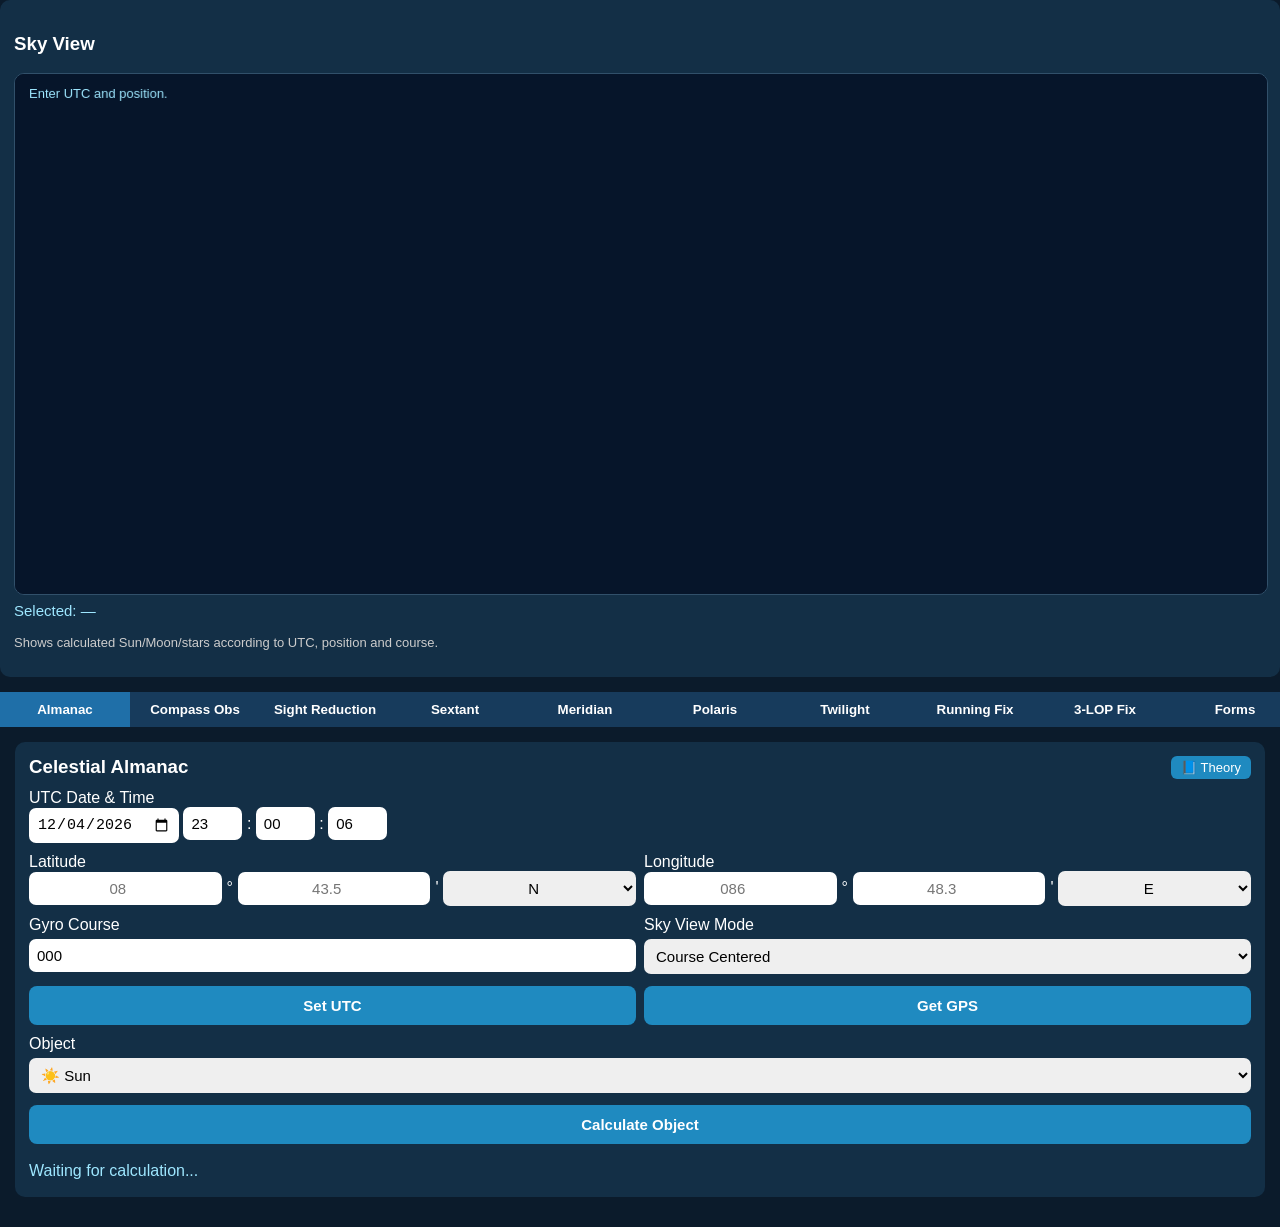
<file: index.html>
<!DOCTYPE html>
<html lang="en">
<head>
<meta charset="UTF-8">
<title>Celestial Trainer v2.6 CORE</title>
<meta name="viewport" content="width=device-width, initial-scale=1.0">

<style>
body{margin:0;font-family:Arial;background:#0b1b2b;color:white}
header{display:none}
.warning{display:none}
.tabs{display:flex;overflow-x:auto;background:#173b5c}
.tabs button{min-width:130px;flex:1;padding:10px;border:0;background:#173b5c;color:white;font-weight:bold}
.tabs button.active{background:#1f6fa8}
.section{display:none;padding:15px}
.section.active{display:block}
.card{background:#132f46;padding:14px;border-radius:10px;margin-bottom:15px}
label{display:block;margin-top:10px}
input,select{padding:8px;font-size:15px;border:0;border-radius:7px;box-sizing:border-box}
.full{width:100%;margin-top:5px}
button.main{width:100%;padding:11px;margin-top:12px;border:0;border-radius:8px;background:#1f8ac0;color:white;font-size:15px;font-weight:bold}
.result{margin-top:15px;color:#9ee7ff;font-size:16px;line-height:1.5}
.resultBox{border:1px solid #31506a;border-radius:8px;padding:10px;margin-top:8px}
.small{font-size:13px;color:#ccc}
.grid2{display:grid;grid-template-columns:1fr 1fr;gap:8px}
.grid3{display:grid;grid-template-columns:1fr auto 1fr auto 1fr;gap:5px;align-items:center}
.grid3 input,.grid3 select{text-align:center;width:100%}
#skyCanvas{
width:100%;
height:620px;
display:block;
background:#06152a;
border-radius:10px;
border:1px solid #31506a;
}
.skyCanvasWrap{
position:relative;
width:100%;
}

#skyOverlayCanvas{
position:absolute;
left:0;
top:0;
width:100%;
height:520px;
pointer-events:none;
}
#selectedObjectInfo{
margin-top:8px;
font-size:15px;
line-height:1.35;
}
canvas{touch-action:manipulation}
/* MOBILE CLEAN LAYOUT */

@media (max-width:700px){

  .section{
    padding:8px;
  }

  .card{
    margin:10px;
    padding:12px;
    border-radius:12px;
    overflow:hidden;
  }

  label{
    margin-top:8px;
    font-size:14px;
  }

  input,
  select{
    height:40px;
    padding:4px 6px;
    font-size:14px;
    border-radius:8px;
  }

  button.main{
    height:40px;
    padding:5px 8px;
    font-size:14px;
    margin-top:8px;
    border-radius:8px;
  }

  .grid2{
    grid-template-columns:1fr 1fr;
    gap:8px;
  }

  .grid3{
    grid-template-columns:1fr auto 1fr auto 1fr;
    gap:4px;
    align-items:center;
  }

  .grid3 input,
  .grid3 select{
    width:100%;
    min-width:0;
    text-align:center;
  }

  .utcRow{
    display:grid;
    grid-template-columns:120px 50px 8px 50px 8px 50px;
    gap:4px;
    align-items:center;
  }

  .utcRow input{
    height:40px;
    font-size:13px;
    padding:4px 5px;
    text-align:center;
  }

  #dateUTC{
    width:120px;
    min-width:120px;
    max-width:120px;
  }

  .tabs button{
    min-width:105px;
    height:42px;
    padding:4px 6px;
    font-size:13px;
  }

  #skyCanvas{
    height:190px;
  }

  .result{
    font-size:14px;
    line-height:1.4;
  }

  .small{
    font-size:12px;
  }
}
.hiddenBlock{
  display:none;
}
.printSheet{
  background:white;
  color:black;
  width:100%;
  max-width:700px;
  margin:0 auto;
  padding:10px;
}

.printSheet h2,
.printSheet h3{
  text-align:center;
  margin:6px 0;
}

.formTop{
  display:grid;
  grid-template-columns:1fr 1fr 1fr;
  gap:8px;
  margin:6px 0;
}

.fixTable{
  width:100%;
  border-collapse:collapse;
  margin-top:8px;
}

.fixTable th,
.fixTable td{
  border:1px solid black;
  padding:4px;
  height:20px;
  text-align:center;
}

.fixTable th{
  background:#e6eef8;
}

#worksheetPlotCanvas{
  width:100%;
  max-width:520px;
  display:block;
  margin:8px auto;
  border:1px solid black;
}

.formFooter{
  display:grid;
  grid-template-columns:1fr 1fr;
  gap:8px;
  margin-top:8px;
}
.worksheetTop{
  display:grid;
  grid-template-columns:2fr 1fr;
  gap:10px;
  align-items:start;
}

.plotArea{
  text-align:center;
}

#circularPlotCanvas{
  width:100%;
  max-width:520px;
  display:block;
  margin:0 auto;
}

.sideInfo{
  border:1px solid #31506a;
  font-size:10px;
  color:black;
}

.sideBlock{
  border-bottom:1px solid #31506a;
  padding:6px;
  line-height:1.5;
}

.sideBlock:last-child{
  border-bottom:0;
}

.sideBlock b{
  color:#001b8f;
}
.grid3forms{
  display:grid;
  grid-template-columns:1fr 1fr 1fr;
  gap:6px;
}

.formSheet{
  display:none;
}

.formSheet.active{
  display:block;
}
@media print{

  @page{
    size:A4 portrait;
    margin:8mm;
  }

  html,
  body{
    background:white !important;
  }

  body *{
    visibility:hidden;
  }

  #forms,
  #forms .card,
.formSheet.active,
.formSheet.active *{
    visibility:visible;
}

  #forms,
  #forms .card{
    background:white !important;
    padding:0 !important;
    margin:0 !important;
  }

  .formSheet.active{
    position:absolute;
    left:0;
    top:0;
    width:700px;
    max-width:700px;
    background:white !important;
    box-shadow:none;
    transform:scale(0.80);
    transform-origin:top left;
    overflow:hidden;
  }

  #circularPlotCanvas{
    width:520px;
    height:520px;
    display:block;
    margin:0 auto;
  }

  .fixTable{
    font-size:8.5px;
    margin-top:4px;
  }

  .fixTable th,
  .fixTable td{
    padding:1px;
    height:12px;
  }

  .resultBox{
    font-size:10px;
    padding:4px;
    margin-top:2px;
  }

  .formFooter{
    font-size:10px;
    margin-top:3px;
  }

  .tabs,
  header,
  .warning,
  button{
    display:none !important;
  }
  .smallTheoryBtn{
  background:#1f8de0;
  color:white;
  border:none;
  border-radius:6px;
  padding:4px 10px;
  font-size:12px;
  cursor:pointer;
}

.smallTheoryBtn:hover{
  opacity:0.9;
}
}
/* ===== Sextant Fullscreen Mode ===== */

body.sextant-fullscreen{
  overflow:hidden;
}

body.sextant-fullscreen #sextantView{
  position:fixed !important;
  left:0 !important;
  top:0 !important;
  width:100vw !important;
  height:100vh !important;
  margin:0 !important;
  border-radius:0 !important;
  z-index:9999 !important;
  background:#000 !important;
}

body.sextant-fullscreen #sextantVideo,
body.sextant-fullscreen #sextantCanvas{
  position:absolute !important;
  left:0 !important;
  top:0 !important;
  width:100% !important;
  height:100% !important;
}

.sextant-float-freeze{
  display:none;
}

body.sextant-fullscreen .sextant-float-freeze{
  display:block;
  position:fixed;
  right:18px;
  top:50%;
  transform:translateY(-50%);
  z-index:10000;
  width:72px;
  height:72px;
  border-radius:50%;
  background:#ffd966;
  color:#061824;
  font-weight:800;
}
body.sextant-fullscreen #sextantControls{
  position:fixed !important;
  left:10px !important;
  right:10px !important;
  bottom:10px !important;
  z-index:10001 !important;
  display:grid !important;
  grid-template-columns:1.4fr 0.8fr 1fr;
  gap:6px;
}

body.sextant-fullscreen #sextantControls button{
  min-height:44px;
  font-size:12px;
  padding:6px;
}

body.sextant-fullscreen #sextantStartButton,
body.sextant-fullscreen #sextantFreezeButton{
  display:none !important;
}

body.sextant-fullscreen #sextantCalibrationPanel,
body.sextant-fullscreen #sextantLabelsControl{
  display:none !important;
}

body.sextant-fullscreen #arFloatControls{
  left:10px !important;
  top:10px !important;
  bottom:auto !important;
  max-width:230px;
}

body.sextant-fullscreen #arFloatControls button{
  padding:6px 8px !important;
  font-size:11px;
  opacity:0.82;
}
.skyCanvasWrap{
  position:relative !important;
  width:100% !important;
  height:520px !important;
}

#skyCanvas{
  width:100% !important;
  height:520px !important;
  display:block !important;
}

#skyOverlayCanvas{
  position:absolute !important;
  left:0 !important;
  top:0 !important;
  width:100% !important;
  height:520px !important;
  pointer-events:none !important;
}
#skyOverlayCanvas{
display:none !important;
}
</style>
</head>

<body>

<header>
<h2>Celestial Trainer v2.6 CORE</h2>
<p>Nautical Almanac Style</p>
</header>

<div class="warning">FOR TRAINING ONLY — NOT FOR OFFICIAL NAVIGATION</div>

<div class="card">
<h3>Sky View</h3>

<div class="skyCanvasWrap">
  <canvas id="skyCanvas" width="360" height="520"></canvas>

  <canvas
    id="skyOverlayCanvas"
    width="360"
    height="520">
  </canvas>
</div>
<div id="selectedObjectInfo" class="result">
Selected: —
</div>

<p class="small">Shows calculated Sun/Moon/stars according to UTC, position and course.</p>
</div>
<div class="card hiddenBlock">
<h3>Star Planner</h3>
<button class="main" onclick="showStarPlanner()">Show Best Stars</button>
<div class="result" id="starPlannerResult">No plan calculated.
</div>
</div>
<div class="card hiddenBlock">
<h3>Planet Finder</h3>
<div class="result" id="planetFinderResult">
No planets calculated.
</div>
</div>
<div class="tabs">
<button class="tab active" onclick="openTab('almanac',this)">Almanac</button>
<button class="tab" onclick="openTab('observation',this)">Compass Obs</button>
<button class="tab" onclick="openTab('sight',this)">Sight Reduction</button>
<button class="tab" onclick="openTab('sextant',this)">Sextant</button>
<button class="tab" onclick="openTab('meridian',this)">Meridian</button>
<button class="tab" onclick="openTab('polaris',this)">Polaris</button>
<button class="tab" onclick="openTab('twilight',this)">Twilight</button>
<button class="tab" onclick="openTab('runningfix',this)">Running Fix</button>
<button class="tab" onclick="openTab('fix',this)">3-LOP Fix</button>
<button class="tab" onclick="openTab('forms',this)">Forms</button>
<button class="tab" onclick="openTab('log',this)">Log</button>
<button class="tab" onclick="openTab('theory',this)">📘 Theory</button>
</div>

<div id="almanac" class="section active">
<div class="card">
<div style="display:flex;justify-content:space-between;align-items:center;">
  <h3 style="margin:0;">Celestial Almanac</h3>

  <button
    onclick="openObjectTheory()"
    style="
      padding:4px 10px;
      border:0;
      border-radius:6px;
      background:#1f8ac0;
      color:white;
      font-size:13px;
      cursor:pointer;
    ">
    📘 Theory
  </button>
</div>

<label>UTC Date & Time</label>

<div class="utcRow">
  <input id="dateUTC" type="date">

  <input id="utcHour" type="number" min="0" max="23" placeholder="HH">
  <span>:</span>
  <input id="utcMin" type="number" min="0" max="59" placeholder="MM">
  <span>:</span>
  <input id="utcSec" type="number" min="0" max="59" placeholder="SS">
</div>

<div class="grid2">
<div>
<label>Latitude</label>
<div class="grid3">
<input id="latDeg" type="number" placeholder="08">
<span>°</span>
<input id="latMin" type="number" step="0.1" placeholder="43.5">
<span>'</span>
<select id="latDir"><option>N</option><option>S</option></select>
</div>
</div>

<div>
<label>Longitude</label>
<div class="grid3">
<input id="lonDeg" type="number" placeholder="086">
<span>°</span>
<input id="lonMin" type="number" step="0.1" placeholder="48.3">
<span>'</span>
<select id="lonDir"><option>E</option><option>W</option></select>
</div>
</div>
</div>

<div class="grid2">
<div>
<label>Gyro Course</label>
<input id="skyCourse" class="full" type="number" step="0.1" value="000">
</div>
<div>
<label>Sky View Mode</label>
<select id="skyMode" class="full">
<option value="course">Course Centered</option>
<option value="north">North Up</option>
</select>
</div>
</div>

<div class="grid2">
<button class="main" onclick="setNowUTC(); populateObjectList(); autoUpdateSky(); showStarPlanner(); showPlanetFinder();">Set UTC</button>
<button class="main" onclick="getGPSPosition()">Get GPS</button>
</div>

<label>Object</label>
<select id="celestialObject" class="full" onchange="updateSightCorrections()">
<option value="Sun">☀️ Sun</option>
<option value="Moon">🌙 Moon</option>
<option value="Venus">♀ Venus</option>
<option value="Mars">♂ Mars</option>
<option value="Jupiter">♃ Jupiter</option>
<option value="Saturn">♄ Saturn</option>
</select>

<button class="main" onclick="calculateObject()">Calculate Object</button>

<div class="result" id="sunResult">Waiting for calculation...</div>
</div>
</div>

<div id="observation" class="section">
<div class="card">
<div style="display:flex;justify-content:space-between;align-items:center;">
  <h3 style="margin:0;">Compass Observation</h3>
  <button onclick="openTheoryTopic('compass')" style="padding:4px 10px;border:0;border-radius:6px;background:#1f8ac0;color:white;font-size:13px;">📘 Theory</button>
</div>
<p class="small">Uses last calculated object.</p>

<div class="resultBox">
Object: <span id="obsObject">--</span><br>
True Bearing / Zn: <span id="obsZn">--</span>
</div>

<label>Gyro Bearing</label>
<input id="obsGyroBearing" class="full" type="number" step="0.1">

<label>Compass Bearing</label>
<input id="obsCompassBearing" class="full" type="number" step="0.1">

<label>Variation</label>
<div class="grid2">
<input id="obsVariationValue" class="full" type="number" step="0.1">
<select id="obsVariationDir" class="full"><option>E</option><option>W</option></select>
</div>

<button class="main" onclick="calculateObservation()">Calculate Observation</button>

<div class="result" id="observationResult">Calculate object in Almanac first.</div>
</div>
</div>

<div id="sight" class="section">
<div class="card">
<div style="display:flex;justify-content:space-between;align-items:center;">
  <h3 style="margin:0;">Sight Reduction</h3>
  <button onclick="openTheoryTopic('sight')" style="padding:4px 10px;border:0;border-radius:6px;background:#1f8ac0;color:white;font-size:13px;">📘 Theory</button>
</div>

<div class="resultBox">
Object: <span id="sightObject">--</span><br>
Hc: <span id="sightHc">--</span><br>
Zn: <span id="sightZn">--</span>
</div>

<label>Hs</label>
<div class="grid3">
<input id="hsDeg" type="number" placeholder="71">
<span>°</span>
<input id="hsMin" type="number" step="0.1" placeholder="23.4">
<span>'</span>
<select disabled><option></option></select>
</div>

<div class="grid2">
<div>
<label>Index Error (')</label>
<input id="indexError" class="full" type="number" step="0.1" value="0">
</div>
<div>
<label>Height of Eye (m)</label>
<input id="heightOfEye" class="full" type="number" step="0.1" value="15">
</div>
</div>

<div class="grid2">
<div>
<label>Pressure hPa</label>
<input id="pressure" class="full" type="number" value="1010">
</div>
<div>
<label>Temperature °C</label>
<input id="temperature" class="full" type="number" value="10">
</div>
</div>

<label>Body</label>
<select id="sightBody" class="full">
<option value="star">Star / Planet</option>
<option value="sunLL">Sun Lower Limb</option>
<option value="sunUL">Sun Upper Limb</option>
<option value="moonLL">Moon Lower Limb</option>
<option value="moonUL">Moon Upper Limb</option>
</select>

<div class="grid2">
<div>
<label>SD '</label>
<input id="sdValue" class="full" type="number" step="0.1" value="0">
</div>
<div>
<label>Parallax '</label>
<input id="parallaxValue" class="full" type="number" step="0.1" value="0">
</div>
</div>

<button class="main" onclick="calculateSightReduction()">Calculate Sight</button>

<div class="grid2">
<button class="main" onclick="savePositionFixLOP(0)">Save LOP 1</button>
<button class="main" onclick="savePositionFixLOP(1)">Save LOP 2</button>
</div>

<button class="main" onclick="savePositionFixLOP(2)">Save LOP 3</button>

<div class="result" id="sightResult">Calculate object first.</div>
</div>
</div>
<div id="sextant" class="section">

<div class="card" id="sextantCard">

<h3>📐 Digital Sextant (Training)</h3>

<div class="resultBox">

<b>Status:</b> Training Mode<br><br>

Device Pitch:
<span id="sextantPitch">0.0°</span><br>

Device Roll:
<span id="sextantRoll">0.0°</span><br>

Calculated Angle:
<span id="sextantAngle">0.0°</span><br><br>
Captured Hs:
<span id="sextantCaptured">--</span>
</div>
<div id="sextantControls">
<button id="sextantStartButton" class="main" onclick="startSextant()">
Start Sensors
</button>

<button id="sextantFreezeButton" class="main" onclick="freezeSextant()">
Freeze Angle
</button>

<button id="sextantUseButton" class="main" onclick="useCapturedHsForSight()">
Use Captured Hs for Sight
</button>

<button id="sextantStopButton" class="main" onclick="stopSextant()">
Stop
</button>
<button id="sextantResetButton" class="main" onclick="resetSextantBody()">Reset Body / New Sight</button>
</div>
<hr>

<div class="resultBox" id="sextantCalibrationPanel">
  <b>AR Calibration</b><br><br>

  <button onclick="calibrateARToSelectedObject()">Auto Calibrate</button>
  <button onclick="nudgeARLeft()">◀</button>
  <button onclick="nudgeARRight()">▶</button>
  <button onclick="nudgeARUp()">▲</button>
  <button onclick="nudgeARDown()">▼</button>
  <button onclick="resetARCalibration()">Reset AR</button>
</div>
<label id="sextantLabelsControl" style="margin-top:10px;display:block;">
<input type="checkbox" id="showSkyLabels" checked onchange="drawSextant()">
 Sky Labels
</label>
<div id="sextantView" style="position:relative;width:100%;height:360px;margin-top:15px;background:#06152a;border-radius:8px;overflow:hidden;">

  <video
    id="sextantVideo"
    autoplay
    playsinline
    muted
    style="position:absolute;left:0;top:0;width:100%;height:100%;object-fit:cover;">
  </video>

  <canvas
    id="sextantCanvas"
    width="500"
    height="360"
    style="position:absolute;left:0;top:0;width:100%;height:100%;">
  </canvas>
<div id="arFloatControls">
  <button onclick="calibrateARToSelectedObject()">CAL</button>
  <button onclick="nudgeARLeft()">◀</button>
  <button onclick="nudgeARRight()">▶</button>
  <button onclick="nudgeARUp()">▲</button>
  <button onclick="nudgeARDown()">▼</button>
  <button onclick="resetARCalibration()">RST</button>
  <button onclick="stopSextant()">EXIT</button>
</div>
</div>
<button class="sextant-float-freeze" onclick="freezeSextant()">
FREEZE
</button>


</div>
</div>
</div>
<div id="meridian" class="section">
<div class="card">
<div style="display:flex;justify-content:space-between;align-items:center;">
  <h3 style="margin:0;">Meridian Passage</h3>
  <button onclick="openTheoryTopic('meridian')" style="padding:4px 10px;border:0;border-radius:6px;background:#1f8ac0;color:white;font-size:13px;">📘 Theory</button>
</div>
<p class="small">For training only. Calculates approximate meridian passage time and latitude by meridian altitude.</p>

<div class="resultBox">
Object: <span id="merObject">Sun</span><br>
GHA: <span id="merGha">--</span><br>
Dec: <span id="merDec">--</span>
</div>

<label>Observed Meridian Altitude Ho</label>
<div class="grid3">
<input id="merHoDeg" type="number" placeholder="71">
<span>°</span>
<input id="merHoMin" type="number" step="0.1" placeholder="23.4">
<span>'</span>
<select disabled><option></option></select>
</div>

<button class="main" onclick="useLastHoForMeridian()">Use Last Ho</button>

<label>Body Bearing at Noon</label>
<select id="merBearing" class="full">
<option value="S">Body South of observer</option>
<option value="N">Body North of observer</option>
</select>

<button class="main" onclick="calculateMeridianPassage()">Calculate Meridian Passage</button>

<div class="result" id="meridianResult">Waiting for calculation...</div>
</div>
</div>

<div id="polaris" class="section">
<div class="card">
<div style="display:flex;justify-content:space-between;align-items:center;">
  <h3 style="margin:0;">Latitude by Polaris</h3>
  <button onclick="openTheoryTopic('polaris')" style="padding:4px 10px;border:0;border-radius:6px;background:#1f8ac0;color:white;font-size:13px;">📘 Theory</button>
</div>
<p class="small">Training calculation. Approximate Polaris correction.</p>

<label>Hs Polaris</label>
<div class="grid3">
<input id="polHsDeg" type="number" placeholder="09">
<span>°</span>
<input id="polHsMin" type="number" step="0.1" placeholder="43.5">
<span>'</span>
<select disabled><option></option></select>
</div>

<div class="grid2">
<div>
<label>Index Error (')</label>
<input id="polIE" class="full" type="number" step="0.1" value="0">
</div>
<div>
<label>Height of Eye (m)</label>
<input id="polHE" class="full" type="number" step="0.1" value="15">
</div>
</div>

<button class="main" onclick="calculatePolaris()">Calculate Polaris Latitude</button>

<div class="result" id="polarisResult">Waiting for calculation...</div>
</div>
</div>
<div id="twilight" class="section">

<div class="card">

<div style="display:flex;justify-content:space-between;align-items:center;">
  <h3 style="margin:0;">Sunrise / Sunset</h3>
</div>

<button class="main" onclick="calculateTwilight()">
Calculate Twilight
</button>

<div class="result" id="twilightResult">
Waiting for calculation...
</div>

</div>
</div>
<div id="runningfix" class="section">
<div class="card">

<div style="display:flex;justify-content:space-between;align-items:center;">
  <h3 style="margin:0;">Running Fix</h3>
  <button onclick="openTheoryTopic('runningfix')" style="padding:4px 10px;border:0;border-radius:6px;background:#1f8ac0;color:white;font-size:13px;">📘 Theory</button>
</div>

<div class="resultBox">
LOP 1 → Save in slot 1<br>
LOP 2 → Save in slot 2
</div>

<label>Course Steered (°T)</label>
<input id="rfCourse" class="full" type="number" step="0.1">

<label>Speed (knots)</label>
<input id="rfSpeed" class="full" type="number" step="0.1">

<label>Time Interval (minutes)</label>
<input id="rfMinutes" class="full" type="number" step="1">

<button class="main" onclick="calculateRunningFix()">
Calculate Running Fix
</button>

<div class="result" id="runningFixResult">
Save LOP1 and LOP2 first.
</div>

<canvas id="runningFixCanvas"
width="350"
height="350"
style="width:100%;background:white;border-radius:8px;margin-top:15px">
</canvas>

</div>
</div>

<div id="fix" class="section">
<div class="card">
<div style="display:flex;justify-content:space-between;align-items:center;">
  <h3 style="margin:0;">3-LOP Fix</h3>
  <button onclick="openTheoryTopic('lopfix')" style="padding:4px 10px;border:0;border-radius:6px;background:#1f8ac0;color:white;font-size:13px;">📘 Theory</button>
</div>
<div class="resultBox">Saved LOPs: <span id="positionFixCount">0</span> / 3</div>

<button class="main" onclick="calculateThreeLOPFix()">Calculate 3-LOP Fix</button>
<button class="main" onclick="clearPositionFixLOPs()">Clear LOPs</button>

<div class="result" id="positionFixResult">No fix calculated.</div>

<canvas id="fixCanvas" width="350" height="350" style="width:100%;background:white;border-radius:8px;margin-top:15px"></canvas>
</div>
</div>
<div id="forms" class="section">
<div class="card">
<div style="display:flex;justify-content:space-between;align-items:center;">
  <h3 style="margin:0;">3-Object Celestial Fix Worksheet</h3>
  <button onclick="openTheoryTopic('forms')" style="padding:4px 10px;border:0;border-radius:6px;background:#1f8ac0;color:white;font-size:13px;">📘 Theory</button>
</div>
<div class="grid3forms">

<button class="main" onclick="showFormSheet('fixWorksheet')">
3-LOP Form
</button>

<button class="main" onclick="showFormSheet('meridianWorksheet')">
Meridian Form
</button>

<button class="main" onclick="showFormSheet('runningWorksheet')">
Running Fix Form
</button>


<button class="main" onclick="fillFixWorksheet()">
Fill 3-LOP
</button>

<button class="main" onclick="fillMeridianWorksheet()">
Fill Meridian
</button>

<button class="main" onclick="fillRunningWorksheet()">
Fill RF
</button>


<button class="main" onclick="printFixWorksheet()">
Print 3-LOP
</button>

<button class="main" onclick="printMeridianWorksheet()">
Print Meridian
</button>

<button class="main" onclick="printRunningWorksheet()">
Print RF
</button>


<button class="main" onclick="blankFixWorksheet()">
Blank 3-LOP
</button>

<button class="main" onclick="blankMeridianWorksheet()">
Blank Meridian
</button>

<button class="main" onclick="blankRunningWorksheet()">
Blank RF
</button>

</div>

<div id="fixWorksheet" class="printSheet formSheet active">

<div class="worksheetTop">

  <div class="plotArea">
    <canvas id="circularPlotCanvas" width="520" height="520"></canvas>
  </div>

  <div class="sideInfo">

    <div class="sideBlock">
      <b>NAVIGATION DATA</b><br>
      Date / UTC:<br>
      <span id="fwDateTime">__________</span>
    </div>

    <div class="sideBlock">
      <b>OFFICER</b><br>
      Name: __________________<br>
      Signature: ______________
    </div>

    <div class="sideBlock">
      <b>VESSEL DATA</b><br>
      Course: __________<br>
      Speed: __________
    </div>

    <div class="sideBlock">
      <b>AP POSITION</b><br>
      <span id="fwAPPosition">__________</span>
    </div>

    <div class="sideBlock">
      <b>ENVIRONMENT</b><br>
      <span id="fwPressTemp">__________</span>
    </div>

    <div class="sideBlock">
      <b>FIX RESULT</b><br>
      <span id="fwFixPosition">__________</span>
    </div>

  </div>

</div>


<table class="fixTable">
<tr>
<th>Item</th>
<th>Object 1</th>
<th>Object 2</th>
<th>Object 3</th>
</tr>
<tr><td>Object</td><td id="fwObj1"></td><td id="fwObj2"></td><td id="fwObj3"></td></tr>
<tr><td>UTC</td><td id="fwTime1"></td><td id="fwTime2"></td><td id="fwTime3"></td></tr>
<tr><td>Hs</td><td id="fwHs1"></td><td id="fwHs2"></td><td id="fwHs3"></td></tr>
<tr><td>IE</td><td id="fwIE1"></td><td id="fwIE2"></td><td id="fwIE3"></td></tr>
<tr><td>Dip</td><td id="fwDip1"></td><td id="fwDip2"></td><td id="fwDip3"></td></tr>
<tr><td>SD / PA</td><td id="fwSDPA1"></td><td id="fwSDPA2"></td><td id="fwSDPA3"></td></tr>
<tr><td>Ho</td><td id="fwHo1"></td><td id="fwHo2"></td><td id="fwHo3"></td></tr>
<tr><td>Pressure</td><td id="fwPressure1"></td><td id="fwPressure2"></td><td id="fwPressure3"></td></tr>
<tr><td>Temperature</td><td id="fwTemp1"></td><td id="fwTemp2"></td><td id="fwTemp3"></td></tr>
<tr><td>Ha</td><td id="fwHa1"></td><td id="fwHa2"></td><td id="fwHa3"></td></tr>
<tr><td>Refraction</td><td id="fwRef1"></td><td id="fwRef2"></td><td id="fwRef3"></td></tr>
<tr><td>NP303 Lat</td><td id="fwNpLat1"></td><td id="fwNpLat2"></td><td id="fwNpLat3"></td></tr>
<tr><td>NP303 LHA</td><td id="fwNpLha1"></td><td id="fwNpLha2"></td><td id="fwNpLha3"></td></tr>
<tr><td>NP303 Dec</td><td id="fwNpDec1"></td><td id="fwNpDec2"></td><td id="fwNpDec3"></td></tr>
<tr><td>Same / Contrary</td><td id="fwSame1"></td><td id="fwSame2"></td><td id="fwSame3"></td></tr>
<tr><td>Table Hc</td><td id="fwTableHc1"></td><td id="fwTableHc2"></td><td id="fwTableHc3"></td></tr>
<tr><td>d</td><td id="fwD1"></td><td id="fwD2"></td><td id="fwD3"></td></tr>
<tr><td>Table 5 Corr.</td><td id="fwT5Corr1"></td><td id="fwT5Corr2"></td><td id="fwT5Corr3"></td></tr>
<tr><td>Hc Corrected</td><td id="fwHcCorr1"></td><td id="fwHcCorr2"></td><td id="fwHcCorr3"></td></tr>
<tr><td>Z</td><td id="fwZ1"></td><td id="fwZ2"></td><td id="fwZ3"></td></tr>
<tr><td>GHA</td><td id="fwGha1"></td><td id="fwGha2"></td><td id="fwGha3"></td></tr>
<tr><td>Dec</td><td id="fwDec1"></td><td id="fwDec2"></td><td id="fwDec3"></td></tr>
<tr><td>LHA</td><td id="fwLha1"></td><td id="fwLha2"></td><td id="fwLha3"></td></tr>
<tr><td>Hc</td><td id="fwHc1"></td><td id="fwHc2"></td><td id="fwHc3"></td></tr>
<tr><td>Zn</td><td id="fwZn1"></td><td id="fwZn2"></td><td id="fwZn3"></td></tr>
<tr><td>Intercept</td><td id="fwInt1"></td><td id="fwInt2"></td><td id="fwInt3"></td></tr>
<tr><td>Toward / Away</td><td id="fwTA1"></td><td id="fwTA2"></td><td id="fwTA3"></td></tr>
</table>

</div>

<div id="meridianWorksheet" class="printSheet formSheet">

<h2>MERIDIAN PASSAGE WORKSHEET</h2>

<div class="worksheetTop">

<div class="plotArea">
<canvas id="meridianPlotCanvas"
width="520"
height="520">
</canvas>
</div>

<div class="sideInfo">

<div class="sideBlock">
<b>MERIDIAN DATA</b><br>
Date / UTC:<br>
<span id="mfDateTime">__________</span>
</div>

<div class="sideBlock">
<b>AP POSITION</b><br>
<span id="mfAPPosition">__________</span>
</div>

<div class="sideBlock">
<b>ENVIRONMENT</b><br>
<span id="mfPressTemp">__________</span>
</div>

<div class="sideBlock">
<b>LATITUDE RESULT</b><br>
<span id="mfLatResult">__________</span>
</div>

</div>

</div>

<table class="fixTable">

<tr>
<th>Item</th>
<th>Value</th>
</tr>

<tr><td>Body</td><td id="mfBody"></td></tr>
<tr><td>UTC</td><td id="mfTime"></td></tr>
<tr><td>Hs</td><td id="mfHs"></td></tr>
<tr><td>IE</td><td id="mfIE"></td></tr>
<tr><td>Dip</td><td id="mfDip"></td></tr>
<tr><td>Refraction</td><td id="mfRef"></td></tr>
<tr><td>SD / PA</td><td id="mfSDPA"></td></tr>
<tr><td>Ho</td><td id="mfHo"></td></tr>
<tr><td>Declination</td><td id="mfDec"></td></tr>
<tr><td>Co-Altitude</td><td id="mfCoAlt"></td></tr>
<tr><td>Same / Contrary</td><td id="mfSC"></td></tr>
<tr><td>Latitude</td><td id="mfLatitude"></td></tr>

</table>

</div>

<div id="runningWorksheet" class="printSheet formSheet">

<h2>RUNNING FIX WORKSHEET</h2>

<div class="worksheetTop">

  <div class="plotArea">
    <canvas id="runningWorksheetCanvas" width="520" height="520"></canvas>
  </div>

  <div class="sideInfo">
    <div class="sideBlock"><b>RUNNING FIX DATA</b><br>Date / UTC:<br><span id="rfwDateTime">__________</span></div>
    <div class="sideBlock"><b>DR RUN</b><br>Course: ________<br>Speed: ________<br>Time: ________<br>Distance: ________</div>
    <div class="sideBlock"><b>RESULT</b><br><span id="rfwResult">__________</span></div>
  </div>

</div>

<table class="fixTable">
<tr><th>Item</th><th>LOP 1</th><th>LOP 2</th></tr>

<tr><td>Object</td><td id="rfObj1"></td><td id="rfObj2"></td></tr>
<tr><td>UTC</td><td id="rfTime1"></td><td id="rfTime2"></td></tr>
<tr><td>Hs</td><td id="rfHs1"></td><td id="rfHs2"></td></tr>
<tr><td>IE</td><td id="rfIE1"></td><td id="rfIE2"></td></tr>
<tr><td>Dip</td><td id="rfDip1"></td><td id="rfDip2"></td></tr>
<tr><td>Ha</td><td id="rfHa1"></td><td id="rfHa2"></td></tr>
<tr><td>Refraction</td><td id="rfRef1"></td><td id="rfRef2"></td></tr>
<tr><td>SD / PA</td><td id="rfSDPA1"></td><td id="rfSDPA2"></td></tr>
<tr><td>Ho</td><td id="rfHo1"></td><td id="rfHo2"></td></tr>
<tr><td>GHA</td><td id="rfGha1"></td><td id="rfGha2"></td></tr>
<tr><td>Dec</td><td id="rfDec1"></td><td id="rfDec2"></td></tr>
<tr><td>LHA</td><td id="rfLha1"></td><td id="rfLha2"></td></tr>
<tr><td>Hc</td><td id="rfHc1"></td><td id="rfHc2"></td></tr>
<tr><td>Zn</td><td id="rfZn1"></td><td id="rfZn2"></td></tr>
<tr><td>Intercept</td><td id="rfInt1"></td><td id="rfInt2"></td></tr>
<tr><td>Toward / Away</td><td id="rfTA1"></td><td id="rfTA2"></td></tr>

<tr><th>DR Run</th><th colspan="2">Value</th></tr>
<tr><td>Course</td><td colspan="2" id="rfCourseForm"></td></tr>
<tr><td>Speed</td><td colspan="2" id="rfSpeedForm"></td></tr>
<tr><td>Interval</td><td colspan="2" id="rfIntervalForm"></td></tr>
<tr><td>Distance Run</td><td colspan="2" id="rfRunForm"></td></tr>
<tr><td>Advanced LOP 1</td><td colspan="2" id="rfAdvForm"></td></tr>
<tr><td>Running Fix Result</td><td colspan="2" id="rfResultForm"></td></tr>
</table>

</div>

</div>
</div>

<div id="log" class="section">
<div class="card">
<h3>Observation Log</h3>
<button class="main" onclick="loadObservationLog()">Refresh Log</button>
<button class="main" onclick="clearObservationLog()">Clear Log</button>
<div class="result" id="logResult">No saved observations.</div>
</div>
</div>
<div id="theory" class="section">

<div class="card">

<h3>📘 Celestial Navigation Theory</h3>

<select id="theorySelect"
        class="full"
        onchange="renderTheoryBook(this.value,0)">

<option value="almanac">Almanac</option>
<option value="compass">Compass Observation</option>
<option value="sight">Sight Reduction</option>
<option value="meridian">Meridian Passage</option>
<option value="runningfix">Running Fix</option>
<option value="lopfix">3-LOP Fix</option>
<option value="sky">Sky View</option>
<option value="polaris">Polaris</option>
<option value="forms">Forms / Worksheet</option>
<option value="stars">Stars & Constellations</option>
<option value="catalogue">57 Navigation Stars Catalogue</option>
</select>

<div id="theoryContent"
     class="resultBox"
     style="margin-top:15px;display:none;">

Select topic.

</div>
<div id="theoryBook" class="theoryBook" style="margin-top:15px"></div>

</div>

</div>
<script src="js/stars.js"></script>
<script src="js/background_stars.js"></script>
<script src="js/constellations.js"></script>
<script src="js/sky_objects.js"></script>
<script src="js/skyview_v3.js"></script>
<!-- <script src="js/skyview_pro.js"></script> -->
<script src="js/ar_engine.js"></script>
<script src="js/sextant.js"></script>
<script src="js/theory_book.js"></script>

<script src="js/theory/almanac.js"></script>
<script src="js/theory/compass.js"></script>
<script src="js/theory/sight_reduction.js"></script>
<script src="js/theory/meridian.js"></script>
<script src="js/theory/running_fix.js"></script>
<script src="js/theory/lop_fix.js"></script>
<script src="js/theory/polaris.js"></script>
<script src="js/theory/sky_view.js"></script>
<script src="js/theory/forms.js"></script>
<script src="js/theory/stars_constellations.js"></script>
<script src="js/theory/star_catalogue.js"></script>
<script src="js/app.js"></script>
<script>

let lastSunData=null;
let positionFixLOPs=[null,null,null];
let skyObjects=[];


function openTab(id,btn){
document.querySelectorAll(".section").forEach(s=>s.classList.remove("active"));
document.querySelectorAll(".tab").forEach(t=>t.classList.remove("active"));
document.getElementById(id).classList.add("active");
btn.classList.add("active");
}

function degToRad(d){return d*Math.PI/180}
function radToDeg(r){return r*180/Math.PI}
function norm360(x){x=x%360;if(x<0)x+=360;return x}
function normalizeError(e){while(e>180)e-=360;while(e<-180)e+=360;return e}

function formatBearing(d){return norm360(d).toFixed(1)+"°"}
function formatDM(d){d=norm360(d);let deg=Math.floor(d);let m=(d-deg)*60;return String(deg).padStart(3,"0")+"° "+m.toFixed(1)+"'"}
function formatAlt(d){let s=d<0?"-":"";d=Math.abs(d);let deg=Math.floor(d);let m=(d-deg)*60;return s+deg+"° "+m.toFixed(1)+"'"}
function formatDec(d){let h=d>=0?"N":"S";d=Math.abs(d);let deg=Math.floor(d);let m=(d-deg)*60;return deg+"° "+m.toFixed(1)+"' "+h}
function formatLatLon(v,isLat){let h=isLat?(v>=0?"N":"S"):(v>=0?"E":"W");v=Math.abs(v);let d=Math.floor(v);let m=(v-d)*60;return d+"° "+m.toFixed(1)+"' "+h}
function formatFixIntercept(v){return Math.abs(v).toFixed(1)+" NM "+(v>=0?"TOWARD":"AWAY")}
function formatError(e){e=normalizeError(e);return Math.abs(e).toFixed(1)+"° "+(e>=0?"E":"W")}

function setNowUTC(){
let n=new Date();
dateUTC.value=n.toISOString().substring(0,10);
utcHour.value=String(n.getUTCHours()).padStart(2,"0");
utcMin.value=String(n.getUTCMinutes()).padStart(2,"0");
utcSec.value=String(n.getUTCSeconds()).padStart(2,"0");
}

function getTimeUTC(){
return String(utcHour.value||0).padStart(2,"0")+":"+
String(utcMin.value||0).padStart(2,"0")+":"+
String(utcSec.value||0).padStart(2,"0");
}

function getCoord(did,mid,hid){
let d=parseFloat(document.getElementById(did).value);
let m=parseFloat(document.getElementById(mid).value);
let h=document.getElementById(hid).value;
if(isNaN(d)||isNaN(m))return null;
let v=d+m/60;
if(h==="S"||h==="W")v=-v;
return v;
}

function getInputData(){
let date=dateUTC.value;
let time=getTimeUTC();
let lat=getCoord("latDeg","latMin","latDir");
let lon=getCoord("lonDeg","lonMin","lonDir");
if(!date)return {error:"Enter Date UTC"};
if(lat===null||lon===null)return {error:"Enter Latitude and Longitude"};
return {date,time,lat,lon};
}

function julianDate(date,time){
return new Date(date+"T"+time+"Z").getTime()/86400000+2440587.5;
}

function gmstFromJD(JD){
let T=(JD-2451545.0)/36525.0;
return norm360(280.46061837+360.98564736629*(JD-2451545.0)+0.000387933*T*T-T*T*T/38710000);
}

function sunAlmanac(date,time){
let JD=julianDate(date,time);
let T=(JD-2451545.0)/36525.0;
let L0=norm360(280.46646+36000.76983*T+0.0003032*T*T);
let M=norm360(357.52911+35999.05029*T-0.0001537*T*T);
let C=(1.914602-0.004817*T-0.000014*T*T)*Math.sin(degToRad(M))+
(0.019993-0.000101*T)*Math.sin(degToRad(2*M))+
0.000289*Math.sin(degToRad(3*M));
let trueLong=L0+C;
let omega=125.04-1934.136*T;
let lambda=trueLong-0.00569-0.00478*Math.sin(degToRad(omega));
let eps0=23+(26+(21.448-T*(46.815+T*(0.00059-T*0.001813)))/60)/60;
let eps=eps0+0.00256*Math.cos(degToRad(omega));
let RA=radToDeg(Math.atan2(Math.cos(degToRad(eps))*Math.sin(degToRad(lambda)),Math.cos(degToRad(lambda))));
RA=norm360(RA);
let Dec=radToDeg(Math.asin(Math.sin(degToRad(eps))*Math.sin(degToRad(lambda))));
let GMST=gmstFromJD(JD);
let GHA=norm360(GMST-RA);
return {JD,GHA,Dec,GHAAries:GMST};
}

function moonAlmanac(date,time){

let JD=julianDate(date,time);
let D=JD-2451545.0;

/* Mean orbital elements */
let L=norm360(218.3164477+13.17639648*D);
let M=norm360(134.9633964+13.06499295*D);
let Ms=norm360(357.5291092+0.98560028*D);
let Dm=norm360(297.8501921+12.19074912*D);
let F=norm360(93.2720950+13.22935024*D);

/* Improved ecliptic longitude */
let lon=L
+6.289*Math.sin(degToRad(M))
+1.274*Math.sin(degToRad(2*Dm-M))
+0.658*Math.sin(degToRad(2*Dm))
+0.214*Math.sin(degToRad(2*M))
-0.186*Math.sin(degToRad(Ms))
-0.114*Math.sin(degToRad(2*F))
+0.058*Math.sin(degToRad(2*Dm-2*M))
+0.057*Math.sin(degToRad(2*Dm-M-Ms))
+0.053*Math.sin(degToRad(2*Dm+M))
+0.046*Math.sin(degToRad(2*Dm-Ms));

lon=norm360(lon);

/* Improved ecliptic latitude */
let lat=
5.128*Math.sin(degToRad(F))
+0.280*Math.sin(degToRad(M+F))
+0.277*Math.sin(degToRad(M-F))
+0.173*Math.sin(degToRad(2*Dm-F))
+0.055*Math.sin(degToRad(2*Dm+F-M))
+0.046*Math.sin(degToRad(2*Dm-F-M))
+0.033*Math.sin(degToRad(2*Dm+F))
+0.017*Math.sin(degToRad(2*M+F));

let eps=23.439291-0.00000036*D;

/* RA / Dec */
let RA=radToDeg(Math.atan2(
Math.sin(degToRad(lon))*Math.cos(degToRad(eps))-
Math.tan(degToRad(lat))*Math.sin(degToRad(eps)),
Math.cos(degToRad(lon))
));

RA=norm360(RA);

let Dec=radToDeg(Math.asin(
Math.sin(degToRad(lat))*Math.cos(degToRad(eps))+
Math.cos(degToRad(lat))*Math.sin(degToRad(eps))*Math.sin(degToRad(lon))
));

let GMST=gmstFromJD(JD);
let GHA=norm360(GMST-RA);

/* Distance km */
let distance=
385000.56
-20905.0*Math.cos(degToRad(M))
-3699.0*Math.cos(degToRad(2*Dm-M))
-2956.0*Math.cos(degToRad(2*Dm))
-570.0*Math.cos(degToRad(2*M))
+246.0*Math.cos(degToRad(2*M-2*Dm))
-205.0*Math.cos(degToRad(Ms-2*Dm))
-171.0*Math.cos(degToRad(M+2*Dm))
-152.0*Math.cos(degToRad(M+Ms-2*Dm));

/* Horizontal Parallax in minutes */
let HP=radToDeg(Math.asin(6378.14/distance))*60;

/* Moon Semi-Diameter in minutes */
let SD=0.2725*HP;

/* Sun ecliptic longitude */
let sunMeanLong=norm360(280.46646+0.98564736*D);
let sunMeanAnom=norm360(357.52911+0.98560028*D);

let sunLon=sunMeanLong
+1.914602*Math.sin(degToRad(sunMeanAnom))
+0.019993*Math.sin(degToRad(2*sunMeanAnom))
+0.000289*Math.sin(degToRad(3*sunMeanAnom));

sunLon=norm360(sunLon);

/* Moon phase */
let phaseAngle=norm360(lon-sunLon);
let age=phaseAngle/360*29.530588;

/* Illumination */
let illum=(1-Math.cos(degToRad(phaseAngle)))/2*100;

/* Waxing / Waning */
let waxing = phaseAngle < 180;

/* Phase name */
let phaseName="";

if(age < 1.0 || age > 28.5)
phaseName="New Moon";

else if(age < 7.4)
phaseName="Waxing Crescent";

else if(age < 8.9)
phaseName="First Quarter";

else if(age < 14.2)
phaseName="Waxing Gibbous";

else if(age < 15.8)
phaseName="Full Moon";

else if(age < 22.1)
phaseName="Waning Gibbous";

else if(age < 23.6)
phaseName="Last Quarter";

else
phaseName="Waning Crescent";

return {
JD:JD,
GHA:GHA,
Dec:Dec,
HP:HP,
SD:SD,
Distance:distance,
PhaseAngle:phaseAngle,
Age:age,
Illumination:illum,
Waxing:waxing,
PhaseName:phaseName,
Lon:lon,
Lat:lat
};

}

function calculateHcZn(lat,dec,LHA){
let sinHc=Math.sin(degToRad(lat))*Math.sin(degToRad(dec))+
Math.cos(degToRad(lat))*Math.cos(degToRad(dec))*Math.cos(degToRad(LHA));
let Hc=radToDeg(Math.asin(sinHc));
let y=Math.sin(degToRad(LHA));
let x=Math.cos(degToRad(LHA))*Math.sin(degToRad(lat))-Math.tan(degToRad(dec))*Math.cos(degToRad(lat));
let Zn=norm360(radToDeg(Math.atan2(y,x))+180);
return {Hc,Zn};
}

function updateLastData(object,date,time,lat,lon,GHA,Dec,LHA,Hc,Zn){
lastSunData={object,date,time,lat,lon,GHA,Dec,LHA,Hc,Zn};
obsObject.innerText=object;
obsZn.innerText=formatBearing(Zn);
sightObject.innerText=object;
sightHc.innerText=formatAlt(Hc);
sightZn.innerText=formatBearing(Zn);
}
function planetAlmanac(date,time,planet){

let sun=sunAlmanac(date,time);
let JD=sun.JD;
let d=JD-2451545.0;

const P={
Venus:{N:76.680,I:3.394,w:54.884,a:0.723,e:0.0068,M:50.115,n:1.602130},
Mars:{N:49.558,I:1.849,w:286.502,a:1.524,e:0.0934,M:19.373,n:0.524020},
Jupiter:{N:100.454,I:1.303,w:273.877,a:5.203,e:0.0485,M:20.020,n:0.083085},
Saturn:{N:113.663,I:2.489,w:339.393,a:9.537,e:0.0555,M:317.020,n:0.033444}
};

let p=P[planet];

let N=degToRad(p.N);
let i=degToRad(p.I);
let w=degToRad(p.w);
let a=p.a;
let e=p.e;
let M=degToRad(norm360(p.M+p.n*d));

let E=M+e*Math.sin(M)*(1+e*Math.cos(M));

let xv=a*(Math.cos(E)-e);
let yv=a*(Math.sqrt(1-e*e)*Math.sin(E));

let v=Math.atan2(yv,xv);
let r=Math.sqrt(xv*xv+yv*yv);

let xh=r*(Math.cos(N)*Math.cos(v+w)-Math.sin(N)*Math.sin(v+w)*Math.cos(i));
let yh=r*(Math.sin(N)*Math.cos(v+w)+Math.cos(N)*Math.sin(v+w)*Math.cos(i));
let zh=r*(Math.sin(v+w)*Math.sin(i));

/* Earth position approx from Sun */
let sunLong=norm360(280.46646+0.98564736*d);
let earthX=-Math.cos(degToRad(sunLong));
let earthY=-Math.sin(degToRad(sunLong));
let earthZ=0;

let xg=xh-earthX;
let yg=yh-earthY;
let zg=zh-earthZ;

let eps=degToRad(23.4393-0.0000004*d);

let xe=xg;
let ye=yg*Math.cos(eps)-zg*Math.sin(eps);
let ze=yg*Math.sin(eps)+zg*Math.cos(eps);

let RA=norm360(radToDeg(Math.atan2(ye,xe)));
let Dec=radToDeg(Math.atan2(ze,Math.sqrt(xe*xe+ye*ye)));

let GHA=norm360(gmstFromJD(JD)-RA);

return {
JD:JD,
GHA:GHA,
Dec:Dec
};

}
function calculateObject(){
let data=getInputData();
if(data.error){sunResult.innerHTML=data.error;drawSkyView();return false;}

let obj=celestialObject.value;
let alm;

if(obj==="Sun") alm=sunAlmanac(data.date,data.time);

else if(obj==="Moon"){
  alm=moonAlmanac(data.date,data.time);
}

else if(
obj==="Venus" ||
obj==="Mars" ||
obj==="Jupiter" ||
obj==="Saturn"
){
  alm=planetAlmanac(data.date,data.time,obj);
}

else{
let sun=sunAlmanac(data.date,data.time);
let star=STAR_CATALOG[obj];
alm={JD:sun.JD,GHA:norm360(sun.GHAAries+star.SHA),Dec:star.Dec};
}

let LHA=norm360(alm.GHA+data.lon);
let r=calculateHcZn(data.lat,alm.Dec,LHA);

updateLastData(obj,data.date,data.time,data.lat,data.lon,alm.GHA,alm.Dec,LHA,r.Hc,r.Zn);
let theoryBtn="";

if(STAR_GUIDE[obj]){
  theoryBtn=
  "<button class='smallTheoryBtn' onclick=\"openStarTheory('"+obj+"')\">📘 Theory</button>";
}

let extraInfo="";

if(obj==="Moon"){

  let phaseIcon = "🌙";

  if(alm.Age < 1.5 || alm.Age > 28) phaseIcon = "🌑";
  else if(alm.Age < 7.4) phaseIcon = "🌒";
  else if(alm.Age < 8.9) phaseIcon = "🌓";
  else if(alm.Age < 14.2) phaseIcon = "🌔";
  else if(alm.Age < 15.8) phaseIcon = "🌕";
  else if(alm.Age < 22.1) phaseIcon = "🌖";
  else if(alm.Age < 23.6) phaseIcon = "🌗";
  else phaseIcon = "🌘";

  extraInfo =
  "Phase: " + phaseIcon + " " + alm.PhaseName + "<br>" +
  "HP: " + alm.HP.toFixed(1) + "'<br>" +
  "SD: " + alm.SD.toFixed(1) + "'<br>" +
  "Distance: " + Math.round(alm.Distance).toLocaleString() + " km<br>" +
  "Moon Age: " + alm.Age.toFixed(1) + " days<br>" +
  "Illumination: " + alm.Illumination.toFixed(0) + "%<br>";
}

sunResult.innerHTML=
"<div style='display:flex;justify-content:space-between;align-items:center;'>"+
"<b>"+obj.toUpperCase()+"</b>"+
theoryBtn+
"</div><br>"+
"GHA: "+formatDM(alm.GHA)+"<br>"+
"Dec: "+formatDec(alm.Dec)+"<br>"+
"LHA: "+formatDM(LHA)+"<br>"+
"Hc: "+formatAlt(r.Hc)+"<br>"+
"Zn: "+formatBearing(r.Zn)+"<br>"+
extraInfo;

updateSightCorrections();
autoUpdateSky();
return true;
}

function getGPSPosition(){
if(!navigator.geolocation){alert("GPS not supported.");return;}
navigator.geolocation.getCurrentPosition(pos=>{
let lat=pos.coords.latitude;
let lon=pos.coords.longitude;
latDir.value=lat>=0?"N":"S";
lonDir.value=lon>=0?"E":"W";
lat=Math.abs(lat);lon=Math.abs(lon);
let ld=Math.floor(lat), lm=(lat-ld)*60;
let od=Math.floor(lon), om=(lon-od)*60;
latDeg.value=ld;latMin.value=lm.toFixed(1);
lonDeg.value=od;lonMin.value=om.toFixed(1);
setNowUTC();
calculateObject();
populateObjectList();
showStarPlanner();
showPlanetFinder();

},err=>{
alert("GPS Error: "+err.message);
},{enableHighAccuracy:true,timeout:30000,maximumAge:0});
}



function calculateObservation(){
if(!lastSunData){observationResult.innerHTML="Calculate object first.";return;}
let gyro=parseFloat(obsGyroBearing.value);
let comp=parseFloat(obsCompassBearing.value);
let variation=parseFloat(obsVariationValue.value);
if(isNaN(gyro)||isNaN(comp)||isNaN(variation)){observationResult.innerHTML="Enter all values.";return;}
if(obsVariationDir.value==="W")variation=-variation;
let trueB=lastSunData.Zn;
let ge=normalizeError(trueB-gyro);
let ce=normalizeError(trueB-comp);
let dev=normalizeError(ce-variation);
observationResult.innerHTML=
"<b>COMPASS OBSERVATION</b><br><br>"+
"True Bearing / Zn: "+formatBearing(trueB)+"<br>"+
"Gyro Error: "+formatError(ge)+"<br>"+
"Compass Error: "+formatError(ce)+"<br>"+
"Variation: "+formatError(variation)+"<br>"+
"Deviation: "+formatError(dev);
}

function updateSightCorrections(){

  let obj=celestialObject.value;

  if(obj==="Sun"){

    if(sightBody.value!=="sunLL" && sightBody.value!=="sunUL"){
      sightBody.value="sunLL";
    }

    sdValue.value="16.0";
    parallaxValue.value="0.0";
  }

  else if(obj==="Moon"){

    if(sightBody.value!=="moonLL" && sightBody.value!=="moonUL"){
      sightBody.value="moonLL";
    }

    if(lastSunData && lastSunData.object==="Moon"){
      let moon=moonAlmanac(lastSunData.date,lastSunData.time);
      sdValue.value=moon.SD.toFixed(1);
      parallaxValue.value=moon.HP.toFixed(1);
    }else{
      sdValue.value="15.0";
      parallaxValue.value="57.0";
    }
  }

  else{
    sightBody.value="star";
    sdValue.value="0.0";
    parallaxValue.value="0.0";
  }

}

function calculateDip(h){return h>0?-1.76*Math.sqrt(h):0}
function calculateRefraction(ha,p,t){
if(ha<=0)return 0;
return (-0.97/Math.tan(degToRad(ha+7.31/(ha+4.4))))*(p/1010)*(283/(273+t));
}

function calculateSightReduction(){
if(!lastSunData){sightResult.innerHTML="Calculate object first.";return false;}
let d=parseFloat(hsDeg.value),m=parseFloat(hsMin.value),ie=parseFloat(indexError.value);
let h=parseFloat(heightOfEye.value);
if(isNaN(d)||isNaN(m)||isNaN(ie)){sightResult.innerHTML="Enter Hs and IE.";return false;}
if(isNaN(h))h=0;
let Hs=d+m/60;
let dip=calculateDip(h);
let Ha=Hs+ie/60+dip/60;
let p=parseFloat(pressure.value);if(isNaN(p))p=1010;
let t=parseFloat(temperature.value);if(isNaN(t))t=10;
let ref=calculateRefraction(Ha,p,t);
let sd=parseFloat(sdValue.value);if(isNaN(sd))sd=0;
let pa=parseFloat(parallaxValue.value);if(isNaN(pa))pa=0;

let body=sightBody.value;

let parallaxAltitude=pa;

if(
body==="moonLL" ||
body==="moonUL"
){

  parallaxAltitude=
    pa *
    Math.cos(
      degToRad(Ha)
    );

}

let limbCorrection=0;
let augmentedSD=sd;

if(body==="moonLL" || body==="moonUL"){
  augmentedSD =
    sd *
    (1 + Math.sin(degToRad(Ha)) / 60);
}

if(body==="sunLL"){
  limbCorrection=sd;
}

if(body==="sunUL"){
  limbCorrection=-sd;
}

if(body==="moonLL"){
  limbCorrection=augmentedSD;
}

if(body==="moonUL"){
  limbCorrection=-augmentedSD;
}

let Ho=
Ha+
ref/60+
limbCorrection/60+
parallaxAltitude/60;
let intercept=(Ho-lastSunData.Hc)*60;
lastSunData.signedIntercept=intercept;
lastSunData.worksheet={
  Hs,
  IE:ie,
  Dip:dip,
  Ha,
  Refraction:ref,
  SD:limbCorrection,
  AugmentedSD:augmentedSD,
  Parallax:pa,
  ParallaxAltitude:parallaxAltitude,
  Ho,
  Hc:lastSunData.Hc,
  Zn:lastSunData.Zn,
  Body:sightBody.value
};
sightResult.innerHTML=
"<b>SIGHT REDUCTION</b><br><br>"+
"Hs: "+formatAlt(Hs)+"<br>"+
"Dip: "+dip.toFixed(1)+"'<br>"+
"Refraction: "+ref.toFixed(1)+"'<br>"+
"SD: "+(limbCorrection>=0?"+":"")+limbCorrection.toFixed(1)+"'<br>"+
(body==="moonLL" || body==="moonUL" ? "Augmented SD: "+augmentedSD.toFixed(1)+"'<br>" : "")+
"HP: "+pa.toFixed(1)+"'<br>"+
"Parallax in Altitude: "+parallaxAltitude.toFixed(1)+"'<br>"+
"Ho: "+formatAlt(Ho)+"<br>"+
"Hc: "+formatAlt(lastSunData.Hc)+"<br><br>"+
"Intercept: "+formatFixIntercept(intercept)+"<br>"+
"Zn: "+formatBearing(lastSunData.Zn);
return true;
}

function savePositionFixLOP(index){
if(!calculateObject())return;
if(!calculateSightReduction())return;
positionFixLOPs[index]={
object:lastSunData.object,
date:lastSunData.date,
time:lastSunData.time,
lat:lastSunData.lat,
lon:lastSunData.lon,

GHA:lastSunData.GHA,
Dec:lastSunData.Dec,
LHA:lastSunData.LHA,

zn:lastSunData.Zn,
hc:lastSunData.Hc,
intercept:lastSunData.signedIntercept,

Hs:lastSunData.worksheet ? lastSunData.worksheet.Hs : null,
IE:lastSunData.worksheet ? lastSunData.worksheet.IE : null,
Dip:lastSunData.worksheet ? lastSunData.worksheet.Dip : null,
SD:lastSunData.worksheet ? lastSunData.worksheet.SD : null,
Parallax:lastSunData.worksheet ? lastSunData.worksheet.Parallax : null,
Ho:lastSunData.worksheet ? lastSunData.worksheet.Ho : null,
Ha:lastSunData.worksheet ? lastSunData.worksheet.Ha : null,
Refraction:lastSunData.worksheet ? lastSunData.worksheet.Refraction : null,
Pressure:parseFloat(pressure.value)||1010,
Temperature:parseFloat(temperature.value)||10,

npLat:Math.round(Math.abs(lastSunData.lat)),
npLha:Math.round(lastSunData.LHA),
npDec:Math.round(Math.abs(lastSunData.Dec)),
sameContrary:((lastSunData.lat>=0 && lastSunData.Dec>=0) || (lastSunData.lat<0 && lastSunData.Dec<0)) ? "Same" : "Contrary",

tableHc:lastSunData.Hc,

dValue:Math.abs(lastSunData.Dec-Math.round(lastSunData.Dec))*60,

table5Corr:0,

hcCorrected:lastSunData.Hc,

Z:lastSunData.Zn
};
updatePositionFixCount();

let log=JSON.parse(localStorage.getItem("celestialLog")||"[]");
log.unshift("LOP "+(index+1)+"\n"+lastSunData.object+"\n"+lastSunData.date+" "+lastSunData.time+"\nZn "+lastSunData.Zn.toFixed(1)+"°\nIntercept "+formatFixIntercept(lastSunData.signedIntercept));
localStorage.setItem("celestialLog",JSON.stringify(log));

alert("LOP "+(index+1)+" saved");
}

function updatePositionFixCount(){
positionFixCount.innerText=positionFixLOPs.filter(x=>x!==null).length;
}

function clearPositionFixLOPs(){
positionFixLOPs=[null,null,null];
updatePositionFixCount();
positionFixResult.innerHTML="No fix calculated.";
let c=fixCanvas.getContext("2d");
c.clearRect(0,0,fixCanvas.width,fixCanvas.height);
}

function calculateThreeLOPFix(){
let lops=positionFixLOPs.filter(x=>x!==null);
if(lops.length<3){positionFixResult.innerHTML="Save 3 LOPs first.";return;}

let Sss=0,Ssc=0,Scc=0,Bs=0,Bc=0;
lops.forEach(l=>{
let z=degToRad(l.zn),s=Math.sin(z),c=Math.cos(z);
Sss+=s*s;Ssc+=s*c;Scc+=c*c;
Bs+=l.intercept*s;Bc+=l.intercept*c;
});
let det=Sss*Scc-Ssc*Ssc;
if(Math.abs(det)<0.0001){positionFixResult.innerHTML="LOPs too close to parallel.";return;}

let dx=(Bs*Scc-Bc*Ssc)/det;
let dy=(Sss*Bc-Ssc*Bs)/det;
let apLat=lops[0].lat,apLon=lops[0].lon;
let fixLat=apLat+dy/60;
let fixLon=apLon+dx/(60*Math.cos(degToRad(apLat)));
let dist=Math.sqrt(dx*dx+dy*dy);
let brg=norm360(radToDeg(Math.atan2(dx,dy)));

positionFixResult.innerHTML=
"<b>3-LOP FIX</b><br><br>"+
"AP: "+formatLatLon(apLat,true)+" / "+formatLatLon(apLon,false)+"<br>"+
"FIX: "+formatLatLon(fixLat,true)+" / "+formatLatLon(fixLon,false)+"<br>"+
"From AP: "+dist.toFixed(1)+" NM / "+brg.toFixed(0)+"°";

drawFixCanvas(lops,dx,dy);
}

function drawFixCanvas(lops,dx,dy){
let canvas=fixCanvas,ctx=canvas.getContext("2d");
ctx.clearRect(0,0,canvas.width,canvas.height);
ctx.fillStyle="white";ctx.fillRect(0,0,canvas.width,canvas.height);
let cx=175,cy=175,scale=8;
ctx.strokeStyle="#ddd";
for(let x=25;x<=325;x+=25){ctx.beginPath();ctx.moveTo(x,25);ctx.lineTo(x,325);ctx.stroke();}
for(let y=25;y<=325;y+=25){ctx.beginPath();ctx.moveTo(25,y);ctx.lineTo(325,y);ctx.stroke();}
ctx.strokeStyle="#000";ctx.beginPath();ctx.moveTo(cx,25);ctx.lineTo(cx,325);ctx.stroke();
ctx.beginPath();ctx.moveTo(25,cy);ctx.lineTo(325,cy);ctx.stroke();
ctx.fillStyle="#000";ctx.fillText("AP",cx+6,cy-6);

lops.forEach((l,i)=>{
let z=degToRad(l.zn);
let ix=cx+Math.sin(z)*l.intercept*scale;
let iy=cy-Math.cos(z)*l.intercept*scale;
let a=degToRad(l.zn+90);
ctx.strokeStyle="blue";ctx.beginPath();
ctx.moveTo(ix-Math.sin(a)*180,iy+Math.cos(a)*180);
ctx.lineTo(ix+Math.sin(a)*180,iy-Math.cos(a)*180);
ctx.stroke();
ctx.fillStyle="blue";ctx.fillText("LOP "+(i+1),ix+6,iy-6);
});

let fx=cx+dx*scale,fy=cy-dy*scale;
ctx.fillStyle="gold";ctx.beginPath();ctx.arc(fx,fy,6,0,Math.PI*2);ctx.fill();
ctx.fillStyle="orange";ctx.fillText("FIX",fx+8,fy-8);
}

function loadObservationLog(){
let log=JSON.parse(localStorage.getItem("celestialLog")||"[]");
if(log.length===0){logResult.innerHTML="No saved observations.";return;}
logResult.innerHTML=log.map(x=>"<div class='resultBox'>"+x.replace(/\n/g,"<br>")+"</div>").join("");
}

function clearObservationLog(){
localStorage.removeItem("celestialLog");
logResult.innerHTML="No saved observations.";
}

function populateObjectList(){

let select=document.getElementById("celestialObject");

select.innerHTML=`
<option value="Sun">☀️ Sun</option>
<option value="Moon">🌙 Moon</option>
<option value="Venus">♀ Venus</option>
<option value="Mars">♂ Mars</option>
<option value="Jupiter">♃ Jupiter</option>
<option value="Saturn">♄ Saturn</option>
`;

let data=getInputData();

if(data.error){
Object.keys(STAR_CATALOG).forEach(name=>{
let option=document.createElement("option");
option.value=name;
option.textContent="⭐ "+name;
select.appendChild(option);
});
return;
}

let sun=sunAlmanac(data.date,data.time);

Object.keys(STAR_CATALOG).forEach(name=>{

let star=STAR_CATALOG[name];

let GHA=norm360(sun.GHAAries+star.SHA);

let result=calculateHcZn(
data.lat,
star.Dec,
norm360(GHA+data.lon)
);

if(result.Hc>5){

let option=document.createElement("option");

option.value=name;

option.textContent=
"⭐ "+name+
" ("+result.Hc.toFixed(0)+"°)";

select.appendChild(option);

}

});

}
function showStarPlanner(){

let data=getInputData();

if(data.error){
  starPlannerResult.innerHTML=data.error;
  return;
}

let sun=sunAlmanac(data.date,data.time);

let sunR=calculateHcZn(
  data.lat,
  sun.Dec,
  norm360(sun.GHA+data.lon)
);

let stars=[];

Object.keys(STAR_CATALOG).forEach(name=>{

  let star=STAR_CATALOG[name];

  let GHA=norm360(
    sun.GHAAries+
    star.SHA
  );

  let r=calculateHcZn(
    data.lat,
    star.Dec,
    norm360(GHA+data.lon)
  );

  if(r.Hc>=10 && r.Hc<=75){

    let altitudeScore=
      100-Math.abs(r.Hc-45);

    let brightnessScore=
      30-(star.Mag*5);

    let totalScore=
      altitudeScore+
      brightnessScore;

    stars.push({
      name:name,
      hc:r.Hc,
      zn:r.Zn,
      mag:star.Mag,
      score:totalScore
    });
  }
});

stars.sort((a,b)=>{
  return b.score-a.score;
});

let title="RECOMMENDED STARS NOW";

if(sunR.Hc>-3){
  title="DAYLIGHT — STARS NOT RECOMMENDED";
}else if(sunR.Hc<=-3 && sunR.Hc>-6){
  title="CIVIL TWILIGHT — ONLY BRIGHT STARS";
}else if(sunR.Hc<=-6 && sunR.Hc>-12){
  title="NAUTICAL TWILIGHT — BEST TIME FOR STAR SIGHTS";
}else if(sunR.Hc<=-12 && sunR.Hc>-18){
  title="ASTRONOMICAL TWILIGHT — STARS VISIBLE";
}else{
  title="NIGHT — MANY STARS VISIBLE";
}

let html=
"<b>"+title+"</b><br><br>"+
"Sun Hc: "+sunR.Hc.toFixed(1)+"°<br>"+
"Recommended altitude: 15°–70°<br>"+
"Best altitude zone: around 30°–60°<br><br>";

if(stars.length===0){

  html+="No suitable stars found.";

}else{

  html+="<b>Best Stars for Sight:</b><br><br>";

  stars.slice(0,12).forEach((s,i)=>{

    let quality="Good";

    if(s.hc<15) quality="Low altitude";
    if(s.hc>70) quality="High altitude";
    if(s.hc>=25 && s.hc<=60) quality="Excellent";

    html+=
    (i+1)+". ⭐ "+s.name+
    (STAR_GUIDE[s.name]
      ? " <button class='smallTheoryBtn' onclick=\"openStarTheory('"+s.name+"')\">📘</button>"
      : "")+
    "<br>"+
    "Hc: "+s.hc.toFixed(1)+"°"+
    " | Zn: "+s.zn.toFixed(1)+"°"+
    " | Mag: "+s.mag+
    " | "+quality+
    "<br><br>";
  });
}

starPlannerResult.innerHTML=html;

}
function showPlanetFinder(){

let data=getInputData();

if(data.error){
planetFinderResult.innerHTML=data.error;
return;
}

let planets=["Venus","Mars","Jupiter","Saturn"];

let html="<b>VISIBLE PLANETS</b><br><br>";

let found=0;

planets.forEach(name=>{

let p=planetAlmanac(data.date,data.time,name);

let r=calculateHcZn(
data.lat,
p.Dec,
norm360(p.GHA+data.lon)
);

if(r.Hc>0){

found++;

let symbol="";

if(name==="Venus") symbol="♀";
if(name==="Mars") symbol="♂";
if(name==="Jupiter") symbol="♃";
if(name==="Saturn") symbol="♄";

html+=
symbol+" "+name+
" — Hc "+r.Hc.toFixed(1)+"°"+
" / Zn "+r.Zn.toFixed(1)+"°<br>";

}

});

if(found===0){
html+="No visible planets.";
}

planetFinderResult.innerHTML=html;

}
function selectObjectFromSky(event){

let canvas=document.getElementById("skyCanvas");
let rect=canvas.getBoundingClientRect();

let x=(event.clientX-rect.left)*(canvas.width/rect.width);
let y=(event.clientY-rect.top)*(canvas.height/rect.height);

for(let obj of skyObjects){

let dx=x-obj.x;
let dy=y-obj.y;
let dist=Math.sqrt(dx*dx+dy*dy);

if(dist<=obj.r){

let select=document.getElementById("celestialObject");

let exists=false;

for(let i=0;i<select.options.length;i++){
if(select.options[i].value===obj.name){
exists=true;
break;
}
}

if(!exists){
let option=document.createElement("option");
option.value=obj.name;
option.textContent="⭐ "+obj.name;
select.appendChild(option);
}

select.value=obj.name;
calculateObject();
updateSightCorrections();
autoUpdateSky();
showStarPlanner();
showPlanetFinder();

return;
}

}

}

document.getElementById("skyCanvas").addEventListener("click",selectObjectFromSky);
function showFormSheet(id){

  document.querySelectorAll(".formSheet").forEach(s=>{
    s.classList.remove("active");
  });

  document.getElementById(id).classList.add("active");

}
function fillFixWorksheet(){

let lops=positionFixLOPs.filter(x=>x!==null);

if(lops.length<3){
alert("Save 3 LOPs first");
return;
}
document.getElementById("fwDateTime").innerText=
lops[0].date+" / "+lops[0].time+" UTC";

document.getElementById("fwAPPosition").innerText=
formatLatLon(lops[0].lat,true)+" / "+
formatLatLon(lops[0].lon,false);

document.getElementById("fwPressTemp").innerText=
(lops[0].Pressure || "")+" hPa / "+
(lops[0].Temperature || "")+" °C";


for(let i=0;i<3;i++){

let n=i+1;
let lop=lops[i];

document.getElementById("fwObj"+n).innerText=lop.object;
document.getElementById("fwTime"+n).innerText=lop.time;
document.getElementById("fwHs"+n).innerText=
lop.Hs!==null ? formatAlt(lop.Hs) : "";

document.getElementById("fwIE"+n).innerText=
lop.IE!==null ? lop.IE.toFixed(1)+"'" : "";

document.getElementById("fwDip"+n).innerText=
lop.Dip!==null ? lop.Dip.toFixed(1)+"'" : "";

document.getElementById("fwSDPA"+n).innerText=
(lop.SD!==null ? (lop.SD>=0?"+":"")+lop.SD.toFixed(1)+"'" : "")+
" / "+
(lop.Parallax!==null ? lop.Parallax.toFixed(1)+"'" : "");

document.getElementById("fwHo"+n).innerText=
lop.Ho!==null ? formatAlt(lop.Ho) : "";
document.getElementById("fwPressure"+n).innerText=
lop.Pressure ? lop.Pressure+" hPa" : "";

document.getElementById("fwTemp"+n).innerText=
lop.Temperature ? lop.Temperature+" °C" : "";

document.getElementById("fwHa"+n).innerText=
lop.Ha!==null ? formatAlt(lop.Ha) : "";

document.getElementById("fwRef"+n).innerText=
lop.Refraction!==null ? lop.Refraction.toFixed(1)+"'" : "";

document.getElementById("fwNpLat"+n).innerText=
lop.npLat!==undefined ? lop.npLat+"°" : "";

document.getElementById("fwNpLha"+n).innerText=
lop.npLha!==undefined ? lop.npLha+"°" : "";

document.getElementById("fwNpDec"+n).innerText=
lop.npDec!==undefined ? lop.npDec+"°" : "";

document.getElementById("fwSame"+n).innerText=
lop.sameContrary || "";

document.getElementById("fwTableHc"+n).innerText=
lop.tableHc!==undefined ? formatAlt(lop.tableHc) : "";

document.getElementById("fwD"+n).innerText=
lop.dValue!==undefined ? lop.dValue.toFixed(1)+"'" : "";

document.getElementById("fwT5Corr"+n).innerText=
lop.table5Corr!==undefined ? lop.table5Corr.toFixed(1)+"'" : "";

document.getElementById("fwHcCorr"+n).innerText=
lop.hcCorrected!==undefined ? formatAlt(lop.hcCorrected) : "";

document.getElementById("fwZ"+n).innerText=
lop.Z!==undefined ? lop.Z.toFixed(1)+"°" : "";
document.getElementById("fwHc"+n).innerText=
formatAlt(lop.hc);

document.getElementById("fwZn"+n).innerText=
formatBearing(lop.zn);

document.getElementById("fwInt"+n).innerText=
Math.abs(lop.intercept).toFixed(1);

document.getElementById("fwTA"+n).innerText=
lop.intercept>=0?"Toward":"Away";

document.getElementById("fwGha"+n).innerText=formatDM(lop.GHA);
document.getElementById("fwDec"+n).innerText=formatDec(lop.Dec);
document.getElementById("fwLha"+n).innerText=formatDM(lop.LHA);
}

drawCircularPlot(lops);
}
function fillMeridianWorksheet(){

  let data=getInputData();

  if(data.error){
    alert(data.error);
    return;
  }

  let d=parseFloat(merHoDeg.value);
  let m=parseFloat(merHoMin.value);

  if(isNaN(d)||isNaN(m)){
    alert("Enter Meridian Ho first.");
    return;
  }

  calculateMeridianPassage();

  let Ho=d+m/60;
  let coAlt=90-Ho;

  let decText=merDec.innerText || "__________";
  let latText=meridianResult.innerText
    .split("Latitude by Meridian Altitude:")
    .pop()
    .trim();

  mfDateTime.innerText=data.date+" / "+getTimeUTC()+" UTC";
  mfAPPosition.innerText=formatLatLon(data.lat,true)+" / "+formatLatLon(data.lon,false);
  mfPressTemp.innerText=(pressure.value||"")+" hPa / "+(temperature.value||"")+" °C";

  mfBody.innerText="Sun";
  mfTime.innerText="See calculation";
  mfHs.innerText="—";
  mfIE.innerText=indexError.value+"' ";
  mfDip.innerText=calculateDip(parseFloat(heightOfEye.value)||0).toFixed(1)+"'";
  mfRef.innerText="See sight reduction";
  mfSDPA.innerText=sdValue.value+"' / "+parallaxValue.value+"'";
  mfHo.innerText=formatAlt(Ho);
  mfDec.innerText=decText;
  mfCoAlt.innerText=formatAlt(coAlt);
  mfSC.innerText=merBearing.value==="S" ? "Body South" : "Body North";
  mfLatitude.innerText=latText;
  mfLatResult.innerText=latText;

  drawMeridianPlot(Ho,coAlt);

  showFormSheet("meridianWorksheet");
}
function drawMeridianPlot(Ho,coAlt){

  let canvas=document.getElementById("meridianPlotCanvas");
  if(!canvas)return;

  let ctx=canvas.getContext("2d");

  ctx.clearRect(0,0,canvas.width,canvas.height);
  ctx.fillStyle="white";
  ctx.fillRect(0,0,canvas.width,canvas.height);

  let cx=260;
  let cy=260;
  let R=230;

  let ringStepNM=2;
  let ringStepPx=R/5;

  ctx.strokeStyle="black";
  ctx.lineWidth=2;
  ctx.beginPath();
  ctx.arc(cx,cy,R,0,Math.PI*2);
  ctx.stroke();

  ctx.strokeStyle="#dddddd";
  ctx.lineWidth=0.6;
  ctx.fillStyle="black";
  ctx.font="11px Arial";

  for(let i=1;i<=5;i++){
    let rr=ringStepPx*i;
    ctx.beginPath();
    ctx.arc(cx,cy,rr,0,Math.PI*2);
    ctx.stroke();
    ctx.fillText((i*ringStepNM)+" NM",cx+rr-28,cy-5);
  }

  ctx.strokeStyle="black";
  ctx.lineWidth=1;
  ctx.font="12px Arial";

  for(let a=0;a<360;a+=5){
    let rad=degToRad(a);
    let tick=(a%30===0)?18:(a%10===0)?12:7;

    let x1=cx+Math.sin(rad)*(R-tick);
    let y1=cy-Math.cos(rad)*(R-tick);
    let x2=cx+Math.sin(rad)*R;
    let y2=cy-Math.cos(rad)*R;

    ctx.beginPath();
    ctx.moveTo(x1,y1);
    ctx.lineTo(x2,y2);
    ctx.stroke();

    if(a%30===0){
      let tx=cx+Math.sin(rad)*(R-35);
      let ty=cy-Math.cos(rad)*(R-35);
      ctx.fillText(String(a).padStart(3,"0"),tx-13,ty+4);
    }
  }

  ctx.strokeStyle="#666666";
  ctx.lineWidth=1.3;

  ctx.beginPath();
  ctx.moveTo(cx,cy-R);
  ctx.lineTo(cx,cy+R);
  ctx.stroke();

  ctx.beginPath();
  ctx.moveTo(cx-R,cy);
  ctx.lineTo(cx+R,cy);
  ctx.stroke();

  ctx.fillStyle="red";
  ctx.beginPath();
  ctx.arc(cx,cy,4,0,Math.PI*2);
  ctx.fill();

  ctx.fillStyle="black";
  ctx.font="12px Arial";
  ctx.fillText("AP",cx+8,cy+15);
  ctx.fillText("MERIDIAN PASSAGE PLOTTING SHEET",130,25);

  let bodyBearing = merBearing.value === "S" ? 180 : 0;
  let z = degToRad(bodyBearing);

  ctx.strokeStyle="orange";
  ctx.lineWidth=2;

  ctx.beginPath();
  ctx.moveTo(cx,cy);
  ctx.lineTo(
    cx + Math.sin(z)*R,
    cy - Math.cos(z)*R
  );
  ctx.stroke();

  ctx.fillStyle="orange";
  ctx.beginPath();
  ctx.arc(
    cx + Math.sin(z)*(R*0.75),
    cy - Math.cos(z)*(R*0.75),
    8,
    0,
    Math.PI*2
  );
  ctx.fill();

  ctx.fillStyle="black";
  ctx.font="12px Arial";

  ctx.fillText(
    merBearing.value==="S" ? "Sun South at LAN" : "Sun North at LAN",
    cx + Math.sin(z)*(R*0.55) + 10,
    cy - Math.cos(z)*(R*0.55)
  );

  ctx.fillText("Ho: "+formatAlt(Ho),20,486);
  ctx.fillText("Co-alt: "+formatAlt(coAlt),20,506);

}
function drawWorksheetPlot(lops){

let canvas=document.getElementById("worksheetPlotCanvas");
let ctx=canvas.getContext("2d");

ctx.clearRect(0,0,canvas.width,canvas.height);

ctx.fillStyle="white";
ctx.fillRect(0,0,canvas.width,canvas.height);

let cx=260;
let cy=260;

ctx.strokeStyle="#cccccc";

for(let x=20;x<500;x+=40){
ctx.beginPath();
ctx.moveTo(x,20);
ctx.lineTo(x,500);
ctx.stroke();
}

for(let y=20;y<500;y+=40){
ctx.beginPath();
ctx.moveTo(20,y);
ctx.lineTo(500,y);
ctx.stroke();
}

ctx.strokeStyle="black";

ctx.beginPath();
ctx.moveTo(cx,20);
ctx.lineTo(cx,500);
ctx.stroke();

ctx.beginPath();
ctx.moveTo(20,cy);
ctx.lineTo(500,cy);
ctx.stroke();

ctx.fillStyle="black";
ctx.fillText("AP",cx+8,cy-8);

let scale=12;

lops.forEach((lop,index)=>{

let z=degToRad(lop.zn);

let ix=
cx+
Math.sin(z)*
lop.intercept*
scale;

let iy=
cy-
Math.cos(z)*
lop.intercept*
scale;

let a=degToRad(lop.zn+90);

ctx.strokeStyle="blue";

ctx.beginPath();

ctx.moveTo(
ix-Math.sin(a)*260,
iy+Math.cos(a)*260
);

ctx.lineTo(
ix+Math.sin(a)*260,
iy-Math.cos(a)*260
);

ctx.stroke();

ctx.fillStyle="blue";
ctx.fillText(
"LOP "+(index+1),
ix+5,
iy-5
);

});

ctx.fillStyle="red";

ctx.beginPath();
ctx.arc(cx,cy,3,0,Math.PI*2);
ctx.fill();

ctx.fillText("AP",cx+8,cy+15);
let Sss=0,Ssc=0,Scc=0,Bs=0,Bc=0;

lops.forEach(l=>{
let z=degToRad(l.zn);
let s=Math.sin(z);
let c=Math.cos(z);

Sss+=s*s;
Ssc+=s*c;
Scc+=c*c;

Bs+=l.intercept*s;
Bc+=l.intercept*c;
});

let det=Sss*Scc-Ssc*Ssc;

if(Math.abs(det)>0.0001){

let dx=(Bs*Scc-Bc*Ssc)/det;
let dy=(Sss*Bc-Ssc*Bs)/det;

let fx=cx+dx*scale;
let fy=cy-dy*scale;

ctx.fillStyle="green";
ctx.beginPath();
ctx.arc(fx,fy,10,0,Math.PI*2);
ctx.fill();

ctx.fillText("FIX",fx+14,fy-14);
let apLat=lops[0].lat;
let apLon=lops[0].lon;

let fixLat=apLat+dy/60;
let fixLon=apLon+dx/(60*Math.cos(degToRad(apLat)));

document.getElementById("fwFixPosition").innerText=
formatLatLon(fixLat,true)+" / "+formatLatLon(fixLon,false);
}
}
function drawAzimuthPlot(lops){

let canvas=document.getElementById("azimuthPlotCanvas");
let ctx=canvas.getContext("2d");

ctx.clearRect(0,0,canvas.width,canvas.height);

ctx.fillStyle="white";
ctx.fillRect(0,0,canvas.width,canvas.height);

let cx=260;
let cy=260;
let r=220;

ctx.strokeStyle="black";
ctx.lineWidth=1;

ctx.beginPath();
ctx.arc(cx,cy,r,0,Math.PI*2);
ctx.stroke();

ctx.beginPath();
ctx.moveTo(cx,cy-r);
ctx.lineTo(cx,cy+r);
ctx.stroke();

ctx.beginPath();
ctx.moveTo(cx-r,cy);
ctx.lineTo(cx+r,cy);
ctx.stroke();

ctx.fillStyle="black";
ctx.font="14px Arial";
ctx.fillText("000",cx-12,cy-r-8);
ctx.fillText("090",cx+r+6,cy+5);
ctx.fillText("180",cx-12,cy+r+18);
ctx.fillText("270",cx-r-34,cy+5);

for(let a=0;a<360;a+=10){

let rad=degToRad(a);
let inner=a%30===0 ? r-18 : r-10;

let x1=cx+Math.sin(rad)*inner;
let y1=cy-Math.cos(rad)*inner;
let x2=cx+Math.sin(rad)*r;
let y2=cy-Math.cos(rad)*r;

ctx.beginPath();
ctx.moveTo(x1,y1);
ctx.lineTo(x2,y2);
ctx.stroke();

if(a%30===0 && a!==0 && a!==90 && a!==180 && a!==270){
let tx=cx+Math.sin(rad)*(r-35);
let ty=cy-Math.cos(rad)*(r-35);
ctx.fillText(String(a).padStart(3,"0"),tx-12,ty+4);
}

}

ctx.fillStyle="red";
ctx.beginPath();
ctx.arc(cx,cy,5,0,Math.PI*2);
ctx.fill();
ctx.fillText("AP",cx+8,cy+15);

lops.forEach((lop,index)=>{

let z=degToRad(lop.zn);

let x=cx+Math.sin(z)*r;
let y=cy-Math.cos(z)*r;

ctx.strokeStyle="blue";
ctx.beginPath();
ctx.moveTo(cx,cy);
ctx.lineTo(x,y);
ctx.stroke();

ctx.fillStyle="blue";
ctx.beginPath();
ctx.arc(x,y,5,0,Math.PI*2);
ctx.fill();

ctx.fillText(
lop.object,
cx+Math.sin(z)*(R*0.55),
cy-Math.cos(z)*(R*0.55)
);

});

ctx.fillStyle="black";
ctx.font="12px Arial";
ctx.fillText("Azimuth plot for visual check only",20,500);

}
function drawCircularPlot(lops){

let canvas=document.getElementById("circularPlotCanvas");
let ctx=canvas.getContext("2d");

ctx.clearRect(0,0,canvas.width,canvas.height);

ctx.fillStyle="white";
ctx.fillRect(0,0,canvas.width,canvas.height);

let cx=260;
let cy=260;
let R=230;

/* fixed scale */
let ringStepNM=2;
let ringStepPx=R/5;
let scale=ringStepPx/ringStepNM; // pixels per NM

/* outer circle */
ctx.strokeStyle="black";
ctx.lineWidth=2;
ctx.beginPath();
ctx.arc(cx,cy,R,0,Math.PI*2);
ctx.stroke();

/* distance rings: 2,4,6,8,10 NM */
ctx.strokeStyle="#dddddd";
ctx.lineWidth=0.6;
ctx.fillStyle="black";
ctx.font="11px Arial";

for(let i=1;i<=5;i++){
let rr=ringStepPx*i;

ctx.beginPath();
ctx.arc(cx,cy,rr,0,Math.PI*2);
ctx.stroke();

ctx.fillText((i*ringStepNM)+" NM",cx+rr-28,cy-5);
}

/* azimuth ticks */
ctx.strokeStyle="black";
ctx.lineWidth=1;
ctx.font="12px Arial";

for(let a=0;a<360;a+=5){

let rad=degToRad(a);
let tick=(a%30===0)?18:(a%10===0)?12:7;

let x1=cx+Math.sin(rad)*(R-tick);
let y1=cy-Math.cos(rad)*(R-tick);
let x2=cx+Math.sin(rad)*R;
let y2=cy-Math.cos(rad)*R;

ctx.beginPath();
ctx.moveTo(x1,y1);
ctx.lineTo(x2,y2);
ctx.stroke();

if(a%30===0){
let tx=cx+Math.sin(rad)*(R-35);
let ty=cy-Math.cos(rad)*(R-35);
ctx.fillText(String(a).padStart(3,"0"),tx-13,ty+4);
}

}

/* axes */
ctx.strokeStyle="#666666";
ctx.lineWidth=1.3;

ctx.beginPath();
ctx.moveTo(cx,cy-R);
ctx.lineTo(cx,cy+R);
ctx.stroke();

ctx.beginPath();
ctx.moveTo(cx-R,cy);
ctx.lineTo(cx+R,cy);
ctx.stroke();

/* AP */
ctx.fillStyle="red";
ctx.beginPath();
ctx.arc(cx,cy,4,0,Math.PI*2);
ctx.fill();
ctx.fillText("AP",cx+8,cy+15);

/* draw azimuths, intercept points and LOPs */
lops.forEach((lop,index)=>{

let z=degToRad(lop.zn);

/* Zn ray */
let ax=cx+Math.sin(z)*R;
let ay=cy-Math.cos(z)*R;

ctx.strokeStyle="#b5b5ff";
ctx.lineWidth=0.8;

ctx.beginPath();
ctx.moveTo(cx,cy);
ctx.lineTo(ax,ay);
ctx.stroke();

/* intercept point */
let ix=cx+Math.sin(z)*lop.intercept*scale;
let iy=cy-Math.cos(z)*lop.intercept*scale;

/* intercept point mark */
ctx.fillStyle="orange";
ctx.beginPath();
ctx.arc(ix,iy,4,0,Math.PI*2);
ctx.fill();

ctx.fillStyle="black";
ctx.font="11px Arial";
ctx.fillText("I"+(index+1),ix+6,iy-6);

/* LOP perpendicular to Zn */
let a=degToRad(lop.zn+90);

ctx.strokeStyle="blue";
ctx.lineWidth=1.2;

ctx.beginPath();
ctx.moveTo(
ix-Math.sin(a)*R,
iy+Math.cos(a)*R
);
ctx.lineTo(
ix+Math.sin(a)*R,
iy-Math.cos(a)*R
);
ctx.stroke();

/* object label */
ctx.fillStyle="blue";
ctx.font="12px Arial";

ctx.fillText(
lop.object,
cx+Math.sin(z)*(R*0.55),
cy-Math.cos(z)*(R*0.55)
);

});

/* FIX calculation */
let Sss=0,Ssc=0,Scc=0,Bs=0,Bc=0;

lops.forEach(l=>{
let z=degToRad(l.zn);
let s=Math.sin(z);
let c=Math.cos(z);

Sss+=s*s;
Ssc+=s*c;
Scc+=c*c;

Bs+=l.intercept*s;
Bc+=l.intercept*c;
});

let det=Sss*Scc-Ssc*Ssc;

if(Math.abs(det)>0.0001){

let dx=(Bs*Scc-Bc*Ssc)/det;
let dy=(Sss*Bc-Ssc*Bs)/det;

let fx=cx+dx*scale;
let fy=cy-dy*scale;

/* FIX */
ctx.fillStyle="darkblue";
ctx.beginPath();
ctx.arc(fx,fy,7,0,Math.PI*2);
ctx.fill();

ctx.fillStyle="darkblue";
ctx.font="12px Arial";
ctx.fillText("FIX",fx+10,fy-10);

/* AP to FIX line */
ctx.strokeStyle="darkblue";
ctx.lineWidth=1;

ctx.beginPath();
ctx.moveTo(cx,cy);
ctx.lineTo(fx,fy);
ctx.stroke();

let apLat=lops[0].lat;
let apLon=lops[0].lon;

let fixLat=apLat+dy/60;
let fixLon=apLon+dx/(60*Math.cos(degToRad(apLat)));

document.getElementById("fwAPPosition").innerText=
formatLatLon(apLat,true)+" / "+formatLatLon(apLon,false);

document.getElementById("fwFixPosition").innerText=
formatLatLon(fixLat,true)+" / "+formatLatLon(fixLon,false);

}

/* title / scale note */
ctx.fillStyle="black";
ctx.font="12px Arial";


ctx.fillText(
"Scale: 1 ring = 2 NM | Outer circle = 10 NM",
20,
506
);

}
function useLastHoForMeridian(){

  if(!lastSunData || !lastSunData.worksheet || lastSunData.worksheet.Ho===undefined){
    alert("Calculate Sight Reduction first.");
    return;
  }

  let Ho=lastSunData.worksheet.Ho;
  let d=Math.floor(Math.abs(Ho));
  let m=(Math.abs(Ho)-d)*60;

  merHoDeg.value=d;
  merHoMin.value=m.toFixed(1);

  alert("Last Ho inserted.");
}

function calculateMeridianPassage(){

  let data=getInputData();

  if(data.error){
    meridianResult.innerHTML=data.error;
    return;
  }

  let d=parseFloat(merHoDeg.value);
  let m=parseFloat(merHoMin.value);

  if(isNaN(d)||isNaN(m)){
    meridianResult.innerHTML="Enter observed meridian altitude Ho.";
    return;
  }

  let Ho=d+m/60;
  let ZD=90-Ho;

  /*
    TRUE MERIDIAN PASSAGE:
    Sun on observer's meridian when:
    LHA = GHA + Longitude = 000° / 360°
  */

  let bestTime="12:00:00";
  let bestDiff=999;

  for(let sec=0; sec<86400; sec+=10){

    let hh=Math.floor(sec/3600);
    let mm=Math.floor((sec%3600)/60);
    let ss=sec%60;

    let timeStr=
      String(hh).padStart(2,"0")+":"+
      String(mm).padStart(2,"0")+":"+
      String(ss).padStart(2,"0");

    let sun=sunAlmanac(data.date,timeStr);
    let LHA=norm360(sun.GHA+data.lon);

    let diff=Math.min(LHA,360-LHA);

    if(diff<bestDiff){
      bestDiff=diff;
      bestTime=timeStr;
    }
  }

  let sun=sunAlmanac(data.date,bestTime);
  let Dec=sun.Dec;

  let lat;

  if(merBearing.value==="S"){
    lat=Dec+ZD;
  }else{
    lat=Dec-ZD;
  }

  let sameContrary =
    (lat>=0 && Dec>=0) || (lat<0 && Dec<0)
    ? "Same name"
    : "Contrary name";

  merGha.innerText=formatDM(sun.GHA);
  merDec.innerText=formatDec(Dec);

  meridianResult.innerHTML=
  "<b>MERIDIAN PASSAGE</b><br><br>"+
  "Meridian Passage UTC: "+bestTime+"<br>"+
  "GHA Sun: "+formatDM(sun.GHA)+"<br>"+
  "Dec Sun: "+formatDec(Dec)+"<br><br>"+
  "Ho: "+formatAlt(Ho)+"<br>"+
  "Zenith Distance: "+formatAlt(ZD)+"<br>"+
  "Body bearing: "+(merBearing.value==="S"?"South":"North")+"<br>"+
  sameContrary+"<br><br>"+
  "<b>Latitude by Meridian Altitude:</b><br>"+
  formatLatLon(lat,true);

}
function calculatePolaris(){

  let data=getInputData();

  if(data.error){
    polarisResult.innerHTML=data.error;
    return;
  }

  let d=parseFloat(polHsDeg.value);
  let m=parseFloat(polHsMin.value);
  let ie=parseFloat(polIE.value);
  let he=parseFloat(polHE.value);

  if(isNaN(d)||isNaN(m)||isNaN(ie)){
    polarisResult.innerHTML="Enter Hs and Index Error.";
    return;
  }

  if(isNaN(he)) he=0;

  let Hs=d+m/60;
  let dip=calculateDip(he);
  let Ha=Hs+ie/60+dip/60;

  let ref=calculateRefraction(Ha,1010,10);
  let Ho=Ha+ref/60;

  let sun=sunAlmanac(data.date,data.time);
  let polaris=STAR_CATALOG["Polaris"];

  let GHAAries=sun.GHAAries;
  let SHA=polaris.SHA;
  let Dec=polaris.Dec;

  let GHAPolaris=norm360(GHAAries+SHA);
  let LHAPolaris=norm360(GHAPolaris+data.lon);
  let LHAAries=norm360(GHAAries+data.lon);

  let polarDistance=90-Dec;

  let a0=
    polarDistance*
    Math.cos(degToRad(LHAAries));

  let a1=
    0.008*
    Math.sin(degToRad(2*LHAAries));

  let a2=
    0.001*
    Math.sin(degToRad(data.lat));

  let totalCorrection=a0+a1+a2;

  let lat=Ho+totalCorrection;

  polarisResult.innerHTML=
  "<b>LATITUDE BY POLARIS — NP314 STYLE</b><br><br>"+

  "<b>Observed Altitude</b><br>"+
  "Hs: "+formatAlt(Hs)+"<br>"+
  "Index Error: "+ie.toFixed(1)+"'<br>"+
  "Dip: "+dip.toFixed(1)+"'<br>"+
  "Refraction: "+ref.toFixed(1)+"'<br>"+
  "Ho: "+formatAlt(Ho)+"<br><br>"+

  "<b>Polaris Data</b><br>"+
  "GHA Aries: "+formatDM(GHAAries)+"<br>"+
  "SHA Polaris: "+formatDM(SHA)+"<br>"+
  "GHA Polaris: "+formatDM(GHAPolaris)+"<br>"+
  "LHA Aries: "+formatDM(LHAAries)+"<br>"+
  "LHA Polaris: "+formatDM(LHAPolaris)+"<br>"+
  "Dec Polaris: "+formatDec(Dec)+"<br><br>"+

  "<b>Corrections</b><br>"+
  "a0: "+(a0*60).toFixed(1)+"'<br>"+
  "a1: "+(a1*60).toFixed(1)+"'<br>"+
  "a2: "+(a2*60).toFixed(1)+"'<br>"+
  "Total Polaris Correction: "+(totalCorrection*60).toFixed(1)+"'<br><br>"+

  "<b>Latitude:</b><br>"+
  formatLatLon(lat,true)+"<br><br>"+

  "<span class='small'>Training approximation only. Not for official navigation.</span>";

}

function calculateRunningFixIntersection(
lop1,
lop2,
dx,
dy
){

let x1=dx;
let y1=dy;

let a1=Math.sin(
degToRad(lop1.zn)
);

let b1=Math.cos(
degToRad(lop1.zn)
);

let a2=Math.sin(
degToRad(lop2.zn)
);

let b2=Math.cos(
degToRad(lop2.zn)
);

/*
Advanced LOP1:
a1(x-x1)+b1(y-y1)=0

LOP2:
a2x+b2y=0
*/

let det=
a1*b2-
a2*b1;

if(Math.abs(det)<0.0001){

return {
x:0,
y:0
};

}

let rhs1=
a1*x1+
b1*y1;

let rhs2=0;

let x=
(
rhs1*b2-
rhs2*b1
)/det;

let y=
(
a1*rhs2-
a2*rhs1
)/det;

return {
x:x,
y:y
};

}
function calculateRunningFix(){

let lop1=positionFixLOPs[0];
let lop2=positionFixLOPs[1];

if(!lop1 || !lop2){
runningFixResult.innerHTML=
"Save LOP1 and LOP2 first.";
return;
}

let course=parseFloat(rfCourse.value);
let speed=parseFloat(rfSpeed.value);
let minutes=parseFloat(rfMinutes.value);

if(
isNaN(course) ||
isNaN(speed) ||
isNaN(minutes)
){
runningFixResult.innerHTML=
"Enter Course, Speed and Time.";
return;
}

let run=speed*(minutes/60);

let dx=run*Math.sin(degToRad(course));
let dy=run*Math.cos(degToRad(course));

let fix=calculateRunningFixIntersection(
lop1,
lop2,
dx,
dy
);

runningFixResult.innerHTML=
"<b>RUNNING FIX</b><br><br>"+
"Run: "+run.toFixed(1)+" NM<br>"+
"Course: "+course.toFixed(1)+"°T<br>"+
"Speed: "+speed.toFixed(1)+" kn<br>"+
"Interval: "+minutes.toFixed(0)+" min<br><br>"+
"Fix Offset from AP:<br>"+
fix.x.toFixed(1)+" NM E/W<br>"+
fix.y.toFixed(1)+" NM N/S";

drawRunningFixCanvas(
lop1,
lop2,
dx,
dy,
fix
);

}
function drawRunningFixCanvas(
lop1,
lop2,
dx,
dy,
fix
)
{

let canvas=document.getElementById(
"runningFixCanvas"
);

let ctx=canvas.getContext("2d");

ctx.clearRect(
0,
0,
canvas.width,
canvas.height
);

ctx.fillStyle="white";
ctx.fillRect(
0,
0,
canvas.width,
canvas.height
);

let cx=175;
let cy=175;

let scale=10;

ctx.strokeStyle="#cccccc";

for(let x=25;x<=325;x+=25){
ctx.beginPath();
ctx.moveTo(x,25);
ctx.lineTo(x,325);
ctx.stroke();
}

for(let y=25;y<=325;y+=25){
ctx.beginPath();
ctx.moveTo(25,y);
ctx.lineTo(325,y);
ctx.stroke();
}

ctx.strokeStyle="black";

ctx.beginPath();
ctx.moveTo(cx,25);
ctx.lineTo(cx,325);
ctx.stroke();

ctx.beginPath();
ctx.moveTo(25,cy);
ctx.lineTo(325,cy);
ctx.stroke();

ctx.fillStyle="red";
ctx.beginPath();
ctx.arc(cx,cy,5,0,Math.PI*2);
ctx.fill();

ctx.fillText(
"LOP1 Origin",
cx+8,
cy-8
);

/* advanced position */

let acx=cx+dx*scale;
let acy=cy-dy*scale;

ctx.fillStyle="green";

ctx.beginPath();
ctx.arc(acx,acy,5,0,Math.PI*2);
ctx.fill();

ctx.fillText(
"Advanced",
acx+8,
acy-8
);

/* LOP1 advanced */

let z1=degToRad(lop1.zn+90);

ctx.strokeStyle="blue";

ctx.beginPath();

ctx.moveTo(
acx-Math.sin(z1)*250,
acy+Math.cos(z1)*250
);

ctx.lineTo(
acx+Math.sin(z1)*250,
acy-Math.cos(z1)*250
);

ctx.stroke();

/* LOP2 */

let z2=degToRad(lop2.zn+90);

ctx.strokeStyle="orange";

ctx.beginPath();

ctx.moveTo(
cx-Math.sin(z2)*250,
cy+Math.cos(z2)*250
);

ctx.lineTo(
cx+Math.sin(z2)*250,
cy-Math.cos(z2)*250
);

ctx.stroke();

ctx.fillStyle="black";
ctx.fillText(
"Running Fix Plot",
110,
20
);
/* Running Fix position */

let fx=
cx+
fix.x*scale;

let fy=
cy-
fix.y*scale;

ctx.fillStyle="purple";

ctx.beginPath();
ctx.arc(
fx,
fy,
7,
0,
Math.PI*2
);
ctx.fill();

ctx.fillText(
"RFIX",
fx+10,
fy-10
);
}
function fillRunningWorksheet(){

  let lop1=positionFixLOPs[0];
  let lop2=positionFixLOPs[1];

  if(!lop1 || !lop2){
    alert("Save LOP1 and LOP2 first.");
    return;
  }

  let course=parseFloat(rfCourse.value);
  let speed=parseFloat(rfSpeed.value);
  let minutes=parseFloat(rfMinutes.value);

  if(isNaN(course) || isNaN(speed) || isNaN(minutes)){
    alert("Enter Course, Speed and Time in Running Fix tab.");
    return;
  }

  let run=speed*(minutes/60);

  let dx=run*Math.sin(degToRad(course));
  let dy=run*Math.cos(degToRad(course));

  let fix=calculateRunningFixIntersection(lop1,lop2,dx,dy);

  showFormSheet("runningWorksheet");

  rfwDateTime.innerText=lop1.date+" / "+lop1.time+" - "+lop2.time+" UTC";

  rfObj1.innerText=lop1.object;
  rfObj2.innerText=lop2.object;

  rfTime1.innerText=lop1.time;
  rfTime2.innerText=lop2.time;

  rfHs1.innerText=lop1.Hs!==null ? formatAlt(lop1.Hs) : "";
  rfHs2.innerText=lop2.Hs!==null ? formatAlt(lop2.Hs) : "";

  rfIE1.innerText=lop1.IE!==null ? lop1.IE.toFixed(1)+"'" : "";
  rfIE2.innerText=lop2.IE!==null ? lop2.IE.toFixed(1)+"'" : "";

  rfDip1.innerText=lop1.Dip!==null ? lop1.Dip.toFixed(1)+"'" : "";
  rfDip2.innerText=lop2.Dip!==null ? lop2.Dip.toFixed(1)+"'" : "";

  rfHa1.innerText=lop1.Ha!==null ? formatAlt(lop1.Ha) : "";
  rfHa2.innerText=lop2.Ha!==null ? formatAlt(lop2.Ha) : "";

  rfRef1.innerText=lop1.Refraction!==null ? lop1.Refraction.toFixed(1)+"'" : "";
  rfRef2.innerText=lop2.Refraction!==null ? lop2.Refraction.toFixed(1)+"'" : "";

rfSDPA1.innerText=
  (lop1.SD!==null ? (lop1.SD>=0?"+":"")+lop1.SD.toFixed(1)+"'" : "")+
  " / "+
  (lop1.Parallax!==null ? lop1.Parallax.toFixed(1)+"'" : "");

rfSDPA2.innerText=
  (lop2.SD!==null ? (lop2.SD>=0?"+":"")+lop2.SD.toFixed(1)+"'" : "")+
  " / "+
  (lop2.Parallax!==null ? lop2.Parallax.toFixed(1)+"'" : "");

  rfHo1.innerText=lop1.Ho!==null ? formatAlt(lop1.Ho) : "";
  rfHo2.innerText=lop2.Ho!==null ? formatAlt(lop2.Ho) : "";

  rfGha1.innerText=formatDM(lop1.GHA);
  rfGha2.innerText=formatDM(lop2.GHA);

  rfDec1.innerText=formatDec(lop1.Dec);
  rfDec2.innerText=formatDec(lop2.Dec);

  rfLha1.innerText=formatDM(lop1.LHA);
  rfLha2.innerText=formatDM(lop2.LHA);

  rfHc1.innerText=formatAlt(lop1.hc);
  rfHc2.innerText=formatAlt(lop2.hc);

  rfZn1.innerText=formatBearing(lop1.zn);
  rfZn2.innerText=formatBearing(lop2.zn);

  rfInt1.innerText=Math.abs(lop1.intercept).toFixed(1)+" NM";
  rfInt2.innerText=Math.abs(lop2.intercept).toFixed(1)+" NM";

  rfTA1.innerText=lop1.intercept>=0 ? "Toward" : "Away";
  rfTA2.innerText=lop2.intercept>=0 ? "Toward" : "Away";

  rfCourseForm.innerText=course.toFixed(1)+"°T";
  rfSpeedForm.innerText=speed.toFixed(1)+" kn";
  rfIntervalForm.innerText=minutes.toFixed(0)+" min";
  rfRunForm.innerText=run.toFixed(1)+" NM";

  rfAdvForm.innerText=
    "LOP 1 advanced by "+
    run.toFixed(1)+" NM on "+
    course.toFixed(1)+"°T";

  rfResultForm.innerText=
    "Offset from AP: "+
    fix.x.toFixed(1)+" NM E/W, "+
    fix.y.toFixed(1)+" NM N/S";

  rfwResult.innerText=rfResultForm.innerText;

  drawRunningWorksheetPlot(lop1,lop2,dx,dy,fix);
}
function drawRunningWorksheetPlot(lop1,lop2,dx,dy,fix){

  let canvas=document.getElementById("runningWorksheetCanvas");
  if(!canvas)return;

  let ctx=canvas.getContext("2d");

  ctx.clearRect(0,0,canvas.width,canvas.height);
  ctx.fillStyle="white";
  ctx.fillRect(0,0,canvas.width,canvas.height);

  let cx=260;
  let cy=260;
  let R=230;

  let ringStepNM=2;
  let ringStepPx=R/5;
  let scale=ringStepPx/ringStepNM;

  ctx.strokeStyle="black";
  ctx.lineWidth=2;
  ctx.beginPath();
  ctx.arc(cx,cy,R,0,Math.PI*2);
  ctx.stroke();

  ctx.strokeStyle="#dddddd";
  ctx.lineWidth=0.6;
  ctx.fillStyle="black";
  ctx.font="11px Arial";

  for(let i=1;i<=5;i++){
    let rr=ringStepPx*i;
    ctx.beginPath();
    ctx.arc(cx,cy,rr,0,Math.PI*2);
    ctx.stroke();
    ctx.fillText((i*ringStepNM)+" NM",cx+rr-28,cy-5);
  }

  ctx.strokeStyle="black";
  ctx.lineWidth=1;
  ctx.font="12px Arial";

  for(let a=0;a<360;a+=5){
    let rad=degToRad(a);
    let tick=(a%30===0)?18:(a%10===0)?12:7;

    let x1=cx+Math.sin(rad)*(R-tick);
    let y1=cy-Math.cos(rad)*(R-tick);
    let x2=cx+Math.sin(rad)*R;
    let y2=cy-Math.cos(rad)*R;

    ctx.beginPath();
    ctx.moveTo(x1,y1);
    ctx.lineTo(x2,y2);
    ctx.stroke();

    if(a%30===0){
      let tx=cx+Math.sin(rad)*(R-35);
      let ty=cy-Math.cos(rad)*(R-35);
      ctx.fillText(String(a).padStart(3,"0"),tx-13,ty+4);
    }
  }

  ctx.strokeStyle="#666666";
  ctx.lineWidth=1.3;

  ctx.beginPath();
  ctx.moveTo(cx,cy-R);
  ctx.lineTo(cx,cy+R);
  ctx.stroke();

  ctx.beginPath();
  ctx.moveTo(cx-R,cy);
  ctx.lineTo(cx+R,cy);
  ctx.stroke();

  ctx.fillStyle="red";
  ctx.beginPath();
  ctx.arc(cx,cy,4,0,Math.PI*2);
  ctx.fill();
  ctx.fillText("AP / LOP2",cx+8,cy+15);

  let acx=cx+dx*scale;
  let acy=cy-dy*scale;

  ctx.fillStyle="green";
  ctx.beginPath();
  ctx.arc(acx,acy,5,0,Math.PI*2);
  ctx.fill();
  ctx.fillText("Advanced AP",acx+8,acy-8);

  ctx.strokeStyle="green";
  ctx.lineWidth=1;
  ctx.beginPath();
  ctx.moveTo(cx,cy);
  ctx.lineTo(acx,acy);
  ctx.stroke();

  let a1=degToRad(lop1.zn+90);

  ctx.strokeStyle="blue";
  ctx.lineWidth=1.2;
  ctx.beginPath();
  ctx.moveTo(acx-Math.sin(a1)*R,acy+Math.cos(a1)*R);
  ctx.lineTo(acx+Math.sin(a1)*R,acy-Math.cos(a1)*R);
  ctx.stroke();

  ctx.fillStyle="blue";
  ctx.font="12px Arial";
  ctx.fillText("Adv LOP1",acx+12,acy+20);

  let a2=degToRad(lop2.zn+90);

  ctx.strokeStyle="orange";
  ctx.lineWidth=1.2;
  ctx.beginPath();
  ctx.moveTo(cx-Math.sin(a2)*R,cy+Math.cos(a2)*R);
  ctx.lineTo(cx+Math.sin(a2)*R,cy-Math.cos(a2)*R);
  ctx.stroke();

  ctx.fillStyle="orange";
  ctx.fillText("LOP2",cx+12,cy+35);

  let fx=cx+fix.x*scale;
  let fy=cy-fix.y*scale;

  ctx.fillStyle="darkblue";
  ctx.beginPath();
  ctx.arc(fx,fy,7,0,Math.PI*2);
  ctx.fill();

  ctx.fillStyle="darkblue";
  ctx.font="12px Arial";
  ctx.fillText("RFIX",fx+10,fy-10);

  ctx.strokeStyle="darkblue";
  ctx.lineWidth=1;
  ctx.beginPath();
  ctx.moveTo(cx,cy);
  ctx.lineTo(fx,fy);
  ctx.stroke();

  ctx.fillStyle="black";
  ctx.font="12px Arial";
  ctx.fillText("Scale: 1 ring = 2 NM | Outer circle = 10 NM",20,506);
}
function printActiveWorksheet(){

  let active=document.querySelector(".formSheet.active");

  if(!active){
    alert("Select form first.");
    return;
  }

  window.print();
}

function printFixWorksheet(){

  showFormSheet("fixWorksheet");
  fillFixWorksheet();

  setTimeout(function(){
    window.print();
  },300);
}

function printMeridianWorksheet(){

  showFormSheet("meridianWorksheet");

  setTimeout(function(){
    window.print();
  },300);
}

function printRunningWorksheet(){

  showFormSheet("runningWorksheet");

  setTimeout(function(){
    window.print();
  },300);
}

function clearTextFields(ids){

  ids.forEach(id=>{
    let el=document.getElementById(id);
    if(el) el.innerText="";
  });

}

function clearCanvasById(id){

  let canvas=document.getElementById(id);
  if(!canvas)return;

  let ctx=canvas.getContext("2d");
  ctx.clearRect(0,0,canvas.width,canvas.height);
  ctx.fillStyle="white";
  ctx.fillRect(0,0,canvas.width,canvas.height);
}

function blankFixWorksheet(){

  showFormSheet("fixWorksheet");

  clearTextFields([
    "fwDateTime","fwAPPosition","fwPressTemp","fwFixPosition",
    "fwObj1","fwObj2","fwObj3",
    "fwTime1","fwTime2","fwTime3",
    "fwHs1","fwHs2","fwHs3",
    "fwIE1","fwIE2","fwIE3",
    "fwDip1","fwDip2","fwDip3",
    "fwSDPA1","fwSDPA2","fwSDPA3",
    "fwHo1","fwHo2","fwHo3",
    "fwPressure1","fwPressure2","fwPressure3",
    "fwTemp1","fwTemp2","fwTemp3",
    "fwHa1","fwHa2","fwHa3",
    "fwRef1","fwRef2","fwRef3",
    "fwNpLat1","fwNpLat2","fwNpLat3",
    "fwNpLha1","fwNpLha2","fwNpLha3",
    "fwNpDec1","fwNpDec2","fwNpDec3",
    "fwSame1","fwSame2","fwSame3",
    "fwTableHc1","fwTableHc2","fwTableHc3",
    "fwD1","fwD2","fwD3",
    "fwT5Corr1","fwT5Corr2","fwT5Corr3",
    "fwHcCorr1","fwHcCorr2","fwHcCorr3",
    "fwZ1","fwZ2","fwZ3",
    "fwGha1","fwGha2","fwGha3",
    "fwDec1","fwDec2","fwDec3",
    "fwLha1","fwLha2","fwLha3",
    "fwHc1","fwHc2","fwHc3",
    "fwZn1","fwZn2","fwZn3",
    "fwInt1","fwInt2","fwInt3",
    "fwTA1","fwTA2","fwTA3"
  ]);

  clearCanvasById("circularPlotCanvas");
}

function blankMeridianWorksheet(){

  showFormSheet("meridianWorksheet");

  clearTextFields([
    "mfDateTime","mfAPPosition","mfPressTemp",
    "mfLatitude","mfLatResult",
    "mfBody","mfTime","mfHs","mfIE",
    "mfDip","mfRef","mfSDPA","mfHo",
    "mfDec","mfCoAlt","mfSC"
  ]);

  drawBlankMeridianPlot();
}

function blankRunningWorksheet(){

  showFormSheet("runningWorksheet");

  clearTextFields([
    "rfwDateTime","rfwResult",
    "rfObj1","rfObj2",
    "rfTime1","rfTime2",
    "rfZn1","rfZn2",
    "rfInt1","rfInt2"
  ]);

  drawBlankRunningPlot();
}

function drawBlankMeridianPlot(){

  let canvas=document.getElementById("meridianPlotCanvas");
  if(!canvas)return;

  let ctx=canvas.getContext("2d");

  ctx.clearRect(0,0,canvas.width,canvas.height);
  ctx.fillStyle="white";
  ctx.fillRect(0,0,canvas.width,canvas.height);

  let cx=260;
  let cy=260;
  let R=230;

  let ringStepNM=2;
  let ringStepPx=R/5;

  ctx.strokeStyle="black";
  ctx.lineWidth=2;
  ctx.beginPath();
  ctx.arc(cx,cy,R,0,Math.PI*2);
  ctx.stroke();

  ctx.strokeStyle="#dddddd";
  ctx.lineWidth=0.6;
  ctx.fillStyle="black";
  ctx.font="11px Arial";

  for(let i=1;i<=5;i++){
    let rr=ringStepPx*i;
    ctx.beginPath();
    ctx.arc(cx,cy,rr,0,Math.PI*2);
    ctx.stroke();
    ctx.fillText((i*ringStepNM)+" NM",cx+rr-28,cy-5);
  }

  ctx.strokeStyle="black";
  ctx.lineWidth=1;
  ctx.font="12px Arial";

  for(let a=0;a<360;a+=5){
    let rad=degToRad(a);
    let tick=(a%30===0)?18:(a%10===0)?12:7;

    let x1=cx+Math.sin(rad)*(R-tick);
    let y1=cy-Math.cos(rad)*(R-tick);
    let x2=cx+Math.sin(rad)*R;
    let y2=cy-Math.cos(rad)*R;

    ctx.beginPath();
    ctx.moveTo(x1,y1);
    ctx.lineTo(x2,y2);
    ctx.stroke();

    if(a%30===0){
      let tx=cx+Math.sin(rad)*(R-35);
      let ty=cy-Math.cos(rad)*(R-35);
      ctx.fillText(String(a).padStart(3,"0"),tx-13,ty+4);
    }
  }

  ctx.strokeStyle="#666666";
  ctx.lineWidth=1.3;

  ctx.beginPath();
  ctx.moveTo(cx,cy-R);
  ctx.lineTo(cx,cy+R);
  ctx.stroke();

  ctx.beginPath();
  ctx.moveTo(cx-R,cy);
  ctx.lineTo(cx+R,cy);
  ctx.stroke();

  ctx.fillStyle="red";
  ctx.beginPath();
  ctx.arc(cx,cy,4,0,Math.PI*2);
  ctx.fill();

  ctx.fillStyle="black";
  ctx.font="12px Arial";
  ctx.fillText("AP",cx+8,cy+15);
  ctx.fillText("MERIDIAN PASSAGE PLOTTING SHEET",130,25);
  ctx.fillText("Scale: 1 ring = 2 NM | Outer circle = 10 NM",20,506);

}

function drawBlankRunningPlot(){

  let canvas=document.getElementById("runningWorksheetCanvas");
  if(!canvas)return;

  let ctx=canvas.getContext("2d");

  ctx.clearRect(0,0,canvas.width,canvas.height);
  ctx.fillStyle="white";
  ctx.fillRect(0,0,canvas.width,canvas.height);

  let cx=260;
  let cy=260;
  let R=230;

  let ringStepNM=2;
  let ringStepPx=R/5;

  ctx.strokeStyle="black";
  ctx.lineWidth=2;
  ctx.beginPath();
  ctx.arc(cx,cy,R,0,Math.PI*2);
  ctx.stroke();

  ctx.strokeStyle="#dddddd";
  ctx.lineWidth=0.6;
  ctx.fillStyle="black";
  ctx.font="11px Arial";

  for(let i=1;i<=5;i++){
    let rr=ringStepPx*i;
    ctx.beginPath();
    ctx.arc(cx,cy,rr,0,Math.PI*2);
    ctx.stroke();
    ctx.fillText((i*ringStepNM)+" NM",cx+rr-28,cy-5);
  }

  ctx.strokeStyle="black";
  ctx.lineWidth=1;
  ctx.font="12px Arial";

  for(let a=0;a<360;a+=5){
    let rad=degToRad(a);
    let tick=(a%30===0)?18:(a%10===0)?12:7;

    let x1=cx+Math.sin(rad)*(R-tick);
    let y1=cy-Math.cos(rad)*(R-tick);
    let x2=cx+Math.sin(rad)*R;
    let y2=cy-Math.cos(rad)*R;

    ctx.beginPath();
    ctx.moveTo(x1,y1);
    ctx.lineTo(x2,y2);
    ctx.stroke();

    if(a%30===0){
      let tx=cx+Math.sin(rad)*(R-35);
      let ty=cy-Math.cos(rad)*(R-35);
      ctx.fillText(String(a).padStart(3,"0"),tx-13,ty+4);
    }
  }

  ctx.strokeStyle="#666666";
  ctx.lineWidth=1.3;

  ctx.beginPath();
  ctx.moveTo(cx,cy-R);
  ctx.lineTo(cx,cy+R);
  ctx.stroke();

  ctx.beginPath();
  ctx.moveTo(cx-R,cy);
  ctx.lineTo(cx+R,cy);
  ctx.stroke();

  ctx.fillStyle="red";
  ctx.beginPath();
  ctx.arc(cx,cy,4,0,Math.PI*2);
  ctx.fill();

  ctx.fillStyle="black";
  ctx.font="12px Arial";
  ctx.fillText("AP",cx+8,cy+15);
  ctx.fillText("RUNNING FIX PLOTTING SHEET",150,25);
  ctx.fillText("Scale: 1 ring = 2 NM | Outer circle = 10 NM",20,506);

}
function drawTheoryCanvas(topic){

let canvas=document.getElementById("theoryCanvas");
if(!canvas)return;

let ctx=canvas.getContext("2d");
ctx.clearRect(0,0,canvas.width,canvas.height);
ctx.fillStyle="white";
ctx.fillRect(0,0,canvas.width,canvas.height);

ctx.strokeStyle="black";
ctx.fillStyle="black";
ctx.lineWidth=2;
ctx.font="14px Arial";

if(topic==="sight"){
  ctx.fillText("Sight Reduction: Ho vs Hc",20,25);
  ctx.beginPath();
  ctx.moveTo(40,180);
  ctx.lineTo(480,180);
  ctx.stroke();

  ctx.strokeStyle="blue";
  ctx.beginPath();
  ctx.moveTo(80,130);
  ctx.lineTo(460,130);
  ctx.stroke();
  ctx.fillText("LOP",465,134);

  ctx.strokeStyle="red";
  ctx.beginPath();
  ctx.moveTo(260,180);
  ctx.lineTo(260,130);
  ctx.stroke();
  ctx.fillText("Intercept",270,155);

  ctx.fillStyle="black";
  ctx.fillText("AP",248,198);
}

else if(topic==="meridian"){
  ctx.fillText("Meridian Passage",20,25);

  ctx.beginPath();
  ctx.arc(260,170,100,0,Math.PI*2);
  ctx.stroke();

  ctx.beginPath();
  ctx.moveTo(260,60);
  ctx.lineTo(260,280);
  ctx.stroke();

  ctx.beginPath();
  ctx.moveTo(140,170);
  ctx.lineTo(380,170);
  ctx.stroke();

  ctx.fillText("Observer Meridian",270,90);
  ctx.fillText("Maximum altitude at LAN",170,305);

  ctx.fillStyle="orange";
  ctx.beginPath();
  ctx.arc(260,80,10,0,Math.PI*2);
  ctx.fill();
  ctx.fillStyle="black";
  ctx.fillText("Sun",275,85);
}

else if(topic==="runningfix"){
  ctx.fillText("Running Fix",20,25);

  ctx.strokeStyle="blue";
  ctx.beginPath();
  ctx.moveTo(60,230);
  ctx.lineTo(260,80);
  ctx.stroke();
  ctx.fillText("LOP1",65,220);

  ctx.strokeStyle="green";
  ctx.beginPath();
  ctx.moveTo(130,260);
  ctx.lineTo(330,110);
  ctx.stroke();
  ctx.fillText("Advanced LOP1",145,250);

  ctx.strokeStyle="orange";
  ctx.beginPath();
  ctx.moveTo(230,60);
  ctx.lineTo(430,260);
  ctx.stroke();
  ctx.fillText("LOP2",400,245);

  ctx.fillStyle="purple";
  ctx.beginPath();
  ctx.arc(280,150,7,0,Math.PI*2);
  ctx.fill();
  ctx.fillText("RFIX",292,145);
}

else if(topic==="lopfix"){
  ctx.fillText("3-LOP Fix / Cocked Hat",20,25);

  ctx.strokeStyle="blue";
  ctx.beginPath();
  ctx.moveTo(80,240);
  ctx.lineTo(420,80);
  ctx.stroke();

  ctx.strokeStyle="orange";
  ctx.beginPath();
  ctx.moveTo(100,80);
  ctx.lineTo(440,240);
  ctx.stroke();

  ctx.strokeStyle="green";
  ctx.beginPath();
  ctx.moveTo(260,40);
  ctx.lineTo(260,280);
  ctx.stroke();

  ctx.fillStyle="purple";
  ctx.beginPath();
  ctx.arc(260,160,6,0,Math.PI*2);
  ctx.fill();
  ctx.fillText("Cocked Hat / Fix Area",275,165);
}

else if(topic==="compass"){
  ctx.fillText("Compass Observation",20,25);

  let cx=260,cy=170,r=90;
  ctx.beginPath();
  ctx.arc(cx,cy,r,0,Math.PI*2);
  ctx.stroke();

  ctx.fillText("N",cx-5,cy-r-10);
  ctx.fillText("E",cx+r+10,cy+5);
  ctx.fillText("S",cx-5,cy+r+20);
  ctx.fillText("W",cx-r-25,cy+5);

  ctx.strokeStyle="blue";
  ctx.beginPath();
  ctx.moveTo(cx,cy);
  ctx.lineTo(cx+70,cy-45);
  ctx.stroke();
  ctx.fillText("True Zn",cx+75,cy-45);

  ctx.strokeStyle="red";
  ctx.beginPath();
  ctx.moveTo(cx,cy);
  ctx.lineTo(cx+55,cy-60);
  ctx.stroke();
  ctx.fillText("Gyro/Compass",cx+60,cy-65);
}

else if(topic==="polaris"){
  ctx.fillText("Latitude by Polaris",20,25);

  ctx.beginPath();
  ctx.moveTo(60,260);
  ctx.lineTo(460,260);
  ctx.stroke();
  ctx.fillText("Horizon",465,264);

  ctx.strokeStyle="blue";
  ctx.beginPath();
  ctx.moveTo(260,260);
  ctx.lineTo(260,70);
  ctx.stroke();
  ctx.fillText("Altitude ≈ Latitude",270,165);

  ctx.fillStyle="gold";
  ctx.beginPath();
  ctx.arc(260,70,7,0,Math.PI*2);
  ctx.fill();
  ctx.fillStyle="black";
  ctx.fillText("Polaris",275,75);
}

else{
  ctx.fillText("Celestial Navigation Theory",20,25);
  ctx.fillText("Select a topic to see diagram.",20,55);
}

}
function showTheory(){

let t=document.getElementById("theorySelect").value;
let html="";

if(t==="almanac"){
html=`
<b>ALMANAC</b><br><br>
GHA = Greenwich Hour Angle<br>
Dec = Declination<br>
LHA = Local Hour Angle<br>
Hc = Computed Altitude<br>
Zn = True Azimuth<br><br>
Formula:<br>
LHA = GHA + Longitude
`;
}

if(t==="compass"){

html=`
<b>COMPASS OBSERVATION</b><br><br>

Used to determine Gyro Error and Compass Error.<br><br>

<b>Definitions</b><br>

True Bearing (T)<br>
Gyro Bearing (G)<br>
Compass Bearing (C)<br>
Variation (Var)<br>
Deviation (Dev)<br><br>

<b>Formulas</b><br>

T = G + GE<br>
T = C + CE<br><br>

CE = Var + Dev<br><br>

<b>Worked Example</b><br>

Zn = 112.5°<br>
Gyro Bearing = 111.0°<br><br>

Gyro Error = 112.5 − 111.0<br>
GE = 1.5°E<br><br>

Variation = 1.0°W<br><br>

Deviation = CE − Var<br><br>

<b>Remember</b><br>

East = Positive (+)<br>
West = Negative (-)
`;

}

if(t==="sight"){

html=`
<b>SIGHT REDUCTION</b><br><br>

Converts Sextant Altitude into Observed Altitude (Ho).<br><br>

<b>Sequence</b><br>

Hs<br>
↓<br>
Index Error<br>
↓<br>
Dip<br>
↓<br>
Refraction<br>
↓<br>
SD / Parallax<br>
↓<br>
Ho<br><br>

<b>Formula</b><br>

Ho = Hs + IE + Dip + Ref + SD + PA<br><br>

Intercept = (Ho − Hc) × 60<br><br>

<b>Worked Example</b><br>

Ho = 42°15.8'<br>
Hc = 42°10.2'<br><br>

Difference = 5.6'<br><br>

Intercept = 5.6 NM Toward<br><br>

<b>Rule</b><br>

Ho > Hc → Toward<br>
Ho < Hc → Away
`;

}

if(t==="meridian"){

html=`
<b>MERIDIAN PASSAGE</b><br><br>

Meridian Passage occurs when the Sun crosses the observer's meridian.<br><br>

<b>Purpose:</b><br>
Determine Latitude from the Sun's maximum altitude.<br><br>

<b>Co-altitude</b><br>
Co-alt = 90° − Ho<br><br>

<b>Same Name</b><br>
Latitude and Declination have same name (N/N or S/S)<br>
Lat = Dec + Co-alt<br><br>

<b>Contrary Name</b><br>
Latitude and Declination have opposite names<br>
Lat = Co-alt − Dec<br><br>

<b>Worked Example</b><br>
Ho = 78°24.5'<br>
Dec = 21°31.2' N<br><br>

Co-alt = 11°35.5'<br><br>

Lat = 21°31.2' + 11°35.5'<br>
Lat = 33°06.7' N<br><br>

<b>Common Errors</b><br>
• Wrong declination sign<br>
• Not using maximum altitude<br>
• Wrong UTC date
`;

}

if(t==="runningfix"){

html=`
<b>RUNNING FIX</b><br><br>

Running Fix uses two observations of the same celestial body taken at different times.<br><br>

<b>Procedure</b><br>

1. Obtain LOP1<br>
2. Run on DR course and speed<br>
3. Advance LOP1<br>
4. Obtain LOP2<br>
5. Intersection = Running Fix<br><br>

Distance = Speed × Time<br><br>

<b>Worked Example</b><br>

LOP1 at 0800<br>
Course 090°<br>
Speed 12 kn<br>
LOP2 at 0900<br><br>

Distance Run = 12 NM<br><br>

Advance LOP1 by 12 NM on DR track.<br>
Intersection with LOP2 gives RFIX.<br><br>

<b>Common Errors</b><br>
• Wrong DR distance<br>
• Wrong course<br>
• Large time interval
`;

}

if(t==="lopfix"){

html=`
<b>3-LOP FIX</b><br><br>

Three Lines Of Position are plotted simultaneously.<br><br>

<b>Procedure</b><br>

1. Take three sights<br>
2. Calculate three intercepts<br>
3. Plot three LOPs<br>
4. Determine fix position<br><br>

<b>Cocked Hat</b><br>

Small triangle formed when LOPs do not intersect at one point.<br><br>

Centre of Cocked Hat is normally used as fix.<br><br>

<b>Advantages</b><br>

• High accuracy<br>
• Error cross-check<br><br>

<b>Common Errors</b><br>

• Incorrect AP<br>
• Wrong time<br>
• Wrong sight correction<br>
• Plotting error
`;

}

if(t==="sky"){
html=`
<b>SKY VIEW</b><br><br>
Shows Sun, Moon, Planets and Stars.<br><br>
Hc = altitude above horizon<br>
Zn = true azimuth<br><br>
Tap object to select it.
`;
}

if(t==="polaris"){

html=`
<b>LATITUDE BY POLARIS</b><br><br>

Polaris is located close to the North Celestial Pole.<br><br>

Observed altitude of Polaris is approximately equal to Latitude.<br><br>

<b>Procedure</b><br>
Hs → IE → Dip → Refraction → Ho<br><br>

Latitude ≈ Ho + Polaris Correction<br><br>

<b>Worked Example</b><br>

Ho = 41°12.4'<br>
Polaris Correction = +0°41.0'<br><br>

Latitude = 41°53.4' N<br><br>

<b>Advantages</b><br>
• Fast latitude determination<br>
• No exact LAN required<br><br>

<b>Limitations</b><br>
• Northern Hemisphere only<br>
• Requires visible Polaris
`;

}
if(t==="stars"){

html=`
<b>STARS & CONSTELLATIONS</b><br><br>

The 57 navigational stars are selected bright stars used for celestial navigation.<br><br>

<label>Select Navigation Star</label>
<select id="theoryStarSelect" class="full" onchange="showTheoryStar()">
</select>

<div id="theoryStarContent" style="margin-top:15px;">
Select a star.
</div>

<canvas
id="constellationCanvas"
width="900"
height="600"
style="width:100%;background:#06152a;border:1px solid #31506a;border-radius:8px;margin-top:15px;">
</canvas>
`;
}
if(t==="catalogue"){

html=`
<b>57 NAVIGATION STARS CATALOGUE</b><br><br>

<input
id="starSearch"
class="full"
placeholder="Search star..."
oninput="filterStarCatalogue()">

<div id="starCatalogueBox"
style="margin-top:15px;max-height:600px;overflow:auto;">
</div>
`;

}
if(t==="forms"){
html=`
<b>FORMS / WORKSHEET</b><br><br>
Worksheet is used to record celestial observations in proper order.<br><br>
Typical order:<br>
Object → UTC → Hs → IE → Dip → Refraction → SD/PA → Ho → GHA → Dec → LHA → Hc → Zn → Intercept<br><br>
Intercept rule:<br>
Ho greater than Hc = Toward<br>
Ho less than Hc = Away
`;
}

document.getElementById("theoryContent").innerHTML=html;
drawTheoryCanvas(t);

let oldCanvas=document.getElementById("theoryCanvas");

if(oldCanvas){
  oldCanvas.style.display = (t==="stars") ? "none" : "block";
}

if(t!=="stars"){
  drawTheoryCanvas(t);
}

if(t==="stars"){
  setTimeout(function(){
    populateTheoryStars();
    showTheoryStar();
  },100);
}
if(t==="catalogue"){
  loadStarCatalogue();
}
}
const STAR_GUIDE = {

  "Sirius":{
    constellation:"Canis Major",
    magnitude:"-1.46",
    season:"Winter / tropical evenings",
    howto:[
      "Find Orion first.",
      "Locate Orion's Belt.",
      "Extend the Belt downward toward the south-east.",
      "The brilliant white star reached is Sirius."
    ],
    notes:[
      "Brightest star in the night sky.",
      "Excellent star for twilight sights.",
      "Very easy to identify by brightness."
    ]
  },

  "Adhara":{
    constellation:"Canis Major",
    magnitude:"+1.50",
    season:"Winter",
    howto:[
      "Find Sirius first.",
      "Look below and to the east of Sirius.",
      "Adhara is one of the bright stars forming the lower body of Canis Major."
    ],
    notes:[
      "Useful when Sirius is already identified.",
      "Good supporting star in the Canis Major group."
    ]
  },

  "Rigel":{
    constellation:"Orion",
    magnitude:"+0.13",
    season:"Winter",
    howto:[
      "Find Orion's Belt.",
      "Look below the Belt.",
      "Rigel is the bright blue-white star at Orion's lower foot."
    ],
    notes:[
      "Very useful navigation star.",
      "Easy to identify from Orion."
    ]
  },

  "Betelgeuse":{
    constellation:"Orion",
    magnitude:"+0.50",
    season:"Winter",
    howto:[
      "Find Orion's Belt.",
      "Look above the Belt.",
      "Betelgeuse is the reddish star at Orion's shoulder."
    ],
    notes:[
      "Red colour helps identification.",
      "Good star for evening observations."
    ]
  },

  "Bellatrix":{
    constellation:"Orion",
    magnitude:"+1.64",
    season:"Winter",
    howto:[
      "Find Orion.",
      "Locate Betelgeuse.",
      "Bellatrix is the opposite shoulder of Orion."
    ],
    notes:[
      "Less bright than Rigel and Betelgeuse.",
      "Useful when Orion is fully visible."
    ]
  },

  "Aldebaran":{
    constellation:"Taurus",
    magnitude:"+0.85",
    season:"Winter",
    howto:[
      "Find Orion's Belt.",
      "Extend the Belt upward toward the north-west.",
      "The orange star reached is Aldebaran."
    ],
    notes:[
      "Orange colour is a useful identifier.",
      "Marks the eye of Taurus."
    ]
  },

  "Capella":{
    constellation:"Auriga",
    magnitude:"+0.08",
    season:"Winter",
    howto:[
      "Find Orion and Taurus.",
      "Look north of Aldebaran.",
      "Capella is the bright yellow star high in Auriga."
    ],
    notes:[
      "Very bright and useful in northern skies.",
      "Good star for high-altitude sights."
    ]
  },

  "Procyon":{
    constellation:"Canis Minor",
    magnitude:"+0.38",
    season:"Winter / spring",
    howto:[
      "Find Sirius.",
      "Find Betelgeuse in Orion.",
      "Procyon forms a large triangle with Sirius and Betelgeuse."
    ],
    notes:[
      "Part of the Winter Triangle.",
      "Useful after Sirius is identified."
    ]
  },

  "Pollux":{
    constellation:"Gemini",
    magnitude:"+1.14",
    season:"Winter / spring",
    howto:[
      "Find Orion first.",
      "Look north-east of Orion.",
      "Pollux is the brighter of the two main Gemini stars."
    ],
    notes:[
      "Usually seen together with Castor.",
      "Good identification pair in Gemini."
    ]
  },

  "Canopus":{
    constellation:"Carina",
    magnitude:"-0.74",
    season:"Southern winter / tropical skies",
    howto:[
      "Find Sirius.",
      "Look well below Sirius toward the southern sky.",
      "Canopus is the next very bright star below Sirius."
    ],
    notes:[
      "Second brightest star in the night sky.",
      "Excellent navigation star in southern and tropical latitudes."
    ]
  },

  "Polaris":{
    constellation:"Ursa Minor",
    magnitude:"+1.98",
    season:"All year in Northern Hemisphere",
    howto:[
      "Find the Big Dipper.",
      "Use the two pointer stars.",
      "Extend their line about five times.",
      "The star reached is Polaris."
    ],
    notes:[
      "Used for latitude by Polaris.",
      "Close to the North Celestial Pole."
    ]
  },

  "Arcturus":{
    constellation:"Boötes",
    magnitude:"-0.05",
    season:"Spring / early summer",
    howto:[
      "Find the handle of the Big Dipper.",
      "Follow the curve of the handle.",
      "Arc to Arcturus."
    ],
    notes:[
      "Bright orange star.",
      "Very useful evening navigation star."
    ]
  },
  "Spica":{
  constellation:"Virgo",
  magnitude:"+0.98",
  season:"Spring",
  howto:[
    "Arc to Arcturus.",
    "Continue the same curve.",
    "Speed to Spica."
  ],
  notes:[
    "Main star of Virgo.",
    "Part of the famous navigator's guide: Arc to Arcturus, Speed to Spica."
  ]
},

"Regulus":{
  constellation:"Leo",
  magnitude:"+1.35",
  season:"Spring",
  howto:[
    "Find the Sickle of Leo.",
    "Regulus is the bright star at its base."
  ],
  notes:[
    "Heart of the Lion.",
    "Excellent spring navigation star."
  ]
},

"Denebola":{
  constellation:"Leo",
  magnitude:"+2.14",
  season:"Spring",
  howto:[
    "Find Regulus.",
    "Follow the body of Leo eastward.",
    "Denebola marks the tail."
  ],
  notes:[
    "Tail of Leo.",
    "Useful with Regulus for constellation recognition."
  ]
},
"Vega":{
  constellation:"Lyra",
  magnitude:"+0.03",
  season:"Summer",
  howto:[
    "Look high in the summer sky.",
    "Vega is the brightest star of Lyra.",
    "Part of the Summer Triangle."
  ],
  notes:[
    "One of the brightest stars in the sky.",
    "Forms the Summer Triangle with Deneb and Altair."
  ]
},

"Deneb":{
  constellation:"Cygnus",
  magnitude:"+1.25",
  season:"Summer",
  howto:[
    "Find Vega first.",
    "Look northeast for another bright star.",
    "Deneb forms one corner of the Summer Triangle."
  ],
  notes:[
    "Tail of the Swan.",
    "Useful navigation star during northern summers."
  ]
},

"Altair":{
  constellation:"Aquila",
  magnitude:"+0.77",
  season:"Summer",
  howto:[
    "Find Vega and Deneb.",
    "Altair completes the Summer Triangle."
  ],
  notes:[
    "Bright star of Aquila.",
    "Easy to identify between two smaller companion stars."
  ]
},
"Alpheratz":{constellation:"Andromeda",magnitude:"+2.06",season:"Autumn",howto:["Find the Great Square of Pegasus.","Alpheratz is the north-eastern corner of the Square."],notes:["Useful autumn star.","Shared historically with Pegasus."]},

"Ankaa":{constellation:"Phoenix",magnitude:"+2.40",season:"Autumn",howto:["Look in the southern sky below Fomalhaut.","Ankaa is the brightest star of Phoenix."],notes:["Southern navigation star.","Best from low and middle latitudes."]},

"Schedar":{constellation:"Cassiopeia",magnitude:"+2.24",season:"Autumn / winter",howto:["Find the W shape of Cassiopeia.","Schedar is one of the bright stars in the W."],notes:["Good northern reference star.","Easy constellation shape."]},

"Diphda":{constellation:"Cetus",magnitude:"+2.04",season:"Autumn",howto:["Find Fomalhaut or Aries region.","Diphda lies in Cetus, south of the main autumn sky figures."],notes:["Also known as Deneb Kaitos.","Useful in sparse autumn sky."]},

"Achernar":{constellation:"Eridanus",magnitude:"+0.46",season:"Southern spring / summer",howto:["Follow Eridanus far south from Orion.","Achernar is the bright star at the end of the river."],notes:["Very bright southern star.","Excellent for southern observations."]},

"Hamal":{constellation:"Aries",magnitude:"+2.00",season:"Autumn",howto:["Find the small group of Aries east of Pisces.","Hamal is the brightest star in Aries."],notes:["Useful autumn star.","Not very bright but identifiable."]},

"Acamar":{constellation:"Eridanus",magnitude:"+3.20",season:"Winter",howto:["Follow the line of Eridanus south-west of Orion.","Acamar lies along the river before Achernar."],notes:["Moderate brightness.","Useful when Eridanus is known."]},

"Menkar":{constellation:"Cetus",magnitude:"+2.54",season:"Autumn",howto:["Find Cetus below Aries and Pisces.","Menkar is one of the main stars in the head of Cetus."],notes:["Good autumn reference.","Useful with Diphda."]},

"Mirfak":{constellation:"Perseus",magnitude:"+1.79",season:"Winter",howto:["Find Cassiopeia.","Move down toward Perseus.","Mirfak is the brightest star in Perseus."],notes:["Bright northern winter star.","Good for high northern skies."]},

"Elnath":{constellation:"Taurus",magnitude:"+1.65",season:"Winter",howto:["Find Taurus and Auriga.","Elnath is shared visually between Taurus horn and Auriga area."],notes:["Useful near Capella and Aldebaran.","Good winter identification star."]},

"Alnilam":{constellation:"Orion",magnitude:"+1.69",season:"Winter",howto:["Find Orion's Belt.","Alnilam is the middle star of the Belt."],notes:["Excellent identification reference.","Used to find Sirius and Aldebaran."]},

"Avior":{constellation:"Carina",magnitude:"+1.86",season:"Southern skies",howto:["Find Canopus and Carina.","Avior lies east of Canopus in Carina."],notes:["Southern navigation star.","Useful with Canopus and Miaplacidus."]},

"Suhail":{constellation:"Vela",magnitude:"+2.21",season:"Southern skies",howto:["Look south of Canis Major and Vela region.","Suhail is a bright star in Vela."],notes:["Southern star.","Useful in tropical and southern latitudes."]},

"Miaplacidus":{constellation:"Carina",magnitude:"+1.67",season:"Southern skies",howto:["Find Canopus.","Look toward Carina and the False Cross region."],notes:["Bright southern navigation star.","Useful with Avior and Canopus."]},

"Alphard":{constellation:"Hydra",magnitude:"+1.98",season:"Spring",howto:["Look south of Leo.","Alphard is the isolated bright star in Hydra."],notes:["Known as the solitary one.","Easy because few bright stars nearby."]},

"Gienah":{constellation:"Corvus",magnitude:"+2.58",season:"Spring",howto:["Find Spica.","Look south-west of Spica for Corvus.","Gienah is one of the main stars of Corvus."],notes:["Useful with Spica.","Part of a compact constellation."]},

"Acrux":{constellation:"Crux",magnitude:"+0.76",season:"Southern skies",howto:["Find the Southern Cross.","Acrux is the bright star at the foot of the Cross."],notes:["Excellent southern navigation star.","Useful for finding south celestial pole."]},

"Gacrux":{constellation:"Crux",magnitude:"+1.63",season:"Southern skies",howto:["Find the Southern Cross.","Gacrux is the red star at the top of the Cross."],notes:["Top of Crux.","Useful with Acrux."]},

"Alioth":{constellation:"Ursa Major",magnitude:"+1.76",season:"Northern spring",howto:["Find the Big Dipper.","Alioth is in the handle of the Dipper."],notes:["Bright Ursa Major star.","Good for northern recognition."]},

"Alkaid":{constellation:"Ursa Major",magnitude:"+1.85",season:"Northern spring",howto:["Find the Big Dipper.","Alkaid is the end star of the handle."],notes:["End of Dipper handle.","Part of Arc to Arcturus."]},

"Hadar":{constellation:"Centaurus",magnitude:"+0.61",season:"Southern skies",howto:["Find Crux.","Hadar is one of the bright pointers near the Southern Cross."],notes:["Very bright southern star.","Useful with Rigil Kentaurus."]},

"Menkent":{constellation:"Centaurus",magnitude:"+2.06",season:"Southern spring",howto:["Look in Centaurus north of Crux.","Menkent is a bright star in northern Centaurus."],notes:["Southern navigation star.","Useful in low latitudes."]},

"Rigil Kentaurus":{constellation:"Centaurus",magnitude:"-0.27",season:"Southern skies",howto:["Find the Southern Cross.","Use the two bright pointers; the brighter one is Rigil Kentaurus."],notes:["Very bright star.","Excellent southern navigation star."]},

"Zubenelgenubi":{constellation:"Libra",magnitude:"+2.75",season:"Spring / summer",howto:["Find Spica and Antares.","Libra lies between Virgo and Scorpius."],notes:["Moderate brightness.","Useful when Libra is identified."]},

"Kochab":{constellation:"Ursa Minor",magnitude:"+2.08",season:"All year northern skies",howto:["Find Polaris.","Kochab is one of the bright stars in the bowl of Ursa Minor."],notes:["Useful near Polaris.","Circumpolar in northern latitudes."]},

"Alphecca":{constellation:"Corona Borealis",magnitude:"+2.23",season:"Spring / summer",howto:["Find Arcturus.","Look east for the small semicircle of Corona Borealis.","Alphecca is the bright star in the crown."],notes:["Easy crown shape.","Good identification star."]},

"Antares":{constellation:"Scorpius",magnitude:"+1.06",season:"Summer",howto:["Find the curved body of Scorpius.","Antares is the red heart of the Scorpion."],notes:["Red colour helps identification.","Excellent summer star."]},

"Atria":{constellation:"Triangulum Australe",magnitude:"+1.91",season:"Southern skies",howto:["Find Centaurus and Crux area.","Atria lies in the small southern triangle."],notes:["Southern navigation star.","Useful with southern constellations."]},

"Sabik":{constellation:"Ophiuchus",magnitude:"+2.43",season:"Summer",howto:["Look north of Scorpius.","Sabik is in Ophiuchus above Antares region."],notes:["Moderate brightness.","Useful in summer sky."]},

"Shaula":{constellation:"Scorpius",magnitude:"+1.62",season:"Summer",howto:["Find Antares.","Follow Scorpius down to the tail.","Shaula is at the sting of the Scorpion."],notes:["Bright star in Scorpius tail.","Good southern summer star."]},

"Rasalhague":{constellation:"Ophiuchus",magnitude:"+2.08",season:"Summer",howto:["Find Vega and Altair area.","Look south-west toward Ophiuchus.","Rasalhague is the head of Ophiuchus."],notes:["Useful summer navigation star.","Above Scorpius."]},

"Eltanin":{constellation:"Draco",magnitude:"+2.24",season:"Northern summer",howto:["Find Vega.","Look north-west of Vega into Draco.","Eltanin is a bright star in the Dragon's head."],notes:["Northern star.","Useful near Vega."]},

"Kaus Australis":{constellation:"Sagittarius",magnitude:"+1.79",season:"Summer",howto:["Find the Teapot of Sagittarius.","Kaus Australis is a bright star in the bow/teapot figure."],notes:["Good southern summer star.","Near Milky Way centre."]},

"Nunki":{constellation:"Sagittarius",magnitude:"+2.05",season:"Summer",howto:["Find Sagittarius Teapot.","Nunki is a bright star in the handle area."],notes:["Useful summer star.","Good with Kaus Australis."]},

"Peacock":{constellation:"Pavo",magnitude:"+1.91",season:"Southern skies",howto:["Look far south below Sagittarius and Indus.","Peacock is the bright star of Pavo."],notes:["Southern navigation star.","Useful in high southern latitudes."]},

"Enif":{constellation:"Pegasus",magnitude:"+2.40",season:"Autumn",howto:["Find the Great Square of Pegasus.","Enif lies west of the Square in Pegasus."],notes:["Autumn navigation star.","Useful near Markab and Alpheratz."]},

"Alnair":{constellation:"Grus",magnitude:"+1.74",season:"Southern autumn",howto:["Look south of Fomalhaut.","Alnair is the bright star in Grus."],notes:["Southern autumn star.","Good with Fomalhaut."]},

"Fomalhaut":{constellation:"Piscis Austrinus",magnitude:"+1.16",season:"Autumn",howto:["Look low in the southern autumn sky.","Fomalhaut is a solitary bright star."],notes:["Very isolated and easy to identify.","Excellent autumn navigation star."]},

"Markab":{constellation:"Pegasus",magnitude:"+2.49",season:"Autumn",howto:["Find the Great Square of Pegasus.","Markab is the south-west corner of the Square."],notes:["Useful Pegasus reference.","Good autumn star."]},

"Dubhe":{
  constellation:"Ursa Major",
  magnitude:"+1.79",
  season:"Northern spring / all year in northern latitudes",
  howto:[
    "Find the Big Dipper.",
    "Dubhe is the upper outer star of the bowl.",
    "Together with Merak, it points toward Polaris."
  ],
  notes:[
    "One of the two Pointer Stars.",
    "Very useful for finding Polaris.",
    "Good northern reference star."
  ]
}
};

const CONSTELLATIONS = {
  "Canis Major":{
    stars:[
      {name:"Sirius",x:430,y:330},
      {name:"Mirzam",x:390,y:230},
      {name:"Muliphein",x:470,y:210},
      {name:"Wezen",x:520,y:310},
      {name:"Adhara",x:560,y:390},
      {name:"Aludra",x:660,y:470},
      {name:"Furud",x:350,y:420}
    ],
    lines:[[0,1],[1,2],[0,3],[3,4],[4,5],[0,6],[6,4]]
  },

  "Ursa Minor":{
    stars:[
      {name:"Polaris",x:220,y:360},
      {name:"Yildun",x:300,y:310},
      {name:"Epsilon UMi",x:370,y:260},
      {name:"Zeta UMi",x:450,y:230},
      {name:"Kochab",x:570,y:230},
      {name:"Pherkad",x:610,y:310},
      {name:"Eta UMi",x:500,y:340}
    ],
    lines:[[0,1],[1,2],[2,3],[3,4],[4,5],[5,6],[6,3]]
  },

  "Boötes":{
    stars:[
      {name:"Arcturus",x:450,y:430},
      {name:"Nekkar",x:430,y:120},
      {name:"Seginus",x:320,y:220},
      {name:"Izar",x:390,y:300},
      {name:"Muphrid",x:540,y:390},
      {name:"Delta Boo",x:560,y:240}
    ],
    lines:[[0,3],[3,1],[3,2],[3,5],[0,4],[4,5]]
  },
  "Orion":{
  stars:[
    {name:"Betelgeuse",x:220,y:120},
    {name:"Bellatrix",x:420,y:140},
    {name:"Alnitak",x:260,y:260},
    {name:"Alnilam",x:340,y:250},
    {name:"Mintaka",x:420,y:240},
    {name:"Saiph",x:250,y:430},
    {name:"Rigel",x:450,y:450}
  ],
  lines:[
    [0,1],[0,2],[1,4],[2,3],[3,4],[2,5],[4,6],[5,6]
  ]
},

"Taurus":{
  stars:[
    {name:"Aldebaran",x:280,y:260},
    {name:"Elnath",x:520,y:120},
    {name:"Hyadum I",x:180,y:180},
    {name:"Hyadum II",x:180,y:340},
    {name:"Ain",x:420,y:360}
  ],
  lines:[
    [1,0],[0,2],[0,3],[0,4]
  ]
},

"Auriga":{
  stars:[
    {name:"Capella",x:340,y:100},
    {name:"Menkalinan",x:480,y:220},
    {name:"Mahasim",x:420,y:400},
    {name:"Hassaleh",x:220,y:400},
    {name:"Almaaz",x:180,y:220}
  ],
  lines:[
    [0,1],[1,2],[2,3],[3,4],[4,0]
  ]
},

"Canis Minor":{
  stars:[
    {name:"Procyon",x:260,y:220},
    {name:"Gomeisa",x:480,y:320}
  ],
  lines:[
    [0,1]
  ]
},

"Gemini":{
  stars:[
    {name:"Castor",x:250,y:120},
    {name:"Pollux",x:420,y:140},
    {name:"Alhena",x:360,y:420},
    {name:"Wasat",x:320,y:280},
    {name:"Mebsuta",x:220,y:260}
  ],
  lines:[
    [0,3],[1,3],[3,2],[3,4]
  ]
},

"Carina":{
  stars:[
    {name:"Canopus",x:350,y:180},
    {name:"Miaplacidus",x:220,y:320},
    {name:"Avior",x:520,y:340},
    {name:"Aspidiske",x:360,y:440}
  ],
  lines:[
    [0,1],[0,2],[1,3],[2,3]
  ]
},

"Virgo":{
  stars:[
    {name:"Spica",x:420,y:320},
    {name:"Zavijava",x:250,y:180},
    {name:"Porrima",x:320,y:250},
    {name:"Vindemiatrix",x:220,y:100},
    {name:"Auva",x:520,y:220}
  ],
  lines:[
    [0,2],[2,1],[1,3],[2,4]
  ]
},

"Leo":{
  stars:[
    {name:"Regulus",x:220,y:260},
    {name:"Algieba",x:280,y:180},
    {name:"Zosma",x:420,y:200},
    {name:"Denebola",x:560,y:140},
    {name:"Chertan",x:450,y:320}
  ],
  lines:[
    [0,1],[1,2],[2,3],[2,4],[4,0]
  ]
},

"Lyra":{
  stars:[
    {name:"Vega",x:350,y:180},
    {name:"Sheliak",x:260,y:320},
    {name:"Sulafat",x:450,y:320},
    {name:"Delta Lyr",x:350,y:380}
  ],
  lines:[
    [0,1],[0,2],[1,3],[2,3]
  ]
},

"Cygnus":{
  stars:[
    {name:"Deneb",x:350,y:80},
    {name:"Sadr",x:350,y:240},
    {name:"Albireo",x:350,y:460},
    {name:"Gienah",x:200,y:240},
    {name:"Delta Cyg",x:500,y:240}
  ],
  lines:[
    [0,1],[1,2],[1,3],[1,4]
  ]
},

"Aquila":{
  stars:[
    {name:"Altair",x:350,y:260},
    {name:"Tarazed",x:260,y:220},
    {name:"Alshain",x:450,y:300},
    {name:"Eta Aql",x:200,y:380},
    {name:"Delta Aql",x:520,y:160}
  ],
  lines:[
    [0,1],[0,2],[1,3],[2,4]
  ]
},
"Andromeda":{
  stars:[
    {name:"Alpheratz",x:180,y:220},
    {name:"Mirach",x:340,y:260},
    {name:"Almach",x:520,y:340},
    {name:"Delta And",x:420,y:180}
  ],
  lines:[
    [0,1],[1,2],[1,3]
  ]
},

"Cassiopeia":{
  stars:[
    {name:"Schedar",x:180,y:260},
    {name:"Caph",x:280,y:180},
    {name:"Gamma Cas",x:380,y:280},
    {name:"Ruchbah",x:500,y:180},
    {name:"Segin",x:620,y:260}
  ],
  lines:[
    [0,1],[1,2],[2,3],[3,4]
  ]
},

"Perseus":{
  stars:[
    {name:"Mirfak",x:340,y:240},
    {name:"Algol",x:520,y:320},
    {name:"Delta Per",x:250,y:180},
    {name:"Epsilon Per",x:180,y:300}
  ],
  lines:[
    [0,1],[0,2],[0,3]
  ]
},

"Pegasus":{
  stars:[
    {name:"Markab",x:220,y:360},
    {name:"Scheat",x:220,y:160},
    {name:"Algenib",x:520,y:360},
    {name:"Alpheratz",x:520,y:160},
    {name:"Enif",x:120,y:260}
  ],
  lines:[
    [0,1],[1,3],[3,2],[2,0],[0,4]
  ]
},

"Aries":{
  stars:[
    {name:"Hamal",x:320,y:240},
    {name:"Sheratan",x:460,y:220},
    {name:"Mesarthim",x:580,y:260}
  ],
  lines:[
    [0,1],[1,2]
  ]
},

"Cetus":{
  stars:[
    {name:"Menkar",x:260,y:220},
    {name:"Diphda",x:520,y:420},
    {name:"Gamma Cet",x:420,y:240},
    {name:"Delta Cet",x:560,y:280}
  ],
  lines:[
    [0,2],[2,3],[3,1]
  ]
},

"Piscis Austrinus":{
  stars:[
    {name:"Fomalhaut",x:360,y:280},
    {name:"Beta PsA",x:260,y:200},
    {name:"Gamma PsA",x:500,y:220},
    {name:"Delta PsA",x:430,y:380}
  ],
  lines:[
    [1,0],[0,2],[0,3]
  ]
},
"Scorpius":{
  stars:[
    {name:"Antares",x:340,y:220},
    {name:"Dschubba",x:250,y:150},
    {name:"Sargas",x:500,y:360},
    {name:"Shaula",x:620,y:430},
    {name:"Lesath",x:570,y:470}
  ],
  lines:[[0,1],[0,2],[2,3],[3,4]]
},

"Ophiuchus":{
  stars:[
    {name:"Rasalhague",x:360,y:100},
    {name:"Sabik",x:260,y:420},
    {name:"Cebalrai",x:470,y:180},
    {name:"Yed Prior",x:220,y:260}
  ],
  lines:[[0,2],[2,1],[1,3],[3,0]]
},

"Sagittarius":{
  stars:[
    {name:"Kaus Australis",x:340,y:360},
    {name:"Nunki",x:500,y:220},
    {name:"Kaus Media",x:300,y:260},
    {name:"Kaus Borealis",x:260,y:160},
    {name:"Ascella",x:460,y:400}
  ],
  lines:[[3,2],[2,0],[0,4],[4,1],[1,3]]
},

"Libra":{
  stars:[
    {name:"Zubenelgenubi",x:300,y:320},
    {name:"Zubeneschamali",x:480,y:180},
    {name:"Brachium",x:520,y:400}
  ],
  lines:[[0,1],[1,2],[2,0]]
},

"Draco":{
  stars:[
    {name:"Eltanin",x:420,y:220},
    {name:"Rastaban",x:320,y:180},
    {name:"Grumium",x:260,y:280},
    {name:"Altais",x:520,y:360}
  ],
  lines:[[1,0],[0,2],[2,3]]
},

"Crux":{
  stars:[
    {name:"Acrux",x:360,y:440},
    {name:"Gacrux",x:360,y:120},
    {name:"Mimosa",x:250,y:260},
    {name:"Imai",x:480,y:280}
  ],
  lines:[[0,1],[2,3]]
},

"Centaurus":{
  stars:[
    {name:"Rigil Kentaurus",x:260,y:420},
    {name:"Hadar",x:360,y:340},
    {name:"Menkent",x:500,y:180},
    {name:"Theta Cen",x:420,y:280}
  ],
  lines:[[0,1],[1,3],[3,2]]
},
"Eridanus":{
  stars:[
    {name:"Achernar",x:420,y:480},
    {name:"Acamar",x:300,y:300},
    {name:"Cursa",x:180,y:120},
    {name:"Zaurak",x:260,y:220},
    {name:"Rana",x:360,y:380}
  ],
  lines:[[2,3],[3,1],[1,4],[4,0]]
},

"Phoenix":{
  stars:[
    {name:"Ankaa",x:320,y:240},
    {name:"Beta Phe",x:480,y:180},
    {name:"Gamma Phe",x:520,y:360},
    {name:"Delta Phe",x:220,y:360}
  ],
  lines:[[0,1],[1,2],[2,3],[3,0]]
},

"Grus":{
  stars:[
    {name:"Alnair",x:360,y:160},
    {name:"Beta Gru",x:520,y:300},
    {name:"Gamma Gru",x:300,y:420},
    {name:"Delta Gru",x:180,y:280}
  ],
  lines:[[0,1],[1,2],[2,3],[3,0]]
},

"Pavo":{
  stars:[
    {name:"Peacock",x:360,y:220},
    {name:"Beta Pav",x:520,y:300},
    {name:"Delta Pav",x:300,y:420},
    {name:"Eta Pav",x:200,y:300}
  ],
  lines:[[0,1],[1,2],[2,3],[3,0]]
},

"Triangulum Australe":{
  stars:[
    {name:"Atria",x:360,y:120},
    {name:"Beta TrA",x:220,y:420},
    {name:"Gamma TrA",x:520,y:420}
  ],
  lines:[[0,1],[1,2],[2,0]]
},

"Vela":{
  stars:[
    {name:"Suhail",x:360,y:220},
    {name:"Regor",x:500,y:340},
    {name:"Delta Vel",x:240,y:360},
    {name:"Markeb",x:180,y:180}
  ],
  lines:[[0,1],[1,2],[2,3],[3,0]]
},

"Hydra":{
  stars:[
    {name:"Alphard",x:300,y:240},
    {name:"Zeta Hya",x:180,y:180},
    {name:"Nu Hya",x:460,y:300},
    {name:"Pi Hya",x:580,y:360},
    {name:"Gamma Hya",x:420,y:180}
  ],
  lines:[[1,0],[0,4],[4,2],[2,3]]
},

"Corvus":{
  stars:[
    {name:"Gienah",x:260,y:180},
    {name:"Kraz",x:460,y:160},
    {name:"Algorab",x:500,y:360},
    {name:"Minkar",x:220,y:380}
  ],
  lines:[[0,1],[1,2],[2,3],[3,0]]
},

"Corona Borealis":{
  stars:[
    {name:"Alphecca",x:360,y:160},
    {name:"Nusakan",x:260,y:220},
    {name:"Theta CrB",x:220,y:320},
    {name:"Delta CrB",x:320,y:400},
    {name:"Gamma CrB",x:460,y:330}
  ],
  lines:[[1,0],[0,4],[4,3],[3,2]]
},
"Ursa Major":{
  stars:[
    {name:"Dubhe",x:180,y:120},
    {name:"Merak",x:180,y:260},
    {name:"Phecda",x:320,y:300},
    {name:"Megrez",x:320,y:160},
    {name:"Alioth",x:450,y:180},
    {name:"Mizar",x:560,y:220},
    {name:"Alkaid",x:680,y:320}
  ],
  lines:[
    [0,1],
    [1,2],
    [2,3],
    [3,0],
    [3,4],
    [4,5],
    [5,6]
  ]

}
};
function populateTheoryStars(){

  let s=document.getElementById("theoryStarSelect");
  if(!s)return;

  s.innerHTML="";

  Object.keys(STAR_GUIDE).forEach(name=>{
    let opt=document.createElement("option");
    opt.value=name;
    opt.textContent=name+" — "+STAR_GUIDE[name].constellation;
    s.appendChild(opt);
  });
}

function showTheoryStar(){

  let sel=document.getElementById("theoryStarSelect");
  if(!sel)return;

  let starName=sel.value;
  let info=STAR_GUIDE[starName];

  if(!info)return;

  document.getElementById("theoryStarContent").innerHTML=
  "<div class='resultBox'>"+
  "<b>"+starName.toUpperCase()+"</b><br><br>"+
"Constellation: "+info.constellation+"<br>"+
"Magnitude: "+info.magnitude+"<br>"+
"SHA: "+getStarSHA(starName)+"<br>"+
"Declination: "+getStarDec(starName)+"<br>"+
"Season: "+info.season+"<br>"+
"Visibility: "+getStarVisibility(starName)+"<br>"+
"Best Months: "+getBestMonths(starName)+"<br>"+
"Best Observation: "+bestObservation(starName)+"<br><br>"+
  "<b>How to find:</b><br>"+
  info.howto.map((x,i)=>(i+1)+". "+x).join("<br>")+
  "<br><br><b>Navigation notes:</b><br>"+
  info.notes.map(x=>"• "+x).join("<br>")+
"<br><br><b>Star Hopping:</b><br>"+
(getStarHopping(starName))
  "</div>";

  drawConstellation(info.constellation,starName);
}
function getStarHopping(star){

const hops={

"Sirius":
"Orion Belt → Sirius",

"Procyon":
"Sirius + Betelgeuse → Winter Triangle",

"Betelgeuse":
"Orion Belt → Betelgeuse",

"Aldebaran":
"Orion Belt upward → Aldebaran",

"Capella":
"Aldebaran → Capella",

"Polaris":
"Pointer Stars → Polaris",

"Arcturus":
"Arc to Arcturus",

"Spica":
"Arc to Arcturus → Speed to Spica",

"Vega":
"Summer Triangle",

"Deneb":
"Summer Triangle",

"Altair":
"Summer Triangle"

};

return hops[star] || "See constellation diagram.";
}
function bestObservation(star){

const list={

"Sirius":"Evening twilight",
"Canopus":"Evening twilight",
"Capella":"Morning and evening twilight",
"Polaris":"Any time when visible",
"Arcturus":"Evening twilight",
"Spica":"Evening twilight",
"Vega":"Summer twilight",
"Deneb":"Summer twilight",
"Altair":"Summer twilight",
"Rigel":"Evening twilight",
"Betelgeuse":"Evening twilight",
"Aldebaran":"Evening twilight"

};

return list[star] || "Twilight";
}
function getStarSHA(star){

  if(!STAR_CATALOG[star]) return "—";

  return STAR_CATALOG[star].SHA.toFixed(1)+"°";
}

function getStarDec(star){

  if(!STAR_CATALOG[star]) return "—";

  let dec=STAR_CATALOG[star].Dec;
  let hemi=dec>=0 ? "N" : "S";

  return Math.abs(dec).toFixed(1)+"° "+hemi;
}

function getStarVisibility(star){

  const southern=[
    "Canopus","Achernar","Acrux","Gacrux","Hadar",
    "Rigil Kentaurus","Atria","Peacock","Alnair",
    "Suhail","Miaplacidus","Avior","Ankaa"
  ];

  const northern=[
    "Polaris","Kochab","Dubhe","Alioth","Alkaid",
    "Capella","Schedar","Mirfak","Eltanin"
  ];

  if(southern.includes(star)) return "Best in Southern / Tropical latitudes";
  if(northern.includes(star)) return "Best in Northern latitudes";

  return "Visible from many latitudes depending on season";
}

function getBestMonths(star){

  const months={

    "Sirius":"December – March",
    "Canopus":"December – March",
    "Rigel":"December – March",
    "Betelgeuse":"December – March",
    "Aldebaran":"November – February",
    "Capella":"October – March",
    "Procyon":"January – April",
    "Pollux":"January – April",

    "Regulus":"February – May",
    "Denebola":"March – June",
    "Spica":"April – July",
    "Arcturus":"April – July",
    "Alphard":"February – May",

    "Vega":"June – September",
    "Deneb":"July – October",
    "Altair":"July – October",
    "Antares":"June – August",
    "Shaula":"June – August",
    "Nunki":"July – September",
    "Kaus Australis":"July – September",

    "Fomalhaut":"September – November",
    "Markab":"September – December",
    "Alpheratz":"September – December",
    "Schedar":"September – December",
    "Achernar":"October – January",

    "Polaris":"All year",
    "Kochab":"All year"

  };

  return months[star] || "Best during local evening twilight season";
}
function drawConstellation(constellationName,selectedStar){

  let canvas=document.getElementById("constellationCanvas");
  if(!canvas)return;

  let ctx=canvas.getContext("2d");
  let data=CONSTELLATIONS[constellationName];

  ctx.clearRect(0,0,canvas.width,canvas.height);
  ctx.fillStyle="#06152a";
  ctx.fillRect(0,0,canvas.width,canvas.height);

  if(!data){
    ctx.fillStyle="white";
    ctx.font="20px Arial";
    ctx.fillText("Constellation data not available yet.",40,80);
    return;
  }

  ctx.strokeStyle="#6fb7ff";
  ctx.lineWidth=2;

  data.lines.forEach(line=>{
    let a=data.stars[line[0]];
    let b=data.stars[line[1]];

    ctx.beginPath();
    ctx.moveTo(a.x,a.y);
    ctx.lineTo(b.x,b.y);
    ctx.stroke();
  });

  data.stars.forEach(star=>{

    let isSelected=star.name===selectedStar;

    ctx.fillStyle=isSelected ? "#ffd966" : "white";
    ctx.beginPath();
    ctx.arc(star.x,star.y,isSelected ? 8 : 5,0,Math.PI*2);
    ctx.fill();

    if(isSelected){
  ctx.shadowBlur=20;
  ctx.shadowColor="#ffcc00";

  ctx.strokeStyle="#ffcc00";
  ctx.lineWidth=3;
  ctx.beginPath();
  ctx.arc(star.x,star.y,20,0,Math.PI*2);
  ctx.stroke();

  ctx.shadowBlur=0;
}

    ctx.fillStyle=isSelected ? "#ffd966" : "#cfe9ff";
    ctx.font=isSelected ? "16px Arial" : "13px Arial";
    ctx.fillText(star.name,star.x+10,star.y-8);
  });

  ctx.fillStyle="#9ee7ff";
  ctx.font="18px Arial";
  ctx.fillText(constellationName,30,35);
}
function openObjectTheory(){

  let obj=celestialObject.value;

  if(STAR_GUIDE[obj]){
    openTheoryTopic("stars");

    setTimeout(function(){
      let s=document.getElementById("theoryStarSelect");
      if(s){
        s.value=obj;
        showTheoryStar();
      }
    },200);

    return;
  }

  if(obj==="Sun"){
    openTheoryTopic("almanac");
    return;
  }

  if(obj==="Moon"){
    openTheoryTopic("sight");
    return;
  }

  if(
    obj==="Venus" ||
    obj==="Mars" ||
    obj==="Jupiter" ||
    obj==="Saturn"
  ){
    openTheoryTopic("sky");
    return;
  }

  openTheoryTopic("almanac");
}
function openTheoryTopic(topic){

  document
    .querySelectorAll(".section")
    .forEach(section=>{
      section.classList.remove("active");
    });

  document
    .querySelectorAll(".tab")
    .forEach(tab=>{
      tab.classList.remove("active");
    });

  const theorySection =
    document.getElementById("theory");

  if(!theorySection){
    console.warn(
      'Element with id="theory" not found.'
    );

    return;
  }

  theorySection.classList.add("active");

  const theoryTab =
    [...document.querySelectorAll(".tab")]
    .find(button=>
      button.textContent.includes("Theory")
    );

  if(theoryTab){
    theoryTab.classList.add("active");
  }

  const theorySelect =
    document.getElementById("theorySelect");

  const requestedTopic =
    topic ||
    theorySelect?.value ||
    "almanac";

  if(theorySelect && topic){
    theorySelect.value = topic;
  }

  /*
    Используем новый Theory Book Engine.
  */
  renderTheoryBook(
    requestedTopic,
    0
  );

  theorySection.scrollIntoView({
    behavior: "smooth",
    block: "start"
  });
}
function openStarTheory(star){

  openTheoryTopic("stars");

  setTimeout(function(){

    let s=document.getElementById("theoryStarSelect");

    if(s){
      s.value=star;
      showTheoryStar();
    }

  },200);

}
function calculateTwilight(){

  let data=getInputData();

  if(data.error){
    twilightResult.innerHTML=data.error;
    return;
  }

  let sun=sunAlmanac(data.date,"12:00:00");

  let lat=degToRad(data.lat);
  let dec=degToRad(sun.Dec);

  function eventTime(alt){

    let h=degToRad(alt);

    let cosLHA=
      (Math.sin(h)-
       Math.sin(lat)*Math.sin(dec))
      /
      (Math.cos(lat)*Math.cos(dec));

    if(cosLHA>1 || cosLHA<-1){
      return "No Event";
    }

    let LHA=radToDeg(Math.acos(cosLHA));

    let noonUTC=
      12-(data.lon/15);

    let rise=
      noonUTC-(LHA/15);

    let set=
      noonUTC+(LHA/15);

    function fmt(t){

      while(t<0)t+=24;
      while(t>=24)t-=24;

      let hh=Math.floor(t);
      let mm=Math.floor((t-hh)*60);

      return String(hh).padStart(2,"0")+
      ":"+
      String(mm).padStart(2,"0");
    }

    return {
      rise:fmt(rise),
      set:fmt(set)
    };
  }

  let sunrise=eventTime(-0.833);
  let civil=eventTime(-6);
  let nautical=eventTime(-12);
  let astro=eventTime(-18);

  twilightResult.innerHTML=
  "<b>TWILIGHT TIMES (UTC)</b><br><br>"+

  "Sunrise: "+sunrise.rise+"<br>"+
  "Sunset: "+sunrise.set+"<br><br>"+

  "Civil Twilight AM: "+civil.rise+"<br>"+
  "Civil Twilight PM: "+civil.set+"<br><br>"+

  "Nautical Twilight AM: "+nautical.rise+"<br>"+
  "Nautical Twilight PM: "+nautical.set+"<br><br>"+

  "Astronomical Twilight AM: "+astro.rise+"<br>"+
  "Astronomical Twilight PM: "+astro.set;

}
function loadStarCatalogue(){

let html=
"<table style='width:100%;font-size:12px'>"+
"<tr>"+
"<th>Star</th>"+
"<th>Mag</th>"+
"<th>Constellation</th>"+
"</tr>";

Object.keys(STAR_GUIDE)
.sort()
.forEach(name=>{

let s=STAR_GUIDE[name];

html+=
"<tr>"+
"<td>"+name+"</td>"+
"<td>"+s.magnitude+"</td>"+
"<td>"+s.constellation+"</td>"+
"</tr>";

});

html+="</table>";

let box=document.getElementById("starCatalogueBox");
if(box) box.innerHTML=html;

}
function filterStarCatalogue(){

let txt=
document.getElementById("starSearch")
.value
.toLowerCase();

let html=
"<table style='width:100%;font-size:12px'>"+
"<tr>"+
"<th>Star</th>"+
"<th>Mag</th>"+
"<th>Constellation</th>"+
"</tr>";

Object.keys(STAR_GUIDE)
.sort()
.forEach(name=>{

let s=STAR_GUIDE[name];

if(
name.toLowerCase().includes(txt) ||
s.constellation.toLowerCase().includes(txt)
){

html+=
"<tr>"+
"<td>"+name+"</td>"+
"<td>"+s.magnitude+"</td>"+
"<td>"+s.constellation+"</td>"+
"</tr>";

}

});

html+="</table>";

document.getElementById("starCatalogueBox").innerHTML=html;

}
initTheoryBook();

</script>

</body>
</html>
</file>
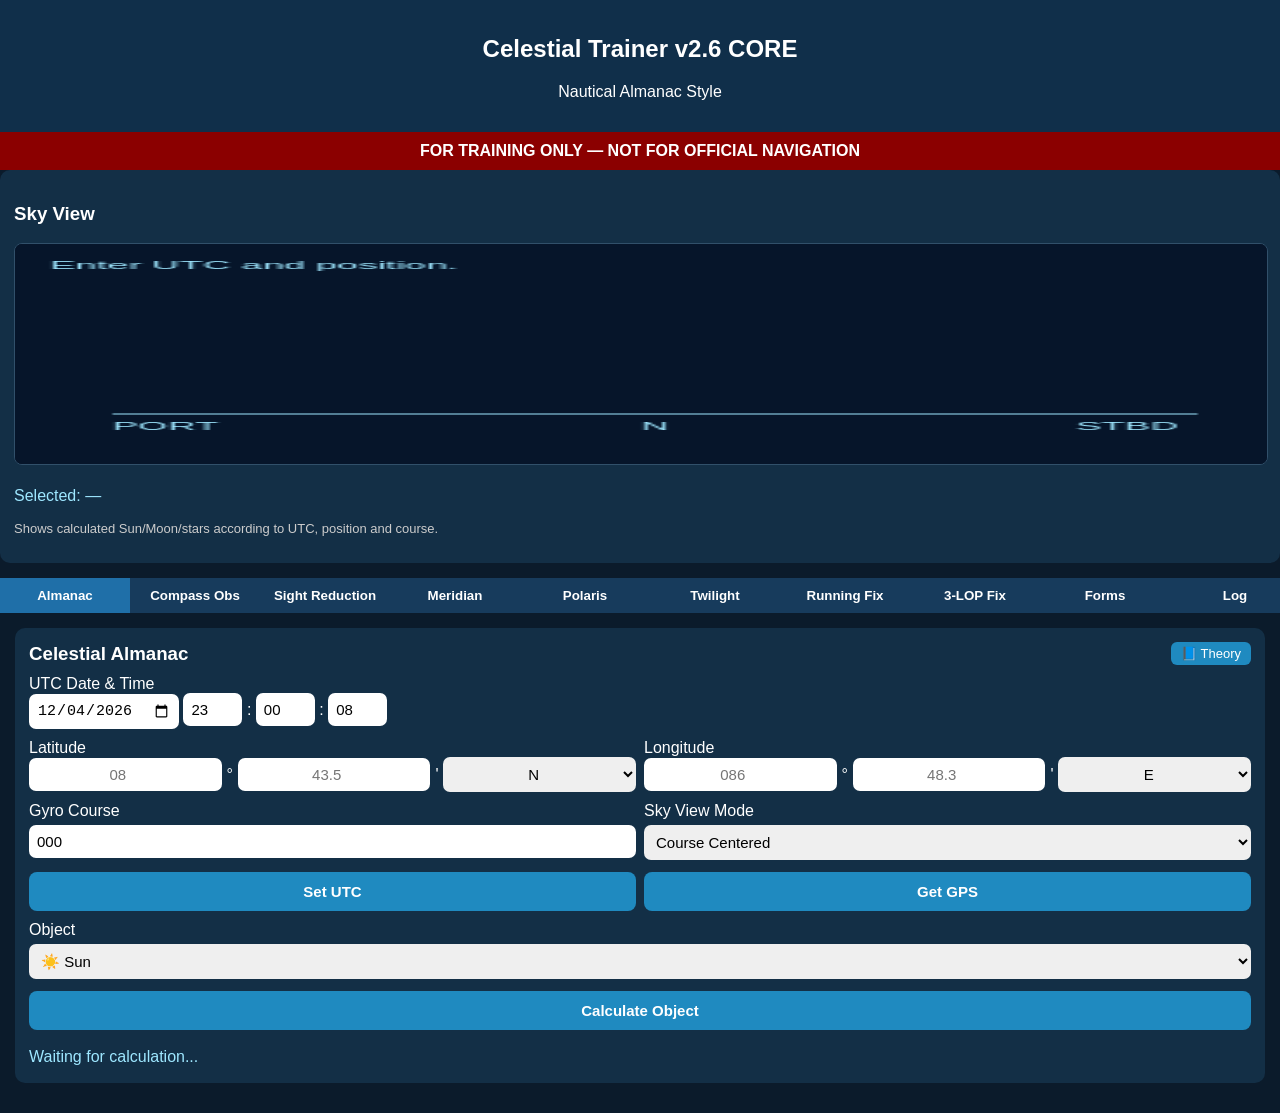
<file: index_backup.html>
<!DOCTYPE html>
<html lang="en">
<head>
<meta charset="UTF-8">
<title>Celestial Trainer v2.6 CORE</title>
<meta name="viewport" content="width=device-width, initial-scale=1.0">

<style>
body{margin:0;font-family:Arial;background:#0b1b2b;color:white}
header{padding:15px;background:#102f4a;text-align:center}
.warning{background:#8b0000;padding:10px;text-align:center;font-weight:bold}
.tabs{display:flex;overflow-x:auto;background:#173b5c}
.tabs button{min-width:130px;flex:1;padding:10px;border:0;background:#173b5c;color:white;font-weight:bold}
.tabs button.active{background:#1f6fa8}
.section{display:none;padding:15px}
.section.active{display:block}
.card{background:#132f46;padding:14px;border-radius:10px;margin-bottom:15px}
label{display:block;margin-top:10px}
input,select{padding:8px;font-size:15px;border:0;border-radius:7px;box-sizing:border-box}
.full{width:100%;margin-top:5px}
button.main{width:100%;padding:11px;margin-top:12px;border:0;border-radius:8px;background:#1f8ac0;color:white;font-size:15px;font-weight:bold}
.result{margin-top:15px;color:#9ee7ff;font-size:16px;line-height:1.5}
.resultBox{border:1px solid #31506a;border-radius:8px;padding:10px;margin-top:8px}
.small{font-size:13px;color:#ccc}
.grid2{display:grid;grid-template-columns:1fr 1fr;gap:8px}
.grid3{display:grid;grid-template-columns:1fr auto 1fr auto 1fr;gap:5px;align-items:center}
.grid3 input,.grid3 select{text-align:center;width:100%}
#skyCanvas{width:100%;height:220px;background:#06152a;border-radius:8px;border:1px solid #31506a}
canvas{touch-action:manipulation}
/* MOBILE CLEAN LAYOUT */

@media (max-width:700px){

  .section{
    padding:8px;
  }

  .card{
    margin:10px;
    padding:12px;
    border-radius:12px;
    overflow:hidden;
  }

  label{
    margin-top:8px;
    font-size:14px;
  }

  input,
  select{
    height:40px;
    padding:4px 6px;
    font-size:14px;
    border-radius:8px;
  }

  button.main{
    height:40px;
    padding:5px 8px;
    font-size:14px;
    margin-top:8px;
    border-radius:8px;
  }

  .grid2{
    grid-template-columns:1fr 1fr;
    gap:8px;
  }

  .grid3{
    grid-template-columns:1fr auto 1fr auto 1fr;
    gap:4px;
    align-items:center;
  }

  .grid3 input,
  .grid3 select{
    width:100%;
    min-width:0;
    text-align:center;
  }

  .utcRow{
    display:grid;
    grid-template-columns:120px 50px 8px 50px 8px 50px;
    gap:4px;
    align-items:center;
  }

  .utcRow input{
    height:40px;
    font-size:13px;
    padding:4px 5px;
    text-align:center;
  }

  #dateUTC{
    width:120px;
    min-width:120px;
    max-width:120px;
  }

  .tabs button{
    min-width:105px;
    height:42px;
    padding:4px 6px;
    font-size:13px;
  }

  #skyCanvas{
    height:190px;
  }

  .result{
    font-size:14px;
    line-height:1.4;
  }

  .small{
    font-size:12px;
  }
}
.hiddenBlock{
  display:none;
}
.printSheet{
  background:white;
  color:black;
  width:100%;
  max-width:700px;
  margin:0 auto;
  padding:10px;
}

.printSheet h2,
.printSheet h3{
  text-align:center;
  margin:6px 0;
}

.formTop{
  display:grid;
  grid-template-columns:1fr 1fr 1fr;
  gap:8px;
  margin:6px 0;
}

.fixTable{
  width:100%;
  border-collapse:collapse;
  margin-top:8px;
}

.fixTable th,
.fixTable td{
  border:1px solid black;
  padding:4px;
  height:20px;
  text-align:center;
}

.fixTable th{
  background:#e6eef8;
}

#worksheetPlotCanvas{
  width:100%;
  max-width:520px;
  display:block;
  margin:8px auto;
  border:1px solid black;
}

.formFooter{
  display:grid;
  grid-template-columns:1fr 1fr;
  gap:8px;
  margin-top:8px;
}
.worksheetTop{
  display:grid;
  grid-template-columns:2fr 1fr;
  gap:10px;
  align-items:start;
}

.plotArea{
  text-align:center;
}

#circularPlotCanvas{
  width:100%;
  max-width:520px;
  display:block;
  margin:0 auto;
}

.sideInfo{
  border:1px solid #31506a;
  font-size:10px;
  color:black;
}

.sideBlock{
  border-bottom:1px solid #31506a;
  padding:6px;
  line-height:1.5;
}

.sideBlock:last-child{
  border-bottom:0;
}

.sideBlock b{
  color:#001b8f;
}
.grid3forms{
  display:grid;
  grid-template-columns:1fr 1fr 1fr;
  gap:6px;
}

.formSheet{
  display:none;
}

.formSheet.active{
  display:block;
}
@media print{

  @page{
    size:A4 portrait;
    margin:8mm;
  }

  html,
  body{
    background:white !important;
  }

  body *{
    visibility:hidden;
  }

  #forms,
  #forms .card,
.formSheet.active,
.formSheet.active *{
    visibility:visible;
}

  #forms,
  #forms .card{
    background:white !important;
    padding:0 !important;
    margin:0 !important;
  }

  .formSheet.active{
    position:absolute;
    left:0;
    top:0;
    width:700px;
    max-width:700px;
    background:white !important;
    box-shadow:none;
    transform:scale(0.80);
    transform-origin:top left;
    overflow:hidden;
  }

  #circularPlotCanvas{
    width:520px;
    height:520px;
    display:block;
    margin:0 auto;
  }

  .fixTable{
    font-size:8.5px;
    margin-top:4px;
  }

  .fixTable th,
  .fixTable td{
    padding:1px;
    height:12px;
  }

  .resultBox{
    font-size:10px;
    padding:4px;
    margin-top:2px;
  }

  .formFooter{
    font-size:10px;
    margin-top:3px;
  }

  .tabs,
  header,
  .warning,
  button{
    display:none !important;
  }
  .smallTheoryBtn{
  background:#1f8de0;
  color:white;
  border:none;
  border-radius:6px;
  padding:4px 10px;
  font-size:12px;
  cursor:pointer;
}

.smallTheoryBtn:hover{
  opacity:0.9;
}
</style>
</head>

<body>

<header>
<h2>Celestial Trainer v2.6 CORE</h2>
<p>Nautical Almanac Style</p>
</header>

<div class="warning">FOR TRAINING ONLY — NOT FOR OFFICIAL NAVIGATION</div>

<div class="card">
<h3>Sky View</h3>
<canvas id="skyCanvas" width="360" height="220"></canvas>

<div id="selectedObjectInfo" class="result">
Selected: —
</div>

<p class="small">Shows calculated Sun/Moon/stars according to UTC, position and course.</p>
</div>
<div class="card hiddenBlock">
<h3>Star Planner</h3>
<button class="main" onclick="showStarPlanner()">Show Best Stars</button>
<div class="result" id="starPlannerResult">No plan calculated.
</div>
</div>
<div class="card hiddenBlock">
<h3>Planet Finder</h3>
<div class="result" id="planetFinderResult">
No planets calculated.
</div>
</div>
<div class="tabs">
<button class="tab active" onclick="openTab('almanac',this)">Almanac</button>
<button class="tab" onclick="openTab('observation',this)">Compass Obs</button>
<button class="tab" onclick="openTab('sight',this)">Sight Reduction</button>
<button class="tab" onclick="openTab('meridian',this)">Meridian</button>
<button class="tab" onclick="openTab('polaris',this)">Polaris</button>
<button class="tab" onclick="openTab('twilight',this)">Twilight</button>
<button class="tab" onclick="openTab('runningfix',this)">Running Fix</button>
<button class="tab" onclick="openTab('fix',this)">3-LOP Fix</button>
<button class="tab" onclick="openTab('forms',this)">Forms</button>
<button class="tab" onclick="openTab('log',this)">Log</button>
<button class="tab" onclick="openTab('theory',this)">📘 Theory</button>
</div>

<div id="almanac" class="section active">
<div class="card">
<div style="display:flex;justify-content:space-between;align-items:center;">
  <h3 style="margin:0;">Celestial Almanac</h3>

  <button
    onclick="openObjectTheory()"
    style="
      padding:4px 10px;
      border:0;
      border-radius:6px;
      background:#1f8ac0;
      color:white;
      font-size:13px;
      cursor:pointer;
    ">
    📘 Theory
  </button>
</div>

<label>UTC Date & Time</label>

<div class="utcRow">
  <input id="dateUTC" type="date">

  <input id="utcHour" type="number" min="0" max="23" placeholder="HH">
  <span>:</span>
  <input id="utcMin" type="number" min="0" max="59" placeholder="MM">
  <span>:</span>
  <input id="utcSec" type="number" min="0" max="59" placeholder="SS">
</div>

<div class="grid2">
<div>
<label>Latitude</label>
<div class="grid3">
<input id="latDeg" type="number" placeholder="08">
<span>°</span>
<input id="latMin" type="number" step="0.1" placeholder="43.5">
<span>'</span>
<select id="latDir"><option>N</option><option>S</option></select>
</div>
</div>

<div>
<label>Longitude</label>
<div class="grid3">
<input id="lonDeg" type="number" placeholder="086">
<span>°</span>
<input id="lonMin" type="number" step="0.1" placeholder="48.3">
<span>'</span>
<select id="lonDir"><option>E</option><option>W</option></select>
</div>
</div>
</div>

<div class="grid2">
<div>
<label>Gyro Course</label>
<input id="skyCourse" class="full" type="number" step="0.1" value="000">
</div>
<div>
<label>Sky View Mode</label>
<select id="skyMode" class="full">
<option value="course">Course Centered</option>
<option value="north">North Up</option>
</select>
</div>
</div>

<div class="grid2">
<button class="main" onclick="setNowUTC(); populateObjectList(); autoUpdateSky(); showStarPlanner(); showPlanetFinder();">Set UTC</button>
<button class="main" onclick="getGPSPosition()">Get GPS</button>
</div>

<label>Object</label>
<select id="celestialObject" class="full" onchange="updateSightCorrections()">
<option value="Sun">☀️ Sun</option>
<option value="Moon">🌙 Moon</option>
<option value="Venus">♀ Venus</option>
<option value="Mars">♂ Mars</option>
<option value="Jupiter">♃ Jupiter</option>
<option value="Saturn">♄ Saturn</option>
</select>

<button class="main" onclick="calculateObject()">Calculate Object</button>

<div class="result" id="sunResult">Waiting for calculation...</div>
</div>
</div>

<div id="observation" class="section">
<div class="card">
<div style="display:flex;justify-content:space-between;align-items:center;">
  <h3 style="margin:0;">Compass Observation</h3>
  <button onclick="openTheoryTopic('compass')" style="padding:4px 10px;border:0;border-radius:6px;background:#1f8ac0;color:white;font-size:13px;">📘 Theory</button>
</div>
<p class="small">Uses last calculated object.</p>

<div class="resultBox">
Object: <span id="obsObject">--</span><br>
True Bearing / Zn: <span id="obsZn">--</span>
</div>

<label>Gyro Bearing</label>
<input id="obsGyroBearing" class="full" type="number" step="0.1">

<label>Compass Bearing</label>
<input id="obsCompassBearing" class="full" type="number" step="0.1">

<label>Variation</label>
<div class="grid2">
<input id="obsVariationValue" class="full" type="number" step="0.1">
<select id="obsVariationDir" class="full"><option>E</option><option>W</option></select>
</div>

<button class="main" onclick="calculateObservation()">Calculate Observation</button>

<div class="result" id="observationResult">Calculate object in Almanac first.</div>
</div>
</div>

<div id="sight" class="section">
<div class="card">
<div style="display:flex;justify-content:space-between;align-items:center;">
  <h3 style="margin:0;">Sight Reduction</h3>
  <button onclick="openTheoryTopic('sight')" style="padding:4px 10px;border:0;border-radius:6px;background:#1f8ac0;color:white;font-size:13px;">📘 Theory</button>
</div>

<div class="resultBox">
Object: <span id="sightObject">--</span><br>
Hc: <span id="sightHc">--</span><br>
Zn: <span id="sightZn">--</span>
</div>

<label>Hs</label>
<div class="grid3">
<input id="hsDeg" type="number" placeholder="71">
<span>°</span>
<input id="hsMin" type="number" step="0.1" placeholder="23.4">
<span>'</span>
<select disabled><option></option></select>
</div>

<div class="grid2">
<div>
<label>Index Error (')</label>
<input id="indexError" class="full" type="number" step="0.1" value="0">
</div>
<div>
<label>Height of Eye (m)</label>
<input id="heightOfEye" class="full" type="number" step="0.1" value="15">
</div>
</div>

<div class="grid2">
<div>
<label>Pressure hPa</label>
<input id="pressure" class="full" type="number" value="1010">
</div>
<div>
<label>Temperature °C</label>
<input id="temperature" class="full" type="number" value="10">
</div>
</div>

<label>Body</label>
<select id="sightBody" class="full">
<option value="star">Star / Planet</option>
<option value="sunLL">Sun Lower Limb</option>
<option value="sunUL">Sun Upper Limb</option>
<option value="moonLL">Moon Lower Limb</option>
<option value="moonUL">Moon Upper Limb</option>
</select>

<div class="grid2">
<div>
<label>SD '</label>
<input id="sdValue" class="full" type="number" step="0.1" value="0">
</div>
<div>
<label>Parallax '</label>
<input id="parallaxValue" class="full" type="number" step="0.1" value="0">
</div>
</div>

<button class="main" onclick="calculateSightReduction()">Calculate Sight</button>

<div class="grid2">
<button class="main" onclick="savePositionFixLOP(0)">Save LOP 1</button>
<button class="main" onclick="savePositionFixLOP(1)">Save LOP 2</button>
</div>
<button class="main" onclick="savePositionFixLOP(2)">Save LOP 3</button>

<div class="result" id="sightResult">Calculate object first.</div>
</div>
</div>

<div id="meridian" class="section">
<div class="card">
<div style="display:flex;justify-content:space-between;align-items:center;">
  <h3 style="margin:0;">Meridian Passage</h3>
  <button onclick="openTheoryTopic('meridian')" style="padding:4px 10px;border:0;border-radius:6px;background:#1f8ac0;color:white;font-size:13px;">📘 Theory</button>
</div>
<p class="small">For training only. Calculates approximate meridian passage time and latitude by meridian altitude.</p>

<div class="resultBox">
Object: <span id="merObject">Sun</span><br>
GHA: <span id="merGha">--</span><br>
Dec: <span id="merDec">--</span>
</div>

<label>Observed Meridian Altitude Ho</label>
<div class="grid3">
<input id="merHoDeg" type="number" placeholder="71">
<span>°</span>
<input id="merHoMin" type="number" step="0.1" placeholder="23.4">
<span>'</span>
<select disabled><option></option></select>
</div>

<button class="main" onclick="useLastHoForMeridian()">Use Last Ho</button>

<label>Body Bearing at Noon</label>
<select id="merBearing" class="full">
<option value="S">Body South of observer</option>
<option value="N">Body North of observer</option>
</select>

<button class="main" onclick="calculateMeridianPassage()">Calculate Meridian Passage</button>

<div class="result" id="meridianResult">Waiting for calculation...</div>
</div>
</div>

<div id="polaris" class="section">
<div class="card">
<div style="display:flex;justify-content:space-between;align-items:center;">
  <h3 style="margin:0;">Latitude by Polaris</h3>
  <button onclick="openTheoryTopic('polaris')" style="padding:4px 10px;border:0;border-radius:6px;background:#1f8ac0;color:white;font-size:13px;">📘 Theory</button>
</div>
<p class="small">Training calculation. Approximate Polaris correction.</p>

<label>Hs Polaris</label>
<div class="grid3">
<input id="polHsDeg" type="number" placeholder="09">
<span>°</span>
<input id="polHsMin" type="number" step="0.1" placeholder="43.5">
<span>'</span>
<select disabled><option></option></select>
</div>

<div class="grid2">
<div>
<label>Index Error (')</label>
<input id="polIE" class="full" type="number" step="0.1" value="0">
</div>
<div>
<label>Height of Eye (m)</label>
<input id="polHE" class="full" type="number" step="0.1" value="15">
</div>
</div>

<button class="main" onclick="calculatePolaris()">Calculate Polaris Latitude</button>

<div class="result" id="polarisResult">Waiting for calculation...</div>
</div>
</div>
<div id="twilight" class="section">

<div class="card">

<div style="display:flex;justify-content:space-between;align-items:center;">
  <h3 style="margin:0;">Sunrise / Sunset</h3>
</div>

<button class="main" onclick="calculateTwilight()">
Calculate Twilight
</button>

<div class="result" id="twilightResult">
Waiting for calculation...
</div>

</div>
</div>
<div id="runningfix" class="section">
<div class="card">

<div style="display:flex;justify-content:space-between;align-items:center;">
  <h3 style="margin:0;">Running Fix</h3>
  <button onclick="openTheoryTopic('runningfix')" style="padding:4px 10px;border:0;border-radius:6px;background:#1f8ac0;color:white;font-size:13px;">📘 Theory</button>
</div>

<div class="resultBox">
LOP 1 → Save in slot 1<br>
LOP 2 → Save in slot 2
</div>

<label>Course Steered (°T)</label>
<input id="rfCourse" class="full" type="number" step="0.1">

<label>Speed (knots)</label>
<input id="rfSpeed" class="full" type="number" step="0.1">

<label>Time Interval (minutes)</label>
<input id="rfMinutes" class="full" type="number" step="1">

<button class="main" onclick="calculateRunningFix()">
Calculate Running Fix
</button>

<div class="result" id="runningFixResult">
Save LOP1 and LOP2 first.
</div>

<canvas id="runningFixCanvas"
width="350"
height="350"
style="width:100%;background:white;border-radius:8px;margin-top:15px">
</canvas>

</div>
</div>

<div id="fix" class="section">
<div class="card">
<div style="display:flex;justify-content:space-between;align-items:center;">
  <h3 style="margin:0;">3-LOP Fix</h3>
  <button onclick="openTheoryTopic('lopfix')" style="padding:4px 10px;border:0;border-radius:6px;background:#1f8ac0;color:white;font-size:13px;">📘 Theory</button>
</div>
<div class="resultBox">Saved LOPs: <span id="positionFixCount">0</span> / 3</div>

<button class="main" onclick="calculateThreeLOPFix()">Calculate 3-LOP Fix</button>
<button class="main" onclick="clearPositionFixLOPs()">Clear LOPs</button>

<div class="result" id="positionFixResult">No fix calculated.</div>

<canvas id="fixCanvas" width="350" height="350" style="width:100%;background:white;border-radius:8px;margin-top:15px"></canvas>
</div>
</div>
<div id="forms" class="section">
<div class="card">
<div style="display:flex;justify-content:space-between;align-items:center;">
  <h3 style="margin:0;">3-Object Celestial Fix Worksheet</h3>
  <button onclick="openTheoryTopic('forms')" style="padding:4px 10px;border:0;border-radius:6px;background:#1f8ac0;color:white;font-size:13px;">📘 Theory</button>
</div>
<div class="grid3forms">

<button class="main" onclick="showFormSheet('fixWorksheet')">
3-LOP Form
</button>

<button class="main" onclick="showFormSheet('meridianWorksheet')">
Meridian Form
</button>

<button class="main" onclick="showFormSheet('runningWorksheet')">
Running Fix Form
</button>


<button class="main" onclick="fillFixWorksheet()">
Fill 3-LOP
</button>

<button class="main" onclick="fillMeridianWorksheet()">
Fill Meridian
</button>

<button class="main" onclick="fillRunningWorksheet()">
Fill RF
</button>


<button class="main" onclick="printFixWorksheet()">
Print 3-LOP
</button>

<button class="main" onclick="printMeridianWorksheet()">
Print Meridian
</button>

<button class="main" onclick="printRunningWorksheet()">
Print RF
</button>


<button class="main" onclick="blankFixWorksheet()">
Blank 3-LOP
</button>

<button class="main" onclick="blankMeridianWorksheet()">
Blank Meridian
</button>

<button class="main" onclick="blankRunningWorksheet()">
Blank RF
</button>

</div>

<div id="fixWorksheet" class="printSheet formSheet active">

<div class="worksheetTop">

  <div class="plotArea">
    <canvas id="circularPlotCanvas" width="520" height="520"></canvas>
  </div>

  <div class="sideInfo">

    <div class="sideBlock">
      <b>NAVIGATION DATA</b><br>
      Date / UTC:<br>
      <span id="fwDateTime">__________</span>
    </div>

    <div class="sideBlock">
      <b>OFFICER</b><br>
      Name: __________________<br>
      Signature: ______________
    </div>

    <div class="sideBlock">
      <b>VESSEL DATA</b><br>
      Course: __________<br>
      Speed: __________
    </div>

    <div class="sideBlock">
      <b>AP POSITION</b><br>
      <span id="fwAPPosition">__________</span>
    </div>

    <div class="sideBlock">
      <b>ENVIRONMENT</b><br>
      <span id="fwPressTemp">__________</span>
    </div>

    <div class="sideBlock">
      <b>FIX RESULT</b><br>
      <span id="fwFixPosition">__________</span>
    </div>

  </div>

</div>


<table class="fixTable">
<tr>
<th>Item</th>
<th>Object 1</th>
<th>Object 2</th>
<th>Object 3</th>
</tr>
<tr><td>Object</td><td id="fwObj1"></td><td id="fwObj2"></td><td id="fwObj3"></td></tr>
<tr><td>UTC</td><td id="fwTime1"></td><td id="fwTime2"></td><td id="fwTime3"></td></tr>
<tr><td>Hs</td><td id="fwHs1"></td><td id="fwHs2"></td><td id="fwHs3"></td></tr>
<tr><td>IE</td><td id="fwIE1"></td><td id="fwIE2"></td><td id="fwIE3"></td></tr>
<tr><td>Dip</td><td id="fwDip1"></td><td id="fwDip2"></td><td id="fwDip3"></td></tr>
<tr><td>SD / PA</td><td id="fwSDPA1"></td><td id="fwSDPA2"></td><td id="fwSDPA3"></td></tr>
<tr><td>Ho</td><td id="fwHo1"></td><td id="fwHo2"></td><td id="fwHo3"></td></tr>
<tr><td>Pressure</td><td id="fwPressure1"></td><td id="fwPressure2"></td><td id="fwPressure3"></td></tr>
<tr><td>Temperature</td><td id="fwTemp1"></td><td id="fwTemp2"></td><td id="fwTemp3"></td></tr>
<tr><td>Ha</td><td id="fwHa1"></td><td id="fwHa2"></td><td id="fwHa3"></td></tr>
<tr><td>Refraction</td><td id="fwRef1"></td><td id="fwRef2"></td><td id="fwRef3"></td></tr>
<tr><td>NP303 Lat</td><td id="fwNpLat1"></td><td id="fwNpLat2"></td><td id="fwNpLat3"></td></tr>
<tr><td>NP303 LHA</td><td id="fwNpLha1"></td><td id="fwNpLha2"></td><td id="fwNpLha3"></td></tr>
<tr><td>NP303 Dec</td><td id="fwNpDec1"></td><td id="fwNpDec2"></td><td id="fwNpDec3"></td></tr>
<tr><td>Same / Contrary</td><td id="fwSame1"></td><td id="fwSame2"></td><td id="fwSame3"></td></tr>
<tr><td>Table Hc</td><td id="fwTableHc1"></td><td id="fwTableHc2"></td><td id="fwTableHc3"></td></tr>
<tr><td>d</td><td id="fwD1"></td><td id="fwD2"></td><td id="fwD3"></td></tr>
<tr><td>Table 5 Corr.</td><td id="fwT5Corr1"></td><td id="fwT5Corr2"></td><td id="fwT5Corr3"></td></tr>
<tr><td>Hc Corrected</td><td id="fwHcCorr1"></td><td id="fwHcCorr2"></td><td id="fwHcCorr3"></td></tr>
<tr><td>Z</td><td id="fwZ1"></td><td id="fwZ2"></td><td id="fwZ3"></td></tr>
<tr><td>GHA</td><td id="fwGha1"></td><td id="fwGha2"></td><td id="fwGha3"></td></tr>
<tr><td>Dec</td><td id="fwDec1"></td><td id="fwDec2"></td><td id="fwDec3"></td></tr>
<tr><td>LHA</td><td id="fwLha1"></td><td id="fwLha2"></td><td id="fwLha3"></td></tr>
<tr><td>Hc</td><td id="fwHc1"></td><td id="fwHc2"></td><td id="fwHc3"></td></tr>
<tr><td>Zn</td><td id="fwZn1"></td><td id="fwZn2"></td><td id="fwZn3"></td></tr>
<tr><td>Intercept</td><td id="fwInt1"></td><td id="fwInt2"></td><td id="fwInt3"></td></tr>
<tr><td>Toward / Away</td><td id="fwTA1"></td><td id="fwTA2"></td><td id="fwTA3"></td></tr>
</table>

</div>

<div id="meridianWorksheet" class="printSheet formSheet">

<h2>MERIDIAN PASSAGE WORKSHEET</h2>

<div class="worksheetTop">

<div class="plotArea">
<canvas id="meridianPlotCanvas"
width="520"
height="520">
</canvas>
</div>

<div class="sideInfo">

<div class="sideBlock">
<b>MERIDIAN DATA</b><br>
Date / UTC:<br>
<span id="mfDateTime">__________</span>
</div>

<div class="sideBlock">
<b>AP POSITION</b><br>
<span id="mfAPPosition">__________</span>
</div>

<div class="sideBlock">
<b>ENVIRONMENT</b><br>
<span id="mfPressTemp">__________</span>
</div>

<div class="sideBlock">
<b>LATITUDE RESULT</b><br>
<span id="mfLatResult">__________</span>
</div>

</div>

</div>

<table class="fixTable">

<tr>
<th>Item</th>
<th>Value</th>
</tr>

<tr><td>Body</td><td id="mfBody"></td></tr>
<tr><td>UTC</td><td id="mfTime"></td></tr>
<tr><td>Hs</td><td id="mfHs"></td></tr>
<tr><td>IE</td><td id="mfIE"></td></tr>
<tr><td>Dip</td><td id="mfDip"></td></tr>
<tr><td>Refraction</td><td id="mfRef"></td></tr>
<tr><td>SD / PA</td><td id="mfSDPA"></td></tr>
<tr><td>Ho</td><td id="mfHo"></td></tr>
<tr><td>Declination</td><td id="mfDec"></td></tr>
<tr><td>Co-Altitude</td><td id="mfCoAlt"></td></tr>
<tr><td>Same / Contrary</td><td id="mfSC"></td></tr>
<tr><td>Latitude</td><td id="mfLatitude"></td></tr>

</table>

</div>

<div id="runningWorksheet" class="printSheet formSheet">

<h2>RUNNING FIX WORKSHEET</h2>

<div class="worksheetTop">

  <div class="plotArea">
    <canvas id="runningWorksheetCanvas" width="520" height="520"></canvas>
  </div>

  <div class="sideInfo">
    <div class="sideBlock"><b>RUNNING FIX DATA</b><br>Date / UTC:<br><span id="rfwDateTime">__________</span></div>
    <div class="sideBlock"><b>DR RUN</b><br>Course: ________<br>Speed: ________<br>Time: ________<br>Distance: ________</div>
    <div class="sideBlock"><b>RESULT</b><br><span id="rfwResult">__________</span></div>
  </div>

</div>

<table class="fixTable">
<tr><th>Item</th><th>LOP 1</th><th>LOP 2</th></tr>

<tr><td>Object</td><td id="rfObj1"></td><td id="rfObj2"></td></tr>
<tr><td>UTC</td><td id="rfTime1"></td><td id="rfTime2"></td></tr>
<tr><td>Hs</td><td id="rfHs1"></td><td id="rfHs2"></td></tr>
<tr><td>IE</td><td id="rfIE1"></td><td id="rfIE2"></td></tr>
<tr><td>Dip</td><td id="rfDip1"></td><td id="rfDip2"></td></tr>
<tr><td>Ha</td><td id="rfHa1"></td><td id="rfHa2"></td></tr>
<tr><td>Refraction</td><td id="rfRef1"></td><td id="rfRef2"></td></tr>
<tr><td>SD / PA</td><td id="rfSDPA1"></td><td id="rfSDPA2"></td></tr>
<tr><td>Ho</td><td id="rfHo1"></td><td id="rfHo2"></td></tr>
<tr><td>GHA</td><td id="rfGha1"></td><td id="rfGha2"></td></tr>
<tr><td>Dec</td><td id="rfDec1"></td><td id="rfDec2"></td></tr>
<tr><td>LHA</td><td id="rfLha1"></td><td id="rfLha2"></td></tr>
<tr><td>Hc</td><td id="rfHc1"></td><td id="rfHc2"></td></tr>
<tr><td>Zn</td><td id="rfZn1"></td><td id="rfZn2"></td></tr>
<tr><td>Intercept</td><td id="rfInt1"></td><td id="rfInt2"></td></tr>
<tr><td>Toward / Away</td><td id="rfTA1"></td><td id="rfTA2"></td></tr>

<tr><th>DR Run</th><th colspan="2">Value</th></tr>
<tr><td>Course</td><td colspan="2" id="rfCourseForm"></td></tr>
<tr><td>Speed</td><td colspan="2" id="rfSpeedForm"></td></tr>
<tr><td>Interval</td><td colspan="2" id="rfIntervalForm"></td></tr>
<tr><td>Distance Run</td><td colspan="2" id="rfRunForm"></td></tr>
<tr><td>Advanced LOP 1</td><td colspan="2" id="rfAdvForm"></td></tr>
<tr><td>Running Fix Result</td><td colspan="2" id="rfResultForm"></td></tr>
</table>

</div>

</div>
</div>

<div id="log" class="section">
<div class="card">
<h3>Observation Log</h3>
<button class="main" onclick="loadObservationLog()">Refresh Log</button>
<button class="main" onclick="clearObservationLog()">Clear Log</button>
<div class="result" id="logResult">No saved observations.</div>
</div>
</div>
<div id="theory" class="section">

<div class="card">

<h3>📘 Celestial Navigation Theory</h3>

<select id="theorySelect" class="full" onchange="showTheory()">

<option value="almanac">Almanac</option>
<option value="compass">Compass Observation</option>
<option value="sight">Sight Reduction</option>
<option value="meridian">Meridian Passage</option>
<option value="runningfix">Running Fix</option>
<option value="lopfix">3-LOP Fix</option>
<option value="sky">Sky View</option>
<option value="polaris">Polaris</option>
<option value="forms">Forms / Worksheet</option>
<option value="stars">Stars & Constellations</option>
</select>

<div id="theoryContent" class="resultBox" style="margin-top:15px">

Select topic.

</div>
<canvas id="theoryCanvas" width="520" height="320"
style="width:100%;background:white;border-radius:8px;margin-top:15px">
</canvas>
</div>

</div>
<script>
let lastSunData=null;
let positionFixLOPs=[null,null,null];
let skyObjects=[];

const STAR_CATALOG={
Alpheratz:{SHA:358,Dec:29,Mag:2.1},
Ankaa:{SHA:354,Dec:-42,Mag:2.4},
Schedar:{SHA:350,Dec:56,Mag:2.2},
Diphda:{SHA:349,Dec:-18,Mag:2.0},
Achernar:{SHA:336,Dec:-57,Mag:0.5},
Hamal:{SHA:328,Dec:23,Mag:2.0},
Acamar:{SHA:316,Dec:-40,Mag:3.2},
Menkar:{SHA:315,Dec:4,Mag:2.5},
Mirfak:{SHA:309,Dec:50,Mag:1.8},
Aldebaran:{SHA:291,Dec:16,Mag:0.9},
Rigel:{SHA:282,Dec:-8,Mag:0.1},
Capella:{SHA:281,Dec:46,Mag:0.1},
Bellatrix:{SHA:279,Dec:6,Mag:1.6},
Elnath:{SHA:279,Dec:29,Mag:1.7},
Alnilam:{SHA:276,Dec:-1,Mag:1.7},
Betelgeuse:{SHA:271,Dec:7,Mag:0.5},
Canopus:{SHA:264,Dec:-53,Mag:-0.7},
Sirius:{SHA:259,Dec:-17,Mag:-1.5},
Adhara:{SHA:256,Dec:-29,Mag:1.5},
Procyon:{SHA:245,Dec:5,Mag:0.4},
Pollux:{SHA:244,Dec:28,Mag:1.1},
Avior:{SHA:234,Dec:-59,Mag:1.9},
Suhail:{SHA:223,Dec:-43,Mag:2.2},
Miaplacidus:{SHA:222,Dec:-70,Mag:1.7},
Alphard:{SHA:218,Dec:-8,Mag:2.0},
Regulus:{SHA:208,Dec:12,Mag:1.4},
Dubhe:{SHA:194,Dec:62,Mag:1.8},
Denebola:{SHA:183,Dec:15,Mag:2.1},
Gienah:{SHA:176,Dec:-17,Mag:2.6},
Acrux:{SHA:174,Dec:-63,Mag:0.8},
Gacrux:{SHA:172,Dec:-57,Mag:1.6},
Alioth:{SHA:167,Dec:56,Mag:1.8},
Spica:{SHA:159,Dec:-11,Mag:1.0},
Alkaid:{SHA:153,Dec:49,Mag:1.9},
Hadar:{SHA:149,Dec:-60,Mag:0.6},
Menkent:{SHA:149,Dec:-36,Mag:2.1},
Arcturus:{SHA:146,Dec:19,Mag:-0.1},
"Rigil Kentaurus":{SHA:140,Dec:-61,Mag:-0.3},
Zubenelgenubi:{SHA:138,Dec:-16,Mag:2.8},
Kochab:{SHA:137,Dec:74,Mag:2.1},
Alphecca:{SHA:126,Dec:27,Mag:2.2},
Antares:{SHA:113,Dec:-26,Mag:1.1},
Atria:{SHA:108,Dec:-69,Mag:1.9},
Sabik:{SHA:102,Dec:-16,Mag:2.4},
Shaula:{SHA:97,Dec:-37,Mag:1.6},
Rasalhague:{SHA:96,Dec:13,Mag:2.1},
Eltanin:{SHA:91,Dec:51,Mag:2.2},
"Kaus Australis":{SHA:84,Dec:-34,Mag:1.8},
Vega:{SHA:81,Dec:39,Mag:0.0},
Nunki:{SHA:76,Dec:-26,Mag:2.0},
Altair:{SHA:62,Dec:9,Mag:0.8},
Peacock:{SHA:54,Dec:-57,Mag:1.9},
Deneb:{SHA:50,Dec:45,Mag:1.3},
Enif:{SHA:34,Dec:10,Mag:2.4},
Alnair:{SHA:28,Dec:-47,Mag:1.7},
Fomalhaut:{SHA:16,Dec:-30,Mag:1.2},
Markab:{SHA:14,Dec:15,Mag:2.5},
Polaris:{SHA:319,Dec:89,Mag:2.0}
};

function openTab(id,btn){
document.querySelectorAll(".section").forEach(s=>s.classList.remove("active"));
document.querySelectorAll(".tab").forEach(t=>t.classList.remove("active"));
document.getElementById(id).classList.add("active");
btn.classList.add("active");
}

function degToRad(d){return d*Math.PI/180}
function radToDeg(r){return r*180/Math.PI}
function norm360(x){x=x%360;if(x<0)x+=360;return x}
function normalizeError(e){while(e>180)e-=360;while(e<-180)e+=360;return e}

function formatBearing(d){return norm360(d).toFixed(1)+"°"}
function formatDM(d){d=norm360(d);let deg=Math.floor(d);let m=(d-deg)*60;return String(deg).padStart(3,"0")+"° "+m.toFixed(1)+"'"}
function formatAlt(d){let s=d<0?"-":"";d=Math.abs(d);let deg=Math.floor(d);let m=(d-deg)*60;return s+deg+"° "+m.toFixed(1)+"'"}
function formatDec(d){let h=d>=0?"N":"S";d=Math.abs(d);let deg=Math.floor(d);let m=(d-deg)*60;return deg+"° "+m.toFixed(1)+"' "+h}
function formatLatLon(v,isLat){let h=isLat?(v>=0?"N":"S"):(v>=0?"E":"W");v=Math.abs(v);let d=Math.floor(v);let m=(v-d)*60;return d+"° "+m.toFixed(1)+"' "+h}
function formatFixIntercept(v){return Math.abs(v).toFixed(1)+" NM "+(v>=0?"TOWARD":"AWAY")}
function formatError(e){e=normalizeError(e);return Math.abs(e).toFixed(1)+"° "+(e>=0?"E":"W")}

function setNowUTC(){
let n=new Date();
dateUTC.value=n.toISOString().substring(0,10);
utcHour.value=String(n.getUTCHours()).padStart(2,"0");
utcMin.value=String(n.getUTCMinutes()).padStart(2,"0");
utcSec.value=String(n.getUTCSeconds()).padStart(2,"0");
}

function getTimeUTC(){
return String(utcHour.value||0).padStart(2,"0")+":"+
String(utcMin.value||0).padStart(2,"0")+":"+
String(utcSec.value||0).padStart(2,"0");
}

function getCoord(did,mid,hid){
let d=parseFloat(document.getElementById(did).value);
let m=parseFloat(document.getElementById(mid).value);
let h=document.getElementById(hid).value;
if(isNaN(d)||isNaN(m))return null;
let v=d+m/60;
if(h==="S"||h==="W")v=-v;
return v;
}

function getInputData(){
let date=dateUTC.value;
let time=getTimeUTC();
let lat=getCoord("latDeg","latMin","latDir");
let lon=getCoord("lonDeg","lonMin","lonDir");
if(!date)return {error:"Enter Date UTC"};
if(lat===null||lon===null)return {error:"Enter Latitude and Longitude"};
return {date,time,lat,lon};
}

function julianDate(date,time){
return new Date(date+"T"+time+"Z").getTime()/86400000+2440587.5;
}

function gmstFromJD(JD){
let T=(JD-2451545.0)/36525.0;
return norm360(280.46061837+360.98564736629*(JD-2451545.0)+0.000387933*T*T-T*T*T/38710000);
}

function sunAlmanac(date,time){
let JD=julianDate(date,time);
let T=(JD-2451545.0)/36525.0;
let L0=norm360(280.46646+36000.76983*T+0.0003032*T*T);
let M=norm360(357.52911+35999.05029*T-0.0001537*T*T);
let C=(1.914602-0.004817*T-0.000014*T*T)*Math.sin(degToRad(M))+
(0.019993-0.000101*T)*Math.sin(degToRad(2*M))+
0.000289*Math.sin(degToRad(3*M));
let trueLong=L0+C;
let omega=125.04-1934.136*T;
let lambda=trueLong-0.00569-0.00478*Math.sin(degToRad(omega));
let eps0=23+(26+(21.448-T*(46.815+T*(0.00059-T*0.001813)))/60)/60;
let eps=eps0+0.00256*Math.cos(degToRad(omega));
let RA=radToDeg(Math.atan2(Math.cos(degToRad(eps))*Math.sin(degToRad(lambda)),Math.cos(degToRad(lambda))));
RA=norm360(RA);
let Dec=radToDeg(Math.asin(Math.sin(degToRad(eps))*Math.sin(degToRad(lambda))));
let GMST=gmstFromJD(JD);
let GHA=norm360(GMST-RA);
return {JD,GHA,Dec,GHAAries:GMST};
}

function moonAlmanac(date,time){
let JD=julianDate(date,time);
let D=JD-2451545.0;

let L=norm360(218.316+13.176396*D);
let M=norm360(134.963+13.064993*D);
let F=norm360(93.272+13.229350*D);

let lon=L+6.289*Math.sin(degToRad(M));
let lat=5.128*Math.sin(degToRad(F));

let eps=23.439-0.0000004*D;

let RA=radToDeg(Math.atan2(
Math.sin(degToRad(lon))*Math.cos(degToRad(eps))-
Math.tan(degToRad(lat))*Math.sin(degToRad(eps)),
Math.cos(degToRad(lon))
));
RA=norm360(RA);

let Dec=radToDeg(Math.asin(
Math.sin(degToRad(lat))*Math.cos(degToRad(eps))+
Math.cos(degToRad(lat))*Math.sin(degToRad(eps))*Math.sin(degToRad(lon))
));

let GMST=gmstFromJD(JD);
let GHA=norm360(GMST-RA);

/* approximate Moon distance km */
let distance=385001-20905*Math.cos(degToRad(M));

/* Horizontal Parallax in minutes */
let HP=radToDeg(Math.asin(6378.14/distance))*60;

/* Semi-diameter in minutes */
let SD=0.2725*HP;

return {JD,GHA,Dec,HP,SD};
}

function calculateHcZn(lat,dec,LHA){
let sinHc=Math.sin(degToRad(lat))*Math.sin(degToRad(dec))+
Math.cos(degToRad(lat))*Math.cos(degToRad(dec))*Math.cos(degToRad(LHA));
let Hc=radToDeg(Math.asin(sinHc));
let y=Math.sin(degToRad(LHA));
let x=Math.cos(degToRad(LHA))*Math.sin(degToRad(lat))-Math.tan(degToRad(dec))*Math.cos(degToRad(lat));
let Zn=norm360(radToDeg(Math.atan2(y,x))+180);
return {Hc,Zn};
}

function updateLastData(object,date,time,lat,lon,GHA,Dec,LHA,Hc,Zn){
lastSunData={object,date,time,lat,lon,GHA,Dec,LHA,Hc,Zn};
obsObject.innerText=object;
obsZn.innerText=formatBearing(Zn);
sightObject.innerText=object;
sightHc.innerText=formatAlt(Hc);
sightZn.innerText=formatBearing(Zn);
}
function planetAlmanac(date,time,planet){

let sun=sunAlmanac(date,time);
let JD=sun.JD;
let d=JD-2451545.0;

const P={
Venus:{N:76.680,I:3.394,w:54.884,a:0.723,e:0.0068,M:50.115,n:1.602130},
Mars:{N:49.558,I:1.849,w:286.502,a:1.524,e:0.0934,M:19.373,n:0.524020},
Jupiter:{N:100.454,I:1.303,w:273.877,a:5.203,e:0.0485,M:20.020,n:0.083085},
Saturn:{N:113.663,I:2.489,w:339.393,a:9.537,e:0.0555,M:317.020,n:0.033444}
};

let p=P[planet];

let N=degToRad(p.N);
let i=degToRad(p.I);
let w=degToRad(p.w);
let a=p.a;
let e=p.e;
let M=degToRad(norm360(p.M+p.n*d));

let E=M+e*Math.sin(M)*(1+e*Math.cos(M));

let xv=a*(Math.cos(E)-e);
let yv=a*(Math.sqrt(1-e*e)*Math.sin(E));

let v=Math.atan2(yv,xv);
let r=Math.sqrt(xv*xv+yv*yv);

let xh=r*(Math.cos(N)*Math.cos(v+w)-Math.sin(N)*Math.sin(v+w)*Math.cos(i));
let yh=r*(Math.sin(N)*Math.cos(v+w)+Math.cos(N)*Math.sin(v+w)*Math.cos(i));
let zh=r*(Math.sin(v+w)*Math.sin(i));

/* Earth position approx from Sun */
let sunLong=norm360(280.46646+0.98564736*d);
let earthX=-Math.cos(degToRad(sunLong));
let earthY=-Math.sin(degToRad(sunLong));
let earthZ=0;

let xg=xh-earthX;
let yg=yh-earthY;
let zg=zh-earthZ;

let eps=degToRad(23.4393-0.0000004*d);

let xe=xg;
let ye=yg*Math.cos(eps)-zg*Math.sin(eps);
let ze=yg*Math.sin(eps)+zg*Math.cos(eps);

let RA=norm360(radToDeg(Math.atan2(ye,xe)));
let Dec=radToDeg(Math.atan2(ze,Math.sqrt(xe*xe+ye*ye)));

let GHA=norm360(gmstFromJD(JD)-RA);

return {
JD:JD,
GHA:GHA,
Dec:Dec
};

}
function calculateObject(){
let data=getInputData();
if(data.error){sunResult.innerHTML=data.error;drawSkyView();return false;}

let obj=celestialObject.value;
let alm;

if(obj==="Sun") alm=sunAlmanac(data.date,data.time);

else if(obj==="Moon"){
  alm=moonAlmanac(data.date,data.time);
}

else if(
obj==="Venus" ||
obj==="Mars" ||
obj==="Jupiter" ||
obj==="Saturn"
){
  alm=planetAlmanac(data.date,data.time,obj);
}

else{
let sun=sunAlmanac(data.date,data.time);
let star=STAR_CATALOG[obj];
alm={JD:sun.JD,GHA:norm360(sun.GHAAries+star.SHA),Dec:star.Dec};
}

let LHA=norm360(alm.GHA+data.lon);
let r=calculateHcZn(data.lat,alm.Dec,LHA);

updateLastData(obj,data.date,data.time,data.lat,data.lon,alm.GHA,alm.Dec,LHA,r.Hc,r.Zn);
let theoryBtn="";

if(STAR_GUIDE[obj]){
  theoryBtn=
  "<button class='smallTheoryBtn' onclick=\"openStarTheory('"+obj+"')\">📘 Theory</button>";
}


sunResult.innerHTML=
"<div style='display:flex;justify-content:space-between;align-items:center;'>"+
"<b>"+obj.toUpperCase()+"</b>"+
theoryBtn+
"</div><br>"+
"GHA: "+formatDM(alm.GHA)+"<br>"+
"Dec: "+formatDec(alm.Dec)+"<br>"+
"LHA: "+formatDM(LHA)+"<br>"+
"Hc: "+formatAlt(r.Hc)+"<br>"+
"Zn: "+formatBearing(r.Zn);

updateSightCorrections();
autoUpdateSky();
return true;
}

function getGPSPosition(){
if(!navigator.geolocation){alert("GPS not supported.");return;}
navigator.geolocation.getCurrentPosition(pos=>{
let lat=pos.coords.latitude;
let lon=pos.coords.longitude;
latDir.value=lat>=0?"N":"S";
lonDir.value=lon>=0?"E":"W";
lat=Math.abs(lat);lon=Math.abs(lon);
let ld=Math.floor(lat), lm=(lat-ld)*60;
let od=Math.floor(lon), om=(lon-od)*60;
latDeg.value=ld;latMin.value=lm.toFixed(1);
lonDeg.value=od;lonMin.value=om.toFixed(1);
setNowUTC();
calculateObject();
populateObjectList();
showStarPlanner();
showPlanetFinder();
},err=>{
alert("GPS Error: "+err.message);
},{enableHighAccuracy:true,timeout:30000,maximumAge:0});
}

function drawSkyView(){
let canvas=document.getElementById("skyCanvas");
let ctx=canvas.getContext("2d");
ctx.clearRect(0,0,canvas.width,canvas.height);
skyObjects=[];
let selectedObject=celestialObject.value;
let selectedInfo=null;
let data=getInputData();
ctx.fillStyle="#06152a";
ctx.fillRect(0,0,canvas.width,canvas.height);

let horizonY=170,left=28,right=340,topY=24,width=right-left;
ctx.strokeStyle="#9ee7ff";
ctx.beginPath();ctx.moveTo(left,horizonY);ctx.lineTo(right,horizonY);ctx.stroke();

ctx.fillStyle="#9ee7ff";
ctx.font="11px Arial";
ctx.fillText("N",left+width/2-4,horizonY+16);
ctx.fillText("PORT",left,horizonY+16);
ctx.fillText("STBD",right-35,horizonY+16);

if(data.error){
ctx.fillText("Enter UTC and position.",10,25);
return;
}

let course=parseFloat(skyCourse.value);
if(isNaN(course))course=0;
let mode=skyMode.value;

function azToX(az){
az=norm360(az);
if(mode==="north")return left+(az/360)*width;
let rel=normalizeError(az-course);
return left+((rel+180)/360)*width;
}

let objects=[];
let sun=sunAlmanac(data.date,data.time);
let sunR=calculateHcZn(data.lat,sun.Dec,norm360(sun.GHA+data.lon));
if(sunR.Hc>-5)objects.push({name:"Sun",type:"sun",hc:sunR.Hc,zn:sunR.Zn,mag:-26});

let moon=moonAlmanac(data.date,data.time);
let moonR=calculateHcZn(data.lat,moon.Dec,norm360(moon.GHA+data.lon));
if(moonR.Hc>0)objects.push({name:"Moon",type:"moon",hc:moonR.Hc,zn:moonR.Zn,mag:-12});
["Venus","Mars","Jupiter","Saturn"].forEach(name=>{

let p=planetAlmanac(data.date,data.time,name);

let r=calculateHcZn(
data.lat,
p.Dec,
norm360(p.GHA+data.lon)
);

if(r.Hc>0){

objects.push({
name:name,
type:"planet",
hc:r.Hc,
zn:r.Zn,
mag:0
});

}

});
if(sunR.Hc<-6){
for(let name in STAR_CATALOG){
let st=STAR_CATALOG[name];
let GHA=norm360(sun.GHAAries+st.SHA);
let rr=calculateHcZn(data.lat,st.Dec,norm360(GHA+data.lon));
if(rr.Hc>5)objects.push({name,type:"star",hc:rr.Hc,zn:rr.Zn,mag:st.Mag});
}
}

objects.forEach(o=>{
let x=azToX(o.zn);
let y=horizonY-(o.hc/90)*(horizonY-topY);

if(y<topY)y=topY;
if(y>horizonY)y=horizonY;

let size=
o.type==="sun" ? 8 :
o.type==="moon" ? 7 :
o.type==="planet" ? 5 :
4;

ctx.fillStyle=
o.type==="sun" ? "#ffd966" :
o.type==="moon" ? "#dddddd" :
o.type==="planet" ? "#88ff88" :
"#ffffff";

ctx.beginPath();
ctx.arc(x,y,size,0,Math.PI*2);
ctx.fill();

if(o.name===selectedObject){
  selectedInfo=o;
ctx.strokeStyle="#ffd966";
ctx.lineWidth=2;
ctx.beginPath();
ctx.arc(x,y,size+7,0,Math.PI*2);
ctx.stroke();
ctx.lineWidth=1;
}

ctx.fillStyle="#ffffff";
ctx.font="10px Arial";
ctx.fillText(o.name,x+7,y+4);

skyObjects.push({
name:o.name,
x:x,
y:y,
r:22
});

});
if(selectedInfo){

document.getElementById("selectedObjectInfo").innerHTML=
"<b>Selected:</b> "+selectedInfo.name+
" | Hc "+selectedInfo.hc.toFixed(1)+"°"+
" | Zn "+selectedInfo.zn.toFixed(1)+"°";

}
ctx.fillStyle="#9ee7ff";
ctx.fillText("Sky View OK | Course "+course.toFixed(0)+"°",10,210);
}

function autoUpdateSky(){drawSkyView();}

function calculateObservation(){
if(!lastSunData){observationResult.innerHTML="Calculate object first.";return;}
let gyro=parseFloat(obsGyroBearing.value);
let comp=parseFloat(obsCompassBearing.value);
let variation=parseFloat(obsVariationValue.value);
if(isNaN(gyro)||isNaN(comp)||isNaN(variation)){observationResult.innerHTML="Enter all values.";return;}
if(obsVariationDir.value==="W")variation=-variation;
let trueB=lastSunData.Zn;
let ge=normalizeError(trueB-gyro);
let ce=normalizeError(trueB-comp);
let dev=normalizeError(ce-variation);
observationResult.innerHTML=
"<b>COMPASS OBSERVATION</b><br><br>"+
"True Bearing / Zn: "+formatBearing(trueB)+"<br>"+
"Gyro Error: "+formatError(ge)+"<br>"+
"Compass Error: "+formatError(ce)+"<br>"+
"Variation: "+formatError(variation)+"<br>"+
"Deviation: "+formatError(dev);
}

function updateSightCorrections(){

  let obj=celestialObject.value;

  if(obj==="Sun"){

    if(sightBody.value!=="sunLL" && sightBody.value!=="sunUL"){
      sightBody.value="sunLL";
    }

    sdValue.value="16.0";
    parallaxValue.value="0.0";
  }

  else if(obj==="Moon"){

    if(sightBody.value!=="moonLL" && sightBody.value!=="moonUL"){
      sightBody.value="moonLL";
    }

    if(lastSunData && lastSunData.object==="Moon"){
      let moon=moonAlmanac(lastSunData.date,lastSunData.time);
      sdValue.value=moon.SD.toFixed(1);
      parallaxValue.value=moon.HP.toFixed(1);
    }else{
      sdValue.value="15.0";
      parallaxValue.value="57.0";
    }
  }

  else{
    sightBody.value="star";
    sdValue.value="0.0";
    parallaxValue.value="0.0";
  }

}

function calculateDip(h){return h>0?-1.76*Math.sqrt(h):0}
function calculateRefraction(ha,p,t){
if(ha<=0)return 0;
return (-0.97/Math.tan(degToRad(ha+7.31/(ha+4.4))))*(p/1010)*(283/(273+t));
}

function calculateSightReduction(){
if(!lastSunData){sightResult.innerHTML="Calculate object first.";return false;}
let d=parseFloat(hsDeg.value),m=parseFloat(hsMin.value),ie=parseFloat(indexError.value);
let h=parseFloat(heightOfEye.value);
if(isNaN(d)||isNaN(m)||isNaN(ie)){sightResult.innerHTML="Enter Hs and IE.";return false;}
if(isNaN(h))h=0;
let Hs=d+m/60;
let dip=calculateDip(h);
let Ha=Hs+ie/60+dip/60;
let p=parseFloat(pressure.value);if(isNaN(p))p=1010;
let t=parseFloat(temperature.value);if(isNaN(t))t=10;
let ref=calculateRefraction(Ha,p,t);
let sd=parseFloat(sdValue.value);if(isNaN(sd))sd=0;
let pa=parseFloat(parallaxValue.value);if(isNaN(pa))pa=0;

let body=sightBody.value;

let parallaxAltitude=pa;

if(
body==="moonLL" ||
body==="moonUL"
){

  parallaxAltitude=
    pa *
    Math.cos(
      degToRad(Ha)
    );

}

let limbCorrection=0;
let augmentedSD=sd;

if(body==="moonLL" || body==="moonUL"){
  augmentedSD =
    sd *
    (1 + Math.sin(degToRad(Ha)) / 60);
}

if(body==="sunLL"){
  limbCorrection=sd;
}

if(body==="sunUL"){
  limbCorrection=-sd;
}

if(body==="moonLL"){
  limbCorrection=augmentedSD;
}

if(body==="moonUL"){
  limbCorrection=-augmentedSD;
}

let Ho=
Ha+
ref/60+
limbCorrection/60+
parallaxAltitude/60;
let intercept=(Ho-lastSunData.Hc)*60;
lastSunData.signedIntercept=intercept;
lastSunData.worksheet={
  Hs,
  IE:ie,
  Dip:dip,
  Ha,
  Refraction:ref,
  SD:limbCorrection,
  AugmentedSD:augmentedSD,
  Parallax:pa,
  ParallaxAltitude:parallaxAltitude,
  Ho,
  Hc:lastSunData.Hc,
  Zn:lastSunData.Zn,
  Body:sightBody.value
};
sightResult.innerHTML=
"<b>SIGHT REDUCTION</b><br><br>"+
"Hs: "+formatAlt(Hs)+"<br>"+
"Dip: "+dip.toFixed(1)+"'<br>"+
"Refraction: "+ref.toFixed(1)+"'<br>"+
"SD: "+(limbCorrection>=0?"+":"")+limbCorrection.toFixed(1)+"'<br>"+
(body==="moonLL" || body==="moonUL" ? "Augmented SD: "+augmentedSD.toFixed(1)+"'<br>" : "")+
"HP: "+pa.toFixed(1)+"'<br>"+
"Parallax in Altitude: "+parallaxAltitude.toFixed(1)+"'<br>"+
"Ho: "+formatAlt(Ho)+"<br>"+
"Hc: "+formatAlt(lastSunData.Hc)+"<br><br>"+
"Intercept: "+formatFixIntercept(intercept)+"<br>"+
"Zn: "+formatBearing(lastSunData.Zn);
return true;
}

function savePositionFixLOP(index){
if(!calculateObject())return;
if(!calculateSightReduction())return;
positionFixLOPs[index]={
object:lastSunData.object,
date:lastSunData.date,
time:lastSunData.time,
lat:lastSunData.lat,
lon:lastSunData.lon,

GHA:lastSunData.GHA,
Dec:lastSunData.Dec,
LHA:lastSunData.LHA,

zn:lastSunData.Zn,
hc:lastSunData.Hc,
intercept:lastSunData.signedIntercept,

Hs:lastSunData.worksheet ? lastSunData.worksheet.Hs : null,
IE:lastSunData.worksheet ? lastSunData.worksheet.IE : null,
Dip:lastSunData.worksheet ? lastSunData.worksheet.Dip : null,
SD:lastSunData.worksheet ? lastSunData.worksheet.SD : null,
Parallax:lastSunData.worksheet ? lastSunData.worksheet.Parallax : null,
Ho:lastSunData.worksheet ? lastSunData.worksheet.Ho : null,
Ha:lastSunData.worksheet ? lastSunData.worksheet.Ha : null,
Refraction:lastSunData.worksheet ? lastSunData.worksheet.Refraction : null,
Pressure:parseFloat(pressure.value)||1010,
Temperature:parseFloat(temperature.value)||10,

npLat:Math.round(Math.abs(lastSunData.lat)),
npLha:Math.round(lastSunData.LHA),
npDec:Math.round(Math.abs(lastSunData.Dec)),
sameContrary:((lastSunData.lat>=0 && lastSunData.Dec>=0) || (lastSunData.lat<0 && lastSunData.Dec<0)) ? "Same" : "Contrary",

tableHc:lastSunData.Hc,

dValue:Math.abs(lastSunData.Dec-Math.round(lastSunData.Dec))*60,

table5Corr:0,

hcCorrected:lastSunData.Hc,

Z:lastSunData.Zn
};
updatePositionFixCount();

let log=JSON.parse(localStorage.getItem("celestialLog")||"[]");
log.unshift("LOP "+(index+1)+"\n"+lastSunData.object+"\n"+lastSunData.date+" "+lastSunData.time+"\nZn "+lastSunData.Zn.toFixed(1)+"°\nIntercept "+formatFixIntercept(lastSunData.signedIntercept));
localStorage.setItem("celestialLog",JSON.stringify(log));

alert("LOP "+(index+1)+" saved");
}

function updatePositionFixCount(){
positionFixCount.innerText=positionFixLOPs.filter(x=>x!==null).length;
}

function clearPositionFixLOPs(){
positionFixLOPs=[null,null,null];
updatePositionFixCount();
positionFixResult.innerHTML="No fix calculated.";
let c=fixCanvas.getContext("2d");
c.clearRect(0,0,fixCanvas.width,fixCanvas.height);
}

function calculateThreeLOPFix(){
let lops=positionFixLOPs.filter(x=>x!==null);
if(lops.length<3){positionFixResult.innerHTML="Save 3 LOPs first.";return;}

let Sss=0,Ssc=0,Scc=0,Bs=0,Bc=0;
lops.forEach(l=>{
let z=degToRad(l.zn),s=Math.sin(z),c=Math.cos(z);
Sss+=s*s;Ssc+=s*c;Scc+=c*c;
Bs+=l.intercept*s;Bc+=l.intercept*c;
});
let det=Sss*Scc-Ssc*Ssc;
if(Math.abs(det)<0.0001){positionFixResult.innerHTML="LOPs too close to parallel.";return;}

let dx=(Bs*Scc-Bc*Ssc)/det;
let dy=(Sss*Bc-Ssc*Bs)/det;
let apLat=lops[0].lat,apLon=lops[0].lon;
let fixLat=apLat+dy/60;
let fixLon=apLon+dx/(60*Math.cos(degToRad(apLat)));
let dist=Math.sqrt(dx*dx+dy*dy);
let brg=norm360(radToDeg(Math.atan2(dx,dy)));

positionFixResult.innerHTML=
"<b>3-LOP FIX</b><br><br>"+
"AP: "+formatLatLon(apLat,true)+" / "+formatLatLon(apLon,false)+"<br>"+
"FIX: "+formatLatLon(fixLat,true)+" / "+formatLatLon(fixLon,false)+"<br>"+
"From AP: "+dist.toFixed(1)+" NM / "+brg.toFixed(0)+"°";

drawFixCanvas(lops,dx,dy);
}

function drawFixCanvas(lops,dx,dy){
let canvas=fixCanvas,ctx=canvas.getContext("2d");
ctx.clearRect(0,0,canvas.width,canvas.height);
ctx.fillStyle="white";ctx.fillRect(0,0,canvas.width,canvas.height);
let cx=175,cy=175,scale=8;
ctx.strokeStyle="#ddd";
for(let x=25;x<=325;x+=25){ctx.beginPath();ctx.moveTo(x,25);ctx.lineTo(x,325);ctx.stroke();}
for(let y=25;y<=325;y+=25){ctx.beginPath();ctx.moveTo(25,y);ctx.lineTo(325,y);ctx.stroke();}
ctx.strokeStyle="#000";ctx.beginPath();ctx.moveTo(cx,25);ctx.lineTo(cx,325);ctx.stroke();
ctx.beginPath();ctx.moveTo(25,cy);ctx.lineTo(325,cy);ctx.stroke();
ctx.fillStyle="#000";ctx.fillText("AP",cx+6,cy-6);

lops.forEach((l,i)=>{
let z=degToRad(l.zn);
let ix=cx+Math.sin(z)*l.intercept*scale;
let iy=cy-Math.cos(z)*l.intercept*scale;
let a=degToRad(l.zn+90);
ctx.strokeStyle="blue";ctx.beginPath();
ctx.moveTo(ix-Math.sin(a)*180,iy+Math.cos(a)*180);
ctx.lineTo(ix+Math.sin(a)*180,iy-Math.cos(a)*180);
ctx.stroke();
ctx.fillStyle="blue";ctx.fillText("LOP "+(i+1),ix+6,iy-6);
});

let fx=cx+dx*scale,fy=cy-dy*scale;
ctx.fillStyle="gold";ctx.beginPath();ctx.arc(fx,fy,6,0,Math.PI*2);ctx.fill();
ctx.fillStyle="orange";ctx.fillText("FIX",fx+8,fy-8);
}

function loadObservationLog(){
let log=JSON.parse(localStorage.getItem("celestialLog")||"[]");
if(log.length===0){logResult.innerHTML="No saved observations.";return;}
logResult.innerHTML=log.map(x=>"<div class='resultBox'>"+x.replace(/\n/g,"<br>")+"</div>").join("");
}

function clearObservationLog(){
localStorage.removeItem("celestialLog");
logResult.innerHTML="No saved observations.";
}

function populateObjectList(){

let select=document.getElementById("celestialObject");

select.innerHTML=`
<option value="Sun">☀️ Sun</option>
<option value="Moon">🌙 Moon</option>
<option value="Venus">♀ Venus</option>
<option value="Mars">♂ Mars</option>
<option value="Jupiter">♃ Jupiter</option>
<option value="Saturn">♄ Saturn</option>
`;

let data=getInputData();

if(data.error){
Object.keys(STAR_CATALOG).forEach(name=>{
let option=document.createElement("option");
option.value=name;
option.textContent="⭐ "+name;
select.appendChild(option);
});
return;
}

let sun=sunAlmanac(data.date,data.time);

Object.keys(STAR_CATALOG).forEach(name=>{

let star=STAR_CATALOG[name];

let GHA=norm360(sun.GHAAries+star.SHA);

let result=calculateHcZn(
data.lat,
star.Dec,
norm360(GHA+data.lon)
);

if(result.Hc>5){

let option=document.createElement("option");

option.value=name;

option.textContent=
"⭐ "+name+
" ("+result.Hc.toFixed(0)+"°)";

select.appendChild(option);

}

});

}
function showStarPlanner(){

let data=getInputData();

if(data.error){
starPlannerResult.innerHTML=data.error;
return;
}

let sun=sunAlmanac(data.date,data.time);
let sunR=calculateHcZn(
data.lat,
sun.Dec,
norm360(sun.GHA+data.lon)
);

let stars=[];

Object.keys(STAR_CATALOG).forEach(name=>{

let star=STAR_CATALOG[name];
let GHA=norm360(sun.GHAAries+star.SHA);

let r=calculateHcZn(
data.lat,
star.Dec,
norm360(GHA+data.lon)
);

if(r.Hc>=15 && r.Hc<=70){

stars.push({
name:name,
hc:r.Hc,
zn:r.Zn,
mag:star.Mag
});

}

});

stars.sort((a,b)=>{
return a.mag-b.mag;
});

let title="STAR PLANNER";

if(sunR.Hc>-6){
title="DAYLIGHT — stars not recommended";
}else if(sunR.Hc<=-6 && sunR.Hc>-12){
title="CIVIL / NAUTICAL TWILIGHT — good for star sights";
}else if(sunR.Hc<=-12){
title="NIGHT — stars visible";
}

let html=
"<b>"+title+"</b><br><br>"+
"Sun Hc: "+sunR.Hc.toFixed(1)+"°<br><br>";

if(stars.length===0){
html+="No suitable stars found.";
}else{
html+="<b>Best Stars:</b><br><br>";

stars.slice(0,10).forEach(s=>{
html+=
"⭐ "+s.name+
(STAR_GUIDE[s.name]
 ? " <button class='smallTheoryBtn' onclick=\"openStarTheory('"+s.name+"')\">📘</button>"
 : "")+
" — Hc "+s.hc.toFixed(0)+"°"+
" / Zn "+s.zn.toFixed(0)+"°"+
" / Mag "+s.mag+
"<br>";
});
}

starPlannerResult.innerHTML=html;

}
[
"dateUTC",
"utcHour",
"utcMin",
"utcSec",
"latDeg",
"latMin",
"latDir",
"lonDeg",
"lonMin",
"lonDir",
"skyCourse",
"skyMode"
].forEach(id=>{

let el=document.getElementById(id);

el.addEventListener("change",function(){
populateObjectList();
autoUpdateSky();
showStarPlanner();
showPlanetFinder();
});

el.addEventListener("input",function(){
populateObjectList();
autoUpdateSky();
showStarPlanner();
showPlanetFinder();
});

});
function showPlanetFinder(){

let data=getInputData();

if(data.error){
planetFinderResult.innerHTML=data.error;
return;
}

let planets=["Venus","Mars","Jupiter","Saturn"];

let html="<b>VISIBLE PLANETS</b><br><br>";

let found=0;

planets.forEach(name=>{

let p=planetAlmanac(data.date,data.time,name);

let r=calculateHcZn(
data.lat,
p.Dec,
norm360(p.GHA+data.lon)
);

if(r.Hc>0){

found++;

let symbol="";

if(name==="Venus") symbol="♀";
if(name==="Mars") symbol="♂";
if(name==="Jupiter") symbol="♃";
if(name==="Saturn") symbol="♄";

html+=
symbol+" "+name+
" — Hc "+r.Hc.toFixed(1)+"°"+
" / Zn "+r.Zn.toFixed(1)+"°<br>";

}

});

if(found===0){
html+="No visible planets.";
}

planetFinderResult.innerHTML=html;

}
function selectObjectFromSky(event){

let canvas=document.getElementById("skyCanvas");
let rect=canvas.getBoundingClientRect();

let x=(event.clientX-rect.left)*(canvas.width/rect.width);
let y=(event.clientY-rect.top)*(canvas.height/rect.height);

for(let obj of skyObjects){

let dx=x-obj.x;
let dy=y-obj.y;
let dist=Math.sqrt(dx*dx+dy*dy);

if(dist<=obj.r){

let select=document.getElementById("celestialObject");

let exists=false;

for(let i=0;i<select.options.length;i++){
if(select.options[i].value===obj.name){
exists=true;
break;
}
}

if(!exists){
let option=document.createElement("option");
option.value=obj.name;
option.textContent="⭐ "+obj.name;
select.appendChild(option);
}

select.value=obj.name;
calculateObject();
updateSightCorrections();
autoUpdateSky();
showStarPlanner();
showPlanetFinder();

return;
}

}

}

document.getElementById("skyCanvas").addEventListener("click",selectObjectFromSky);
function showFormSheet(id){

  document.querySelectorAll(".formSheet").forEach(s=>{
    s.classList.remove("active");
  });

  document.getElementById(id).classList.add("active");

}
function fillFixWorksheet(){

let lops=positionFixLOPs.filter(x=>x!==null);

if(lops.length<3){
alert("Save 3 LOPs first");
return;
}
document.getElementById("fwDateTime").innerText=
lops[0].date+" / "+lops[0].time+" UTC";

document.getElementById("fwAPPosition").innerText=
formatLatLon(lops[0].lat,true)+" / "+
formatLatLon(lops[0].lon,false);

document.getElementById("fwPressTemp").innerText=
(lops[0].Pressure || "")+" hPa / "+
(lops[0].Temperature || "")+" °C";


for(let i=0;i<3;i++){

let n=i+1;
let lop=lops[i];

document.getElementById("fwObj"+n).innerText=lop.object;
document.getElementById("fwTime"+n).innerText=lop.time;
document.getElementById("fwHs"+n).innerText=
lop.Hs!==null ? formatAlt(lop.Hs) : "";

document.getElementById("fwIE"+n).innerText=
lop.IE!==null ? lop.IE.toFixed(1)+"'" : "";

document.getElementById("fwDip"+n).innerText=
lop.Dip!==null ? lop.Dip.toFixed(1)+"'" : "";

document.getElementById("fwSDPA"+n).innerText=
(lop.SD!==null ? (lop.SD>=0?"+":"")+lop.SD.toFixed(1)+"'" : "")+
" / "+
(lop.Parallax!==null ? lop.Parallax.toFixed(1)+"'" : "");

document.getElementById("fwHo"+n).innerText=
lop.Ho!==null ? formatAlt(lop.Ho) : "";
document.getElementById("fwPressure"+n).innerText=
lop.Pressure ? lop.Pressure+" hPa" : "";

document.getElementById("fwTemp"+n).innerText=
lop.Temperature ? lop.Temperature+" °C" : "";

document.getElementById("fwHa"+n).innerText=
lop.Ha!==null ? formatAlt(lop.Ha) : "";

document.getElementById("fwRef"+n).innerText=
lop.Refraction!==null ? lop.Refraction.toFixed(1)+"'" : "";

document.getElementById("fwNpLat"+n).innerText=
lop.npLat!==undefined ? lop.npLat+"°" : "";

document.getElementById("fwNpLha"+n).innerText=
lop.npLha!==undefined ? lop.npLha+"°" : "";

document.getElementById("fwNpDec"+n).innerText=
lop.npDec!==undefined ? lop.npDec+"°" : "";

document.getElementById("fwSame"+n).innerText=
lop.sameContrary || "";

document.getElementById("fwTableHc"+n).innerText=
lop.tableHc!==undefined ? formatAlt(lop.tableHc) : "";

document.getElementById("fwD"+n).innerText=
lop.dValue!==undefined ? lop.dValue.toFixed(1)+"'" : "";

document.getElementById("fwT5Corr"+n).innerText=
lop.table5Corr!==undefined ? lop.table5Corr.toFixed(1)+"'" : "";

document.getElementById("fwHcCorr"+n).innerText=
lop.hcCorrected!==undefined ? formatAlt(lop.hcCorrected) : "";

document.getElementById("fwZ"+n).innerText=
lop.Z!==undefined ? lop.Z.toFixed(1)+"°" : "";
document.getElementById("fwHc"+n).innerText=
formatAlt(lop.hc);

document.getElementById("fwZn"+n).innerText=
formatBearing(lop.zn);

document.getElementById("fwInt"+n).innerText=
Math.abs(lop.intercept).toFixed(1);

document.getElementById("fwTA"+n).innerText=
lop.intercept>=0?"Toward":"Away";

document.getElementById("fwGha"+n).innerText=formatDM(lop.GHA);
document.getElementById("fwDec"+n).innerText=formatDec(lop.Dec);
document.getElementById("fwLha"+n).innerText=formatDM(lop.LHA);
}

drawCircularPlot(lops);
}
function fillMeridianWorksheet(){

  let data=getInputData();

  if(data.error){
    alert(data.error);
    return;
  }

  let d=parseFloat(merHoDeg.value);
  let m=parseFloat(merHoMin.value);

  if(isNaN(d)||isNaN(m)){
    alert("Enter Meridian Ho first.");
    return;
  }

  calculateMeridianPassage();

  let Ho=d+m/60;
  let coAlt=90-Ho;

  let decText=merDec.innerText || "__________";
  let latText=meridianResult.innerText
    .split("Latitude by Meridian Altitude:")
    .pop()
    .trim();

  mfDateTime.innerText=data.date+" / "+getTimeUTC()+" UTC";
  mfAPPosition.innerText=formatLatLon(data.lat,true)+" / "+formatLatLon(data.lon,false);
  mfPressTemp.innerText=(pressure.value||"")+" hPa / "+(temperature.value||"")+" °C";

  mfBody.innerText="Sun";
  mfTime.innerText="See calculation";
  mfHs.innerText="—";
  mfIE.innerText=indexError.value+"' ";
  mfDip.innerText=calculateDip(parseFloat(heightOfEye.value)||0).toFixed(1)+"'";
  mfRef.innerText="See sight reduction";
  mfSDPA.innerText=sdValue.value+"' / "+parallaxValue.value+"'";
  mfHo.innerText=formatAlt(Ho);
  mfDec.innerText=decText;
  mfCoAlt.innerText=formatAlt(coAlt);
  mfSC.innerText=merBearing.value==="S" ? "Body South" : "Body North";
  mfLatitude.innerText=latText;
  mfLatResult.innerText=latText;

  drawMeridianPlot(Ho,coAlt);

  showFormSheet("meridianWorksheet");
}
function drawMeridianPlot(Ho,coAlt){

  let canvas=document.getElementById("meridianPlotCanvas");
  if(!canvas)return;

  let ctx=canvas.getContext("2d");

  ctx.clearRect(0,0,canvas.width,canvas.height);
  ctx.fillStyle="white";
  ctx.fillRect(0,0,canvas.width,canvas.height);

  let cx=260;
  let cy=260;
  let R=230;

  let ringStepNM=2;
  let ringStepPx=R/5;

  ctx.strokeStyle="black";
  ctx.lineWidth=2;
  ctx.beginPath();
  ctx.arc(cx,cy,R,0,Math.PI*2);
  ctx.stroke();

  ctx.strokeStyle="#dddddd";
  ctx.lineWidth=0.6;
  ctx.fillStyle="black";
  ctx.font="11px Arial";

  for(let i=1;i<=5;i++){
    let rr=ringStepPx*i;
    ctx.beginPath();
    ctx.arc(cx,cy,rr,0,Math.PI*2);
    ctx.stroke();
    ctx.fillText((i*ringStepNM)+" NM",cx+rr-28,cy-5);
  }

  ctx.strokeStyle="black";
  ctx.lineWidth=1;
  ctx.font="12px Arial";

  for(let a=0;a<360;a+=5){
    let rad=degToRad(a);
    let tick=(a%30===0)?18:(a%10===0)?12:7;

    let x1=cx+Math.sin(rad)*(R-tick);
    let y1=cy-Math.cos(rad)*(R-tick);
    let x2=cx+Math.sin(rad)*R;
    let y2=cy-Math.cos(rad)*R;

    ctx.beginPath();
    ctx.moveTo(x1,y1);
    ctx.lineTo(x2,y2);
    ctx.stroke();

    if(a%30===0){
      let tx=cx+Math.sin(rad)*(R-35);
      let ty=cy-Math.cos(rad)*(R-35);
      ctx.fillText(String(a).padStart(3,"0"),tx-13,ty+4);
    }
  }

  ctx.strokeStyle="#666666";
  ctx.lineWidth=1.3;

  ctx.beginPath();
  ctx.moveTo(cx,cy-R);
  ctx.lineTo(cx,cy+R);
  ctx.stroke();

  ctx.beginPath();
  ctx.moveTo(cx-R,cy);
  ctx.lineTo(cx+R,cy);
  ctx.stroke();

  ctx.fillStyle="red";
  ctx.beginPath();
  ctx.arc(cx,cy,4,0,Math.PI*2);
  ctx.fill();

  ctx.fillStyle="black";
  ctx.font="12px Arial";
  ctx.fillText("AP",cx+8,cy+15);
  ctx.fillText("MERIDIAN PASSAGE PLOTTING SHEET",130,25);

  let bodyBearing = merBearing.value === "S" ? 180 : 0;
  let z = degToRad(bodyBearing);

  ctx.strokeStyle="orange";
  ctx.lineWidth=2;

  ctx.beginPath();
  ctx.moveTo(cx,cy);
  ctx.lineTo(
    cx + Math.sin(z)*R,
    cy - Math.cos(z)*R
  );
  ctx.stroke();

  ctx.fillStyle="orange";
  ctx.beginPath();
  ctx.arc(
    cx + Math.sin(z)*(R*0.75),
    cy - Math.cos(z)*(R*0.75),
    8,
    0,
    Math.PI*2
  );
  ctx.fill();

  ctx.fillStyle="black";
  ctx.font="12px Arial";

  ctx.fillText(
    merBearing.value==="S" ? "Sun South at LAN" : "Sun North at LAN",
    cx + Math.sin(z)*(R*0.55) + 10,
    cy - Math.cos(z)*(R*0.55)
  );

  ctx.fillText("Ho: "+formatAlt(Ho),20,486);
  ctx.fillText("Co-alt: "+formatAlt(coAlt),20,506);

}
function drawWorksheetPlot(lops){

let canvas=document.getElementById("worksheetPlotCanvas");
let ctx=canvas.getContext("2d");

ctx.clearRect(0,0,canvas.width,canvas.height);

ctx.fillStyle="white";
ctx.fillRect(0,0,canvas.width,canvas.height);

let cx=260;
let cy=260;

ctx.strokeStyle="#cccccc";

for(let x=20;x<500;x+=40){
ctx.beginPath();
ctx.moveTo(x,20);
ctx.lineTo(x,500);
ctx.stroke();
}

for(let y=20;y<500;y+=40){
ctx.beginPath();
ctx.moveTo(20,y);
ctx.lineTo(500,y);
ctx.stroke();
}

ctx.strokeStyle="black";

ctx.beginPath();
ctx.moveTo(cx,20);
ctx.lineTo(cx,500);
ctx.stroke();

ctx.beginPath();
ctx.moveTo(20,cy);
ctx.lineTo(500,cy);
ctx.stroke();

ctx.fillStyle="black";
ctx.fillText("AP",cx+8,cy-8);

let scale=12;

lops.forEach((lop,index)=>{

let z=degToRad(lop.zn);

let ix=
cx+
Math.sin(z)*
lop.intercept*
scale;

let iy=
cy-
Math.cos(z)*
lop.intercept*
scale;

let a=degToRad(lop.zn+90);

ctx.strokeStyle="blue";

ctx.beginPath();

ctx.moveTo(
ix-Math.sin(a)*260,
iy+Math.cos(a)*260
);

ctx.lineTo(
ix+Math.sin(a)*260,
iy-Math.cos(a)*260
);

ctx.stroke();

ctx.fillStyle="blue";
ctx.fillText(
"LOP "+(index+1),
ix+5,
iy-5
);

});

ctx.fillStyle="red";

ctx.beginPath();
ctx.arc(cx,cy,3,0,Math.PI*2);
ctx.fill();

ctx.fillText("AP",cx+8,cy+15);
let Sss=0,Ssc=0,Scc=0,Bs=0,Bc=0;

lops.forEach(l=>{
let z=degToRad(l.zn);
let s=Math.sin(z);
let c=Math.cos(z);

Sss+=s*s;
Ssc+=s*c;
Scc+=c*c;

Bs+=l.intercept*s;
Bc+=l.intercept*c;
});

let det=Sss*Scc-Ssc*Ssc;

if(Math.abs(det)>0.0001){

let dx=(Bs*Scc-Bc*Ssc)/det;
let dy=(Sss*Bc-Ssc*Bs)/det;

let fx=cx+dx*scale;
let fy=cy-dy*scale;

ctx.fillStyle="green";
ctx.beginPath();
ctx.arc(fx,fy,10,0,Math.PI*2);
ctx.fill();

ctx.fillText("FIX",fx+14,fy-14);
let apLat=lops[0].lat;
let apLon=lops[0].lon;

let fixLat=apLat+dy/60;
let fixLon=apLon+dx/(60*Math.cos(degToRad(apLat)));

document.getElementById("fwFixPosition").innerText=
formatLatLon(fixLat,true)+" / "+formatLatLon(fixLon,false);
}
}
function drawAzimuthPlot(lops){

let canvas=document.getElementById("azimuthPlotCanvas");
let ctx=canvas.getContext("2d");

ctx.clearRect(0,0,canvas.width,canvas.height);

ctx.fillStyle="white";
ctx.fillRect(0,0,canvas.width,canvas.height);

let cx=260;
let cy=260;
let r=220;

ctx.strokeStyle="black";
ctx.lineWidth=1;

ctx.beginPath();
ctx.arc(cx,cy,r,0,Math.PI*2);
ctx.stroke();

ctx.beginPath();
ctx.moveTo(cx,cy-r);
ctx.lineTo(cx,cy+r);
ctx.stroke();

ctx.beginPath();
ctx.moveTo(cx-r,cy);
ctx.lineTo(cx+r,cy);
ctx.stroke();

ctx.fillStyle="black";
ctx.font="14px Arial";
ctx.fillText("000",cx-12,cy-r-8);
ctx.fillText("090",cx+r+6,cy+5);
ctx.fillText("180",cx-12,cy+r+18);
ctx.fillText("270",cx-r-34,cy+5);

for(let a=0;a<360;a+=10){

let rad=degToRad(a);
let inner=a%30===0 ? r-18 : r-10;

let x1=cx+Math.sin(rad)*inner;
let y1=cy-Math.cos(rad)*inner;
let x2=cx+Math.sin(rad)*r;
let y2=cy-Math.cos(rad)*r;

ctx.beginPath();
ctx.moveTo(x1,y1);
ctx.lineTo(x2,y2);
ctx.stroke();

if(a%30===0 && a!==0 && a!==90 && a!==180 && a!==270){
let tx=cx+Math.sin(rad)*(r-35);
let ty=cy-Math.cos(rad)*(r-35);
ctx.fillText(String(a).padStart(3,"0"),tx-12,ty+4);
}

}

ctx.fillStyle="red";
ctx.beginPath();
ctx.arc(cx,cy,5,0,Math.PI*2);
ctx.fill();
ctx.fillText("AP",cx+8,cy+15);

lops.forEach((lop,index)=>{

let z=degToRad(lop.zn);

let x=cx+Math.sin(z)*r;
let y=cy-Math.cos(z)*r;

ctx.strokeStyle="blue";
ctx.beginPath();
ctx.moveTo(cx,cy);
ctx.lineTo(x,y);
ctx.stroke();

ctx.fillStyle="blue";
ctx.beginPath();
ctx.arc(x,y,5,0,Math.PI*2);
ctx.fill();

ctx.fillText(
lop.object,
cx+Math.sin(z)*(R*0.55),
cy-Math.cos(z)*(R*0.55)
);

});

ctx.fillStyle="black";
ctx.font="12px Arial";
ctx.fillText("Azimuth plot for visual check only",20,500);

}
function drawCircularPlot(lops){

let canvas=document.getElementById("circularPlotCanvas");
let ctx=canvas.getContext("2d");

ctx.clearRect(0,0,canvas.width,canvas.height);

ctx.fillStyle="white";
ctx.fillRect(0,0,canvas.width,canvas.height);

let cx=260;
let cy=260;
let R=230;

/* fixed scale */
let ringStepNM=2;
let ringStepPx=R/5;
let scale=ringStepPx/ringStepNM; // pixels per NM

/* outer circle */
ctx.strokeStyle="black";
ctx.lineWidth=2;
ctx.beginPath();
ctx.arc(cx,cy,R,0,Math.PI*2);
ctx.stroke();

/* distance rings: 2,4,6,8,10 NM */
ctx.strokeStyle="#dddddd";
ctx.lineWidth=0.6;
ctx.fillStyle="black";
ctx.font="11px Arial";

for(let i=1;i<=5;i++){
let rr=ringStepPx*i;

ctx.beginPath();
ctx.arc(cx,cy,rr,0,Math.PI*2);
ctx.stroke();

ctx.fillText((i*ringStepNM)+" NM",cx+rr-28,cy-5);
}

/* azimuth ticks */
ctx.strokeStyle="black";
ctx.lineWidth=1;
ctx.font="12px Arial";

for(let a=0;a<360;a+=5){

let rad=degToRad(a);
let tick=(a%30===0)?18:(a%10===0)?12:7;

let x1=cx+Math.sin(rad)*(R-tick);
let y1=cy-Math.cos(rad)*(R-tick);
let x2=cx+Math.sin(rad)*R;
let y2=cy-Math.cos(rad)*R;

ctx.beginPath();
ctx.moveTo(x1,y1);
ctx.lineTo(x2,y2);
ctx.stroke();

if(a%30===0){
let tx=cx+Math.sin(rad)*(R-35);
let ty=cy-Math.cos(rad)*(R-35);
ctx.fillText(String(a).padStart(3,"0"),tx-13,ty+4);
}

}

/* axes */
ctx.strokeStyle="#666666";
ctx.lineWidth=1.3;

ctx.beginPath();
ctx.moveTo(cx,cy-R);
ctx.lineTo(cx,cy+R);
ctx.stroke();

ctx.beginPath();
ctx.moveTo(cx-R,cy);
ctx.lineTo(cx+R,cy);
ctx.stroke();

/* AP */
ctx.fillStyle="red";
ctx.beginPath();
ctx.arc(cx,cy,4,0,Math.PI*2);
ctx.fill();
ctx.fillText("AP",cx+8,cy+15);

/* draw azimuths, intercept points and LOPs */
lops.forEach((lop,index)=>{

let z=degToRad(lop.zn);

/* Zn ray */
let ax=cx+Math.sin(z)*R;
let ay=cy-Math.cos(z)*R;

ctx.strokeStyle="#b5b5ff";
ctx.lineWidth=0.8;

ctx.beginPath();
ctx.moveTo(cx,cy);
ctx.lineTo(ax,ay);
ctx.stroke();

/* intercept point */
let ix=cx+Math.sin(z)*lop.intercept*scale;
let iy=cy-Math.cos(z)*lop.intercept*scale;

/* intercept point mark */
ctx.fillStyle="orange";
ctx.beginPath();
ctx.arc(ix,iy,4,0,Math.PI*2);
ctx.fill();

ctx.fillStyle="black";
ctx.font="11px Arial";
ctx.fillText("I"+(index+1),ix+6,iy-6);

/* LOP perpendicular to Zn */
let a=degToRad(lop.zn+90);

ctx.strokeStyle="blue";
ctx.lineWidth=1.2;

ctx.beginPath();
ctx.moveTo(
ix-Math.sin(a)*R,
iy+Math.cos(a)*R
);
ctx.lineTo(
ix+Math.sin(a)*R,
iy-Math.cos(a)*R
);
ctx.stroke();

/* object label */
ctx.fillStyle="blue";
ctx.font="12px Arial";

ctx.fillText(
lop.object,
cx+Math.sin(z)*(R*0.55),
cy-Math.cos(z)*(R*0.55)
);

});

/* FIX calculation */
let Sss=0,Ssc=0,Scc=0,Bs=0,Bc=0;

lops.forEach(l=>{
let z=degToRad(l.zn);
let s=Math.sin(z);
let c=Math.cos(z);

Sss+=s*s;
Ssc+=s*c;
Scc+=c*c;

Bs+=l.intercept*s;
Bc+=l.intercept*c;
});

let det=Sss*Scc-Ssc*Ssc;

if(Math.abs(det)>0.0001){

let dx=(Bs*Scc-Bc*Ssc)/det;
let dy=(Sss*Bc-Ssc*Bs)/det;

let fx=cx+dx*scale;
let fy=cy-dy*scale;

/* FIX */
ctx.fillStyle="darkblue";
ctx.beginPath();
ctx.arc(fx,fy,7,0,Math.PI*2);
ctx.fill();

ctx.fillStyle="darkblue";
ctx.font="12px Arial";
ctx.fillText("FIX",fx+10,fy-10);

/* AP to FIX line */
ctx.strokeStyle="darkblue";
ctx.lineWidth=1;

ctx.beginPath();
ctx.moveTo(cx,cy);
ctx.lineTo(fx,fy);
ctx.stroke();

let apLat=lops[0].lat;
let apLon=lops[0].lon;

let fixLat=apLat+dy/60;
let fixLon=apLon+dx/(60*Math.cos(degToRad(apLat)));

document.getElementById("fwAPPosition").innerText=
formatLatLon(apLat,true)+" / "+formatLatLon(apLon,false);

document.getElementById("fwFixPosition").innerText=
formatLatLon(fixLat,true)+" / "+formatLatLon(fixLon,false);

}

/* title / scale note */
ctx.fillStyle="black";
ctx.font="12px Arial";


ctx.fillText(
"Scale: 1 ring = 2 NM | Outer circle = 10 NM",
20,
506
);

}
function useLastHoForMeridian(){

  if(!lastSunData || !lastSunData.worksheet || lastSunData.worksheet.Ho===undefined){
    alert("Calculate Sight Reduction first.");
    return;
  }

  let Ho=lastSunData.worksheet.Ho;
  let d=Math.floor(Math.abs(Ho));
  let m=(Math.abs(Ho)-d)*60;

  merHoDeg.value=d;
  merHoMin.value=m.toFixed(1);

  alert("Last Ho inserted.");
}

function calculateMeridianPassage(){

  let data=getInputData();

  if(data.error){
    meridianResult.innerHTML=data.error;
    return;
  }

  let d=parseFloat(merHoDeg.value);
  let m=parseFloat(merHoMin.value);

  if(isNaN(d)||isNaN(m)){
    meridianResult.innerHTML="Enter observed meridian altitude Ho.";
    return;
  }

  let Ho=d+m/60;
  let ZD=90-Ho;

  /*
    TRUE MERIDIAN PASSAGE:
    Sun on observer's meridian when:
    LHA = GHA + Longitude = 000° / 360°
  */

  let bestTime="12:00:00";
  let bestDiff=999;

  for(let sec=0; sec<86400; sec+=10){

    let hh=Math.floor(sec/3600);
    let mm=Math.floor((sec%3600)/60);
    let ss=sec%60;

    let timeStr=
      String(hh).padStart(2,"0")+":"+
      String(mm).padStart(2,"0")+":"+
      String(ss).padStart(2,"0");

    let sun=sunAlmanac(data.date,timeStr);
    let LHA=norm360(sun.GHA+data.lon);

    let diff=Math.min(LHA,360-LHA);

    if(diff<bestDiff){
      bestDiff=diff;
      bestTime=timeStr;
    }
  }

  let sun=sunAlmanac(data.date,bestTime);
  let Dec=sun.Dec;

  let lat;

  if(merBearing.value==="S"){
    lat=Dec+ZD;
  }else{
    lat=Dec-ZD;
  }

  let sameContrary =
    (lat>=0 && Dec>=0) || (lat<0 && Dec<0)
    ? "Same name"
    : "Contrary name";

  merGha.innerText=formatDM(sun.GHA);
  merDec.innerText=formatDec(Dec);

  meridianResult.innerHTML=
  "<b>MERIDIAN PASSAGE</b><br><br>"+
  "Meridian Passage UTC: "+bestTime+"<br>"+
  "GHA Sun: "+formatDM(sun.GHA)+"<br>"+
  "Dec Sun: "+formatDec(Dec)+"<br><br>"+
  "Ho: "+formatAlt(Ho)+"<br>"+
  "Zenith Distance: "+formatAlt(ZD)+"<br>"+
  "Body bearing: "+(merBearing.value==="S"?"South":"North")+"<br>"+
  sameContrary+"<br><br>"+
  "<b>Latitude by Meridian Altitude:</b><br>"+
  formatLatLon(lat,true);

}
function calculatePolaris(){

  let data=getInputData();

  if(data.error){
    polarisResult.innerHTML=data.error;
    return;
  }

  let d=parseFloat(polHsDeg.value);
  let m=parseFloat(polHsMin.value);
  let ie=parseFloat(polIE.value);
  let he=parseFloat(polHE.value);

  if(isNaN(d)||isNaN(m)||isNaN(ie)){
    polarisResult.innerHTML="Enter Hs and Index Error.";
    return;
  }

  if(isNaN(he)) he=0;

  let Hs=d+m/60;
  let dip=calculateDip(he);
  let Ha=Hs+ie/60+dip/60;

  let ref=calculateRefraction(Ha,1010,10);
  let Ho=Ha+ref/60;

  let sun=sunAlmanac(data.date,data.time);
  let polaris=STAR_CATALOG["Polaris"];

  let GHA=norm360(sun.GHAAries+polaris.SHA);
  let LHA=norm360(GHA+data.lon);
  let LHAAries=norm360(sun.GHAAries+data.lon);

  let polarDistance=90-polaris.Dec;

  let correction=
    polarDistance*
    Math.cos(degToRad(LHAAries));

  let lat=Ho+correction;

  polarisResult.innerHTML=
  "<b>LATITUDE BY POLARIS</b><br><br>"+
  "Hs: "+formatAlt(Hs)+"<br>"+
  "Dip: "+dip.toFixed(1)+"'<br>"+
  "Refraction: "+ref.toFixed(1)+"'<br>"+
  "Ho: "+formatAlt(Ho)+"<br><br>"+
  "GHA Polaris: "+formatDM(GHA)+"<br>"+
  "LHA Polaris: "+formatDM(LHA)+"<br>"+
  "LHA Aries: "+formatDM(LHAAries)+"<br>"+
  "Polaris Correction: "+(correction*60).toFixed(1)+"'<br><br>"+
  "<b>Latitude:</b><br>"+
  formatLatLon(lat,true);

}

function calculateRunningFixIntersection(
lop1,
lop2,
dx,
dy
){

let x1=dx;
let y1=dy;

let a1=Math.sin(
degToRad(lop1.zn)
);

let b1=Math.cos(
degToRad(lop1.zn)
);

let a2=Math.sin(
degToRad(lop2.zn)
);

let b2=Math.cos(
degToRad(lop2.zn)
);

/*
Advanced LOP1:
a1(x-x1)+b1(y-y1)=0

LOP2:
a2x+b2y=0
*/

let det=
a1*b2-
a2*b1;

if(Math.abs(det)<0.0001){

return {
x:0,
y:0
};

}

let rhs1=
a1*x1+
b1*y1;

let rhs2=0;

let x=
(
rhs1*b2-
rhs2*b1
)/det;

let y=
(
a1*rhs2-
a2*rhs1
)/det;

return {
x:x,
y:y
};

}
function calculateRunningFix(){

let lop1=positionFixLOPs[0];
let lop2=positionFixLOPs[1];

if(!lop1 || !lop2){
runningFixResult.innerHTML=
"Save LOP1 and LOP2 first.";
return;
}

let course=parseFloat(rfCourse.value);
let speed=parseFloat(rfSpeed.value);
let minutes=parseFloat(rfMinutes.value);

if(
isNaN(course) ||
isNaN(speed) ||
isNaN(minutes)
){
runningFixResult.innerHTML=
"Enter Course, Speed and Time.";
return;
}

let run=speed*(minutes/60);

let dx=run*Math.sin(degToRad(course));
let dy=run*Math.cos(degToRad(course));

let fix=calculateRunningFixIntersection(
lop1,
lop2,
dx,
dy
);

runningFixResult.innerHTML=
"<b>RUNNING FIX</b><br><br>"+
"Run: "+run.toFixed(1)+" NM<br>"+
"Course: "+course.toFixed(1)+"°T<br>"+
"Speed: "+speed.toFixed(1)+" kn<br>"+
"Interval: "+minutes.toFixed(0)+" min<br><br>"+
"Fix Offset from AP:<br>"+
fix.x.toFixed(1)+" NM E/W<br>"+
fix.y.toFixed(1)+" NM N/S";

drawRunningFixCanvas(
lop1,
lop2,
dx,
dy,
fix
);

}
function drawRunningFixCanvas(
lop1,
lop2,
dx,
dy,
fix
)
{

let canvas=document.getElementById(
"runningFixCanvas"
);

let ctx=canvas.getContext("2d");

ctx.clearRect(
0,
0,
canvas.width,
canvas.height
);

ctx.fillStyle="white";
ctx.fillRect(
0,
0,
canvas.width,
canvas.height
);

let cx=175;
let cy=175;

let scale=10;

ctx.strokeStyle="#cccccc";

for(let x=25;x<=325;x+=25){
ctx.beginPath();
ctx.moveTo(x,25);
ctx.lineTo(x,325);
ctx.stroke();
}

for(let y=25;y<=325;y+=25){
ctx.beginPath();
ctx.moveTo(25,y);
ctx.lineTo(325,y);
ctx.stroke();
}

ctx.strokeStyle="black";

ctx.beginPath();
ctx.moveTo(cx,25);
ctx.lineTo(cx,325);
ctx.stroke();

ctx.beginPath();
ctx.moveTo(25,cy);
ctx.lineTo(325,cy);
ctx.stroke();

ctx.fillStyle="red";
ctx.beginPath();
ctx.arc(cx,cy,5,0,Math.PI*2);
ctx.fill();

ctx.fillText(
"LOP1 Origin",
cx+8,
cy-8
);

/* advanced position */

let acx=cx+dx*scale;
let acy=cy-dy*scale;

ctx.fillStyle="green";

ctx.beginPath();
ctx.arc(acx,acy,5,0,Math.PI*2);
ctx.fill();

ctx.fillText(
"Advanced",
acx+8,
acy-8
);

/* LOP1 advanced */

let z1=degToRad(lop1.zn+90);

ctx.strokeStyle="blue";

ctx.beginPath();

ctx.moveTo(
acx-Math.sin(z1)*250,
acy+Math.cos(z1)*250
);

ctx.lineTo(
acx+Math.sin(z1)*250,
acy-Math.cos(z1)*250
);

ctx.stroke();

/* LOP2 */

let z2=degToRad(lop2.zn+90);

ctx.strokeStyle="orange";

ctx.beginPath();

ctx.moveTo(
cx-Math.sin(z2)*250,
cy+Math.cos(z2)*250
);

ctx.lineTo(
cx+Math.sin(z2)*250,
cy-Math.cos(z2)*250
);

ctx.stroke();

ctx.fillStyle="black";
ctx.fillText(
"Running Fix Plot",
110,
20
);
/* Running Fix position */

let fx=
cx+
fix.x*scale;

let fy=
cy-
fix.y*scale;

ctx.fillStyle="purple";

ctx.beginPath();
ctx.arc(
fx,
fy,
7,
0,
Math.PI*2
);
ctx.fill();

ctx.fillText(
"RFIX",
fx+10,
fy-10
);
}
function fillRunningWorksheet(){

  let lop1=positionFixLOPs[0];
  let lop2=positionFixLOPs[1];

  if(!lop1 || !lop2){
    alert("Save LOP1 and LOP2 first.");
    return;
  }

  let course=parseFloat(rfCourse.value);
  let speed=parseFloat(rfSpeed.value);
  let minutes=parseFloat(rfMinutes.value);

  if(isNaN(course) || isNaN(speed) || isNaN(minutes)){
    alert("Enter Course, Speed and Time in Running Fix tab.");
    return;
  }

  let run=speed*(minutes/60);

  let dx=run*Math.sin(degToRad(course));
  let dy=run*Math.cos(degToRad(course));

  let fix=calculateRunningFixIntersection(lop1,lop2,dx,dy);

  showFormSheet("runningWorksheet");

  rfwDateTime.innerText=lop1.date+" / "+lop1.time+" - "+lop2.time+" UTC";

  rfObj1.innerText=lop1.object;
  rfObj2.innerText=lop2.object;

  rfTime1.innerText=lop1.time;
  rfTime2.innerText=lop2.time;

  rfHs1.innerText=lop1.Hs!==null ? formatAlt(lop1.Hs) : "";
  rfHs2.innerText=lop2.Hs!==null ? formatAlt(lop2.Hs) : "";

  rfIE1.innerText=lop1.IE!==null ? lop1.IE.toFixed(1)+"'" : "";
  rfIE2.innerText=lop2.IE!==null ? lop2.IE.toFixed(1)+"'" : "";

  rfDip1.innerText=lop1.Dip!==null ? lop1.Dip.toFixed(1)+"'" : "";
  rfDip2.innerText=lop2.Dip!==null ? lop2.Dip.toFixed(1)+"'" : "";

  rfHa1.innerText=lop1.Ha!==null ? formatAlt(lop1.Ha) : "";
  rfHa2.innerText=lop2.Ha!==null ? formatAlt(lop2.Ha) : "";

  rfRef1.innerText=lop1.Refraction!==null ? lop1.Refraction.toFixed(1)+"'" : "";
  rfRef2.innerText=lop2.Refraction!==null ? lop2.Refraction.toFixed(1)+"'" : "";

rfSDPA1.innerText=
  (lop1.SD!==null ? (lop1.SD>=0?"+":"")+lop1.SD.toFixed(1)+"'" : "")+
  " / "+
  (lop1.Parallax!==null ? lop1.Parallax.toFixed(1)+"'" : "");

rfSDPA2.innerText=
  (lop2.SD!==null ? (lop2.SD>=0?"+":"")+lop2.SD.toFixed(1)+"'" : "")+
  " / "+
  (lop2.Parallax!==null ? lop2.Parallax.toFixed(1)+"'" : "");

  rfHo1.innerText=lop1.Ho!==null ? formatAlt(lop1.Ho) : "";
  rfHo2.innerText=lop2.Ho!==null ? formatAlt(lop2.Ho) : "";

  rfGha1.innerText=formatDM(lop1.GHA);
  rfGha2.innerText=formatDM(lop2.GHA);

  rfDec1.innerText=formatDec(lop1.Dec);
  rfDec2.innerText=formatDec(lop2.Dec);

  rfLha1.innerText=formatDM(lop1.LHA);
  rfLha2.innerText=formatDM(lop2.LHA);

  rfHc1.innerText=formatAlt(lop1.hc);
  rfHc2.innerText=formatAlt(lop2.hc);

  rfZn1.innerText=formatBearing(lop1.zn);
  rfZn2.innerText=formatBearing(lop2.zn);

  rfInt1.innerText=Math.abs(lop1.intercept).toFixed(1)+" NM";
  rfInt2.innerText=Math.abs(lop2.intercept).toFixed(1)+" NM";

  rfTA1.innerText=lop1.intercept>=0 ? "Toward" : "Away";
  rfTA2.innerText=lop2.intercept>=0 ? "Toward" : "Away";

  rfCourseForm.innerText=course.toFixed(1)+"°T";
  rfSpeedForm.innerText=speed.toFixed(1)+" kn";
  rfIntervalForm.innerText=minutes.toFixed(0)+" min";
  rfRunForm.innerText=run.toFixed(1)+" NM";

  rfAdvForm.innerText=
    "LOP 1 advanced by "+
    run.toFixed(1)+" NM on "+
    course.toFixed(1)+"°T";

  rfResultForm.innerText=
    "Offset from AP: "+
    fix.x.toFixed(1)+" NM E/W, "+
    fix.y.toFixed(1)+" NM N/S";

  rfwResult.innerText=rfResultForm.innerText;

  drawRunningWorksheetPlot(lop1,lop2,dx,dy,fix);
}
function drawRunningWorksheetPlot(lop1,lop2,dx,dy,fix){

  let canvas=document.getElementById("runningWorksheetCanvas");
  if(!canvas)return;

  let ctx=canvas.getContext("2d");

  ctx.clearRect(0,0,canvas.width,canvas.height);
  ctx.fillStyle="white";
  ctx.fillRect(0,0,canvas.width,canvas.height);

  let cx=260;
  let cy=260;
  let R=230;

  let ringStepNM=2;
  let ringStepPx=R/5;
  let scale=ringStepPx/ringStepNM;

  ctx.strokeStyle="black";
  ctx.lineWidth=2;
  ctx.beginPath();
  ctx.arc(cx,cy,R,0,Math.PI*2);
  ctx.stroke();

  ctx.strokeStyle="#dddddd";
  ctx.lineWidth=0.6;
  ctx.fillStyle="black";
  ctx.font="11px Arial";

  for(let i=1;i<=5;i++){
    let rr=ringStepPx*i;
    ctx.beginPath();
    ctx.arc(cx,cy,rr,0,Math.PI*2);
    ctx.stroke();
    ctx.fillText((i*ringStepNM)+" NM",cx+rr-28,cy-5);
  }

  ctx.strokeStyle="black";
  ctx.lineWidth=1;
  ctx.font="12px Arial";

  for(let a=0;a<360;a+=5){
    let rad=degToRad(a);
    let tick=(a%30===0)?18:(a%10===0)?12:7;

    let x1=cx+Math.sin(rad)*(R-tick);
    let y1=cy-Math.cos(rad)*(R-tick);
    let x2=cx+Math.sin(rad)*R;
    let y2=cy-Math.cos(rad)*R;

    ctx.beginPath();
    ctx.moveTo(x1,y1);
    ctx.lineTo(x2,y2);
    ctx.stroke();

    if(a%30===0){
      let tx=cx+Math.sin(rad)*(R-35);
      let ty=cy-Math.cos(rad)*(R-35);
      ctx.fillText(String(a).padStart(3,"0"),tx-13,ty+4);
    }
  }

  ctx.strokeStyle="#666666";
  ctx.lineWidth=1.3;

  ctx.beginPath();
  ctx.moveTo(cx,cy-R);
  ctx.lineTo(cx,cy+R);
  ctx.stroke();

  ctx.beginPath();
  ctx.moveTo(cx-R,cy);
  ctx.lineTo(cx+R,cy);
  ctx.stroke();

  ctx.fillStyle="red";
  ctx.beginPath();
  ctx.arc(cx,cy,4,0,Math.PI*2);
  ctx.fill();
  ctx.fillText("AP / LOP2",cx+8,cy+15);

  let acx=cx+dx*scale;
  let acy=cy-dy*scale;

  ctx.fillStyle="green";
  ctx.beginPath();
  ctx.arc(acx,acy,5,0,Math.PI*2);
  ctx.fill();
  ctx.fillText("Advanced AP",acx+8,acy-8);

  ctx.strokeStyle="green";
  ctx.lineWidth=1;
  ctx.beginPath();
  ctx.moveTo(cx,cy);
  ctx.lineTo(acx,acy);
  ctx.stroke();

  let a1=degToRad(lop1.zn+90);

  ctx.strokeStyle="blue";
  ctx.lineWidth=1.2;
  ctx.beginPath();
  ctx.moveTo(acx-Math.sin(a1)*R,acy+Math.cos(a1)*R);
  ctx.lineTo(acx+Math.sin(a1)*R,acy-Math.cos(a1)*R);
  ctx.stroke();

  ctx.fillStyle="blue";
  ctx.font="12px Arial";
  ctx.fillText("Adv LOP1",acx+12,acy+20);

  let a2=degToRad(lop2.zn+90);

  ctx.strokeStyle="orange";
  ctx.lineWidth=1.2;
  ctx.beginPath();
  ctx.moveTo(cx-Math.sin(a2)*R,cy+Math.cos(a2)*R);
  ctx.lineTo(cx+Math.sin(a2)*R,cy-Math.cos(a2)*R);
  ctx.stroke();

  ctx.fillStyle="orange";
  ctx.fillText("LOP2",cx+12,cy+35);

  let fx=cx+fix.x*scale;
  let fy=cy-fix.y*scale;

  ctx.fillStyle="darkblue";
  ctx.beginPath();
  ctx.arc(fx,fy,7,0,Math.PI*2);
  ctx.fill();

  ctx.fillStyle="darkblue";
  ctx.font="12px Arial";
  ctx.fillText("RFIX",fx+10,fy-10);

  ctx.strokeStyle="darkblue";
  ctx.lineWidth=1;
  ctx.beginPath();
  ctx.moveTo(cx,cy);
  ctx.lineTo(fx,fy);
  ctx.stroke();

  ctx.fillStyle="black";
  ctx.font="12px Arial";
  ctx.fillText("Scale: 1 ring = 2 NM | Outer circle = 10 NM",20,506);
}
function printActiveWorksheet(){

  let active=document.querySelector(".formSheet.active");

  if(!active){
    alert("Select form first.");
    return;
  }

  window.print();
}

function printFixWorksheet(){

  showFormSheet("fixWorksheet");
  fillFixWorksheet();

  setTimeout(function(){
    window.print();
  },300);
}

function printMeridianWorksheet(){

  showFormSheet("meridianWorksheet");

  setTimeout(function(){
    window.print();
  },300);
}

function printRunningWorksheet(){

  showFormSheet("runningWorksheet");

  setTimeout(function(){
    window.print();
  },300);
}

function clearTextFields(ids){

  ids.forEach(id=>{
    let el=document.getElementById(id);
    if(el) el.innerText="";
  });

}

function clearCanvasById(id){

  let canvas=document.getElementById(id);
  if(!canvas)return;

  let ctx=canvas.getContext("2d");
  ctx.clearRect(0,0,canvas.width,canvas.height);
  ctx.fillStyle="white";
  ctx.fillRect(0,0,canvas.width,canvas.height);
}

function blankFixWorksheet(){

  showFormSheet("fixWorksheet");

  clearTextFields([
    "fwDateTime","fwAPPosition","fwPressTemp","fwFixPosition",
    "fwObj1","fwObj2","fwObj3",
    "fwTime1","fwTime2","fwTime3",
    "fwHs1","fwHs2","fwHs3",
    "fwIE1","fwIE2","fwIE3",
    "fwDip1","fwDip2","fwDip3",
    "fwSDPA1","fwSDPA2","fwSDPA3",
    "fwHo1","fwHo2","fwHo3",
    "fwPressure1","fwPressure2","fwPressure3",
    "fwTemp1","fwTemp2","fwTemp3",
    "fwHa1","fwHa2","fwHa3",
    "fwRef1","fwRef2","fwRef3",
    "fwNpLat1","fwNpLat2","fwNpLat3",
    "fwNpLha1","fwNpLha2","fwNpLha3",
    "fwNpDec1","fwNpDec2","fwNpDec3",
    "fwSame1","fwSame2","fwSame3",
    "fwTableHc1","fwTableHc2","fwTableHc3",
    "fwD1","fwD2","fwD3",
    "fwT5Corr1","fwT5Corr2","fwT5Corr3",
    "fwHcCorr1","fwHcCorr2","fwHcCorr3",
    "fwZ1","fwZ2","fwZ3",
    "fwGha1","fwGha2","fwGha3",
    "fwDec1","fwDec2","fwDec3",
    "fwLha1","fwLha2","fwLha3",
    "fwHc1","fwHc2","fwHc3",
    "fwZn1","fwZn2","fwZn3",
    "fwInt1","fwInt2","fwInt3",
    "fwTA1","fwTA2","fwTA3"
  ]);

  clearCanvasById("circularPlotCanvas");
}

function blankMeridianWorksheet(){

  showFormSheet("meridianWorksheet");

  clearTextFields([
    "mfDateTime","mfAPPosition","mfPressTemp",
    "mfLatitude","mfLatResult",
    "mfBody","mfTime","mfHs","mfIE",
    "mfDip","mfRef","mfSDPA","mfHo",
    "mfDec","mfCoAlt","mfSC"
  ]);

  drawBlankMeridianPlot();
}

function blankRunningWorksheet(){

  showFormSheet("runningWorksheet");

  clearTextFields([
    "rfwDateTime","rfwResult",
    "rfObj1","rfObj2",
    "rfTime1","rfTime2",
    "rfZn1","rfZn2",
    "rfInt1","rfInt2"
  ]);

  drawBlankRunningPlot();
}

function drawBlankMeridianPlot(){

  let canvas=document.getElementById("meridianPlotCanvas");
  if(!canvas)return;

  let ctx=canvas.getContext("2d");

  ctx.clearRect(0,0,canvas.width,canvas.height);
  ctx.fillStyle="white";
  ctx.fillRect(0,0,canvas.width,canvas.height);

  let cx=260;
  let cy=260;
  let R=230;

  let ringStepNM=2;
  let ringStepPx=R/5;

  ctx.strokeStyle="black";
  ctx.lineWidth=2;
  ctx.beginPath();
  ctx.arc(cx,cy,R,0,Math.PI*2);
  ctx.stroke();

  ctx.strokeStyle="#dddddd";
  ctx.lineWidth=0.6;
  ctx.fillStyle="black";
  ctx.font="11px Arial";

  for(let i=1;i<=5;i++){
    let rr=ringStepPx*i;
    ctx.beginPath();
    ctx.arc(cx,cy,rr,0,Math.PI*2);
    ctx.stroke();
    ctx.fillText((i*ringStepNM)+" NM",cx+rr-28,cy-5);
  }

  ctx.strokeStyle="black";
  ctx.lineWidth=1;
  ctx.font="12px Arial";

  for(let a=0;a<360;a+=5){
    let rad=degToRad(a);
    let tick=(a%30===0)?18:(a%10===0)?12:7;

    let x1=cx+Math.sin(rad)*(R-tick);
    let y1=cy-Math.cos(rad)*(R-tick);
    let x2=cx+Math.sin(rad)*R;
    let y2=cy-Math.cos(rad)*R;

    ctx.beginPath();
    ctx.moveTo(x1,y1);
    ctx.lineTo(x2,y2);
    ctx.stroke();

    if(a%30===0){
      let tx=cx+Math.sin(rad)*(R-35);
      let ty=cy-Math.cos(rad)*(R-35);
      ctx.fillText(String(a).padStart(3,"0"),tx-13,ty+4);
    }
  }

  ctx.strokeStyle="#666666";
  ctx.lineWidth=1.3;

  ctx.beginPath();
  ctx.moveTo(cx,cy-R);
  ctx.lineTo(cx,cy+R);
  ctx.stroke();

  ctx.beginPath();
  ctx.moveTo(cx-R,cy);
  ctx.lineTo(cx+R,cy);
  ctx.stroke();

  ctx.fillStyle="red";
  ctx.beginPath();
  ctx.arc(cx,cy,4,0,Math.PI*2);
  ctx.fill();

  ctx.fillStyle="black";
  ctx.font="12px Arial";
  ctx.fillText("AP",cx+8,cy+15);
  ctx.fillText("MERIDIAN PASSAGE PLOTTING SHEET",130,25);
  ctx.fillText("Scale: 1 ring = 2 NM | Outer circle = 10 NM",20,506);

}

function drawBlankRunningPlot(){

  let canvas=document.getElementById("runningWorksheetCanvas");
  if(!canvas)return;

  let ctx=canvas.getContext("2d");

  ctx.clearRect(0,0,canvas.width,canvas.height);
  ctx.fillStyle="white";
  ctx.fillRect(0,0,canvas.width,canvas.height);

  let cx=260;
  let cy=260;
  let R=230;

  let ringStepNM=2;
  let ringStepPx=R/5;

  ctx.strokeStyle="black";
  ctx.lineWidth=2;
  ctx.beginPath();
  ctx.arc(cx,cy,R,0,Math.PI*2);
  ctx.stroke();

  ctx.strokeStyle="#dddddd";
  ctx.lineWidth=0.6;
  ctx.fillStyle="black";
  ctx.font="11px Arial";

  for(let i=1;i<=5;i++){
    let rr=ringStepPx*i;
    ctx.beginPath();
    ctx.arc(cx,cy,rr,0,Math.PI*2);
    ctx.stroke();
    ctx.fillText((i*ringStepNM)+" NM",cx+rr-28,cy-5);
  }

  ctx.strokeStyle="black";
  ctx.lineWidth=1;
  ctx.font="12px Arial";

  for(let a=0;a<360;a+=5){
    let rad=degToRad(a);
    let tick=(a%30===0)?18:(a%10===0)?12:7;

    let x1=cx+Math.sin(rad)*(R-tick);
    let y1=cy-Math.cos(rad)*(R-tick);
    let x2=cx+Math.sin(rad)*R;
    let y2=cy-Math.cos(rad)*R;

    ctx.beginPath();
    ctx.moveTo(x1,y1);
    ctx.lineTo(x2,y2);
    ctx.stroke();

    if(a%30===0){
      let tx=cx+Math.sin(rad)*(R-35);
      let ty=cy-Math.cos(rad)*(R-35);
      ctx.fillText(String(a).padStart(3,"0"),tx-13,ty+4);
    }
  }

  ctx.strokeStyle="#666666";
  ctx.lineWidth=1.3;

  ctx.beginPath();
  ctx.moveTo(cx,cy-R);
  ctx.lineTo(cx,cy+R);
  ctx.stroke();

  ctx.beginPath();
  ctx.moveTo(cx-R,cy);
  ctx.lineTo(cx+R,cy);
  ctx.stroke();

  ctx.fillStyle="red";
  ctx.beginPath();
  ctx.arc(cx,cy,4,0,Math.PI*2);
  ctx.fill();

  ctx.fillStyle="black";
  ctx.font="12px Arial";
  ctx.fillText("AP",cx+8,cy+15);
  ctx.fillText("RUNNING FIX PLOTTING SHEET",150,25);
  ctx.fillText("Scale: 1 ring = 2 NM | Outer circle = 10 NM",20,506);

}
function drawTheoryCanvas(topic){

let canvas=document.getElementById("theoryCanvas");
if(!canvas)return;

let ctx=canvas.getContext("2d");
ctx.clearRect(0,0,canvas.width,canvas.height);
ctx.fillStyle="white";
ctx.fillRect(0,0,canvas.width,canvas.height);

ctx.strokeStyle="black";
ctx.fillStyle="black";
ctx.lineWidth=2;
ctx.font="14px Arial";

if(topic==="sight"){
  ctx.fillText("Sight Reduction: Ho vs Hc",20,25);
  ctx.beginPath();
  ctx.moveTo(40,180);
  ctx.lineTo(480,180);
  ctx.stroke();

  ctx.strokeStyle="blue";
  ctx.beginPath();
  ctx.moveTo(80,130);
  ctx.lineTo(460,130);
  ctx.stroke();
  ctx.fillText("LOP",465,134);

  ctx.strokeStyle="red";
  ctx.beginPath();
  ctx.moveTo(260,180);
  ctx.lineTo(260,130);
  ctx.stroke();
  ctx.fillText("Intercept",270,155);

  ctx.fillStyle="black";
  ctx.fillText("AP",248,198);
}

else if(topic==="meridian"){
  ctx.fillText("Meridian Passage",20,25);

  ctx.beginPath();
  ctx.arc(260,170,100,0,Math.PI*2);
  ctx.stroke();

  ctx.beginPath();
  ctx.moveTo(260,60);
  ctx.lineTo(260,280);
  ctx.stroke();

  ctx.beginPath();
  ctx.moveTo(140,170);
  ctx.lineTo(380,170);
  ctx.stroke();

  ctx.fillText("Observer Meridian",270,90);
  ctx.fillText("Maximum altitude at LAN",170,305);

  ctx.fillStyle="orange";
  ctx.beginPath();
  ctx.arc(260,80,10,0,Math.PI*2);
  ctx.fill();
  ctx.fillStyle="black";
  ctx.fillText("Sun",275,85);
}

else if(topic==="runningfix"){
  ctx.fillText("Running Fix",20,25);

  ctx.strokeStyle="blue";
  ctx.beginPath();
  ctx.moveTo(60,230);
  ctx.lineTo(260,80);
  ctx.stroke();
  ctx.fillText("LOP1",65,220);

  ctx.strokeStyle="green";
  ctx.beginPath();
  ctx.moveTo(130,260);
  ctx.lineTo(330,110);
  ctx.stroke();
  ctx.fillText("Advanced LOP1",145,250);

  ctx.strokeStyle="orange";
  ctx.beginPath();
  ctx.moveTo(230,60);
  ctx.lineTo(430,260);
  ctx.stroke();
  ctx.fillText("LOP2",400,245);

  ctx.fillStyle="purple";
  ctx.beginPath();
  ctx.arc(280,150,7,0,Math.PI*2);
  ctx.fill();
  ctx.fillText("RFIX",292,145);
}

else if(topic==="lopfix"){
  ctx.fillText("3-LOP Fix / Cocked Hat",20,25);

  ctx.strokeStyle="blue";
  ctx.beginPath();
  ctx.moveTo(80,240);
  ctx.lineTo(420,80);
  ctx.stroke();

  ctx.strokeStyle="orange";
  ctx.beginPath();
  ctx.moveTo(100,80);
  ctx.lineTo(440,240);
  ctx.stroke();

  ctx.strokeStyle="green";
  ctx.beginPath();
  ctx.moveTo(260,40);
  ctx.lineTo(260,280);
  ctx.stroke();

  ctx.fillStyle="purple";
  ctx.beginPath();
  ctx.arc(260,160,6,0,Math.PI*2);
  ctx.fill();
  ctx.fillText("Cocked Hat / Fix Area",275,165);
}

else if(topic==="compass"){
  ctx.fillText("Compass Observation",20,25);

  let cx=260,cy=170,r=90;
  ctx.beginPath();
  ctx.arc(cx,cy,r,0,Math.PI*2);
  ctx.stroke();

  ctx.fillText("N",cx-5,cy-r-10);
  ctx.fillText("E",cx+r+10,cy+5);
  ctx.fillText("S",cx-5,cy+r+20);
  ctx.fillText("W",cx-r-25,cy+5);

  ctx.strokeStyle="blue";
  ctx.beginPath();
  ctx.moveTo(cx,cy);
  ctx.lineTo(cx+70,cy-45);
  ctx.stroke();
  ctx.fillText("True Zn",cx+75,cy-45);

  ctx.strokeStyle="red";
  ctx.beginPath();
  ctx.moveTo(cx,cy);
  ctx.lineTo(cx+55,cy-60);
  ctx.stroke();
  ctx.fillText("Gyro/Compass",cx+60,cy-65);
}

else if(topic==="polaris"){
  ctx.fillText("Latitude by Polaris",20,25);

  ctx.beginPath();
  ctx.moveTo(60,260);
  ctx.lineTo(460,260);
  ctx.stroke();
  ctx.fillText("Horizon",465,264);

  ctx.strokeStyle="blue";
  ctx.beginPath();
  ctx.moveTo(260,260);
  ctx.lineTo(260,70);
  ctx.stroke();
  ctx.fillText("Altitude ≈ Latitude",270,165);

  ctx.fillStyle="gold";
  ctx.beginPath();
  ctx.arc(260,70,7,0,Math.PI*2);
  ctx.fill();
  ctx.fillStyle="black";
  ctx.fillText("Polaris",275,75);
}

else{
  ctx.fillText("Celestial Navigation Theory",20,25);
  ctx.fillText("Select a topic to see diagram.",20,55);
}

}
function showTheory(){

let t=document.getElementById("theorySelect").value;
let html="";

if(t==="almanac"){
html=`
<b>ALMANAC</b><br><br>
GHA = Greenwich Hour Angle<br>
Dec = Declination<br>
LHA = Local Hour Angle<br>
Hc = Computed Altitude<br>
Zn = True Azimuth<br><br>
Formula:<br>
LHA = GHA + Longitude
`;
}

if(t==="compass"){

html=`
<b>COMPASS OBSERVATION</b><br><br>

Used to determine Gyro Error and Compass Error.<br><br>

<b>Definitions</b><br>

True Bearing (T)<br>
Gyro Bearing (G)<br>
Compass Bearing (C)<br>
Variation (Var)<br>
Deviation (Dev)<br><br>

<b>Formulas</b><br>

T = G + GE<br>
T = C + CE<br><br>

CE = Var + Dev<br><br>

<b>Worked Example</b><br>

Zn = 112.5°<br>
Gyro Bearing = 111.0°<br><br>

Gyro Error = 112.5 − 111.0<br>
GE = 1.5°E<br><br>

Variation = 1.0°W<br><br>

Deviation = CE − Var<br><br>

<b>Remember</b><br>

East = Positive (+)<br>
West = Negative (-)
`;

}

if(t==="sight"){

html=`
<b>SIGHT REDUCTION</b><br><br>

Converts Sextant Altitude into Observed Altitude (Ho).<br><br>

<b>Sequence</b><br>

Hs<br>
↓<br>
Index Error<br>
↓<br>
Dip<br>
↓<br>
Refraction<br>
↓<br>
SD / Parallax<br>
↓<br>
Ho<br><br>

<b>Formula</b><br>

Ho = Hs + IE + Dip + Ref + SD + PA<br><br>

Intercept = (Ho − Hc) × 60<br><br>

<b>Worked Example</b><br>

Ho = 42°15.8'<br>
Hc = 42°10.2'<br><br>

Difference = 5.6'<br><br>

Intercept = 5.6 NM Toward<br><br>

<b>Rule</b><br>

Ho > Hc → Toward<br>
Ho < Hc → Away
`;

}

if(t==="meridian"){

html=`
<b>MERIDIAN PASSAGE</b><br><br>

Meridian Passage occurs when the Sun crosses the observer's meridian.<br><br>

<b>Purpose:</b><br>
Determine Latitude from the Sun's maximum altitude.<br><br>

<b>Co-altitude</b><br>
Co-alt = 90° − Ho<br><br>

<b>Same Name</b><br>
Latitude and Declination have same name (N/N or S/S)<br>
Lat = Dec + Co-alt<br><br>

<b>Contrary Name</b><br>
Latitude and Declination have opposite names<br>
Lat = Co-alt − Dec<br><br>

<b>Worked Example</b><br>
Ho = 78°24.5'<br>
Dec = 21°31.2' N<br><br>

Co-alt = 11°35.5'<br><br>

Lat = 21°31.2' + 11°35.5'<br>
Lat = 33°06.7' N<br><br>

<b>Common Errors</b><br>
• Wrong declination sign<br>
• Not using maximum altitude<br>
• Wrong UTC date
`;

}

if(t==="runningfix"){

html=`
<b>RUNNING FIX</b><br><br>

Running Fix uses two observations of the same celestial body taken at different times.<br><br>

<b>Procedure</b><br>

1. Obtain LOP1<br>
2. Run on DR course and speed<br>
3. Advance LOP1<br>
4. Obtain LOP2<br>
5. Intersection = Running Fix<br><br>

Distance = Speed × Time<br><br>

<b>Worked Example</b><br>

LOP1 at 0800<br>
Course 090°<br>
Speed 12 kn<br>
LOP2 at 0900<br><br>

Distance Run = 12 NM<br><br>

Advance LOP1 by 12 NM on DR track.<br>
Intersection with LOP2 gives RFIX.<br><br>

<b>Common Errors</b><br>
• Wrong DR distance<br>
• Wrong course<br>
• Large time interval
`;

}

if(t==="lopfix"){

html=`
<b>3-LOP FIX</b><br><br>

Three Lines Of Position are plotted simultaneously.<br><br>

<b>Procedure</b><br>

1. Take three sights<br>
2. Calculate three intercepts<br>
3. Plot three LOPs<br>
4. Determine fix position<br><br>

<b>Cocked Hat</b><br>

Small triangle formed when LOPs do not intersect at one point.<br><br>

Centre of Cocked Hat is normally used as fix.<br><br>

<b>Advantages</b><br>

• High accuracy<br>
• Error cross-check<br><br>

<b>Common Errors</b><br>

• Incorrect AP<br>
• Wrong time<br>
• Wrong sight correction<br>
• Plotting error
`;

}

if(t==="sky"){
html=`
<b>SKY VIEW</b><br><br>
Shows Sun, Moon, Planets and Stars.<br><br>
Hc = altitude above horizon<br>
Zn = true azimuth<br><br>
Tap object to select it.
`;
}

if(t==="polaris"){

html=`
<b>LATITUDE BY POLARIS</b><br><br>

Polaris is located close to the North Celestial Pole.<br><br>

Observed altitude of Polaris is approximately equal to Latitude.<br><br>

<b>Procedure</b><br>
Hs → IE → Dip → Refraction → Ho<br><br>

Latitude ≈ Ho + Polaris Correction<br><br>

<b>Worked Example</b><br>

Ho = 41°12.4'<br>
Polaris Correction = +0°41.0'<br><br>

Latitude = 41°53.4' N<br><br>

<b>Advantages</b><br>
• Fast latitude determination<br>
• No exact LAN required<br><br>

<b>Limitations</b><br>
• Northern Hemisphere only<br>
• Requires visible Polaris
`;

}
if(t==="stars"){

html=`
<b>STARS & CONSTELLATIONS</b><br><br>

The 57 navigational stars are selected bright stars used for celestial navigation.<br><br>

<label>Select Navigation Star</label>
<select id="theoryStarSelect" class="full" onchange="showTheoryStar()">
</select>

<div id="theoryStarContent" style="margin-top:15px;">
Select a star.
</div>

<canvas
id="constellationCanvas"
width="900"
height="600"
style="width:100%;background:#06152a;border:1px solid #31506a;border-radius:8px;margin-top:15px;">
</canvas>
`;
}
if(t==="forms"){
html=`
<b>FORMS / WORKSHEET</b><br><br>
Worksheet is used to record celestial observations in proper order.<br><br>
Typical order:<br>
Object → UTC → Hs → IE → Dip → Refraction → SD/PA → Ho → GHA → Dec → LHA → Hc → Zn → Intercept<br><br>
Intercept rule:<br>
Ho greater than Hc = Toward<br>
Ho less than Hc = Away
`;
}

document.getElementById("theoryContent").innerHTML=html;
drawTheoryCanvas(t);

let oldCanvas=document.getElementById("theoryCanvas");

if(oldCanvas){
  oldCanvas.style.display = (t==="stars") ? "none" : "block";
}

if(t!=="stars"){
  drawTheoryCanvas(t);
}

if(t==="stars"){
  setTimeout(function(){
    populateTheoryStars();
    showTheoryStar();
  },100);
}

}
const STAR_GUIDE = {

  "Sirius":{
    constellation:"Canis Major",
    magnitude:"-1.46",
    season:"Winter / tropical evenings",
    howto:[
      "Find Orion first.",
      "Locate Orion's Belt.",
      "Extend the Belt downward toward the south-east.",
      "The brilliant white star reached is Sirius."
    ],
    notes:[
      "Brightest star in the night sky.",
      "Excellent star for twilight sights.",
      "Very easy to identify by brightness."
    ]
  },

  "Adhara":{
    constellation:"Canis Major",
    magnitude:"+1.50",
    season:"Winter",
    howto:[
      "Find Sirius first.",
      "Look below and to the east of Sirius.",
      "Adhara is one of the bright stars forming the lower body of Canis Major."
    ],
    notes:[
      "Useful when Sirius is already identified.",
      "Good supporting star in the Canis Major group."
    ]
  },

  "Rigel":{
    constellation:"Orion",
    magnitude:"+0.13",
    season:"Winter",
    howto:[
      "Find Orion's Belt.",
      "Look below the Belt.",
      "Rigel is the bright blue-white star at Orion's lower foot."
    ],
    notes:[
      "Very useful navigation star.",
      "Easy to identify from Orion."
    ]
  },

  "Betelgeuse":{
    constellation:"Orion",
    magnitude:"+0.50",
    season:"Winter",
    howto:[
      "Find Orion's Belt.",
      "Look above the Belt.",
      "Betelgeuse is the reddish star at Orion's shoulder."
    ],
    notes:[
      "Red colour helps identification.",
      "Good star for evening observations."
    ]
  },

  "Bellatrix":{
    constellation:"Orion",
    magnitude:"+1.64",
    season:"Winter",
    howto:[
      "Find Orion.",
      "Locate Betelgeuse.",
      "Bellatrix is the opposite shoulder of Orion."
    ],
    notes:[
      "Less bright than Rigel and Betelgeuse.",
      "Useful when Orion is fully visible."
    ]
  },

  "Aldebaran":{
    constellation:"Taurus",
    magnitude:"+0.85",
    season:"Winter",
    howto:[
      "Find Orion's Belt.",
      "Extend the Belt upward toward the north-west.",
      "The orange star reached is Aldebaran."
    ],
    notes:[
      "Orange colour is a useful identifier.",
      "Marks the eye of Taurus."
    ]
  },

  "Capella":{
    constellation:"Auriga",
    magnitude:"+0.08",
    season:"Winter",
    howto:[
      "Find Orion and Taurus.",
      "Look north of Aldebaran.",
      "Capella is the bright yellow star high in Auriga."
    ],
    notes:[
      "Very bright and useful in northern skies.",
      "Good star for high-altitude sights."
    ]
  },

  "Procyon":{
    constellation:"Canis Minor",
    magnitude:"+0.38",
    season:"Winter / spring",
    howto:[
      "Find Sirius.",
      "Find Betelgeuse in Orion.",
      "Procyon forms a large triangle with Sirius and Betelgeuse."
    ],
    notes:[
      "Part of the Winter Triangle.",
      "Useful after Sirius is identified."
    ]
  },

  "Pollux":{
    constellation:"Gemini",
    magnitude:"+1.14",
    season:"Winter / spring",
    howto:[
      "Find Orion first.",
      "Look north-east of Orion.",
      "Pollux is the brighter of the two main Gemini stars."
    ],
    notes:[
      "Usually seen together with Castor.",
      "Good identification pair in Gemini."
    ]
  },

  "Canopus":{
    constellation:"Carina",
    magnitude:"-0.74",
    season:"Southern winter / tropical skies",
    howto:[
      "Find Sirius.",
      "Look well below Sirius toward the southern sky.",
      "Canopus is the next very bright star below Sirius."
    ],
    notes:[
      "Second brightest star in the night sky.",
      "Excellent navigation star in southern and tropical latitudes."
    ]
  },

  "Polaris":{
    constellation:"Ursa Minor",
    magnitude:"+1.98",
    season:"All year in Northern Hemisphere",
    howto:[
      "Find the Big Dipper.",
      "Use the two pointer stars.",
      "Extend their line about five times.",
      "The star reached is Polaris."
    ],
    notes:[
      "Used for latitude by Polaris.",
      "Close to the North Celestial Pole."
    ]
  },

  "Arcturus":{
    constellation:"Boötes",
    magnitude:"-0.05",
    season:"Spring / early summer",
    howto:[
      "Find the handle of the Big Dipper.",
      "Follow the curve of the handle.",
      "Arc to Arcturus."
    ],
    notes:[
      "Bright orange star.",
      "Very useful evening navigation star."
    ]
  },
  "Spica":{
  constellation:"Virgo",
  magnitude:"+0.98",
  season:"Spring",
  howto:[
    "Arc to Arcturus.",
    "Continue the same curve.",
    "Speed to Spica."
  ],
  notes:[
    "Main star of Virgo.",
    "Part of the famous navigator's guide: Arc to Arcturus, Speed to Spica."
  ]
},

"Regulus":{
  constellation:"Leo",
  magnitude:"+1.35",
  season:"Spring",
  howto:[
    "Find the Sickle of Leo.",
    "Regulus is the bright star at its base."
  ],
  notes:[
    "Heart of the Lion.",
    "Excellent spring navigation star."
  ]
},

"Denebola":{
  constellation:"Leo",
  magnitude:"+2.14",
  season:"Spring",
  howto:[
    "Find Regulus.",
    "Follow the body of Leo eastward.",
    "Denebola marks the tail."
  ],
  notes:[
    "Tail of Leo.",
    "Useful with Regulus for constellation recognition."
  ]
},
"Vega":{
  constellation:"Lyra",
  magnitude:"+0.03",
  season:"Summer",
  howto:[
    "Look high in the summer sky.",
    "Vega is the brightest star of Lyra.",
    "Part of the Summer Triangle."
  ],
  notes:[
    "One of the brightest stars in the sky.",
    "Forms the Summer Triangle with Deneb and Altair."
  ]
},

"Deneb":{
  constellation:"Cygnus",
  magnitude:"+1.25",
  season:"Summer",
  howto:[
    "Find Vega first.",
    "Look northeast for another bright star.",
    "Deneb forms one corner of the Summer Triangle."
  ],
  notes:[
    "Tail of the Swan.",
    "Useful navigation star during northern summers."
  ]
},

"Altair":{
  constellation:"Aquila",
  magnitude:"+0.77",
  season:"Summer",
  howto:[
    "Find Vega and Deneb.",
    "Altair completes the Summer Triangle."
  ],
  notes:[
    "Bright star of Aquila.",
    "Easy to identify between two smaller companion stars."
  ]
},
"Alpheratz":{constellation:"Andromeda",magnitude:"+2.06",season:"Autumn",howto:["Find the Great Square of Pegasus.","Alpheratz is the north-eastern corner of the Square."],notes:["Useful autumn star.","Shared historically with Pegasus."]},

"Ankaa":{constellation:"Phoenix",magnitude:"+2.40",season:"Autumn",howto:["Look in the southern sky below Fomalhaut.","Ankaa is the brightest star of Phoenix."],notes:["Southern navigation star.","Best from low and middle latitudes."]},

"Schedar":{constellation:"Cassiopeia",magnitude:"+2.24",season:"Autumn / winter",howto:["Find the W shape of Cassiopeia.","Schedar is one of the bright stars in the W."],notes:["Good northern reference star.","Easy constellation shape."]},

"Diphda":{constellation:"Cetus",magnitude:"+2.04",season:"Autumn",howto:["Find Fomalhaut or Aries region.","Diphda lies in Cetus, south of the main autumn sky figures."],notes:["Also known as Deneb Kaitos.","Useful in sparse autumn sky."]},

"Achernar":{constellation:"Eridanus",magnitude:"+0.46",season:"Southern spring / summer",howto:["Follow Eridanus far south from Orion.","Achernar is the bright star at the end of the river."],notes:["Very bright southern star.","Excellent for southern observations."]},

"Hamal":{constellation:"Aries",magnitude:"+2.00",season:"Autumn",howto:["Find the small group of Aries east of Pisces.","Hamal is the brightest star in Aries."],notes:["Useful autumn star.","Not very bright but identifiable."]},

"Acamar":{constellation:"Eridanus",magnitude:"+3.20",season:"Winter",howto:["Follow the line of Eridanus south-west of Orion.","Acamar lies along the river before Achernar."],notes:["Moderate brightness.","Useful when Eridanus is known."]},

"Menkar":{constellation:"Cetus",magnitude:"+2.54",season:"Autumn",howto:["Find Cetus below Aries and Pisces.","Menkar is one of the main stars in the head of Cetus."],notes:["Good autumn reference.","Useful with Diphda."]},

"Mirfak":{constellation:"Perseus",magnitude:"+1.79",season:"Winter",howto:["Find Cassiopeia.","Move down toward Perseus.","Mirfak is the brightest star in Perseus."],notes:["Bright northern winter star.","Good for high northern skies."]},

"Elnath":{constellation:"Taurus",magnitude:"+1.65",season:"Winter",howto:["Find Taurus and Auriga.","Elnath is shared visually between Taurus horn and Auriga area."],notes:["Useful near Capella and Aldebaran.","Good winter identification star."]},

"Alnilam":{constellation:"Orion",magnitude:"+1.69",season:"Winter",howto:["Find Orion's Belt.","Alnilam is the middle star of the Belt."],notes:["Excellent identification reference.","Used to find Sirius and Aldebaran."]},

"Avior":{constellation:"Carina",magnitude:"+1.86",season:"Southern skies",howto:["Find Canopus and Carina.","Avior lies east of Canopus in Carina."],notes:["Southern navigation star.","Useful with Canopus and Miaplacidus."]},

"Suhail":{constellation:"Vela",magnitude:"+2.21",season:"Southern skies",howto:["Look south of Canis Major and Vela region.","Suhail is a bright star in Vela."],notes:["Southern star.","Useful in tropical and southern latitudes."]},

"Miaplacidus":{constellation:"Carina",magnitude:"+1.67",season:"Southern skies",howto:["Find Canopus.","Look toward Carina and the False Cross region."],notes:["Bright southern navigation star.","Useful with Avior and Canopus."]},

"Alphard":{constellation:"Hydra",magnitude:"+1.98",season:"Spring",howto:["Look south of Leo.","Alphard is the isolated bright star in Hydra."],notes:["Known as the solitary one.","Easy because few bright stars nearby."]},

"Gienah":{constellation:"Corvus",magnitude:"+2.58",season:"Spring",howto:["Find Spica.","Look south-west of Spica for Corvus.","Gienah is one of the main stars of Corvus."],notes:["Useful with Spica.","Part of a compact constellation."]},

"Acrux":{constellation:"Crux",magnitude:"+0.76",season:"Southern skies",howto:["Find the Southern Cross.","Acrux is the bright star at the foot of the Cross."],notes:["Excellent southern navigation star.","Useful for finding south celestial pole."]},

"Gacrux":{constellation:"Crux",magnitude:"+1.63",season:"Southern skies",howto:["Find the Southern Cross.","Gacrux is the red star at the top of the Cross."],notes:["Top of Crux.","Useful with Acrux."]},

"Alioth":{constellation:"Ursa Major",magnitude:"+1.76",season:"Northern spring",howto:["Find the Big Dipper.","Alioth is in the handle of the Dipper."],notes:["Bright Ursa Major star.","Good for northern recognition."]},

"Alkaid":{constellation:"Ursa Major",magnitude:"+1.85",season:"Northern spring",howto:["Find the Big Dipper.","Alkaid is the end star of the handle."],notes:["End of Dipper handle.","Part of Arc to Arcturus."]},

"Hadar":{constellation:"Centaurus",magnitude:"+0.61",season:"Southern skies",howto:["Find Crux.","Hadar is one of the bright pointers near the Southern Cross."],notes:["Very bright southern star.","Useful with Rigil Kentaurus."]},

"Menkent":{constellation:"Centaurus",magnitude:"+2.06",season:"Southern spring",howto:["Look in Centaurus north of Crux.","Menkent is a bright star in northern Centaurus."],notes:["Southern navigation star.","Useful in low latitudes."]},

"Rigil Kentaurus":{constellation:"Centaurus",magnitude:"-0.27",season:"Southern skies",howto:["Find the Southern Cross.","Use the two bright pointers; the brighter one is Rigil Kentaurus."],notes:["Very bright star.","Excellent southern navigation star."]},

"Zubenelgenubi":{constellation:"Libra",magnitude:"+2.75",season:"Spring / summer",howto:["Find Spica and Antares.","Libra lies between Virgo and Scorpius."],notes:["Moderate brightness.","Useful when Libra is identified."]},

"Kochab":{constellation:"Ursa Minor",magnitude:"+2.08",season:"All year northern skies",howto:["Find Polaris.","Kochab is one of the bright stars in the bowl of Ursa Minor."],notes:["Useful near Polaris.","Circumpolar in northern latitudes."]},

"Alphecca":{constellation:"Corona Borealis",magnitude:"+2.23",season:"Spring / summer",howto:["Find Arcturus.","Look east for the small semicircle of Corona Borealis.","Alphecca is the bright star in the crown."],notes:["Easy crown shape.","Good identification star."]},

"Antares":{constellation:"Scorpius",magnitude:"+1.06",season:"Summer",howto:["Find the curved body of Scorpius.","Antares is the red heart of the Scorpion."],notes:["Red colour helps identification.","Excellent summer star."]},

"Atria":{constellation:"Triangulum Australe",magnitude:"+1.91",season:"Southern skies",howto:["Find Centaurus and Crux area.","Atria lies in the small southern triangle."],notes:["Southern navigation star.","Useful with southern constellations."]},

"Sabik":{constellation:"Ophiuchus",magnitude:"+2.43",season:"Summer",howto:["Look north of Scorpius.","Sabik is in Ophiuchus above Antares region."],notes:["Moderate brightness.","Useful in summer sky."]},

"Shaula":{constellation:"Scorpius",magnitude:"+1.62",season:"Summer",howto:["Find Antares.","Follow Scorpius down to the tail.","Shaula is at the sting of the Scorpion."],notes:["Bright star in Scorpius tail.","Good southern summer star."]},

"Rasalhague":{constellation:"Ophiuchus",magnitude:"+2.08",season:"Summer",howto:["Find Vega and Altair area.","Look south-west toward Ophiuchus.","Rasalhague is the head of Ophiuchus."],notes:["Useful summer navigation star.","Above Scorpius."]},

"Eltanin":{constellation:"Draco",magnitude:"+2.24",season:"Northern summer",howto:["Find Vega.","Look north-west of Vega into Draco.","Eltanin is a bright star in the Dragon's head."],notes:["Northern star.","Useful near Vega."]},

"Kaus Australis":{constellation:"Sagittarius",magnitude:"+1.79",season:"Summer",howto:["Find the Teapot of Sagittarius.","Kaus Australis is a bright star in the bow/teapot figure."],notes:["Good southern summer star.","Near Milky Way centre."]},

"Nunki":{constellation:"Sagittarius",magnitude:"+2.05",season:"Summer",howto:["Find Sagittarius Teapot.","Nunki is a bright star in the handle area."],notes:["Useful summer star.","Good with Kaus Australis."]},

"Peacock":{constellation:"Pavo",magnitude:"+1.91",season:"Southern skies",howto:["Look far south below Sagittarius and Indus.","Peacock is the bright star of Pavo."],notes:["Southern navigation star.","Useful in high southern latitudes."]},

"Enif":{constellation:"Pegasus",magnitude:"+2.40",season:"Autumn",howto:["Find the Great Square of Pegasus.","Enif lies west of the Square in Pegasus."],notes:["Autumn navigation star.","Useful near Markab and Alpheratz."]},

"Alnair":{constellation:"Grus",magnitude:"+1.74",season:"Southern autumn",howto:["Look south of Fomalhaut.","Alnair is the bright star in Grus."],notes:["Southern autumn star.","Good with Fomalhaut."]},

"Fomalhaut":{constellation:"Piscis Austrinus",magnitude:"+1.16",season:"Autumn",howto:["Look low in the southern autumn sky.","Fomalhaut is a solitary bright star."],notes:["Very isolated and easy to identify.","Excellent autumn navigation star."]},

"Markab":{constellation:"Pegasus",magnitude:"+2.49",season:"Autumn",howto:["Find the Great Square of Pegasus.","Markab is the south-west corner of the Square."],notes:["Useful Pegasus reference.","Good autumn star."]},

"Dubhe":{
  constellation:"Ursa Major",
  magnitude:"+1.79",
  season:"Northern spring / all year in northern latitudes",
  howto:[
    "Find the Big Dipper.",
    "Dubhe is the upper outer star of the bowl.",
    "Together with Merak, it points toward Polaris."
  ],
  notes:[
    "One of the two Pointer Stars.",
    "Very useful for finding Polaris.",
    "Good northern reference star."
  ]
}
};

const CONSTELLATIONS = {
  "Canis Major":{
    stars:[
      {name:"Sirius",x:430,y:330},
      {name:"Mirzam",x:390,y:230},
      {name:"Muliphein",x:470,y:210},
      {name:"Wezen",x:520,y:310},
      {name:"Adhara",x:560,y:390},
      {name:"Aludra",x:660,y:470},
      {name:"Furud",x:350,y:420}
    ],
    lines:[[0,1],[1,2],[0,3],[3,4],[4,5],[0,6],[6,4]]
  },

  "Ursa Minor":{
    stars:[
      {name:"Polaris",x:220,y:360},
      {name:"Yildun",x:300,y:310},
      {name:"Epsilon UMi",x:370,y:260},
      {name:"Zeta UMi",x:450,y:230},
      {name:"Kochab",x:570,y:230},
      {name:"Pherkad",x:610,y:310},
      {name:"Eta UMi",x:500,y:340}
    ],
    lines:[[0,1],[1,2],[2,3],[3,4],[4,5],[5,6],[6,3]]
  },

  "Boötes":{
    stars:[
      {name:"Arcturus",x:450,y:430},
      {name:"Nekkar",x:430,y:120},
      {name:"Seginus",x:320,y:220},
      {name:"Izar",x:390,y:300},
      {name:"Muphrid",x:540,y:390},
      {name:"Delta Boo",x:560,y:240}
    ],
    lines:[[0,3],[3,1],[3,2],[3,5],[0,4],[4,5]]
  },
  "Orion":{
  stars:[
    {name:"Betelgeuse",x:220,y:120},
    {name:"Bellatrix",x:420,y:140},
    {name:"Alnitak",x:260,y:260},
    {name:"Alnilam",x:340,y:250},
    {name:"Mintaka",x:420,y:240},
    {name:"Saiph",x:250,y:430},
    {name:"Rigel",x:450,y:450}
  ],
  lines:[
    [0,1],[0,2],[1,4],[2,3],[3,4],[2,5],[4,6],[5,6]
  ]
},

"Taurus":{
  stars:[
    {name:"Aldebaran",x:280,y:260},
    {name:"Elnath",x:520,y:120},
    {name:"Hyadum I",x:180,y:180},
    {name:"Hyadum II",x:180,y:340},
    {name:"Ain",x:420,y:360}
  ],
  lines:[
    [1,0],[0,2],[0,3],[0,4]
  ]
},

"Auriga":{
  stars:[
    {name:"Capella",x:340,y:100},
    {name:"Menkalinan",x:480,y:220},
    {name:"Mahasim",x:420,y:400},
    {name:"Hassaleh",x:220,y:400},
    {name:"Almaaz",x:180,y:220}
  ],
  lines:[
    [0,1],[1,2],[2,3],[3,4],[4,0]
  ]
},

"Canis Minor":{
  stars:[
    {name:"Procyon",x:260,y:220},
    {name:"Gomeisa",x:480,y:320}
  ],
  lines:[
    [0,1]
  ]
},

"Gemini":{
  stars:[
    {name:"Castor",x:250,y:120},
    {name:"Pollux",x:420,y:140},
    {name:"Alhena",x:360,y:420},
    {name:"Wasat",x:320,y:280},
    {name:"Mebsuta",x:220,y:260}
  ],
  lines:[
    [0,3],[1,3],[3,2],[3,4]
  ]
},

"Carina":{
  stars:[
    {name:"Canopus",x:350,y:180},
    {name:"Miaplacidus",x:220,y:320},
    {name:"Avior",x:520,y:340},
    {name:"Aspidiske",x:360,y:440}
  ],
  lines:[
    [0,1],[0,2],[1,3],[2,3]
  ]
},

"Virgo":{
  stars:[
    {name:"Spica",x:420,y:320},
    {name:"Zavijava",x:250,y:180},
    {name:"Porrima",x:320,y:250},
    {name:"Vindemiatrix",x:220,y:100},
    {name:"Auva",x:520,y:220}
  ],
  lines:[
    [0,2],[2,1],[1,3],[2,4]
  ]
},

"Leo":{
  stars:[
    {name:"Regulus",x:220,y:260},
    {name:"Algieba",x:280,y:180},
    {name:"Zosma",x:420,y:200},
    {name:"Denebola",x:560,y:140},
    {name:"Chertan",x:450,y:320}
  ],
  lines:[
    [0,1],[1,2],[2,3],[2,4],[4,0]
  ]
},

"Lyra":{
  stars:[
    {name:"Vega",x:350,y:180},
    {name:"Sheliak",x:260,y:320},
    {name:"Sulafat",x:450,y:320},
    {name:"Delta Lyr",x:350,y:380}
  ],
  lines:[
    [0,1],[0,2],[1,3],[2,3]
  ]
},

"Cygnus":{
  stars:[
    {name:"Deneb",x:350,y:80},
    {name:"Sadr",x:350,y:240},
    {name:"Albireo",x:350,y:460},
    {name:"Gienah",x:200,y:240},
    {name:"Delta Cyg",x:500,y:240}
  ],
  lines:[
    [0,1],[1,2],[1,3],[1,4]
  ]
},

"Aquila":{
  stars:[
    {name:"Altair",x:350,y:260},
    {name:"Tarazed",x:260,y:220},
    {name:"Alshain",x:450,y:300},
    {name:"Eta Aql",x:200,y:380},
    {name:"Delta Aql",x:520,y:160}
  ],
  lines:[
    [0,1],[0,2],[1,3],[2,4]
  ]
},
"Andromeda":{
  stars:[
    {name:"Alpheratz",x:180,y:220},
    {name:"Mirach",x:340,y:260},
    {name:"Almach",x:520,y:340},
    {name:"Delta And",x:420,y:180}
  ],
  lines:[
    [0,1],[1,2],[1,3]
  ]
},

"Cassiopeia":{
  stars:[
    {name:"Schedar",x:180,y:260},
    {name:"Caph",x:280,y:180},
    {name:"Gamma Cas",x:380,y:280},
    {name:"Ruchbah",x:500,y:180},
    {name:"Segin",x:620,y:260}
  ],
  lines:[
    [0,1],[1,2],[2,3],[3,4]
  ]
},

"Perseus":{
  stars:[
    {name:"Mirfak",x:340,y:240},
    {name:"Algol",x:520,y:320},
    {name:"Delta Per",x:250,y:180},
    {name:"Epsilon Per",x:180,y:300}
  ],
  lines:[
    [0,1],[0,2],[0,3]
  ]
},

"Pegasus":{
  stars:[
    {name:"Markab",x:220,y:360},
    {name:"Scheat",x:220,y:160},
    {name:"Algenib",x:520,y:360},
    {name:"Alpheratz",x:520,y:160},
    {name:"Enif",x:120,y:260}
  ],
  lines:[
    [0,1],[1,3],[3,2],[2,0],[0,4]
  ]
},

"Aries":{
  stars:[
    {name:"Hamal",x:320,y:240},
    {name:"Sheratan",x:460,y:220},
    {name:"Mesarthim",x:580,y:260}
  ],
  lines:[
    [0,1],[1,2]
  ]
},

"Cetus":{
  stars:[
    {name:"Menkar",x:260,y:220},
    {name:"Diphda",x:520,y:420},
    {name:"Gamma Cet",x:420,y:240},
    {name:"Delta Cet",x:560,y:280}
  ],
  lines:[
    [0,2],[2,3],[3,1]
  ]
},

"Piscis Austrinus":{
  stars:[
    {name:"Fomalhaut",x:360,y:280},
    {name:"Beta PsA",x:260,y:200},
    {name:"Gamma PsA",x:500,y:220},
    {name:"Delta PsA",x:430,y:380}
  ],
  lines:[
    [1,0],[0,2],[0,3]
  ]
},
"Scorpius":{
  stars:[
    {name:"Antares",x:340,y:220},
    {name:"Dschubba",x:250,y:150},
    {name:"Sargas",x:500,y:360},
    {name:"Shaula",x:620,y:430},
    {name:"Lesath",x:570,y:470}
  ],
  lines:[[0,1],[0,2],[2,3],[3,4]]
},

"Ophiuchus":{
  stars:[
    {name:"Rasalhague",x:360,y:100},
    {name:"Sabik",x:260,y:420},
    {name:"Cebalrai",x:470,y:180},
    {name:"Yed Prior",x:220,y:260}
  ],
  lines:[[0,2],[2,1],[1,3],[3,0]]
},

"Sagittarius":{
  stars:[
    {name:"Kaus Australis",x:340,y:360},
    {name:"Nunki",x:500,y:220},
    {name:"Kaus Media",x:300,y:260},
    {name:"Kaus Borealis",x:260,y:160},
    {name:"Ascella",x:460,y:400}
  ],
  lines:[[3,2],[2,0],[0,4],[4,1],[1,3]]
},

"Libra":{
  stars:[
    {name:"Zubenelgenubi",x:300,y:320},
    {name:"Zubeneschamali",x:480,y:180},
    {name:"Brachium",x:520,y:400}
  ],
  lines:[[0,1],[1,2],[2,0]]
},

"Draco":{
  stars:[
    {name:"Eltanin",x:420,y:220},
    {name:"Rastaban",x:320,y:180},
    {name:"Grumium",x:260,y:280},
    {name:"Altais",x:520,y:360}
  ],
  lines:[[1,0],[0,2],[2,3]]
},

"Crux":{
  stars:[
    {name:"Acrux",x:360,y:440},
    {name:"Gacrux",x:360,y:120},
    {name:"Mimosa",x:250,y:260},
    {name:"Imai",x:480,y:280}
  ],
  lines:[[0,1],[2,3]]
},

"Centaurus":{
  stars:[
    {name:"Rigil Kentaurus",x:260,y:420},
    {name:"Hadar",x:360,y:340},
    {name:"Menkent",x:500,y:180},
    {name:"Theta Cen",x:420,y:280}
  ],
  lines:[[0,1],[1,3],[3,2]]
},
"Eridanus":{
  stars:[
    {name:"Achernar",x:420,y:480},
    {name:"Acamar",x:300,y:300},
    {name:"Cursa",x:180,y:120},
    {name:"Zaurak",x:260,y:220},
    {name:"Rana",x:360,y:380}
  ],
  lines:[[2,3],[3,1],[1,4],[4,0]]
},

"Phoenix":{
  stars:[
    {name:"Ankaa",x:320,y:240},
    {name:"Beta Phe",x:480,y:180},
    {name:"Gamma Phe",x:520,y:360},
    {name:"Delta Phe",x:220,y:360}
  ],
  lines:[[0,1],[1,2],[2,3],[3,0]]
},

"Grus":{
  stars:[
    {name:"Alnair",x:360,y:160},
    {name:"Beta Gru",x:520,y:300},
    {name:"Gamma Gru",x:300,y:420},
    {name:"Delta Gru",x:180,y:280}
  ],
  lines:[[0,1],[1,2],[2,3],[3,0]]
},

"Pavo":{
  stars:[
    {name:"Peacock",x:360,y:220},
    {name:"Beta Pav",x:520,y:300},
    {name:"Delta Pav",x:300,y:420},
    {name:"Eta Pav",x:200,y:300}
  ],
  lines:[[0,1],[1,2],[2,3],[3,0]]
},

"Triangulum Australe":{
  stars:[
    {name:"Atria",x:360,y:120},
    {name:"Beta TrA",x:220,y:420},
    {name:"Gamma TrA",x:520,y:420}
  ],
  lines:[[0,1],[1,2],[2,0]]
},

"Vela":{
  stars:[
    {name:"Suhail",x:360,y:220},
    {name:"Regor",x:500,y:340},
    {name:"Delta Vel",x:240,y:360},
    {name:"Markeb",x:180,y:180}
  ],
  lines:[[0,1],[1,2],[2,3],[3,0]]
},

"Hydra":{
  stars:[
    {name:"Alphard",x:300,y:240},
    {name:"Zeta Hya",x:180,y:180},
    {name:"Nu Hya",x:460,y:300},
    {name:"Pi Hya",x:580,y:360},
    {name:"Gamma Hya",x:420,y:180}
  ],
  lines:[[1,0],[0,4],[4,2],[2,3]]
},

"Corvus":{
  stars:[
    {name:"Gienah",x:260,y:180},
    {name:"Kraz",x:460,y:160},
    {name:"Algorab",x:500,y:360},
    {name:"Minkar",x:220,y:380}
  ],
  lines:[[0,1],[1,2],[2,3],[3,0]]
},

"Corona Borealis":{
  stars:[
    {name:"Alphecca",x:360,y:160},
    {name:"Nusakan",x:260,y:220},
    {name:"Theta CrB",x:220,y:320},
    {name:"Delta CrB",x:320,y:400},
    {name:"Gamma CrB",x:460,y:330}
  ],
  lines:[[1,0],[0,4],[4,3],[3,2]]
},
"Ursa Major":{
  stars:[
    {name:"Dubhe",x:180,y:120},
    {name:"Merak",x:180,y:260},
    {name:"Phecda",x:320,y:300},
    {name:"Megrez",x:320,y:160},
    {name:"Alioth",x:450,y:180},
    {name:"Mizar",x:560,y:220},
    {name:"Alkaid",x:680,y:320}
  ],
  lines:[
    [0,1],
    [1,2],
    [2,3],
    [3,0],
    [3,4],
    [4,5],
    [5,6]
  ]
},
"Scorpius":{
  stars:[
    {name:"Antares",x:320,y:180},
    {name:"Acrab",x:240,y:120},
    {name:"Dschubba",x:290,y:130},
    {name:"Sargas",x:430,y:340},
    {name:"Shaula",x:560,y:430},
    {name:"Lesath",x:520,y:400}
  ],
  lines:[
    [1,2],
    [2,0],
    [0,3],
    [3,5],
    [5,4]
  ]
},

"Sagittarius":{
  stars:[
    {name:"Kaus Australis",x:520,y:340},
    {name:"Nunki",x:420,y:120},
    {name:"Ascella",x:420,y:320},
    {name:"Kaus Media",x:340,y:260},
    {name:"Kaus Borealis",x:300,y:180},
    {name:"Alnasl",x:220,y:340}
  ],
  lines:[
    [4,3],
    [3,2],
    [2,0],
    [3,1],
    [3,5]
  ]
},

"Grus":{
  stars:[
    {name:"Alnair",x:360,y:180},
    {name:"Beta Gru",x:240,y:300},
    {name:"Gamma Gru",x:500,y:320},
    {name:"Delta Gru",x:380,y:420}
  ],
  lines:[
    [0,1],
    [0,2],
    [1,3],
    [2,3]
  ]
},

"Phoenix":{
  stars:[
    {name:"Ankaa",x:350,y:220},
    {name:"Beta Phe",x:220,y:320},
    {name:"Gamma Phe",x:520,y:280},
    {name:"Delta Phe",x:400,y:420}
  ],
  lines:[
    [0,1],
    [0,2],
    [1,3],
    [2,3]
  ]
},

"Hydra":{
  stars:[
    {name:"Alphard",x:360,y:260},
    {name:"Gamma Hya",x:220,y:180},
    {name:"Nu Hya",x:520,y:220},
    {name:"Xi Hya",x:620,y:320}
  ],
  lines:[
    [1,0],
    [0,2],
    [2,3]
  ]
},

"Piscis Austrinus":{
  stars:[
    {name:"Fomalhaut",x:360,y:260},
    {name:"Beta PsA",x:220,y:200},
    {name:"Gamma PsA",x:520,y:220},
    {name:"Delta PsA",x:420,y:400}
  ],
  lines:[
    [1,0],
    [0,2],
    [0,3]
  ]
}
};
function populateTheoryStars(){

  let s=document.getElementById("theoryStarSelect");
  if(!s)return;

  s.innerHTML="";

  Object.keys(STAR_GUIDE).forEach(name=>{
    let opt=document.createElement("option");
    opt.value=name;
    opt.textContent=name+" — "+STAR_GUIDE[name].constellation;
    s.appendChild(opt);
  });
}

function showTheoryStar(){

  let sel=document.getElementById("theoryStarSelect");
  if(!sel)return;

  let starName=sel.value;
  let info=STAR_GUIDE[starName];

  if(!info)return;

  document.getElementById("theoryStarContent").innerHTML=
  "<div class='resultBox'>"+
  "<b>"+starName.toUpperCase()+"</b><br><br>"+
"Constellation: "+info.constellation+"<br>"+
"Magnitude: "+info.magnitude+"<br>"+
"SHA: "+getStarSHA(starName)+"<br>"+
"Declination: "+getStarDec(starName)+"<br>"+
"Season: "+info.season+"<br>"+
"Visibility: "+getStarVisibility(starName)+"<br>"+
"Best Months: "+getBestMonths(starName)+"<br>"+
"Best Observation: "+bestObservation(starName)+"<br><br>"+
  "<b>How to find:</b><br>"+
  info.howto.map((x,i)=>(i+1)+". "+x).join("<br>")+
  "<br><br><b>Navigation notes:</b><br>"+
  info.notes.map(x=>"• "+x).join("<br>")+
"<br><br><b>Star Hopping:</b><br>"+
(getStarHopping(starName))
  "</div>";

  drawConstellation(info.constellation,starName);
}
function getStarHopping(star){

const hops={

"Sirius":
"Orion Belt → Sirius",

"Procyon":
"Sirius + Betelgeuse → Winter Triangle",

"Betelgeuse":
"Orion Belt → Betelgeuse",

"Aldebaran":
"Orion Belt upward → Aldebaran",

"Capella":
"Aldebaran → Capella",

"Polaris":
"Pointer Stars → Polaris",

"Arcturus":
"Arc to Arcturus",

"Spica":
"Arc to Arcturus → Speed to Spica",

"Vega":
"Summer Triangle",

"Deneb":
"Summer Triangle",

"Altair":
"Summer Triangle"

};

return hops[star] || "See constellation diagram.";
}
function bestObservation(star){

const list={

"Sirius":"Evening twilight",
"Canopus":"Evening twilight",
"Capella":"Morning and evening twilight",
"Polaris":"Any time when visible",
"Arcturus":"Evening twilight",
"Spica":"Evening twilight",
"Vega":"Summer twilight",
"Deneb":"Summer twilight",
"Altair":"Summer twilight",
"Rigel":"Evening twilight",
"Betelgeuse":"Evening twilight",
"Aldebaran":"Evening twilight"

};

return list[star] || "Twilight";
}
function getStarSHA(star){

  if(!STAR_CATALOG[star]) return "—";

  return STAR_CATALOG[star].SHA.toFixed(1)+"°";
}

function getStarDec(star){

  if(!STAR_CATALOG[star]) return "—";

  let dec=STAR_CATALOG[star].Dec;
  let hemi=dec>=0 ? "N" : "S";

  return Math.abs(dec).toFixed(1)+"° "+hemi;
}

function getStarVisibility(star){

  const southern=[
    "Canopus","Achernar","Acrux","Gacrux","Hadar",
    "Rigil Kentaurus","Atria","Peacock","Alnair",
    "Suhail","Miaplacidus","Avior","Ankaa"
  ];

  const northern=[
    "Polaris","Kochab","Dubhe","Alioth","Alkaid",
    "Capella","Schedar","Mirfak","Eltanin"
  ];

  if(southern.includes(star)) return "Best in Southern / Tropical latitudes";
  if(northern.includes(star)) return "Best in Northern latitudes";

  return "Visible from many latitudes depending on season";
}

function getBestMonths(star){

  const months={

    "Sirius":"December – March",
    "Canopus":"December – March",
    "Rigel":"December – March",
    "Betelgeuse":"December – March",
    "Aldebaran":"November – February",
    "Capella":"October – March",
    "Procyon":"January – April",
    "Pollux":"January – April",

    "Regulus":"February – May",
    "Denebola":"March – June",
    "Spica":"April – July",
    "Arcturus":"April – July",
    "Alphard":"February – May",

    "Vega":"June – September",
    "Deneb":"July – October",
    "Altair":"July – October",
    "Antares":"June – August",
    "Shaula":"June – August",
    "Nunki":"July – September",
    "Kaus Australis":"July – September",

    "Fomalhaut":"September – November",
    "Markab":"September – December",
    "Alpheratz":"September – December",
    "Schedar":"September – December",
    "Achernar":"October – January",

    "Polaris":"All year",
    "Kochab":"All year"

  };

  return months[star] || "Best during local evening twilight season";
}
function drawConstellation(constellationName,selectedStar){

  let canvas=document.getElementById("constellationCanvas");
  if(!canvas)return;

  let ctx=canvas.getContext("2d");
  let data=CONSTELLATIONS[constellationName];

  ctx.clearRect(0,0,canvas.width,canvas.height);
  ctx.fillStyle="#06152a";
  ctx.fillRect(0,0,canvas.width,canvas.height);

  if(!data){
    ctx.fillStyle="white";
    ctx.font="20px Arial";
    ctx.fillText("Constellation data not available yet.",40,80);
    return;
  }

  ctx.strokeStyle="#6fb7ff";
  ctx.lineWidth=2;

  data.lines.forEach(line=>{
    let a=data.stars[line[0]];
    let b=data.stars[line[1]];

    ctx.beginPath();
    ctx.moveTo(a.x,a.y);
    ctx.lineTo(b.x,b.y);
    ctx.stroke();
  });

  data.stars.forEach(star=>{

    let isSelected=star.name===selectedStar;

    ctx.fillStyle=isSelected ? "#ffd966" : "white";
    ctx.beginPath();
    ctx.arc(star.x,star.y,isSelected ? 8 : 5,0,Math.PI*2);
    ctx.fill();

    if(isSelected){
  ctx.shadowBlur=20;
  ctx.shadowColor="#ffcc00";

  ctx.strokeStyle="#ffcc00";
  ctx.lineWidth=3;
  ctx.beginPath();
  ctx.arc(star.x,star.y,20,0,Math.PI*2);
  ctx.stroke();

  ctx.shadowBlur=0;
}

    ctx.fillStyle=isSelected ? "#ffd966" : "#cfe9ff";
    ctx.font=isSelected ? "16px Arial" : "13px Arial";
    ctx.fillText(star.name,star.x+10,star.y-8);
  });

  ctx.fillStyle="#9ee7ff";
  ctx.font="18px Arial";
  ctx.fillText(constellationName,30,35);
}
function openObjectTheory(){

  let obj=celestialObject.value;

  if(STAR_GUIDE[obj]){
    openTheoryTopic("stars");

    setTimeout(function(){
      let s=document.getElementById("theoryStarSelect");
      if(s){
        s.value=obj;
        showTheoryStar();
      }
    },200);

    return;
  }

  if(obj==="Sun"){
    openTheoryTopic("almanac");
    return;
  }

  if(obj==="Moon"){
    openTheoryTopic("sight");
    return;
  }

  if(
    obj==="Venus" ||
    obj==="Mars" ||
    obj==="Jupiter" ||
    obj==="Saturn"
  ){
    openTheoryTopic("sky");
    return;
  }

  openTheoryTopic("almanac");
}
function openTheoryTopic(topic){

document.querySelectorAll(".section")
.forEach(s=>s.classList.remove("active"));

document.querySelectorAll(".tab")
.forEach(t=>t.classList.remove("active"));

document.getElementById("theory").classList.add("active");

let theoryTab=[...document.querySelectorAll(".tab")]
.find(b=>b.textContent.includes("Theory"));

if(theoryTab) theoryTab.classList.add("active");

document.getElementById("theorySelect").value=topic;

showTheory();

window.scrollTo({
top:0,
behavior:"smooth"
});

}
function openStarTheory(star){

  openTheoryTopic("stars");

  setTimeout(function(){

    let s=document.getElementById("theoryStarSelect");

    if(s){
      s.value=star;
      showTheoryStar();
    }

  },200);

}
function calculateTwilight(){

  let data=getInputData();

  if(data.error){
    twilightResult.innerHTML=data.error;
    return;
  }

  let sun=sunAlmanac(data.date,"12:00:00");

  let lat=degToRad(data.lat);
  let dec=degToRad(sun.Dec);

  function eventTime(alt){

    let h=degToRad(alt);

    let cosLHA=
      (Math.sin(h)-
       Math.sin(lat)*Math.sin(dec))
      /
      (Math.cos(lat)*Math.cos(dec));

    if(cosLHA>1 || cosLHA<-1){
      return "No Event";
    }

    let LHA=radToDeg(Math.acos(cosLHA));

    let noonUTC=
      12-(data.lon/15);

    let rise=
      noonUTC-(LHA/15);

    let set=
      noonUTC+(LHA/15);

    function fmt(t){

      while(t<0)t+=24;
      while(t>=24)t-=24;

      let hh=Math.floor(t);
      let mm=Math.floor((t-hh)*60);

      return String(hh).padStart(2,"0")+
      ":"+
      String(mm).padStart(2,"0");
    }

    return {
      rise:fmt(rise),
      set:fmt(set)
    };
  }

  let sunrise=eventTime(-0.833);
  let civil=eventTime(-6);
  let nautical=eventTime(-12);
  let astro=eventTime(-18);

  twilightResult.innerHTML=
  "<b>TWILIGHT TIMES (UTC)</b><br><br>"+

  "Sunrise: "+sunrise.rise+"<br>"+
  "Sunset: "+sunrise.set+"<br><br>"+

  "Civil Twilight AM: "+civil.rise+"<br>"+
  "Civil Twilight PM: "+civil.set+"<br><br>"+

  "Nautical Twilight AM: "+nautical.rise+"<br>"+
  "Nautical Twilight PM: "+nautical.set+"<br><br>"+

  "Astronomical Twilight AM: "+astro.rise+"<br>"+
  "Astronomical Twilight PM: "+astro.set;

}
setNowUTC();
populateObjectList();
updateSightCorrections();
autoUpdateSky();
showStarPlanner();
showPlanetFinder();
showTheory();
</script>

</body>
</html>
</file>
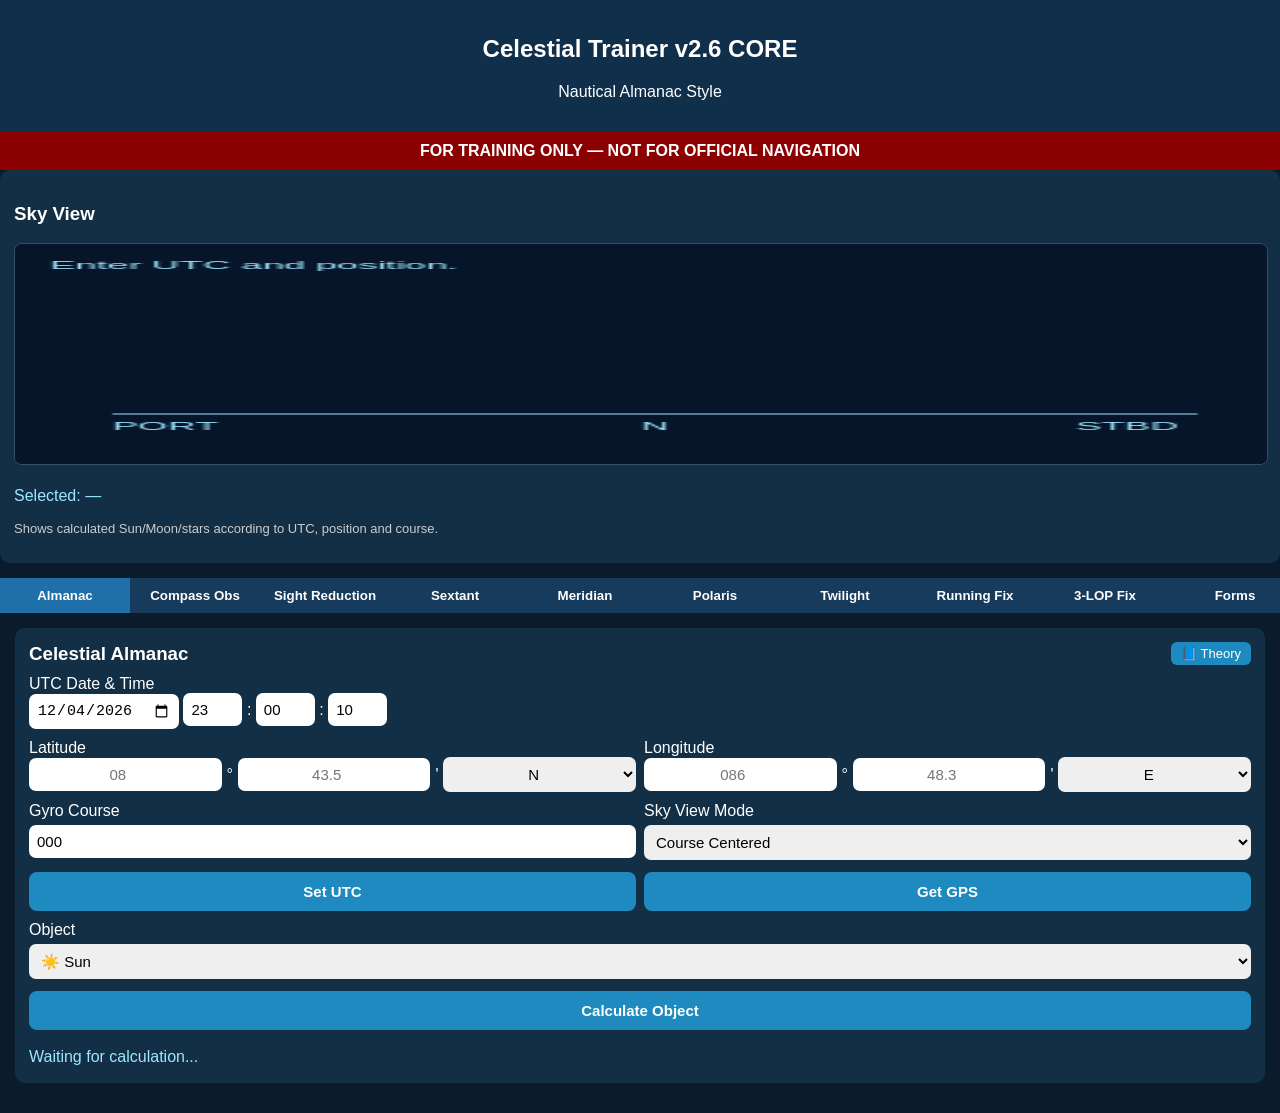
<file: index_v21_stable.html>
<!DOCTYPE html>
<html lang="en">
<head>
<meta charset="UTF-8">
<title>Celestial Trainer v2.6 CORE</title>
<meta name="viewport" content="width=device-width, initial-scale=1.0">

<style>
body{margin:0;font-family:Arial;background:#0b1b2b;color:white}
header{padding:15px;background:#102f4a;text-align:center}
.warning{background:#8b0000;padding:10px;text-align:center;font-weight:bold}
.tabs{display:flex;overflow-x:auto;background:#173b5c}
.tabs button{min-width:130px;flex:1;padding:10px;border:0;background:#173b5c;color:white;font-weight:bold}
.tabs button.active{background:#1f6fa8}
.section{display:none;padding:15px}
.section.active{display:block}
.card{background:#132f46;padding:14px;border-radius:10px;margin-bottom:15px}
label{display:block;margin-top:10px}
input,select{padding:8px;font-size:15px;border:0;border-radius:7px;box-sizing:border-box}
.full{width:100%;margin-top:5px}
button.main{width:100%;padding:11px;margin-top:12px;border:0;border-radius:8px;background:#1f8ac0;color:white;font-size:15px;font-weight:bold}
.result{margin-top:15px;color:#9ee7ff;font-size:16px;line-height:1.5}
.resultBox{border:1px solid #31506a;border-radius:8px;padding:10px;margin-top:8px}
.small{font-size:13px;color:#ccc}
.grid2{display:grid;grid-template-columns:1fr 1fr;gap:8px}
.grid3{display:grid;grid-template-columns:1fr auto 1fr auto 1fr;gap:5px;align-items:center}
.grid3 input,.grid3 select{text-align:center;width:100%}
#skyCanvas{width:100%;height:220px;background:#06152a;border-radius:8px;border:1px solid #31506a}
canvas{touch-action:manipulation}
/* MOBILE CLEAN LAYOUT */

@media (max-width:700px){

  .section{
    padding:8px;
  }

  .card{
    margin:10px;
    padding:12px;
    border-radius:12px;
    overflow:hidden;
  }

  label{
    margin-top:8px;
    font-size:14px;
  }

  input,
  select{
    height:40px;
    padding:4px 6px;
    font-size:14px;
    border-radius:8px;
  }

  button.main{
    height:40px;
    padding:5px 8px;
    font-size:14px;
    margin-top:8px;
    border-radius:8px;
  }

  .grid2{
    grid-template-columns:1fr 1fr;
    gap:8px;
  }

  .grid3{
    grid-template-columns:1fr auto 1fr auto 1fr;
    gap:4px;
    align-items:center;
  }

  .grid3 input,
  .grid3 select{
    width:100%;
    min-width:0;
    text-align:center;
  }

  .utcRow{
    display:grid;
    grid-template-columns:120px 50px 8px 50px 8px 50px;
    gap:4px;
    align-items:center;
  }

  .utcRow input{
    height:40px;
    font-size:13px;
    padding:4px 5px;
    text-align:center;
  }

  #dateUTC{
    width:120px;
    min-width:120px;
    max-width:120px;
  }

  .tabs button{
    min-width:105px;
    height:42px;
    padding:4px 6px;
    font-size:13px;
  }

  #skyCanvas{
    height:190px;
  }

  .result{
    font-size:14px;
    line-height:1.4;
  }

  .small{
    font-size:12px;
  }
}
.hiddenBlock{
  display:none;
}
.printSheet{
  background:white;
  color:black;
  width:100%;
  max-width:700px;
  margin:0 auto;
  padding:10px;
}

.printSheet h2,
.printSheet h3{
  text-align:center;
  margin:6px 0;
}

.formTop{
  display:grid;
  grid-template-columns:1fr 1fr 1fr;
  gap:8px;
  margin:6px 0;
}

.fixTable{
  width:100%;
  border-collapse:collapse;
  margin-top:8px;
}

.fixTable th,
.fixTable td{
  border:1px solid black;
  padding:4px;
  height:20px;
  text-align:center;
}

.fixTable th{
  background:#e6eef8;
}

#worksheetPlotCanvas{
  width:100%;
  max-width:520px;
  display:block;
  margin:8px auto;
  border:1px solid black;
}

.formFooter{
  display:grid;
  grid-template-columns:1fr 1fr;
  gap:8px;
  margin-top:8px;
}
.worksheetTop{
  display:grid;
  grid-template-columns:2fr 1fr;
  gap:10px;
  align-items:start;
}

.plotArea{
  text-align:center;
}

#circularPlotCanvas{
  width:100%;
  max-width:520px;
  display:block;
  margin:0 auto;
}

.sideInfo{
  border:1px solid #31506a;
  font-size:10px;
  color:black;
}

.sideBlock{
  border-bottom:1px solid #31506a;
  padding:6px;
  line-height:1.5;
}

.sideBlock:last-child{
  border-bottom:0;
}

.sideBlock b{
  color:#001b8f;
}
.grid3forms{
  display:grid;
  grid-template-columns:1fr 1fr 1fr;
  gap:6px;
}

.formSheet{
  display:none;
}

.formSheet.active{
  display:block;
}
@media print{

  @page{
    size:A4 portrait;
    margin:8mm;
  }

  html,
  body{
    background:white !important;
  }

  body *{
    visibility:hidden;
  }

  #forms,
  #forms .card,
.formSheet.active,
.formSheet.active *{
    visibility:visible;
}

  #forms,
  #forms .card{
    background:white !important;
    padding:0 !important;
    margin:0 !important;
  }

  .formSheet.active{
    position:absolute;
    left:0;
    top:0;
    width:700px;
    max-width:700px;
    background:white !important;
    box-shadow:none;
    transform:scale(0.80);
    transform-origin:top left;
    overflow:hidden;
  }

  #circularPlotCanvas{
    width:520px;
    height:520px;
    display:block;
    margin:0 auto;
  }

  .fixTable{
    font-size:8.5px;
    margin-top:4px;
  }

  .fixTable th,
  .fixTable td{
    padding:1px;
    height:12px;
  }

  .resultBox{
    font-size:10px;
    padding:4px;
    margin-top:2px;
  }

  .formFooter{
    font-size:10px;
    margin-top:3px;
  }

  .tabs,
  header,
  .warning,
  button{
    display:none !important;
  }
  .smallTheoryBtn{
  background:#1f8de0;
  color:white;
  border:none;
  border-radius:6px;
  padding:4px 10px;
  font-size:12px;
  cursor:pointer;
}

.smallTheoryBtn:hover{
  opacity:0.9;
}
}
/* ===== Sextant Fullscreen Mode ===== */

body.sextant-fullscreen{
  overflow:hidden;
}

body.sextant-fullscreen #sextantView{
  position:fixed !important;
  left:0 !important;
  top:0 !important;
  width:100vw !important;
  height:100vh !important;
  margin:0 !important;
  border-radius:0 !important;
  z-index:9999 !important;
  background:#000 !important;
}

body.sextant-fullscreen #sextantVideo,
body.sextant-fullscreen #sextantCanvas{
  position:absolute !important;
  left:0 !important;
  top:0 !important;
  width:100% !important;
  height:100% !important;
}

.sextant-float-freeze{
  display:none;
}

body.sextant-fullscreen .sextant-float-freeze{
  display:block;
  position:fixed;
  right:18px;
  top:50%;
  transform:translateY(-50%);
  z-index:10000;
  width:90px;
  height:90px;
  border-radius:50%;
  background:#ffd966;
  color:#061824;
  font-weight:800;
}
body.sextant-fullscreen #sextantControls{
  position:fixed !important;
  left:10px !important;
  right:10px !important;
  bottom:10px !important;
  z-index:10001 !important;
  display:grid !important;
  grid-template-columns:1fr 1fr 1fr 1fr;
  gap:6px;
}

body.sextant-fullscreen #sextantControls button{
  min-height:44px;
  font-size:12px;
  padding:6px;
}
</style>
</head>

<body>

<header>
<h2>Celestial Trainer v2.6 CORE</h2>
<p>Nautical Almanac Style</p>
</header>

<div class="warning">FOR TRAINING ONLY — NOT FOR OFFICIAL NAVIGATION</div>

<div class="card">
<h3>Sky View</h3>
<canvas id="skyCanvas" width="360" height="220"></canvas>

<div id="selectedObjectInfo" class="result">
Selected: —
</div>

<p class="small">Shows calculated Sun/Moon/stars according to UTC, position and course.</p>
</div>
<div class="card hiddenBlock">
<h3>Star Planner</h3>
<button class="main" onclick="showStarPlanner()">Show Best Stars</button>
<div class="result" id="starPlannerResult">No plan calculated.
</div>
</div>
<div class="card hiddenBlock">
<h3>Planet Finder</h3>
<div class="result" id="planetFinderResult">
No planets calculated.
</div>
</div>
<div class="tabs">
<button class="tab active" onclick="openTab('almanac',this)">Almanac</button>
<button class="tab" onclick="openTab('observation',this)">Compass Obs</button>
<button class="tab" onclick="openTab('sight',this)">Sight Reduction</button>
<button class="tab" onclick="openTab('sextant',this)">Sextant</button>
<button class="tab" onclick="openTab('meridian',this)">Meridian</button>
<button class="tab" onclick="openTab('polaris',this)">Polaris</button>
<button class="tab" onclick="openTab('twilight',this)">Twilight</button>
<button class="tab" onclick="openTab('runningfix',this)">Running Fix</button>
<button class="tab" onclick="openTab('fix',this)">3-LOP Fix</button>
<button class="tab" onclick="openTab('forms',this)">Forms</button>
<button class="tab" onclick="openTab('log',this)">Log</button>
<button class="tab" onclick="openTab('theory',this)">📘 Theory</button>
</div>

<div id="almanac" class="section active">
<div class="card">
<div style="display:flex;justify-content:space-between;align-items:center;">
  <h3 style="margin:0;">Celestial Almanac</h3>

  <button
    onclick="openObjectTheory()"
    style="
      padding:4px 10px;
      border:0;
      border-radius:6px;
      background:#1f8ac0;
      color:white;
      font-size:13px;
      cursor:pointer;
    ">
    📘 Theory
  </button>
</div>

<label>UTC Date & Time</label>

<div class="utcRow">
  <input id="dateUTC" type="date">

  <input id="utcHour" type="number" min="0" max="23" placeholder="HH">
  <span>:</span>
  <input id="utcMin" type="number" min="0" max="59" placeholder="MM">
  <span>:</span>
  <input id="utcSec" type="number" min="0" max="59" placeholder="SS">
</div>

<div class="grid2">
<div>
<label>Latitude</label>
<div class="grid3">
<input id="latDeg" type="number" placeholder="08">
<span>°</span>
<input id="latMin" type="number" step="0.1" placeholder="43.5">
<span>'</span>
<select id="latDir"><option>N</option><option>S</option></select>
</div>
</div>

<div>
<label>Longitude</label>
<div class="grid3">
<input id="lonDeg" type="number" placeholder="086">
<span>°</span>
<input id="lonMin" type="number" step="0.1" placeholder="48.3">
<span>'</span>
<select id="lonDir"><option>E</option><option>W</option></select>
</div>
</div>
</div>

<div class="grid2">
<div>
<label>Gyro Course</label>
<input id="skyCourse" class="full" type="number" step="0.1" value="000">
</div>
<div>
<label>Sky View Mode</label>
<select id="skyMode" class="full">
<option value="course">Course Centered</option>
<option value="north">North Up</option>
</select>
</div>
</div>

<div class="grid2">
<button class="main" onclick="setNowUTC(); populateObjectList(); autoUpdateSky(); showStarPlanner(); showPlanetFinder();">Set UTC</button>
<button class="main" onclick="getGPSPosition()">Get GPS</button>
</div>

<label>Object</label>
<select id="celestialObject" class="full" onchange="updateSightCorrections()">
<option value="Sun">☀️ Sun</option>
<option value="Moon">🌙 Moon</option>
<option value="Venus">♀ Venus</option>
<option value="Mars">♂ Mars</option>
<option value="Jupiter">♃ Jupiter</option>
<option value="Saturn">♄ Saturn</option>
</select>

<button class="main" onclick="calculateObject()">Calculate Object</button>

<div class="result" id="sunResult">Waiting for calculation...</div>
</div>
</div>

<div id="observation" class="section">
<div class="card">
<div style="display:flex;justify-content:space-between;align-items:center;">
  <h3 style="margin:0;">Compass Observation</h3>
  <button onclick="openTheoryTopic('compass')" style="padding:4px 10px;border:0;border-radius:6px;background:#1f8ac0;color:white;font-size:13px;">📘 Theory</button>
</div>
<p class="small">Uses last calculated object.</p>

<div class="resultBox">
Object: <span id="obsObject">--</span><br>
True Bearing / Zn: <span id="obsZn">--</span>
</div>

<label>Gyro Bearing</label>
<input id="obsGyroBearing" class="full" type="number" step="0.1">

<label>Compass Bearing</label>
<input id="obsCompassBearing" class="full" type="number" step="0.1">

<label>Variation</label>
<div class="grid2">
<input id="obsVariationValue" class="full" type="number" step="0.1">
<select id="obsVariationDir" class="full"><option>E</option><option>W</option></select>
</div>

<button class="main" onclick="calculateObservation()">Calculate Observation</button>

<div class="result" id="observationResult">Calculate object in Almanac first.</div>
</div>
</div>

<div id="sight" class="section">
<div class="card">
<div style="display:flex;justify-content:space-between;align-items:center;">
  <h3 style="margin:0;">Sight Reduction</h3>
  <button onclick="openTheoryTopic('sight')" style="padding:4px 10px;border:0;border-radius:6px;background:#1f8ac0;color:white;font-size:13px;">📘 Theory</button>
</div>

<div class="resultBox">
Object: <span id="sightObject">--</span><br>
Hc: <span id="sightHc">--</span><br>
Zn: <span id="sightZn">--</span>
</div>

<label>Hs</label>
<div class="grid3">
<input id="hsDeg" type="number" placeholder="71">
<span>°</span>
<input id="hsMin" type="number" step="0.1" placeholder="23.4">
<span>'</span>
<select disabled><option></option></select>
</div>

<div class="grid2">
<div>
<label>Index Error (')</label>
<input id="indexError" class="full" type="number" step="0.1" value="0">
</div>
<div>
<label>Height of Eye (m)</label>
<input id="heightOfEye" class="full" type="number" step="0.1" value="15">
</div>
</div>

<div class="grid2">
<div>
<label>Pressure hPa</label>
<input id="pressure" class="full" type="number" value="1010">
</div>
<div>
<label>Temperature °C</label>
<input id="temperature" class="full" type="number" value="10">
</div>
</div>

<label>Body</label>
<select id="sightBody" class="full">
<option value="star">Star / Planet</option>
<option value="sunLL">Sun Lower Limb</option>
<option value="sunUL">Sun Upper Limb</option>
<option value="moonLL">Moon Lower Limb</option>
<option value="moonUL">Moon Upper Limb</option>
</select>

<div class="grid2">
<div>
<label>SD '</label>
<input id="sdValue" class="full" type="number" step="0.1" value="0">
</div>
<div>
<label>Parallax '</label>
<input id="parallaxValue" class="full" type="number" step="0.1" value="0">
</div>
</div>

<button class="main" onclick="calculateSightReduction()">Calculate Sight</button>

<div class="grid2">
<button class="main" onclick="savePositionFixLOP(0)">Save LOP 1</button>
<button class="main" onclick="savePositionFixLOP(1)">Save LOP 2</button>
</div>

<button class="main" onclick="savePositionFixLOP(2)">Save LOP 3</button>

<div class="result" id="sightResult">Calculate object first.</div>
</div>
</div>
<div id="sextant" class="section">

<div class="card" id="sextantCard">

<h3>📐 Digital Sextant (Training)</h3>

<div class="resultBox">

<b>Status:</b> Training Mode<br><br>

Device Pitch:
<span id="sextantPitch">0.0°</span><br>

Device Roll:
<span id="sextantRoll">0.0°</span><br>

Calculated Angle:
<span id="sextantAngle">0.0°</span><br><br>
Captured Hs:
<span id="sextantCaptured">--</span>
<div id="sextantControls">
<button class="main" onclick="startSextant()">
Start Sensors
</button>

<button class="main" onclick="freezeSextant()">
Freeze Angle
</button>

<button class="main" onclick="useCapturedHsForSight()">
Use Captured Hs for Sight
</button>

<button class="main" onclick="stopSextant()">
Stop
</button>

</div>

<div id="sextantView" style="position:relative;width:100%;height:360px;margin-top:15px;background:#06152a;border-radius:8px;overflow:hidden;">

  <video
    id="sextantVideo"
    autoplay
    playsinline
    muted
    style="position:absolute;left:0;top:0;width:100%;height:100%;object-fit:cover;">
  </video>

  <canvas
    id="sextantCanvas"
    width="500"
    height="360"
    style="position:absolute;left:0;top:0;width:100%;height:100%;">
  </canvas>

</div>
<button class="sextant-float-freeze" onclick="freezeSextant()">
FREEZE
</button>
<button class="main" onclick="resetSextantBody()">Reset Body / New Sight</button>

</div>

</div>
<div id="meridian" class="section">
<div class="card">
<div style="display:flex;justify-content:space-between;align-items:center;">
  <h3 style="margin:0;">Meridian Passage</h3>
  <button onclick="openTheoryTopic('meridian')" style="padding:4px 10px;border:0;border-radius:6px;background:#1f8ac0;color:white;font-size:13px;">📘 Theory</button>
</div>
<p class="small">For training only. Calculates approximate meridian passage time and latitude by meridian altitude.</p>

<div class="resultBox">
Object: <span id="merObject">Sun</span><br>
GHA: <span id="merGha">--</span><br>
Dec: <span id="merDec">--</span>
</div>

<label>Observed Meridian Altitude Ho</label>
<div class="grid3">
<input id="merHoDeg" type="number" placeholder="71">
<span>°</span>
<input id="merHoMin" type="number" step="0.1" placeholder="23.4">
<span>'</span>
<select disabled><option></option></select>
</div>

<button class="main" onclick="useLastHoForMeridian()">Use Last Ho</button>

<label>Body Bearing at Noon</label>
<select id="merBearing" class="full">
<option value="S">Body South of observer</option>
<option value="N">Body North of observer</option>
</select>

<button class="main" onclick="calculateMeridianPassage()">Calculate Meridian Passage</button>

<div class="result" id="meridianResult">Waiting for calculation...</div>
</div>
</div>

<div id="polaris" class="section">
<div class="card">
<div style="display:flex;justify-content:space-between;align-items:center;">
  <h3 style="margin:0;">Latitude by Polaris</h3>
  <button onclick="openTheoryTopic('polaris')" style="padding:4px 10px;border:0;border-radius:6px;background:#1f8ac0;color:white;font-size:13px;">📘 Theory</button>
</div>
<p class="small">Training calculation. Approximate Polaris correction.</p>

<label>Hs Polaris</label>
<div class="grid3">
<input id="polHsDeg" type="number" placeholder="09">
<span>°</span>
<input id="polHsMin" type="number" step="0.1" placeholder="43.5">
<span>'</span>
<select disabled><option></option></select>
</div>

<div class="grid2">
<div>
<label>Index Error (')</label>
<input id="polIE" class="full" type="number" step="0.1" value="0">
</div>
<div>
<label>Height of Eye (m)</label>
<input id="polHE" class="full" type="number" step="0.1" value="15">
</div>
</div>

<button class="main" onclick="calculatePolaris()">Calculate Polaris Latitude</button>

<div class="result" id="polarisResult">Waiting for calculation...</div>
</div>
</div>
<div id="twilight" class="section">

<div class="card">

<div style="display:flex;justify-content:space-between;align-items:center;">
  <h3 style="margin:0;">Sunrise / Sunset</h3>
</div>

<button class="main" onclick="calculateTwilight()">
Calculate Twilight
</button>

<div class="result" id="twilightResult">
Waiting for calculation...
</div>

</div>
</div>
<div id="runningfix" class="section">
<div class="card">

<div style="display:flex;justify-content:space-between;align-items:center;">
  <h3 style="margin:0;">Running Fix</h3>
  <button onclick="openTheoryTopic('runningfix')" style="padding:4px 10px;border:0;border-radius:6px;background:#1f8ac0;color:white;font-size:13px;">📘 Theory</button>
</div>

<div class="resultBox">
LOP 1 → Save in slot 1<br>
LOP 2 → Save in slot 2
</div>

<label>Course Steered (°T)</label>
<input id="rfCourse" class="full" type="number" step="0.1">

<label>Speed (knots)</label>
<input id="rfSpeed" class="full" type="number" step="0.1">

<label>Time Interval (minutes)</label>
<input id="rfMinutes" class="full" type="number" step="1">

<button class="main" onclick="calculateRunningFix()">
Calculate Running Fix
</button>

<div class="result" id="runningFixResult">
Save LOP1 and LOP2 first.
</div>

<canvas id="runningFixCanvas"
width="350"
height="350"
style="width:100%;background:white;border-radius:8px;margin-top:15px">
</canvas>

</div>
</div>

<div id="fix" class="section">
<div class="card">
<div style="display:flex;justify-content:space-between;align-items:center;">
  <h3 style="margin:0;">3-LOP Fix</h3>
  <button onclick="openTheoryTopic('lopfix')" style="padding:4px 10px;border:0;border-radius:6px;background:#1f8ac0;color:white;font-size:13px;">📘 Theory</button>
</div>
<div class="resultBox">Saved LOPs: <span id="positionFixCount">0</span> / 3</div>

<button class="main" onclick="calculateThreeLOPFix()">Calculate 3-LOP Fix</button>
<button class="main" onclick="clearPositionFixLOPs()">Clear LOPs</button>

<div class="result" id="positionFixResult">No fix calculated.</div>

<canvas id="fixCanvas" width="350" height="350" style="width:100%;background:white;border-radius:8px;margin-top:15px"></canvas>
</div>
</div>
<div id="forms" class="section">
<div class="card">
<div style="display:flex;justify-content:space-between;align-items:center;">
  <h3 style="margin:0;">3-Object Celestial Fix Worksheet</h3>
  <button onclick="openTheoryTopic('forms')" style="padding:4px 10px;border:0;border-radius:6px;background:#1f8ac0;color:white;font-size:13px;">📘 Theory</button>
</div>
<div class="grid3forms">

<button class="main" onclick="showFormSheet('fixWorksheet')">
3-LOP Form
</button>

<button class="main" onclick="showFormSheet('meridianWorksheet')">
Meridian Form
</button>

<button class="main" onclick="showFormSheet('runningWorksheet')">
Running Fix Form
</button>


<button class="main" onclick="fillFixWorksheet()">
Fill 3-LOP
</button>

<button class="main" onclick="fillMeridianWorksheet()">
Fill Meridian
</button>

<button class="main" onclick="fillRunningWorksheet()">
Fill RF
</button>


<button class="main" onclick="printFixWorksheet()">
Print 3-LOP
</button>

<button class="main" onclick="printMeridianWorksheet()">
Print Meridian
</button>

<button class="main" onclick="printRunningWorksheet()">
Print RF
</button>


<button class="main" onclick="blankFixWorksheet()">
Blank 3-LOP
</button>

<button class="main" onclick="blankMeridianWorksheet()">
Blank Meridian
</button>

<button class="main" onclick="blankRunningWorksheet()">
Blank RF
</button>

</div>

<div id="fixWorksheet" class="printSheet formSheet active">

<div class="worksheetTop">

  <div class="plotArea">
    <canvas id="circularPlotCanvas" width="520" height="520"></canvas>
  </div>

  <div class="sideInfo">

    <div class="sideBlock">
      <b>NAVIGATION DATA</b><br>
      Date / UTC:<br>
      <span id="fwDateTime">__________</span>
    </div>

    <div class="sideBlock">
      <b>OFFICER</b><br>
      Name: __________________<br>
      Signature: ______________
    </div>

    <div class="sideBlock">
      <b>VESSEL DATA</b><br>
      Course: __________<br>
      Speed: __________
    </div>

    <div class="sideBlock">
      <b>AP POSITION</b><br>
      <span id="fwAPPosition">__________</span>
    </div>

    <div class="sideBlock">
      <b>ENVIRONMENT</b><br>
      <span id="fwPressTemp">__________</span>
    </div>

    <div class="sideBlock">
      <b>FIX RESULT</b><br>
      <span id="fwFixPosition">__________</span>
    </div>

  </div>

</div>


<table class="fixTable">
<tr>
<th>Item</th>
<th>Object 1</th>
<th>Object 2</th>
<th>Object 3</th>
</tr>
<tr><td>Object</td><td id="fwObj1"></td><td id="fwObj2"></td><td id="fwObj3"></td></tr>
<tr><td>UTC</td><td id="fwTime1"></td><td id="fwTime2"></td><td id="fwTime3"></td></tr>
<tr><td>Hs</td><td id="fwHs1"></td><td id="fwHs2"></td><td id="fwHs3"></td></tr>
<tr><td>IE</td><td id="fwIE1"></td><td id="fwIE2"></td><td id="fwIE3"></td></tr>
<tr><td>Dip</td><td id="fwDip1"></td><td id="fwDip2"></td><td id="fwDip3"></td></tr>
<tr><td>SD / PA</td><td id="fwSDPA1"></td><td id="fwSDPA2"></td><td id="fwSDPA3"></td></tr>
<tr><td>Ho</td><td id="fwHo1"></td><td id="fwHo2"></td><td id="fwHo3"></td></tr>
<tr><td>Pressure</td><td id="fwPressure1"></td><td id="fwPressure2"></td><td id="fwPressure3"></td></tr>
<tr><td>Temperature</td><td id="fwTemp1"></td><td id="fwTemp2"></td><td id="fwTemp3"></td></tr>
<tr><td>Ha</td><td id="fwHa1"></td><td id="fwHa2"></td><td id="fwHa3"></td></tr>
<tr><td>Refraction</td><td id="fwRef1"></td><td id="fwRef2"></td><td id="fwRef3"></td></tr>
<tr><td>NP303 Lat</td><td id="fwNpLat1"></td><td id="fwNpLat2"></td><td id="fwNpLat3"></td></tr>
<tr><td>NP303 LHA</td><td id="fwNpLha1"></td><td id="fwNpLha2"></td><td id="fwNpLha3"></td></tr>
<tr><td>NP303 Dec</td><td id="fwNpDec1"></td><td id="fwNpDec2"></td><td id="fwNpDec3"></td></tr>
<tr><td>Same / Contrary</td><td id="fwSame1"></td><td id="fwSame2"></td><td id="fwSame3"></td></tr>
<tr><td>Table Hc</td><td id="fwTableHc1"></td><td id="fwTableHc2"></td><td id="fwTableHc3"></td></tr>
<tr><td>d</td><td id="fwD1"></td><td id="fwD2"></td><td id="fwD3"></td></tr>
<tr><td>Table 5 Corr.</td><td id="fwT5Corr1"></td><td id="fwT5Corr2"></td><td id="fwT5Corr3"></td></tr>
<tr><td>Hc Corrected</td><td id="fwHcCorr1"></td><td id="fwHcCorr2"></td><td id="fwHcCorr3"></td></tr>
<tr><td>Z</td><td id="fwZ1"></td><td id="fwZ2"></td><td id="fwZ3"></td></tr>
<tr><td>GHA</td><td id="fwGha1"></td><td id="fwGha2"></td><td id="fwGha3"></td></tr>
<tr><td>Dec</td><td id="fwDec1"></td><td id="fwDec2"></td><td id="fwDec3"></td></tr>
<tr><td>LHA</td><td id="fwLha1"></td><td id="fwLha2"></td><td id="fwLha3"></td></tr>
<tr><td>Hc</td><td id="fwHc1"></td><td id="fwHc2"></td><td id="fwHc3"></td></tr>
<tr><td>Zn</td><td id="fwZn1"></td><td id="fwZn2"></td><td id="fwZn3"></td></tr>
<tr><td>Intercept</td><td id="fwInt1"></td><td id="fwInt2"></td><td id="fwInt3"></td></tr>
<tr><td>Toward / Away</td><td id="fwTA1"></td><td id="fwTA2"></td><td id="fwTA3"></td></tr>
</table>

</div>

<div id="meridianWorksheet" class="printSheet formSheet">

<h2>MERIDIAN PASSAGE WORKSHEET</h2>

<div class="worksheetTop">

<div class="plotArea">
<canvas id="meridianPlotCanvas"
width="520"
height="520">
</canvas>
</div>

<div class="sideInfo">

<div class="sideBlock">
<b>MERIDIAN DATA</b><br>
Date / UTC:<br>
<span id="mfDateTime">__________</span>
</div>

<div class="sideBlock">
<b>AP POSITION</b><br>
<span id="mfAPPosition">__________</span>
</div>

<div class="sideBlock">
<b>ENVIRONMENT</b><br>
<span id="mfPressTemp">__________</span>
</div>

<div class="sideBlock">
<b>LATITUDE RESULT</b><br>
<span id="mfLatResult">__________</span>
</div>

</div>

</div>

<table class="fixTable">

<tr>
<th>Item</th>
<th>Value</th>
</tr>

<tr><td>Body</td><td id="mfBody"></td></tr>
<tr><td>UTC</td><td id="mfTime"></td></tr>
<tr><td>Hs</td><td id="mfHs"></td></tr>
<tr><td>IE</td><td id="mfIE"></td></tr>
<tr><td>Dip</td><td id="mfDip"></td></tr>
<tr><td>Refraction</td><td id="mfRef"></td></tr>
<tr><td>SD / PA</td><td id="mfSDPA"></td></tr>
<tr><td>Ho</td><td id="mfHo"></td></tr>
<tr><td>Declination</td><td id="mfDec"></td></tr>
<tr><td>Co-Altitude</td><td id="mfCoAlt"></td></tr>
<tr><td>Same / Contrary</td><td id="mfSC"></td></tr>
<tr><td>Latitude</td><td id="mfLatitude"></td></tr>

</table>

</div>

<div id="runningWorksheet" class="printSheet formSheet">

<h2>RUNNING FIX WORKSHEET</h2>

<div class="worksheetTop">

  <div class="plotArea">
    <canvas id="runningWorksheetCanvas" width="520" height="520"></canvas>
  </div>

  <div class="sideInfo">
    <div class="sideBlock"><b>RUNNING FIX DATA</b><br>Date / UTC:<br><span id="rfwDateTime">__________</span></div>
    <div class="sideBlock"><b>DR RUN</b><br>Course: ________<br>Speed: ________<br>Time: ________<br>Distance: ________</div>
    <div class="sideBlock"><b>RESULT</b><br><span id="rfwResult">__________</span></div>
  </div>

</div>

<table class="fixTable">
<tr><th>Item</th><th>LOP 1</th><th>LOP 2</th></tr>

<tr><td>Object</td><td id="rfObj1"></td><td id="rfObj2"></td></tr>
<tr><td>UTC</td><td id="rfTime1"></td><td id="rfTime2"></td></tr>
<tr><td>Hs</td><td id="rfHs1"></td><td id="rfHs2"></td></tr>
<tr><td>IE</td><td id="rfIE1"></td><td id="rfIE2"></td></tr>
<tr><td>Dip</td><td id="rfDip1"></td><td id="rfDip2"></td></tr>
<tr><td>Ha</td><td id="rfHa1"></td><td id="rfHa2"></td></tr>
<tr><td>Refraction</td><td id="rfRef1"></td><td id="rfRef2"></td></tr>
<tr><td>SD / PA</td><td id="rfSDPA1"></td><td id="rfSDPA2"></td></tr>
<tr><td>Ho</td><td id="rfHo1"></td><td id="rfHo2"></td></tr>
<tr><td>GHA</td><td id="rfGha1"></td><td id="rfGha2"></td></tr>
<tr><td>Dec</td><td id="rfDec1"></td><td id="rfDec2"></td></tr>
<tr><td>LHA</td><td id="rfLha1"></td><td id="rfLha2"></td></tr>
<tr><td>Hc</td><td id="rfHc1"></td><td id="rfHc2"></td></tr>
<tr><td>Zn</td><td id="rfZn1"></td><td id="rfZn2"></td></tr>
<tr><td>Intercept</td><td id="rfInt1"></td><td id="rfInt2"></td></tr>
<tr><td>Toward / Away</td><td id="rfTA1"></td><td id="rfTA2"></td></tr>

<tr><th>DR Run</th><th colspan="2">Value</th></tr>
<tr><td>Course</td><td colspan="2" id="rfCourseForm"></td></tr>
<tr><td>Speed</td><td colspan="2" id="rfSpeedForm"></td></tr>
<tr><td>Interval</td><td colspan="2" id="rfIntervalForm"></td></tr>
<tr><td>Distance Run</td><td colspan="2" id="rfRunForm"></td></tr>
<tr><td>Advanced LOP 1</td><td colspan="2" id="rfAdvForm"></td></tr>
<tr><td>Running Fix Result</td><td colspan="2" id="rfResultForm"></td></tr>
</table>

</div>

</div>
</div>

<div id="log" class="section">
<div class="card">
<h3>Observation Log</h3>
<button class="main" onclick="loadObservationLog()">Refresh Log</button>
<button class="main" onclick="clearObservationLog()">Clear Log</button>
<div class="result" id="logResult">No saved observations.</div>
</div>
</div>
<div id="theory" class="section">

<div class="card">

<h3>📘 Celestial Navigation Theory</h3>

<select id="theorySelect" class="full" onchange="showTheory()">

<option value="almanac">Almanac</option>
<option value="compass">Compass Observation</option>
<option value="sight">Sight Reduction</option>
<option value="meridian">Meridian Passage</option>
<option value="runningfix">Running Fix</option>
<option value="lopfix">3-LOP Fix</option>
<option value="sky">Sky View</option>
<option value="polaris">Polaris</option>
<option value="forms">Forms / Worksheet</option>
<option value="stars">Stars & Constellations</option>
<option value="catalogue">57 Navigation Stars Catalogue</option>
</select>

<div id="theoryContent" class="resultBox" style="margin-top:15px">

Select topic.

</div>
<canvas id="theoryCanvas" width="520" height="320"
style="width:100%;background:white;border-radius:8px;margin-top:15px">
</canvas>
</div>

</div>
<script>
let lastSunData=null;
let positionFixLOPs=[null,null,null];
let skyObjects=[];

const STAR_CATALOG={
Alpheratz:{SHA:358,Dec:29,Mag:2.1},
Ankaa:{SHA:354,Dec:-42,Mag:2.4},
Schedar:{SHA:350,Dec:56,Mag:2.2},
Diphda:{SHA:349,Dec:-18,Mag:2.0},
Achernar:{SHA:336,Dec:-57,Mag:0.5},
Hamal:{SHA:328,Dec:23,Mag:2.0},
Acamar:{SHA:316,Dec:-40,Mag:3.2},
Menkar:{SHA:315,Dec:4,Mag:2.5},
Mirfak:{SHA:309,Dec:50,Mag:1.8},
Aldebaran:{SHA:291,Dec:16,Mag:0.9},
Rigel:{SHA:282,Dec:-8,Mag:0.1},
Capella:{SHA:281,Dec:46,Mag:0.1},
Bellatrix:{SHA:279,Dec:6,Mag:1.6},
Elnath:{SHA:279,Dec:29,Mag:1.7},
Alnilam:{SHA:276,Dec:-1,Mag:1.7},
Betelgeuse:{SHA:271,Dec:7,Mag:0.5},
Canopus:{SHA:264,Dec:-53,Mag:-0.7},
Sirius:{SHA:259,Dec:-17,Mag:-1.5},
Adhara:{SHA:256,Dec:-29,Mag:1.5},
Procyon:{SHA:245,Dec:5,Mag:0.4},
Pollux:{SHA:244,Dec:28,Mag:1.1},
Avior:{SHA:234,Dec:-59,Mag:1.9},
Suhail:{SHA:223,Dec:-43,Mag:2.2},
Miaplacidus:{SHA:222,Dec:-70,Mag:1.7},
Alphard:{SHA:218,Dec:-8,Mag:2.0},
Regulus:{SHA:208,Dec:12,Mag:1.4},
Dubhe:{SHA:194,Dec:62,Mag:1.8},
Denebola:{SHA:183,Dec:15,Mag:2.1},
Gienah:{SHA:176,Dec:-17,Mag:2.6},
Acrux:{SHA:174,Dec:-63,Mag:0.8},
Gacrux:{SHA:172,Dec:-57,Mag:1.6},
Alioth:{SHA:167,Dec:56,Mag:1.8},
Spica:{SHA:159,Dec:-11,Mag:1.0},
Alkaid:{SHA:153,Dec:49,Mag:1.9},
Hadar:{SHA:149,Dec:-60,Mag:0.6},
Menkent:{SHA:149,Dec:-36,Mag:2.1},
Arcturus:{SHA:146,Dec:19,Mag:-0.1},
"Rigil Kentaurus":{SHA:140,Dec:-61,Mag:-0.3},
Zubenelgenubi:{SHA:138,Dec:-16,Mag:2.8},
Kochab:{SHA:137,Dec:74,Mag:2.1},
Alphecca:{SHA:126,Dec:27,Mag:2.2},
Antares:{SHA:113,Dec:-26,Mag:1.1},
Atria:{SHA:108,Dec:-69,Mag:1.9},
Sabik:{SHA:102,Dec:-16,Mag:2.4},
Shaula:{SHA:97,Dec:-37,Mag:1.6},
Rasalhague:{SHA:96,Dec:13,Mag:2.1},
Eltanin:{SHA:91,Dec:51,Mag:2.2},
"Kaus Australis":{SHA:84,Dec:-34,Mag:1.8},
Vega:{SHA:81,Dec:39,Mag:0.0},
Nunki:{SHA:76,Dec:-26,Mag:2.0},
Altair:{SHA:62,Dec:9,Mag:0.8},
Peacock:{SHA:54,Dec:-57,Mag:1.9},
Deneb:{SHA:50,Dec:45,Mag:1.3},
Enif:{SHA:34,Dec:10,Mag:2.4},
Alnair:{SHA:28,Dec:-47,Mag:1.7},
Fomalhaut:{SHA:16,Dec:-30,Mag:1.2},
Markab:{SHA:14,Dec:15,Mag:2.5},
Polaris:{SHA:319,Dec:89,Mag:2.0}
};

function openTab(id,btn){
document.querySelectorAll(".section").forEach(s=>s.classList.remove("active"));
document.querySelectorAll(".tab").forEach(t=>t.classList.remove("active"));
document.getElementById(id).classList.add("active");
btn.classList.add("active");
}

function degToRad(d){return d*Math.PI/180}
function radToDeg(r){return r*180/Math.PI}
function norm360(x){x=x%360;if(x<0)x+=360;return x}
function normalizeError(e){while(e>180)e-=360;while(e<-180)e+=360;return e}

function formatBearing(d){return norm360(d).toFixed(1)+"°"}
function formatDM(d){d=norm360(d);let deg=Math.floor(d);let m=(d-deg)*60;return String(deg).padStart(3,"0")+"° "+m.toFixed(1)+"'"}
function formatAlt(d){let s=d<0?"-":"";d=Math.abs(d);let deg=Math.floor(d);let m=(d-deg)*60;return s+deg+"° "+m.toFixed(1)+"'"}
function formatDec(d){let h=d>=0?"N":"S";d=Math.abs(d);let deg=Math.floor(d);let m=(d-deg)*60;return deg+"° "+m.toFixed(1)+"' "+h}
function formatLatLon(v,isLat){let h=isLat?(v>=0?"N":"S"):(v>=0?"E":"W");v=Math.abs(v);let d=Math.floor(v);let m=(v-d)*60;return d+"° "+m.toFixed(1)+"' "+h}
function formatFixIntercept(v){return Math.abs(v).toFixed(1)+" NM "+(v>=0?"TOWARD":"AWAY")}
function formatError(e){e=normalizeError(e);return Math.abs(e).toFixed(1)+"° "+(e>=0?"E":"W")}

function setNowUTC(){
let n=new Date();
dateUTC.value=n.toISOString().substring(0,10);
utcHour.value=String(n.getUTCHours()).padStart(2,"0");
utcMin.value=String(n.getUTCMinutes()).padStart(2,"0");
utcSec.value=String(n.getUTCSeconds()).padStart(2,"0");
}

function getTimeUTC(){
return String(utcHour.value||0).padStart(2,"0")+":"+
String(utcMin.value||0).padStart(2,"0")+":"+
String(utcSec.value||0).padStart(2,"0");
}

function getCoord(did,mid,hid){
let d=parseFloat(document.getElementById(did).value);
let m=parseFloat(document.getElementById(mid).value);
let h=document.getElementById(hid).value;
if(isNaN(d)||isNaN(m))return null;
let v=d+m/60;
if(h==="S"||h==="W")v=-v;
return v;
}

function getInputData(){
let date=dateUTC.value;
let time=getTimeUTC();
let lat=getCoord("latDeg","latMin","latDir");
let lon=getCoord("lonDeg","lonMin","lonDir");
if(!date)return {error:"Enter Date UTC"};
if(lat===null||lon===null)return {error:"Enter Latitude and Longitude"};
return {date,time,lat,lon};
}

function julianDate(date,time){
return new Date(date+"T"+time+"Z").getTime()/86400000+2440587.5;
}

function gmstFromJD(JD){
let T=(JD-2451545.0)/36525.0;
return norm360(280.46061837+360.98564736629*(JD-2451545.0)+0.000387933*T*T-T*T*T/38710000);
}

function sunAlmanac(date,time){
let JD=julianDate(date,time);
let T=(JD-2451545.0)/36525.0;
let L0=norm360(280.46646+36000.76983*T+0.0003032*T*T);
let M=norm360(357.52911+35999.05029*T-0.0001537*T*T);
let C=(1.914602-0.004817*T-0.000014*T*T)*Math.sin(degToRad(M))+
(0.019993-0.000101*T)*Math.sin(degToRad(2*M))+
0.000289*Math.sin(degToRad(3*M));
let trueLong=L0+C;
let omega=125.04-1934.136*T;
let lambda=trueLong-0.00569-0.00478*Math.sin(degToRad(omega));
let eps0=23+(26+(21.448-T*(46.815+T*(0.00059-T*0.001813)))/60)/60;
let eps=eps0+0.00256*Math.cos(degToRad(omega));
let RA=radToDeg(Math.atan2(Math.cos(degToRad(eps))*Math.sin(degToRad(lambda)),Math.cos(degToRad(lambda))));
RA=norm360(RA);
let Dec=radToDeg(Math.asin(Math.sin(degToRad(eps))*Math.sin(degToRad(lambda))));
let GMST=gmstFromJD(JD);
let GHA=norm360(GMST-RA);
return {JD,GHA,Dec,GHAAries:GMST};
}

function moonAlmanac(date,time){

let JD=julianDate(date,time);
let D=JD-2451545.0;

/* Mean orbital elements */
let L=norm360(218.3164477+13.17639648*D);
let M=norm360(134.9633964+13.06499295*D);
let Ms=norm360(357.5291092+0.98560028*D);
let Dm=norm360(297.8501921+12.19074912*D);
let F=norm360(93.2720950+13.22935024*D);

/* Improved ecliptic longitude */
let lon=L
+6.289*Math.sin(degToRad(M))
+1.274*Math.sin(degToRad(2*Dm-M))
+0.658*Math.sin(degToRad(2*Dm))
+0.214*Math.sin(degToRad(2*M))
-0.186*Math.sin(degToRad(Ms))
-0.114*Math.sin(degToRad(2*F));

/* Improved ecliptic latitude */
let lat=
5.128*Math.sin(degToRad(F))
+0.280*Math.sin(degToRad(M+F))
+0.277*Math.sin(degToRad(M-F))
+0.173*Math.sin(degToRad(2*Dm-F));

let eps=23.439291-0.00000036*D;

/* RA / Dec */
let RA=radToDeg(Math.atan2(
Math.sin(degToRad(lon))*Math.cos(degToRad(eps))-
Math.tan(degToRad(lat))*Math.sin(degToRad(eps)),
Math.cos(degToRad(lon))
));

RA=norm360(RA);

let Dec=radToDeg(Math.asin(
Math.sin(degToRad(lat))*Math.cos(degToRad(eps))+
Math.cos(degToRad(lat))*Math.sin(degToRad(eps))*Math.sin(degToRad(lon))
));

let GMST=gmstFromJD(JD);
let GHA=norm360(GMST-RA);

/* Distance km, improved approximate */
let distance=
385000.56
-20905.0*Math.cos(degToRad(M))
-3699.0*Math.cos(degToRad(2*Dm-M))
-2956.0*Math.cos(degToRad(2*Dm))
-570.0*Math.cos(degToRad(2*M));

/* Horizontal Parallax in minutes */
let HP=radToDeg(Math.asin(6378.14/distance))*60;

/* Moon semi-diameter in minutes */
let SD=0.2725*HP;

/* Age / phase */
let sun=sunAlmanac(date,time);
let phaseAngle=norm360(lon - norm360(sun.GHAAries - sun.GHA));
let age=phaseAngle/360*29.530588;

let illum=(1-Math.cos(degToRad(phaseAngle)))/2*100;

return {
JD:JD,
GHA:GHA,
Dec:Dec,
HP:HP,
SD:SD,
Distance:distance,
PhaseAngle:phaseAngle,
Age:age,
Illumination:illum
};

}

function calculateHcZn(lat,dec,LHA){
let sinHc=Math.sin(degToRad(lat))*Math.sin(degToRad(dec))+
Math.cos(degToRad(lat))*Math.cos(degToRad(dec))*Math.cos(degToRad(LHA));
let Hc=radToDeg(Math.asin(sinHc));
let y=Math.sin(degToRad(LHA));
let x=Math.cos(degToRad(LHA))*Math.sin(degToRad(lat))-Math.tan(degToRad(dec))*Math.cos(degToRad(lat));
let Zn=norm360(radToDeg(Math.atan2(y,x))+180);
return {Hc,Zn};
}

function updateLastData(object,date,time,lat,lon,GHA,Dec,LHA,Hc,Zn){
lastSunData={object,date,time,lat,lon,GHA,Dec,LHA,Hc,Zn};
obsObject.innerText=object;
obsZn.innerText=formatBearing(Zn);
sightObject.innerText=object;
sightHc.innerText=formatAlt(Hc);
sightZn.innerText=formatBearing(Zn);
}
function planetAlmanac(date,time,planet){

let sun=sunAlmanac(date,time);
let JD=sun.JD;
let d=JD-2451545.0;

const P={
Venus:{N:76.680,I:3.394,w:54.884,a:0.723,e:0.0068,M:50.115,n:1.602130},
Mars:{N:49.558,I:1.849,w:286.502,a:1.524,e:0.0934,M:19.373,n:0.524020},
Jupiter:{N:100.454,I:1.303,w:273.877,a:5.203,e:0.0485,M:20.020,n:0.083085},
Saturn:{N:113.663,I:2.489,w:339.393,a:9.537,e:0.0555,M:317.020,n:0.033444}
};

let p=P[planet];

let N=degToRad(p.N);
let i=degToRad(p.I);
let w=degToRad(p.w);
let a=p.a;
let e=p.e;
let M=degToRad(norm360(p.M+p.n*d));

let E=M+e*Math.sin(M)*(1+e*Math.cos(M));

let xv=a*(Math.cos(E)-e);
let yv=a*(Math.sqrt(1-e*e)*Math.sin(E));

let v=Math.atan2(yv,xv);
let r=Math.sqrt(xv*xv+yv*yv);

let xh=r*(Math.cos(N)*Math.cos(v+w)-Math.sin(N)*Math.sin(v+w)*Math.cos(i));
let yh=r*(Math.sin(N)*Math.cos(v+w)+Math.cos(N)*Math.sin(v+w)*Math.cos(i));
let zh=r*(Math.sin(v+w)*Math.sin(i));

/* Earth position approx from Sun */
let sunLong=norm360(280.46646+0.98564736*d);
let earthX=-Math.cos(degToRad(sunLong));
let earthY=-Math.sin(degToRad(sunLong));
let earthZ=0;

let xg=xh-earthX;
let yg=yh-earthY;
let zg=zh-earthZ;

let eps=degToRad(23.4393-0.0000004*d);

let xe=xg;
let ye=yg*Math.cos(eps)-zg*Math.sin(eps);
let ze=yg*Math.sin(eps)+zg*Math.cos(eps);

let RA=norm360(radToDeg(Math.atan2(ye,xe)));
let Dec=radToDeg(Math.atan2(ze,Math.sqrt(xe*xe+ye*ye)));

let GHA=norm360(gmstFromJD(JD)-RA);

return {
JD:JD,
GHA:GHA,
Dec:Dec
};

}
function calculateObject(){
let data=getInputData();
if(data.error){sunResult.innerHTML=data.error;drawSkyView();return false;}

let obj=celestialObject.value;
let alm;

if(obj==="Sun") alm=sunAlmanac(data.date,data.time);

else if(obj==="Moon"){
  alm=moonAlmanac(data.date,data.time);
}

else if(
obj==="Venus" ||
obj==="Mars" ||
obj==="Jupiter" ||
obj==="Saturn"
){
  alm=planetAlmanac(data.date,data.time,obj);
}

else{
let sun=sunAlmanac(data.date,data.time);
let star=STAR_CATALOG[obj];
alm={JD:sun.JD,GHA:norm360(sun.GHAAries+star.SHA),Dec:star.Dec};
}

let LHA=norm360(alm.GHA+data.lon);
let r=calculateHcZn(data.lat,alm.Dec,LHA);

updateLastData(obj,data.date,data.time,data.lat,data.lon,alm.GHA,alm.Dec,LHA,r.Hc,r.Zn);
let theoryBtn="";

if(STAR_GUIDE[obj]){
  theoryBtn=
  "<button class='smallTheoryBtn' onclick=\"openStarTheory('"+obj+"')\">📘 Theory</button>";
}
let moonPhase="";

let extraInfo="";

if(obj==="Moon"){

  let phase=alm.Age;

  if(phase<1.5 || phase>28){
    moonPhase="🌑 New Moon";
  }
  else if(phase<7.4){
    moonPhase="🌒 Waxing Crescent";
  }
  else if(phase<8.9){
    moonPhase="🌓 First Quarter";
  }
  else if(phase<14.2){
    moonPhase="🌔 Waxing Gibbous";
  }
  else if(phase<15.8){
    moonPhase="🌕 Full Moon";
  }
  else if(phase<22.1){
    moonPhase="🌖 Waning Gibbous";
  }
  else if(phase<23.6){
    moonPhase="🌗 Last Quarter";
  }
  else{
    moonPhase="🌘 Waning Crescent";
  }

  extraInfo=
  "Phase: "+moonPhase+"<br>"+
  "HP: "+alm.HP.toFixed(1)+"'<br>"+
  "SD: "+alm.SD.toFixed(1)+"'<br>"+
  "Distance: "+Math.round(alm.Distance).toLocaleString()+" km<br>"+
  "Moon Age: "+alm.Age.toFixed(1)+" days<br>"+
  "Illumination: "+alm.Illumination.toFixed(0)+"%<br>";
}

sunResult.innerHTML=
"<div style='display:flex;justify-content:space-between;align-items:center;'>"+
"<b>"+obj.toUpperCase()+"</b>"+
theoryBtn+
"</div><br>"+
"GHA: "+formatDM(alm.GHA)+"<br>"+
"Dec: "+formatDec(alm.Dec)+"<br>"+
"LHA: "+formatDM(LHA)+"<br>"+
"Hc: "+formatAlt(r.Hc)+"<br>"+
"Zn: "+formatBearing(r.Zn)+"<br>"+
extraInfo;

updateSightCorrections();
autoUpdateSky();
return true;
}

function getGPSPosition(){
if(!navigator.geolocation){alert("GPS not supported.");return;}
navigator.geolocation.getCurrentPosition(pos=>{
let lat=pos.coords.latitude;
let lon=pos.coords.longitude;
latDir.value=lat>=0?"N":"S";
lonDir.value=lon>=0?"E":"W";
lat=Math.abs(lat);lon=Math.abs(lon);
let ld=Math.floor(lat), lm=(lat-ld)*60;
let od=Math.floor(lon), om=(lon-od)*60;
latDeg.value=ld;latMin.value=lm.toFixed(1);
lonDeg.value=od;lonMin.value=om.toFixed(1);
setNowUTC();
calculateObject();
populateObjectList();
showStarPlanner();
showPlanetFinder();
},err=>{
alert("GPS Error: "+err.message);
},{enableHighAccuracy:true,timeout:30000,maximumAge:0});
}

function drawSkyView(){
let canvas=document.getElementById("skyCanvas");
let ctx=canvas.getContext("2d");
ctx.clearRect(0,0,canvas.width,canvas.height);
skyObjects=[];
let selectedObject=celestialObject.value;
let selectedInfo=null;
let data=getInputData();
ctx.fillStyle="#06152a";
ctx.fillRect(0,0,canvas.width,canvas.height);

let horizonY=170,left=28,right=340,topY=24,width=right-left;
ctx.strokeStyle="#9ee7ff";
ctx.beginPath();ctx.moveTo(left,horizonY);ctx.lineTo(right,horizonY);ctx.stroke();

ctx.fillStyle="#9ee7ff";
ctx.font="11px Arial";
ctx.fillText("N",left+width/2-4,horizonY+16);
ctx.fillText("PORT",left,horizonY+16);
ctx.fillText("STBD",right-35,horizonY+16);

if(data.error){
ctx.fillText("Enter UTC and position.",10,25);
return;
}

let course=parseFloat(skyCourse.value);
if(isNaN(course))course=0;
let mode=skyMode.value;

function azToX(az){
az=norm360(az);
if(mode==="north")return left+(az/360)*width;
let rel=normalizeError(az-course);
return left+((rel+180)/360)*width;
}

let objects=[];
let sun=sunAlmanac(data.date,data.time);
let sunR=calculateHcZn(data.lat,sun.Dec,norm360(sun.GHA+data.lon));
if(sunR.Hc>-5)objects.push({name:"Sun",type:"sun",hc:sunR.Hc,zn:sunR.Zn,mag:-26});

let moon=moonAlmanac(data.date,data.time);
let moonR=calculateHcZn(data.lat,moon.Dec,norm360(moon.GHA+data.lon));
if(moonR.Hc>0)objects.push({name:"Moon",type:"moon",hc:moonR.Hc,zn:moonR.Zn,mag:-12});
["Venus","Mars","Jupiter","Saturn"].forEach(name=>{

let p=planetAlmanac(data.date,data.time,name);

let r=calculateHcZn(
data.lat,
p.Dec,
norm360(p.GHA+data.lon)
);

if(r.Hc>0){

objects.push({
name:name,
type:"planet",
hc:r.Hc,
zn:r.Zn,
mag:0
});

}

});
if(sunR.Hc<-6){
for(let name in STAR_CATALOG){
let st=STAR_CATALOG[name];
let GHA=norm360(sun.GHAAries+st.SHA);
let rr=calculateHcZn(data.lat,st.Dec,norm360(GHA+data.lon));
if(rr.Hc>5)objects.push({name,type:"star",hc:rr.Hc,zn:rr.Zn,mag:st.Mag});
}
}

objects.forEach(o=>{
let x=azToX(o.zn);
let y=horizonY-(o.hc/90)*(horizonY-topY);

if(y<topY)y=topY;
if(y>horizonY)y=horizonY;

let size=
o.type==="sun" ? 8 :
o.type==="moon" ? 7 :
o.type==="planet" ? 5 :
4;

ctx.fillStyle=
o.type==="sun" ? "#ffd966" :
o.type==="moon" ? "#dddddd" :
o.type==="planet" ? "#88ff88" :
"#ffffff";

ctx.beginPath();
ctx.arc(x,y,size,0,Math.PI*2);
ctx.fill();

if(o.name===selectedObject){
  selectedInfo=o;
ctx.strokeStyle="#ffd966";
ctx.lineWidth=2;
ctx.beginPath();
ctx.arc(x,y,size+7,0,Math.PI*2);
ctx.stroke();
ctx.lineWidth=1;
}

ctx.fillStyle="#ffffff";
ctx.font="10px Arial";
ctx.fillText(o.name,x+7,y+4);

skyObjects.push({
name:o.name,
x:x,
y:y,
r:22
});

});
if(selectedInfo){

document.getElementById("selectedObjectInfo").innerHTML=
"<b>Selected:</b> "+selectedInfo.name+
" | Hc "+selectedInfo.hc.toFixed(1)+"°"+
" | Zn "+selectedInfo.zn.toFixed(1)+"°";

}
ctx.fillStyle="#9ee7ff";
ctx.fillText("Sky View OK | Course "+course.toFixed(0)+"°",10,210);
}

function autoUpdateSky(){drawSkyView();}

function calculateObservation(){
if(!lastSunData){observationResult.innerHTML="Calculate object first.";return;}
let gyro=parseFloat(obsGyroBearing.value);
let comp=parseFloat(obsCompassBearing.value);
let variation=parseFloat(obsVariationValue.value);
if(isNaN(gyro)||isNaN(comp)||isNaN(variation)){observationResult.innerHTML="Enter all values.";return;}
if(obsVariationDir.value==="W")variation=-variation;
let trueB=lastSunData.Zn;
let ge=normalizeError(trueB-gyro);
let ce=normalizeError(trueB-comp);
let dev=normalizeError(ce-variation);
observationResult.innerHTML=
"<b>COMPASS OBSERVATION</b><br><br>"+
"True Bearing / Zn: "+formatBearing(trueB)+"<br>"+
"Gyro Error: "+formatError(ge)+"<br>"+
"Compass Error: "+formatError(ce)+"<br>"+
"Variation: "+formatError(variation)+"<br>"+
"Deviation: "+formatError(dev);
}

function updateSightCorrections(){

  let obj=celestialObject.value;

  if(obj==="Sun"){

    if(sightBody.value!=="sunLL" && sightBody.value!=="sunUL"){
      sightBody.value="sunLL";
    }

    sdValue.value="16.0";
    parallaxValue.value="0.0";
  }

  else if(obj==="Moon"){

    if(sightBody.value!=="moonLL" && sightBody.value!=="moonUL"){
      sightBody.value="moonLL";
    }

    if(lastSunData && lastSunData.object==="Moon"){
      let moon=moonAlmanac(lastSunData.date,lastSunData.time);
      sdValue.value=moon.SD.toFixed(1);
      parallaxValue.value=moon.HP.toFixed(1);
    }else{
      sdValue.value="15.0";
      parallaxValue.value="57.0";
    }
  }

  else{
    sightBody.value="star";
    sdValue.value="0.0";
    parallaxValue.value="0.0";
  }

}

function calculateDip(h){return h>0?-1.76*Math.sqrt(h):0}
function calculateRefraction(ha,p,t){
if(ha<=0)return 0;
return (-0.97/Math.tan(degToRad(ha+7.31/(ha+4.4))))*(p/1010)*(283/(273+t));
}

function calculateSightReduction(){
if(!lastSunData){sightResult.innerHTML="Calculate object first.";return false;}
let d=parseFloat(hsDeg.value),m=parseFloat(hsMin.value),ie=parseFloat(indexError.value);
let h=parseFloat(heightOfEye.value);
if(isNaN(d)||isNaN(m)||isNaN(ie)){sightResult.innerHTML="Enter Hs and IE.";return false;}
if(isNaN(h))h=0;
let Hs=d+m/60;
let dip=calculateDip(h);
let Ha=Hs+ie/60+dip/60;
let p=parseFloat(pressure.value);if(isNaN(p))p=1010;
let t=parseFloat(temperature.value);if(isNaN(t))t=10;
let ref=calculateRefraction(Ha,p,t);
let sd=parseFloat(sdValue.value);if(isNaN(sd))sd=0;
let pa=parseFloat(parallaxValue.value);if(isNaN(pa))pa=0;

let body=sightBody.value;

let parallaxAltitude=pa;

if(
body==="moonLL" ||
body==="moonUL"
){

  parallaxAltitude=
    pa *
    Math.cos(
      degToRad(Ha)
    );

}

let limbCorrection=0;
let augmentedSD=sd;

if(body==="moonLL" || body==="moonUL"){
  augmentedSD =
    sd *
    (1 + Math.sin(degToRad(Ha)) / 60);
}

if(body==="sunLL"){
  limbCorrection=sd;
}

if(body==="sunUL"){
  limbCorrection=-sd;
}

if(body==="moonLL"){
  limbCorrection=augmentedSD;
}

if(body==="moonUL"){
  limbCorrection=-augmentedSD;
}

let Ho=
Ha+
ref/60+
limbCorrection/60+
parallaxAltitude/60;
let intercept=(Ho-lastSunData.Hc)*60;
lastSunData.signedIntercept=intercept;
lastSunData.worksheet={
  Hs,
  IE:ie,
  Dip:dip,
  Ha,
  Refraction:ref,
  SD:limbCorrection,
  AugmentedSD:augmentedSD,
  Parallax:pa,
  ParallaxAltitude:parallaxAltitude,
  Ho,
  Hc:lastSunData.Hc,
  Zn:lastSunData.Zn,
  Body:sightBody.value
};
sightResult.innerHTML=
"<b>SIGHT REDUCTION</b><br><br>"+
"Hs: "+formatAlt(Hs)+"<br>"+
"Dip: "+dip.toFixed(1)+"'<br>"+
"Refraction: "+ref.toFixed(1)+"'<br>"+
"SD: "+(limbCorrection>=0?"+":"")+limbCorrection.toFixed(1)+"'<br>"+
(body==="moonLL" || body==="moonUL" ? "Augmented SD: "+augmentedSD.toFixed(1)+"'<br>" : "")+
"HP: "+pa.toFixed(1)+"'<br>"+
"Parallax in Altitude: "+parallaxAltitude.toFixed(1)+"'<br>"+
"Ho: "+formatAlt(Ho)+"<br>"+
"Hc: "+formatAlt(lastSunData.Hc)+"<br><br>"+
"Intercept: "+formatFixIntercept(intercept)+"<br>"+
"Zn: "+formatBearing(lastSunData.Zn);
return true;
}

function savePositionFixLOP(index){
if(!calculateObject())return;
if(!calculateSightReduction())return;
positionFixLOPs[index]={
object:lastSunData.object,
date:lastSunData.date,
time:lastSunData.time,
lat:lastSunData.lat,
lon:lastSunData.lon,

GHA:lastSunData.GHA,
Dec:lastSunData.Dec,
LHA:lastSunData.LHA,

zn:lastSunData.Zn,
hc:lastSunData.Hc,
intercept:lastSunData.signedIntercept,

Hs:lastSunData.worksheet ? lastSunData.worksheet.Hs : null,
IE:lastSunData.worksheet ? lastSunData.worksheet.IE : null,
Dip:lastSunData.worksheet ? lastSunData.worksheet.Dip : null,
SD:lastSunData.worksheet ? lastSunData.worksheet.SD : null,
Parallax:lastSunData.worksheet ? lastSunData.worksheet.Parallax : null,
Ho:lastSunData.worksheet ? lastSunData.worksheet.Ho : null,
Ha:lastSunData.worksheet ? lastSunData.worksheet.Ha : null,
Refraction:lastSunData.worksheet ? lastSunData.worksheet.Refraction : null,
Pressure:parseFloat(pressure.value)||1010,
Temperature:parseFloat(temperature.value)||10,

npLat:Math.round(Math.abs(lastSunData.lat)),
npLha:Math.round(lastSunData.LHA),
npDec:Math.round(Math.abs(lastSunData.Dec)),
sameContrary:((lastSunData.lat>=0 && lastSunData.Dec>=0) || (lastSunData.lat<0 && lastSunData.Dec<0)) ? "Same" : "Contrary",

tableHc:lastSunData.Hc,

dValue:Math.abs(lastSunData.Dec-Math.round(lastSunData.Dec))*60,

table5Corr:0,

hcCorrected:lastSunData.Hc,

Z:lastSunData.Zn
};
updatePositionFixCount();

let log=JSON.parse(localStorage.getItem("celestialLog")||"[]");
log.unshift("LOP "+(index+1)+"\n"+lastSunData.object+"\n"+lastSunData.date+" "+lastSunData.time+"\nZn "+lastSunData.Zn.toFixed(1)+"°\nIntercept "+formatFixIntercept(lastSunData.signedIntercept));
localStorage.setItem("celestialLog",JSON.stringify(log));

alert("LOP "+(index+1)+" saved");
}

function updatePositionFixCount(){
positionFixCount.innerText=positionFixLOPs.filter(x=>x!==null).length;
}

function clearPositionFixLOPs(){
positionFixLOPs=[null,null,null];
updatePositionFixCount();
positionFixResult.innerHTML="No fix calculated.";
let c=fixCanvas.getContext("2d");
c.clearRect(0,0,fixCanvas.width,fixCanvas.height);
}

function calculateThreeLOPFix(){
let lops=positionFixLOPs.filter(x=>x!==null);
if(lops.length<3){positionFixResult.innerHTML="Save 3 LOPs first.";return;}

let Sss=0,Ssc=0,Scc=0,Bs=0,Bc=0;
lops.forEach(l=>{
let z=degToRad(l.zn),s=Math.sin(z),c=Math.cos(z);
Sss+=s*s;Ssc+=s*c;Scc+=c*c;
Bs+=l.intercept*s;Bc+=l.intercept*c;
});
let det=Sss*Scc-Ssc*Ssc;
if(Math.abs(det)<0.0001){positionFixResult.innerHTML="LOPs too close to parallel.";return;}

let dx=(Bs*Scc-Bc*Ssc)/det;
let dy=(Sss*Bc-Ssc*Bs)/det;
let apLat=lops[0].lat,apLon=lops[0].lon;
let fixLat=apLat+dy/60;
let fixLon=apLon+dx/(60*Math.cos(degToRad(apLat)));
let dist=Math.sqrt(dx*dx+dy*dy);
let brg=norm360(radToDeg(Math.atan2(dx,dy)));

positionFixResult.innerHTML=
"<b>3-LOP FIX</b><br><br>"+
"AP: "+formatLatLon(apLat,true)+" / "+formatLatLon(apLon,false)+"<br>"+
"FIX: "+formatLatLon(fixLat,true)+" / "+formatLatLon(fixLon,false)+"<br>"+
"From AP: "+dist.toFixed(1)+" NM / "+brg.toFixed(0)+"°";

drawFixCanvas(lops,dx,dy);
}

function drawFixCanvas(lops,dx,dy){
let canvas=fixCanvas,ctx=canvas.getContext("2d");
ctx.clearRect(0,0,canvas.width,canvas.height);
ctx.fillStyle="white";ctx.fillRect(0,0,canvas.width,canvas.height);
let cx=175,cy=175,scale=8;
ctx.strokeStyle="#ddd";
for(let x=25;x<=325;x+=25){ctx.beginPath();ctx.moveTo(x,25);ctx.lineTo(x,325);ctx.stroke();}
for(let y=25;y<=325;y+=25){ctx.beginPath();ctx.moveTo(25,y);ctx.lineTo(325,y);ctx.stroke();}
ctx.strokeStyle="#000";ctx.beginPath();ctx.moveTo(cx,25);ctx.lineTo(cx,325);ctx.stroke();
ctx.beginPath();ctx.moveTo(25,cy);ctx.lineTo(325,cy);ctx.stroke();
ctx.fillStyle="#000";ctx.fillText("AP",cx+6,cy-6);

lops.forEach((l,i)=>{
let z=degToRad(l.zn);
let ix=cx+Math.sin(z)*l.intercept*scale;
let iy=cy-Math.cos(z)*l.intercept*scale;
let a=degToRad(l.zn+90);
ctx.strokeStyle="blue";ctx.beginPath();
ctx.moveTo(ix-Math.sin(a)*180,iy+Math.cos(a)*180);
ctx.lineTo(ix+Math.sin(a)*180,iy-Math.cos(a)*180);
ctx.stroke();
ctx.fillStyle="blue";ctx.fillText("LOP "+(i+1),ix+6,iy-6);
});

let fx=cx+dx*scale,fy=cy-dy*scale;
ctx.fillStyle="gold";ctx.beginPath();ctx.arc(fx,fy,6,0,Math.PI*2);ctx.fill();
ctx.fillStyle="orange";ctx.fillText("FIX",fx+8,fy-8);
}

function loadObservationLog(){
let log=JSON.parse(localStorage.getItem("celestialLog")||"[]");
if(log.length===0){logResult.innerHTML="No saved observations.";return;}
logResult.innerHTML=log.map(x=>"<div class='resultBox'>"+x.replace(/\n/g,"<br>")+"</div>").join("");
}

function clearObservationLog(){
localStorage.removeItem("celestialLog");
logResult.innerHTML="No saved observations.";
}

function populateObjectList(){

let select=document.getElementById("celestialObject");

select.innerHTML=`
<option value="Sun">☀️ Sun</option>
<option value="Moon">🌙 Moon</option>
<option value="Venus">♀ Venus</option>
<option value="Mars">♂ Mars</option>
<option value="Jupiter">♃ Jupiter</option>
<option value="Saturn">♄ Saturn</option>
`;

let data=getInputData();

if(data.error){
Object.keys(STAR_CATALOG).forEach(name=>{
let option=document.createElement("option");
option.value=name;
option.textContent="⭐ "+name;
select.appendChild(option);
});
return;
}

let sun=sunAlmanac(data.date,data.time);

Object.keys(STAR_CATALOG).forEach(name=>{

let star=STAR_CATALOG[name];

let GHA=norm360(sun.GHAAries+star.SHA);

let result=calculateHcZn(
data.lat,
star.Dec,
norm360(GHA+data.lon)
);

if(result.Hc>5){

let option=document.createElement("option");

option.value=name;

option.textContent=
"⭐ "+name+
" ("+result.Hc.toFixed(0)+"°)";

select.appendChild(option);

}

});

}
function showStarPlanner(){

let data=getInputData();

if(data.error){
  starPlannerResult.innerHTML=data.error;
  return;
}

let sun=sunAlmanac(data.date,data.time);

let sunR=calculateHcZn(
  data.lat,
  sun.Dec,
  norm360(sun.GHA+data.lon)
);

let stars=[];

Object.keys(STAR_CATALOG).forEach(name=>{

  let star=STAR_CATALOG[name];

  let GHA=norm360(
    sun.GHAAries+
    star.SHA
  );

  let r=calculateHcZn(
    data.lat,
    star.Dec,
    norm360(GHA+data.lon)
  );

  if(r.Hc>=10 && r.Hc<=75){

    let altitudeScore=
      100-Math.abs(r.Hc-45);

    let brightnessScore=
      30-(star.Mag*5);

    let totalScore=
      altitudeScore+
      brightnessScore;

    stars.push({
      name:name,
      hc:r.Hc,
      zn:r.Zn,
      mag:star.Mag,
      score:totalScore
    });
  }
});

stars.sort((a,b)=>{
  return b.score-a.score;
});

let title="RECOMMENDED STARS NOW";

if(sunR.Hc>-3){
  title="DAYLIGHT — STARS NOT RECOMMENDED";
}else if(sunR.Hc<=-3 && sunR.Hc>-6){
  title="CIVIL TWILIGHT — ONLY BRIGHT STARS";
}else if(sunR.Hc<=-6 && sunR.Hc>-12){
  title="NAUTICAL TWILIGHT — BEST TIME FOR STAR SIGHTS";
}else if(sunR.Hc<=-12 && sunR.Hc>-18){
  title="ASTRONOMICAL TWILIGHT — STARS VISIBLE";
}else{
  title="NIGHT — MANY STARS VISIBLE";
}

let html=
"<b>"+title+"</b><br><br>"+
"Sun Hc: "+sunR.Hc.toFixed(1)+"°<br>"+
"Recommended altitude: 15°–70°<br>"+
"Best altitude zone: around 30°–60°<br><br>";

if(stars.length===0){

  html+="No suitable stars found.";

}else{

  html+="<b>Best Stars for Sight:</b><br><br>";

  stars.slice(0,12).forEach((s,i)=>{

    let quality="Good";

    if(s.hc<15) quality="Low altitude";
    if(s.hc>70) quality="High altitude";
    if(s.hc>=25 && s.hc<=60) quality="Excellent";

    html+=
    (i+1)+". ⭐ "+s.name+
    (STAR_GUIDE[s.name]
      ? " <button class='smallTheoryBtn' onclick=\"openStarTheory('"+s.name+"')\">📘</button>"
      : "")+
    "<br>"+
    "Hc: "+s.hc.toFixed(1)+"°"+
    " | Zn: "+s.zn.toFixed(1)+"°"+
    " | Mag: "+s.mag+
    " | "+quality+
    "<br><br>";
  });
}

starPlannerResult.innerHTML=html;

}
function showPlanetFinder(){

let data=getInputData();

if(data.error){
planetFinderResult.innerHTML=data.error;
return;
}

let planets=["Venus","Mars","Jupiter","Saturn"];

let html="<b>VISIBLE PLANETS</b><br><br>";

let found=0;

planets.forEach(name=>{

let p=planetAlmanac(data.date,data.time,name);

let r=calculateHcZn(
data.lat,
p.Dec,
norm360(p.GHA+data.lon)
);

if(r.Hc>0){

found++;

let symbol="";

if(name==="Venus") symbol="♀";
if(name==="Mars") symbol="♂";
if(name==="Jupiter") symbol="♃";
if(name==="Saturn") symbol="♄";

html+=
symbol+" "+name+
" — Hc "+r.Hc.toFixed(1)+"°"+
" / Zn "+r.Zn.toFixed(1)+"°<br>";

}

});

if(found===0){
html+="No visible planets.";
}

planetFinderResult.innerHTML=html;

}
function selectObjectFromSky(event){

let canvas=document.getElementById("skyCanvas");
let rect=canvas.getBoundingClientRect();

let x=(event.clientX-rect.left)*(canvas.width/rect.width);
let y=(event.clientY-rect.top)*(canvas.height/rect.height);

for(let obj of skyObjects){

let dx=x-obj.x;
let dy=y-obj.y;
let dist=Math.sqrt(dx*dx+dy*dy);

if(dist<=obj.r){

let select=document.getElementById("celestialObject");

let exists=false;

for(let i=0;i<select.options.length;i++){
if(select.options[i].value===obj.name){
exists=true;
break;
}
}

if(!exists){
let option=document.createElement("option");
option.value=obj.name;
option.textContent="⭐ "+obj.name;
select.appendChild(option);
}

select.value=obj.name;
calculateObject();
updateSightCorrections();
autoUpdateSky();
showStarPlanner();
showPlanetFinder();

return;
}

}

}

document.getElementById("skyCanvas").addEventListener("click",selectObjectFromSky);
function showFormSheet(id){

  document.querySelectorAll(".formSheet").forEach(s=>{
    s.classList.remove("active");
  });

  document.getElementById(id).classList.add("active");

}
function fillFixWorksheet(){

let lops=positionFixLOPs.filter(x=>x!==null);

if(lops.length<3){
alert("Save 3 LOPs first");
return;
}
document.getElementById("fwDateTime").innerText=
lops[0].date+" / "+lops[0].time+" UTC";

document.getElementById("fwAPPosition").innerText=
formatLatLon(lops[0].lat,true)+" / "+
formatLatLon(lops[0].lon,false);

document.getElementById("fwPressTemp").innerText=
(lops[0].Pressure || "")+" hPa / "+
(lops[0].Temperature || "")+" °C";


for(let i=0;i<3;i++){

let n=i+1;
let lop=lops[i];

document.getElementById("fwObj"+n).innerText=lop.object;
document.getElementById("fwTime"+n).innerText=lop.time;
document.getElementById("fwHs"+n).innerText=
lop.Hs!==null ? formatAlt(lop.Hs) : "";

document.getElementById("fwIE"+n).innerText=
lop.IE!==null ? lop.IE.toFixed(1)+"'" : "";

document.getElementById("fwDip"+n).innerText=
lop.Dip!==null ? lop.Dip.toFixed(1)+"'" : "";

document.getElementById("fwSDPA"+n).innerText=
(lop.SD!==null ? (lop.SD>=0?"+":"")+lop.SD.toFixed(1)+"'" : "")+
" / "+
(lop.Parallax!==null ? lop.Parallax.toFixed(1)+"'" : "");

document.getElementById("fwHo"+n).innerText=
lop.Ho!==null ? formatAlt(lop.Ho) : "";
document.getElementById("fwPressure"+n).innerText=
lop.Pressure ? lop.Pressure+" hPa" : "";

document.getElementById("fwTemp"+n).innerText=
lop.Temperature ? lop.Temperature+" °C" : "";

document.getElementById("fwHa"+n).innerText=
lop.Ha!==null ? formatAlt(lop.Ha) : "";

document.getElementById("fwRef"+n).innerText=
lop.Refraction!==null ? lop.Refraction.toFixed(1)+"'" : "";

document.getElementById("fwNpLat"+n).innerText=
lop.npLat!==undefined ? lop.npLat+"°" : "";

document.getElementById("fwNpLha"+n).innerText=
lop.npLha!==undefined ? lop.npLha+"°" : "";

document.getElementById("fwNpDec"+n).innerText=
lop.npDec!==undefined ? lop.npDec+"°" : "";

document.getElementById("fwSame"+n).innerText=
lop.sameContrary || "";

document.getElementById("fwTableHc"+n).innerText=
lop.tableHc!==undefined ? formatAlt(lop.tableHc) : "";

document.getElementById("fwD"+n).innerText=
lop.dValue!==undefined ? lop.dValue.toFixed(1)+"'" : "";

document.getElementById("fwT5Corr"+n).innerText=
lop.table5Corr!==undefined ? lop.table5Corr.toFixed(1)+"'" : "";

document.getElementById("fwHcCorr"+n).innerText=
lop.hcCorrected!==undefined ? formatAlt(lop.hcCorrected) : "";

document.getElementById("fwZ"+n).innerText=
lop.Z!==undefined ? lop.Z.toFixed(1)+"°" : "";
document.getElementById("fwHc"+n).innerText=
formatAlt(lop.hc);

document.getElementById("fwZn"+n).innerText=
formatBearing(lop.zn);

document.getElementById("fwInt"+n).innerText=
Math.abs(lop.intercept).toFixed(1);

document.getElementById("fwTA"+n).innerText=
lop.intercept>=0?"Toward":"Away";

document.getElementById("fwGha"+n).innerText=formatDM(lop.GHA);
document.getElementById("fwDec"+n).innerText=formatDec(lop.Dec);
document.getElementById("fwLha"+n).innerText=formatDM(lop.LHA);
}

drawCircularPlot(lops);
}
function fillMeridianWorksheet(){

  let data=getInputData();

  if(data.error){
    alert(data.error);
    return;
  }

  let d=parseFloat(merHoDeg.value);
  let m=parseFloat(merHoMin.value);

  if(isNaN(d)||isNaN(m)){
    alert("Enter Meridian Ho first.");
    return;
  }

  calculateMeridianPassage();

  let Ho=d+m/60;
  let coAlt=90-Ho;

  let decText=merDec.innerText || "__________";
  let latText=meridianResult.innerText
    .split("Latitude by Meridian Altitude:")
    .pop()
    .trim();

  mfDateTime.innerText=data.date+" / "+getTimeUTC()+" UTC";
  mfAPPosition.innerText=formatLatLon(data.lat,true)+" / "+formatLatLon(data.lon,false);
  mfPressTemp.innerText=(pressure.value||"")+" hPa / "+(temperature.value||"")+" °C";

  mfBody.innerText="Sun";
  mfTime.innerText="See calculation";
  mfHs.innerText="—";
  mfIE.innerText=indexError.value+"' ";
  mfDip.innerText=calculateDip(parseFloat(heightOfEye.value)||0).toFixed(1)+"'";
  mfRef.innerText="See sight reduction";
  mfSDPA.innerText=sdValue.value+"' / "+parallaxValue.value+"'";
  mfHo.innerText=formatAlt(Ho);
  mfDec.innerText=decText;
  mfCoAlt.innerText=formatAlt(coAlt);
  mfSC.innerText=merBearing.value==="S" ? "Body South" : "Body North";
  mfLatitude.innerText=latText;
  mfLatResult.innerText=latText;

  drawMeridianPlot(Ho,coAlt);

  showFormSheet("meridianWorksheet");
}
function drawMeridianPlot(Ho,coAlt){

  let canvas=document.getElementById("meridianPlotCanvas");
  if(!canvas)return;

  let ctx=canvas.getContext("2d");

  ctx.clearRect(0,0,canvas.width,canvas.height);
  ctx.fillStyle="white";
  ctx.fillRect(0,0,canvas.width,canvas.height);

  let cx=260;
  let cy=260;
  let R=230;

  let ringStepNM=2;
  let ringStepPx=R/5;

  ctx.strokeStyle="black";
  ctx.lineWidth=2;
  ctx.beginPath();
  ctx.arc(cx,cy,R,0,Math.PI*2);
  ctx.stroke();

  ctx.strokeStyle="#dddddd";
  ctx.lineWidth=0.6;
  ctx.fillStyle="black";
  ctx.font="11px Arial";

  for(let i=1;i<=5;i++){
    let rr=ringStepPx*i;
    ctx.beginPath();
    ctx.arc(cx,cy,rr,0,Math.PI*2);
    ctx.stroke();
    ctx.fillText((i*ringStepNM)+" NM",cx+rr-28,cy-5);
  }

  ctx.strokeStyle="black";
  ctx.lineWidth=1;
  ctx.font="12px Arial";

  for(let a=0;a<360;a+=5){
    let rad=degToRad(a);
    let tick=(a%30===0)?18:(a%10===0)?12:7;

    let x1=cx+Math.sin(rad)*(R-tick);
    let y1=cy-Math.cos(rad)*(R-tick);
    let x2=cx+Math.sin(rad)*R;
    let y2=cy-Math.cos(rad)*R;

    ctx.beginPath();
    ctx.moveTo(x1,y1);
    ctx.lineTo(x2,y2);
    ctx.stroke();

    if(a%30===0){
      let tx=cx+Math.sin(rad)*(R-35);
      let ty=cy-Math.cos(rad)*(R-35);
      ctx.fillText(String(a).padStart(3,"0"),tx-13,ty+4);
    }
  }

  ctx.strokeStyle="#666666";
  ctx.lineWidth=1.3;

  ctx.beginPath();
  ctx.moveTo(cx,cy-R);
  ctx.lineTo(cx,cy+R);
  ctx.stroke();

  ctx.beginPath();
  ctx.moveTo(cx-R,cy);
  ctx.lineTo(cx+R,cy);
  ctx.stroke();

  ctx.fillStyle="red";
  ctx.beginPath();
  ctx.arc(cx,cy,4,0,Math.PI*2);
  ctx.fill();

  ctx.fillStyle="black";
  ctx.font="12px Arial";
  ctx.fillText("AP",cx+8,cy+15);
  ctx.fillText("MERIDIAN PASSAGE PLOTTING SHEET",130,25);

  let bodyBearing = merBearing.value === "S" ? 180 : 0;
  let z = degToRad(bodyBearing);

  ctx.strokeStyle="orange";
  ctx.lineWidth=2;

  ctx.beginPath();
  ctx.moveTo(cx,cy);
  ctx.lineTo(
    cx + Math.sin(z)*R,
    cy - Math.cos(z)*R
  );
  ctx.stroke();

  ctx.fillStyle="orange";
  ctx.beginPath();
  ctx.arc(
    cx + Math.sin(z)*(R*0.75),
    cy - Math.cos(z)*(R*0.75),
    8,
    0,
    Math.PI*2
  );
  ctx.fill();

  ctx.fillStyle="black";
  ctx.font="12px Arial";

  ctx.fillText(
    merBearing.value==="S" ? "Sun South at LAN" : "Sun North at LAN",
    cx + Math.sin(z)*(R*0.55) + 10,
    cy - Math.cos(z)*(R*0.55)
  );

  ctx.fillText("Ho: "+formatAlt(Ho),20,486);
  ctx.fillText("Co-alt: "+formatAlt(coAlt),20,506);

}
function drawWorksheetPlot(lops){

let canvas=document.getElementById("worksheetPlotCanvas");
let ctx=canvas.getContext("2d");

ctx.clearRect(0,0,canvas.width,canvas.height);

ctx.fillStyle="white";
ctx.fillRect(0,0,canvas.width,canvas.height);

let cx=260;
let cy=260;

ctx.strokeStyle="#cccccc";

for(let x=20;x<500;x+=40){
ctx.beginPath();
ctx.moveTo(x,20);
ctx.lineTo(x,500);
ctx.stroke();
}

for(let y=20;y<500;y+=40){
ctx.beginPath();
ctx.moveTo(20,y);
ctx.lineTo(500,y);
ctx.stroke();
}

ctx.strokeStyle="black";

ctx.beginPath();
ctx.moveTo(cx,20);
ctx.lineTo(cx,500);
ctx.stroke();

ctx.beginPath();
ctx.moveTo(20,cy);
ctx.lineTo(500,cy);
ctx.stroke();

ctx.fillStyle="black";
ctx.fillText("AP",cx+8,cy-8);

let scale=12;

lops.forEach((lop,index)=>{

let z=degToRad(lop.zn);

let ix=
cx+
Math.sin(z)*
lop.intercept*
scale;

let iy=
cy-
Math.cos(z)*
lop.intercept*
scale;

let a=degToRad(lop.zn+90);

ctx.strokeStyle="blue";

ctx.beginPath();

ctx.moveTo(
ix-Math.sin(a)*260,
iy+Math.cos(a)*260
);

ctx.lineTo(
ix+Math.sin(a)*260,
iy-Math.cos(a)*260
);

ctx.stroke();

ctx.fillStyle="blue";
ctx.fillText(
"LOP "+(index+1),
ix+5,
iy-5
);

});

ctx.fillStyle="red";

ctx.beginPath();
ctx.arc(cx,cy,3,0,Math.PI*2);
ctx.fill();

ctx.fillText("AP",cx+8,cy+15);
let Sss=0,Ssc=0,Scc=0,Bs=0,Bc=0;

lops.forEach(l=>{
let z=degToRad(l.zn);
let s=Math.sin(z);
let c=Math.cos(z);

Sss+=s*s;
Ssc+=s*c;
Scc+=c*c;

Bs+=l.intercept*s;
Bc+=l.intercept*c;
});

let det=Sss*Scc-Ssc*Ssc;

if(Math.abs(det)>0.0001){

let dx=(Bs*Scc-Bc*Ssc)/det;
let dy=(Sss*Bc-Ssc*Bs)/det;

let fx=cx+dx*scale;
let fy=cy-dy*scale;

ctx.fillStyle="green";
ctx.beginPath();
ctx.arc(fx,fy,10,0,Math.PI*2);
ctx.fill();

ctx.fillText("FIX",fx+14,fy-14);
let apLat=lops[0].lat;
let apLon=lops[0].lon;

let fixLat=apLat+dy/60;
let fixLon=apLon+dx/(60*Math.cos(degToRad(apLat)));

document.getElementById("fwFixPosition").innerText=
formatLatLon(fixLat,true)+" / "+formatLatLon(fixLon,false);
}
}
function drawAzimuthPlot(lops){

let canvas=document.getElementById("azimuthPlotCanvas");
let ctx=canvas.getContext("2d");

ctx.clearRect(0,0,canvas.width,canvas.height);

ctx.fillStyle="white";
ctx.fillRect(0,0,canvas.width,canvas.height);

let cx=260;
let cy=260;
let r=220;

ctx.strokeStyle="black";
ctx.lineWidth=1;

ctx.beginPath();
ctx.arc(cx,cy,r,0,Math.PI*2);
ctx.stroke();

ctx.beginPath();
ctx.moveTo(cx,cy-r);
ctx.lineTo(cx,cy+r);
ctx.stroke();

ctx.beginPath();
ctx.moveTo(cx-r,cy);
ctx.lineTo(cx+r,cy);
ctx.stroke();

ctx.fillStyle="black";
ctx.font="14px Arial";
ctx.fillText("000",cx-12,cy-r-8);
ctx.fillText("090",cx+r+6,cy+5);
ctx.fillText("180",cx-12,cy+r+18);
ctx.fillText("270",cx-r-34,cy+5);

for(let a=0;a<360;a+=10){

let rad=degToRad(a);
let inner=a%30===0 ? r-18 : r-10;

let x1=cx+Math.sin(rad)*inner;
let y1=cy-Math.cos(rad)*inner;
let x2=cx+Math.sin(rad)*r;
let y2=cy-Math.cos(rad)*r;

ctx.beginPath();
ctx.moveTo(x1,y1);
ctx.lineTo(x2,y2);
ctx.stroke();

if(a%30===0 && a!==0 && a!==90 && a!==180 && a!==270){
let tx=cx+Math.sin(rad)*(r-35);
let ty=cy-Math.cos(rad)*(r-35);
ctx.fillText(String(a).padStart(3,"0"),tx-12,ty+4);
}

}

ctx.fillStyle="red";
ctx.beginPath();
ctx.arc(cx,cy,5,0,Math.PI*2);
ctx.fill();
ctx.fillText("AP",cx+8,cy+15);

lops.forEach((lop,index)=>{

let z=degToRad(lop.zn);

let x=cx+Math.sin(z)*r;
let y=cy-Math.cos(z)*r;

ctx.strokeStyle="blue";
ctx.beginPath();
ctx.moveTo(cx,cy);
ctx.lineTo(x,y);
ctx.stroke();

ctx.fillStyle="blue";
ctx.beginPath();
ctx.arc(x,y,5,0,Math.PI*2);
ctx.fill();

ctx.fillText(
lop.object,
cx+Math.sin(z)*(R*0.55),
cy-Math.cos(z)*(R*0.55)
);

});

ctx.fillStyle="black";
ctx.font="12px Arial";
ctx.fillText("Azimuth plot for visual check only",20,500);

}
function drawCircularPlot(lops){

let canvas=document.getElementById("circularPlotCanvas");
let ctx=canvas.getContext("2d");

ctx.clearRect(0,0,canvas.width,canvas.height);

ctx.fillStyle="white";
ctx.fillRect(0,0,canvas.width,canvas.height);

let cx=260;
let cy=260;
let R=230;

/* fixed scale */
let ringStepNM=2;
let ringStepPx=R/5;
let scale=ringStepPx/ringStepNM; // pixels per NM

/* outer circle */
ctx.strokeStyle="black";
ctx.lineWidth=2;
ctx.beginPath();
ctx.arc(cx,cy,R,0,Math.PI*2);
ctx.stroke();

/* distance rings: 2,4,6,8,10 NM */
ctx.strokeStyle="#dddddd";
ctx.lineWidth=0.6;
ctx.fillStyle="black";
ctx.font="11px Arial";

for(let i=1;i<=5;i++){
let rr=ringStepPx*i;

ctx.beginPath();
ctx.arc(cx,cy,rr,0,Math.PI*2);
ctx.stroke();

ctx.fillText((i*ringStepNM)+" NM",cx+rr-28,cy-5);
}

/* azimuth ticks */
ctx.strokeStyle="black";
ctx.lineWidth=1;
ctx.font="12px Arial";

for(let a=0;a<360;a+=5){

let rad=degToRad(a);
let tick=(a%30===0)?18:(a%10===0)?12:7;

let x1=cx+Math.sin(rad)*(R-tick);
let y1=cy-Math.cos(rad)*(R-tick);
let x2=cx+Math.sin(rad)*R;
let y2=cy-Math.cos(rad)*R;

ctx.beginPath();
ctx.moveTo(x1,y1);
ctx.lineTo(x2,y2);
ctx.stroke();

if(a%30===0){
let tx=cx+Math.sin(rad)*(R-35);
let ty=cy-Math.cos(rad)*(R-35);
ctx.fillText(String(a).padStart(3,"0"),tx-13,ty+4);
}

}

/* axes */
ctx.strokeStyle="#666666";
ctx.lineWidth=1.3;

ctx.beginPath();
ctx.moveTo(cx,cy-R);
ctx.lineTo(cx,cy+R);
ctx.stroke();

ctx.beginPath();
ctx.moveTo(cx-R,cy);
ctx.lineTo(cx+R,cy);
ctx.stroke();

/* AP */
ctx.fillStyle="red";
ctx.beginPath();
ctx.arc(cx,cy,4,0,Math.PI*2);
ctx.fill();
ctx.fillText("AP",cx+8,cy+15);

/* draw azimuths, intercept points and LOPs */
lops.forEach((lop,index)=>{

let z=degToRad(lop.zn);

/* Zn ray */
let ax=cx+Math.sin(z)*R;
let ay=cy-Math.cos(z)*R;

ctx.strokeStyle="#b5b5ff";
ctx.lineWidth=0.8;

ctx.beginPath();
ctx.moveTo(cx,cy);
ctx.lineTo(ax,ay);
ctx.stroke();

/* intercept point */
let ix=cx+Math.sin(z)*lop.intercept*scale;
let iy=cy-Math.cos(z)*lop.intercept*scale;

/* intercept point mark */
ctx.fillStyle="orange";
ctx.beginPath();
ctx.arc(ix,iy,4,0,Math.PI*2);
ctx.fill();

ctx.fillStyle="black";
ctx.font="11px Arial";
ctx.fillText("I"+(index+1),ix+6,iy-6);

/* LOP perpendicular to Zn */
let a=degToRad(lop.zn+90);

ctx.strokeStyle="blue";
ctx.lineWidth=1.2;

ctx.beginPath();
ctx.moveTo(
ix-Math.sin(a)*R,
iy+Math.cos(a)*R
);
ctx.lineTo(
ix+Math.sin(a)*R,
iy-Math.cos(a)*R
);
ctx.stroke();

/* object label */
ctx.fillStyle="blue";
ctx.font="12px Arial";

ctx.fillText(
lop.object,
cx+Math.sin(z)*(R*0.55),
cy-Math.cos(z)*(R*0.55)
);

});

/* FIX calculation */
let Sss=0,Ssc=0,Scc=0,Bs=0,Bc=0;

lops.forEach(l=>{
let z=degToRad(l.zn);
let s=Math.sin(z);
let c=Math.cos(z);

Sss+=s*s;
Ssc+=s*c;
Scc+=c*c;

Bs+=l.intercept*s;
Bc+=l.intercept*c;
});

let det=Sss*Scc-Ssc*Ssc;

if(Math.abs(det)>0.0001){

let dx=(Bs*Scc-Bc*Ssc)/det;
let dy=(Sss*Bc-Ssc*Bs)/det;

let fx=cx+dx*scale;
let fy=cy-dy*scale;

/* FIX */
ctx.fillStyle="darkblue";
ctx.beginPath();
ctx.arc(fx,fy,7,0,Math.PI*2);
ctx.fill();

ctx.fillStyle="darkblue";
ctx.font="12px Arial";
ctx.fillText("FIX",fx+10,fy-10);

/* AP to FIX line */
ctx.strokeStyle="darkblue";
ctx.lineWidth=1;

ctx.beginPath();
ctx.moveTo(cx,cy);
ctx.lineTo(fx,fy);
ctx.stroke();

let apLat=lops[0].lat;
let apLon=lops[0].lon;

let fixLat=apLat+dy/60;
let fixLon=apLon+dx/(60*Math.cos(degToRad(apLat)));

document.getElementById("fwAPPosition").innerText=
formatLatLon(apLat,true)+" / "+formatLatLon(apLon,false);

document.getElementById("fwFixPosition").innerText=
formatLatLon(fixLat,true)+" / "+formatLatLon(fixLon,false);

}

/* title / scale note */
ctx.fillStyle="black";
ctx.font="12px Arial";


ctx.fillText(
"Scale: 1 ring = 2 NM | Outer circle = 10 NM",
20,
506
);

}
function useLastHoForMeridian(){

  if(!lastSunData || !lastSunData.worksheet || lastSunData.worksheet.Ho===undefined){
    alert("Calculate Sight Reduction first.");
    return;
  }

  let Ho=lastSunData.worksheet.Ho;
  let d=Math.floor(Math.abs(Ho));
  let m=(Math.abs(Ho)-d)*60;

  merHoDeg.value=d;
  merHoMin.value=m.toFixed(1);

  alert("Last Ho inserted.");
}

function calculateMeridianPassage(){

  let data=getInputData();

  if(data.error){
    meridianResult.innerHTML=data.error;
    return;
  }

  let d=parseFloat(merHoDeg.value);
  let m=parseFloat(merHoMin.value);

  if(isNaN(d)||isNaN(m)){
    meridianResult.innerHTML="Enter observed meridian altitude Ho.";
    return;
  }

  let Ho=d+m/60;
  let ZD=90-Ho;

  /*
    TRUE MERIDIAN PASSAGE:
    Sun on observer's meridian when:
    LHA = GHA + Longitude = 000° / 360°
  */

  let bestTime="12:00:00";
  let bestDiff=999;

  for(let sec=0; sec<86400; sec+=10){

    let hh=Math.floor(sec/3600);
    let mm=Math.floor((sec%3600)/60);
    let ss=sec%60;

    let timeStr=
      String(hh).padStart(2,"0")+":"+
      String(mm).padStart(2,"0")+":"+
      String(ss).padStart(2,"0");

    let sun=sunAlmanac(data.date,timeStr);
    let LHA=norm360(sun.GHA+data.lon);

    let diff=Math.min(LHA,360-LHA);

    if(diff<bestDiff){
      bestDiff=diff;
      bestTime=timeStr;
    }
  }

  let sun=sunAlmanac(data.date,bestTime);
  let Dec=sun.Dec;

  let lat;

  if(merBearing.value==="S"){
    lat=Dec+ZD;
  }else{
    lat=Dec-ZD;
  }

  let sameContrary =
    (lat>=0 && Dec>=0) || (lat<0 && Dec<0)
    ? "Same name"
    : "Contrary name";

  merGha.innerText=formatDM(sun.GHA);
  merDec.innerText=formatDec(Dec);

  meridianResult.innerHTML=
  "<b>MERIDIAN PASSAGE</b><br><br>"+
  "Meridian Passage UTC: "+bestTime+"<br>"+
  "GHA Sun: "+formatDM(sun.GHA)+"<br>"+
  "Dec Sun: "+formatDec(Dec)+"<br><br>"+
  "Ho: "+formatAlt(Ho)+"<br>"+
  "Zenith Distance: "+formatAlt(ZD)+"<br>"+
  "Body bearing: "+(merBearing.value==="S"?"South":"North")+"<br>"+
  sameContrary+"<br><br>"+
  "<b>Latitude by Meridian Altitude:</b><br>"+
  formatLatLon(lat,true);

}
function calculatePolaris(){

  let data=getInputData();

  if(data.error){
    polarisResult.innerHTML=data.error;
    return;
  }

  let d=parseFloat(polHsDeg.value);
  let m=parseFloat(polHsMin.value);
  let ie=parseFloat(polIE.value);
  let he=parseFloat(polHE.value);

  if(isNaN(d)||isNaN(m)||isNaN(ie)){
    polarisResult.innerHTML="Enter Hs and Index Error.";
    return;
  }

  if(isNaN(he)) he=0;

  let Hs=d+m/60;
  let dip=calculateDip(he);
  let Ha=Hs+ie/60+dip/60;

  let ref=calculateRefraction(Ha,1010,10);
  let Ho=Ha+ref/60;

  let sun=sunAlmanac(data.date,data.time);
  let polaris=STAR_CATALOG["Polaris"];

  let GHAAries=sun.GHAAries;
  let SHA=polaris.SHA;
  let Dec=polaris.Dec;

  let GHAPolaris=norm360(GHAAries+SHA);
  let LHAPolaris=norm360(GHAPolaris+data.lon);
  let LHAAries=norm360(GHAAries+data.lon);

  let polarDistance=90-Dec;

  let a0=
    polarDistance*
    Math.cos(degToRad(LHAAries));

  let a1=
    0.008*
    Math.sin(degToRad(2*LHAAries));

  let a2=
    0.001*
    Math.sin(degToRad(data.lat));

  let totalCorrection=a0+a1+a2;

  let lat=Ho+totalCorrection;

  polarisResult.innerHTML=
  "<b>LATITUDE BY POLARIS — NP314 STYLE</b><br><br>"+

  "<b>Observed Altitude</b><br>"+
  "Hs: "+formatAlt(Hs)+"<br>"+
  "Index Error: "+ie.toFixed(1)+"'<br>"+
  "Dip: "+dip.toFixed(1)+"'<br>"+
  "Refraction: "+ref.toFixed(1)+"'<br>"+
  "Ho: "+formatAlt(Ho)+"<br><br>"+

  "<b>Polaris Data</b><br>"+
  "GHA Aries: "+formatDM(GHAAries)+"<br>"+
  "SHA Polaris: "+formatDM(SHA)+"<br>"+
  "GHA Polaris: "+formatDM(GHAPolaris)+"<br>"+
  "LHA Aries: "+formatDM(LHAAries)+"<br>"+
  "LHA Polaris: "+formatDM(LHAPolaris)+"<br>"+
  "Dec Polaris: "+formatDec(Dec)+"<br><br>"+

  "<b>Corrections</b><br>"+
  "a0: "+(a0*60).toFixed(1)+"'<br>"+
  "a1: "+(a1*60).toFixed(1)+"'<br>"+
  "a2: "+(a2*60).toFixed(1)+"'<br>"+
  "Total Polaris Correction: "+(totalCorrection*60).toFixed(1)+"'<br><br>"+

  "<b>Latitude:</b><br>"+
  formatLatLon(lat,true)+"<br><br>"+

  "<span class='small'>Training approximation only. Not for official navigation.</span>";

}

function calculateRunningFixIntersection(
lop1,
lop2,
dx,
dy
){

let x1=dx;
let y1=dy;

let a1=Math.sin(
degToRad(lop1.zn)
);

let b1=Math.cos(
degToRad(lop1.zn)
);

let a2=Math.sin(
degToRad(lop2.zn)
);

let b2=Math.cos(
degToRad(lop2.zn)
);

/*
Advanced LOP1:
a1(x-x1)+b1(y-y1)=0

LOP2:
a2x+b2y=0
*/

let det=
a1*b2-
a2*b1;

if(Math.abs(det)<0.0001){

return {
x:0,
y:0
};

}

let rhs1=
a1*x1+
b1*y1;

let rhs2=0;

let x=
(
rhs1*b2-
rhs2*b1
)/det;

let y=
(
a1*rhs2-
a2*rhs1
)/det;

return {
x:x,
y:y
};

}
function calculateRunningFix(){

let lop1=positionFixLOPs[0];
let lop2=positionFixLOPs[1];

if(!lop1 || !lop2){
runningFixResult.innerHTML=
"Save LOP1 and LOP2 first.";
return;
}

let course=parseFloat(rfCourse.value);
let speed=parseFloat(rfSpeed.value);
let minutes=parseFloat(rfMinutes.value);

if(
isNaN(course) ||
isNaN(speed) ||
isNaN(minutes)
){
runningFixResult.innerHTML=
"Enter Course, Speed and Time.";
return;
}

let run=speed*(minutes/60);

let dx=run*Math.sin(degToRad(course));
let dy=run*Math.cos(degToRad(course));

let fix=calculateRunningFixIntersection(
lop1,
lop2,
dx,
dy
);

runningFixResult.innerHTML=
"<b>RUNNING FIX</b><br><br>"+
"Run: "+run.toFixed(1)+" NM<br>"+
"Course: "+course.toFixed(1)+"°T<br>"+
"Speed: "+speed.toFixed(1)+" kn<br>"+
"Interval: "+minutes.toFixed(0)+" min<br><br>"+
"Fix Offset from AP:<br>"+
fix.x.toFixed(1)+" NM E/W<br>"+
fix.y.toFixed(1)+" NM N/S";

drawRunningFixCanvas(
lop1,
lop2,
dx,
dy,
fix
);

}
function drawRunningFixCanvas(
lop1,
lop2,
dx,
dy,
fix
)
{

let canvas=document.getElementById(
"runningFixCanvas"
);

let ctx=canvas.getContext("2d");

ctx.clearRect(
0,
0,
canvas.width,
canvas.height
);

ctx.fillStyle="white";
ctx.fillRect(
0,
0,
canvas.width,
canvas.height
);

let cx=175;
let cy=175;

let scale=10;

ctx.strokeStyle="#cccccc";

for(let x=25;x<=325;x+=25){
ctx.beginPath();
ctx.moveTo(x,25);
ctx.lineTo(x,325);
ctx.stroke();
}

for(let y=25;y<=325;y+=25){
ctx.beginPath();
ctx.moveTo(25,y);
ctx.lineTo(325,y);
ctx.stroke();
}

ctx.strokeStyle="black";

ctx.beginPath();
ctx.moveTo(cx,25);
ctx.lineTo(cx,325);
ctx.stroke();

ctx.beginPath();
ctx.moveTo(25,cy);
ctx.lineTo(325,cy);
ctx.stroke();

ctx.fillStyle="red";
ctx.beginPath();
ctx.arc(cx,cy,5,0,Math.PI*2);
ctx.fill();

ctx.fillText(
"LOP1 Origin",
cx+8,
cy-8
);

/* advanced position */

let acx=cx+dx*scale;
let acy=cy-dy*scale;

ctx.fillStyle="green";

ctx.beginPath();
ctx.arc(acx,acy,5,0,Math.PI*2);
ctx.fill();

ctx.fillText(
"Advanced",
acx+8,
acy-8
);

/* LOP1 advanced */

let z1=degToRad(lop1.zn+90);

ctx.strokeStyle="blue";

ctx.beginPath();

ctx.moveTo(
acx-Math.sin(z1)*250,
acy+Math.cos(z1)*250
);

ctx.lineTo(
acx+Math.sin(z1)*250,
acy-Math.cos(z1)*250
);

ctx.stroke();

/* LOP2 */

let z2=degToRad(lop2.zn+90);

ctx.strokeStyle="orange";

ctx.beginPath();

ctx.moveTo(
cx-Math.sin(z2)*250,
cy+Math.cos(z2)*250
);

ctx.lineTo(
cx+Math.sin(z2)*250,
cy-Math.cos(z2)*250
);

ctx.stroke();

ctx.fillStyle="black";
ctx.fillText(
"Running Fix Plot",
110,
20
);
/* Running Fix position */

let fx=
cx+
fix.x*scale;

let fy=
cy-
fix.y*scale;

ctx.fillStyle="purple";

ctx.beginPath();
ctx.arc(
fx,
fy,
7,
0,
Math.PI*2
);
ctx.fill();

ctx.fillText(
"RFIX",
fx+10,
fy-10
);
}
function fillRunningWorksheet(){

  let lop1=positionFixLOPs[0];
  let lop2=positionFixLOPs[1];

  if(!lop1 || !lop2){
    alert("Save LOP1 and LOP2 first.");
    return;
  }

  let course=parseFloat(rfCourse.value);
  let speed=parseFloat(rfSpeed.value);
  let minutes=parseFloat(rfMinutes.value);

  if(isNaN(course) || isNaN(speed) || isNaN(minutes)){
    alert("Enter Course, Speed and Time in Running Fix tab.");
    return;
  }

  let run=speed*(minutes/60);

  let dx=run*Math.sin(degToRad(course));
  let dy=run*Math.cos(degToRad(course));

  let fix=calculateRunningFixIntersection(lop1,lop2,dx,dy);

  showFormSheet("runningWorksheet");

  rfwDateTime.innerText=lop1.date+" / "+lop1.time+" - "+lop2.time+" UTC";

  rfObj1.innerText=lop1.object;
  rfObj2.innerText=lop2.object;

  rfTime1.innerText=lop1.time;
  rfTime2.innerText=lop2.time;

  rfHs1.innerText=lop1.Hs!==null ? formatAlt(lop1.Hs) : "";
  rfHs2.innerText=lop2.Hs!==null ? formatAlt(lop2.Hs) : "";

  rfIE1.innerText=lop1.IE!==null ? lop1.IE.toFixed(1)+"'" : "";
  rfIE2.innerText=lop2.IE!==null ? lop2.IE.toFixed(1)+"'" : "";

  rfDip1.innerText=lop1.Dip!==null ? lop1.Dip.toFixed(1)+"'" : "";
  rfDip2.innerText=lop2.Dip!==null ? lop2.Dip.toFixed(1)+"'" : "";

  rfHa1.innerText=lop1.Ha!==null ? formatAlt(lop1.Ha) : "";
  rfHa2.innerText=lop2.Ha!==null ? formatAlt(lop2.Ha) : "";

  rfRef1.innerText=lop1.Refraction!==null ? lop1.Refraction.toFixed(1)+"'" : "";
  rfRef2.innerText=lop2.Refraction!==null ? lop2.Refraction.toFixed(1)+"'" : "";

rfSDPA1.innerText=
  (lop1.SD!==null ? (lop1.SD>=0?"+":"")+lop1.SD.toFixed(1)+"'" : "")+
  " / "+
  (lop1.Parallax!==null ? lop1.Parallax.toFixed(1)+"'" : "");

rfSDPA2.innerText=
  (lop2.SD!==null ? (lop2.SD>=0?"+":"")+lop2.SD.toFixed(1)+"'" : "")+
  " / "+
  (lop2.Parallax!==null ? lop2.Parallax.toFixed(1)+"'" : "");

  rfHo1.innerText=lop1.Ho!==null ? formatAlt(lop1.Ho) : "";
  rfHo2.innerText=lop2.Ho!==null ? formatAlt(lop2.Ho) : "";

  rfGha1.innerText=formatDM(lop1.GHA);
  rfGha2.innerText=formatDM(lop2.GHA);

  rfDec1.innerText=formatDec(lop1.Dec);
  rfDec2.innerText=formatDec(lop2.Dec);

  rfLha1.innerText=formatDM(lop1.LHA);
  rfLha2.innerText=formatDM(lop2.LHA);

  rfHc1.innerText=formatAlt(lop1.hc);
  rfHc2.innerText=formatAlt(lop2.hc);

  rfZn1.innerText=formatBearing(lop1.zn);
  rfZn2.innerText=formatBearing(lop2.zn);

  rfInt1.innerText=Math.abs(lop1.intercept).toFixed(1)+" NM";
  rfInt2.innerText=Math.abs(lop2.intercept).toFixed(1)+" NM";

  rfTA1.innerText=lop1.intercept>=0 ? "Toward" : "Away";
  rfTA2.innerText=lop2.intercept>=0 ? "Toward" : "Away";

  rfCourseForm.innerText=course.toFixed(1)+"°T";
  rfSpeedForm.innerText=speed.toFixed(1)+" kn";
  rfIntervalForm.innerText=minutes.toFixed(0)+" min";
  rfRunForm.innerText=run.toFixed(1)+" NM";

  rfAdvForm.innerText=
    "LOP 1 advanced by "+
    run.toFixed(1)+" NM on "+
    course.toFixed(1)+"°T";

  rfResultForm.innerText=
    "Offset from AP: "+
    fix.x.toFixed(1)+" NM E/W, "+
    fix.y.toFixed(1)+" NM N/S";

  rfwResult.innerText=rfResultForm.innerText;

  drawRunningWorksheetPlot(lop1,lop2,dx,dy,fix);
}
function drawRunningWorksheetPlot(lop1,lop2,dx,dy,fix){

  let canvas=document.getElementById("runningWorksheetCanvas");
  if(!canvas)return;

  let ctx=canvas.getContext("2d");

  ctx.clearRect(0,0,canvas.width,canvas.height);
  ctx.fillStyle="white";
  ctx.fillRect(0,0,canvas.width,canvas.height);

  let cx=260;
  let cy=260;
  let R=230;

  let ringStepNM=2;
  let ringStepPx=R/5;
  let scale=ringStepPx/ringStepNM;

  ctx.strokeStyle="black";
  ctx.lineWidth=2;
  ctx.beginPath();
  ctx.arc(cx,cy,R,0,Math.PI*2);
  ctx.stroke();

  ctx.strokeStyle="#dddddd";
  ctx.lineWidth=0.6;
  ctx.fillStyle="black";
  ctx.font="11px Arial";

  for(let i=1;i<=5;i++){
    let rr=ringStepPx*i;
    ctx.beginPath();
    ctx.arc(cx,cy,rr,0,Math.PI*2);
    ctx.stroke();
    ctx.fillText((i*ringStepNM)+" NM",cx+rr-28,cy-5);
  }

  ctx.strokeStyle="black";
  ctx.lineWidth=1;
  ctx.font="12px Arial";

  for(let a=0;a<360;a+=5){
    let rad=degToRad(a);
    let tick=(a%30===0)?18:(a%10===0)?12:7;

    let x1=cx+Math.sin(rad)*(R-tick);
    let y1=cy-Math.cos(rad)*(R-tick);
    let x2=cx+Math.sin(rad)*R;
    let y2=cy-Math.cos(rad)*R;

    ctx.beginPath();
    ctx.moveTo(x1,y1);
    ctx.lineTo(x2,y2);
    ctx.stroke();

    if(a%30===0){
      let tx=cx+Math.sin(rad)*(R-35);
      let ty=cy-Math.cos(rad)*(R-35);
      ctx.fillText(String(a).padStart(3,"0"),tx-13,ty+4);
    }
  }

  ctx.strokeStyle="#666666";
  ctx.lineWidth=1.3;

  ctx.beginPath();
  ctx.moveTo(cx,cy-R);
  ctx.lineTo(cx,cy+R);
  ctx.stroke();

  ctx.beginPath();
  ctx.moveTo(cx-R,cy);
  ctx.lineTo(cx+R,cy);
  ctx.stroke();

  ctx.fillStyle="red";
  ctx.beginPath();
  ctx.arc(cx,cy,4,0,Math.PI*2);
  ctx.fill();
  ctx.fillText("AP / LOP2",cx+8,cy+15);

  let acx=cx+dx*scale;
  let acy=cy-dy*scale;

  ctx.fillStyle="green";
  ctx.beginPath();
  ctx.arc(acx,acy,5,0,Math.PI*2);
  ctx.fill();
  ctx.fillText("Advanced AP",acx+8,acy-8);

  ctx.strokeStyle="green";
  ctx.lineWidth=1;
  ctx.beginPath();
  ctx.moveTo(cx,cy);
  ctx.lineTo(acx,acy);
  ctx.stroke();

  let a1=degToRad(lop1.zn+90);

  ctx.strokeStyle="blue";
  ctx.lineWidth=1.2;
  ctx.beginPath();
  ctx.moveTo(acx-Math.sin(a1)*R,acy+Math.cos(a1)*R);
  ctx.lineTo(acx+Math.sin(a1)*R,acy-Math.cos(a1)*R);
  ctx.stroke();

  ctx.fillStyle="blue";
  ctx.font="12px Arial";
  ctx.fillText("Adv LOP1",acx+12,acy+20);

  let a2=degToRad(lop2.zn+90);

  ctx.strokeStyle="orange";
  ctx.lineWidth=1.2;
  ctx.beginPath();
  ctx.moveTo(cx-Math.sin(a2)*R,cy+Math.cos(a2)*R);
  ctx.lineTo(cx+Math.sin(a2)*R,cy-Math.cos(a2)*R);
  ctx.stroke();

  ctx.fillStyle="orange";
  ctx.fillText("LOP2",cx+12,cy+35);

  let fx=cx+fix.x*scale;
  let fy=cy-fix.y*scale;

  ctx.fillStyle="darkblue";
  ctx.beginPath();
  ctx.arc(fx,fy,7,0,Math.PI*2);
  ctx.fill();

  ctx.fillStyle="darkblue";
  ctx.font="12px Arial";
  ctx.fillText("RFIX",fx+10,fy-10);

  ctx.strokeStyle="darkblue";
  ctx.lineWidth=1;
  ctx.beginPath();
  ctx.moveTo(cx,cy);
  ctx.lineTo(fx,fy);
  ctx.stroke();

  ctx.fillStyle="black";
  ctx.font="12px Arial";
  ctx.fillText("Scale: 1 ring = 2 NM | Outer circle = 10 NM",20,506);
}
function printActiveWorksheet(){

  let active=document.querySelector(".formSheet.active");

  if(!active){
    alert("Select form first.");
    return;
  }

  window.print();
}

function printFixWorksheet(){

  showFormSheet("fixWorksheet");
  fillFixWorksheet();

  setTimeout(function(){
    window.print();
  },300);
}

function printMeridianWorksheet(){

  showFormSheet("meridianWorksheet");

  setTimeout(function(){
    window.print();
  },300);
}

function printRunningWorksheet(){

  showFormSheet("runningWorksheet");

  setTimeout(function(){
    window.print();
  },300);
}

function clearTextFields(ids){

  ids.forEach(id=>{
    let el=document.getElementById(id);
    if(el) el.innerText="";
  });

}

function clearCanvasById(id){

  let canvas=document.getElementById(id);
  if(!canvas)return;

  let ctx=canvas.getContext("2d");
  ctx.clearRect(0,0,canvas.width,canvas.height);
  ctx.fillStyle="white";
  ctx.fillRect(0,0,canvas.width,canvas.height);
}

function blankFixWorksheet(){

  showFormSheet("fixWorksheet");

  clearTextFields([
    "fwDateTime","fwAPPosition","fwPressTemp","fwFixPosition",
    "fwObj1","fwObj2","fwObj3",
    "fwTime1","fwTime2","fwTime3",
    "fwHs1","fwHs2","fwHs3",
    "fwIE1","fwIE2","fwIE3",
    "fwDip1","fwDip2","fwDip3",
    "fwSDPA1","fwSDPA2","fwSDPA3",
    "fwHo1","fwHo2","fwHo3",
    "fwPressure1","fwPressure2","fwPressure3",
    "fwTemp1","fwTemp2","fwTemp3",
    "fwHa1","fwHa2","fwHa3",
    "fwRef1","fwRef2","fwRef3",
    "fwNpLat1","fwNpLat2","fwNpLat3",
    "fwNpLha1","fwNpLha2","fwNpLha3",
    "fwNpDec1","fwNpDec2","fwNpDec3",
    "fwSame1","fwSame2","fwSame3",
    "fwTableHc1","fwTableHc2","fwTableHc3",
    "fwD1","fwD2","fwD3",
    "fwT5Corr1","fwT5Corr2","fwT5Corr3",
    "fwHcCorr1","fwHcCorr2","fwHcCorr3",
    "fwZ1","fwZ2","fwZ3",
    "fwGha1","fwGha2","fwGha3",
    "fwDec1","fwDec2","fwDec3",
    "fwLha1","fwLha2","fwLha3",
    "fwHc1","fwHc2","fwHc3",
    "fwZn1","fwZn2","fwZn3",
    "fwInt1","fwInt2","fwInt3",
    "fwTA1","fwTA2","fwTA3"
  ]);

  clearCanvasById("circularPlotCanvas");
}

function blankMeridianWorksheet(){

  showFormSheet("meridianWorksheet");

  clearTextFields([
    "mfDateTime","mfAPPosition","mfPressTemp",
    "mfLatitude","mfLatResult",
    "mfBody","mfTime","mfHs","mfIE",
    "mfDip","mfRef","mfSDPA","mfHo",
    "mfDec","mfCoAlt","mfSC"
  ]);

  drawBlankMeridianPlot();
}

function blankRunningWorksheet(){

  showFormSheet("runningWorksheet");

  clearTextFields([
    "rfwDateTime","rfwResult",
    "rfObj1","rfObj2",
    "rfTime1","rfTime2",
    "rfZn1","rfZn2",
    "rfInt1","rfInt2"
  ]);

  drawBlankRunningPlot();
}

function drawBlankMeridianPlot(){

  let canvas=document.getElementById("meridianPlotCanvas");
  if(!canvas)return;

  let ctx=canvas.getContext("2d");

  ctx.clearRect(0,0,canvas.width,canvas.height);
  ctx.fillStyle="white";
  ctx.fillRect(0,0,canvas.width,canvas.height);

  let cx=260;
  let cy=260;
  let R=230;

  let ringStepNM=2;
  let ringStepPx=R/5;

  ctx.strokeStyle="black";
  ctx.lineWidth=2;
  ctx.beginPath();
  ctx.arc(cx,cy,R,0,Math.PI*2);
  ctx.stroke();

  ctx.strokeStyle="#dddddd";
  ctx.lineWidth=0.6;
  ctx.fillStyle="black";
  ctx.font="11px Arial";

  for(let i=1;i<=5;i++){
    let rr=ringStepPx*i;
    ctx.beginPath();
    ctx.arc(cx,cy,rr,0,Math.PI*2);
    ctx.stroke();
    ctx.fillText((i*ringStepNM)+" NM",cx+rr-28,cy-5);
  }

  ctx.strokeStyle="black";
  ctx.lineWidth=1;
  ctx.font="12px Arial";

  for(let a=0;a<360;a+=5){
    let rad=degToRad(a);
    let tick=(a%30===0)?18:(a%10===0)?12:7;

    let x1=cx+Math.sin(rad)*(R-tick);
    let y1=cy-Math.cos(rad)*(R-tick);
    let x2=cx+Math.sin(rad)*R;
    let y2=cy-Math.cos(rad)*R;

    ctx.beginPath();
    ctx.moveTo(x1,y1);
    ctx.lineTo(x2,y2);
    ctx.stroke();

    if(a%30===0){
      let tx=cx+Math.sin(rad)*(R-35);
      let ty=cy-Math.cos(rad)*(R-35);
      ctx.fillText(String(a).padStart(3,"0"),tx-13,ty+4);
    }
  }

  ctx.strokeStyle="#666666";
  ctx.lineWidth=1.3;

  ctx.beginPath();
  ctx.moveTo(cx,cy-R);
  ctx.lineTo(cx,cy+R);
  ctx.stroke();

  ctx.beginPath();
  ctx.moveTo(cx-R,cy);
  ctx.lineTo(cx+R,cy);
  ctx.stroke();

  ctx.fillStyle="red";
  ctx.beginPath();
  ctx.arc(cx,cy,4,0,Math.PI*2);
  ctx.fill();

  ctx.fillStyle="black";
  ctx.font="12px Arial";
  ctx.fillText("AP",cx+8,cy+15);
  ctx.fillText("MERIDIAN PASSAGE PLOTTING SHEET",130,25);
  ctx.fillText("Scale: 1 ring = 2 NM | Outer circle = 10 NM",20,506);

}

function drawBlankRunningPlot(){

  let canvas=document.getElementById("runningWorksheetCanvas");
  if(!canvas)return;

  let ctx=canvas.getContext("2d");

  ctx.clearRect(0,0,canvas.width,canvas.height);
  ctx.fillStyle="white";
  ctx.fillRect(0,0,canvas.width,canvas.height);

  let cx=260;
  let cy=260;
  let R=230;

  let ringStepNM=2;
  let ringStepPx=R/5;

  ctx.strokeStyle="black";
  ctx.lineWidth=2;
  ctx.beginPath();
  ctx.arc(cx,cy,R,0,Math.PI*2);
  ctx.stroke();

  ctx.strokeStyle="#dddddd";
  ctx.lineWidth=0.6;
  ctx.fillStyle="black";
  ctx.font="11px Arial";

  for(let i=1;i<=5;i++){
    let rr=ringStepPx*i;
    ctx.beginPath();
    ctx.arc(cx,cy,rr,0,Math.PI*2);
    ctx.stroke();
    ctx.fillText((i*ringStepNM)+" NM",cx+rr-28,cy-5);
  }

  ctx.strokeStyle="black";
  ctx.lineWidth=1;
  ctx.font="12px Arial";

  for(let a=0;a<360;a+=5){
    let rad=degToRad(a);
    let tick=(a%30===0)?18:(a%10===0)?12:7;

    let x1=cx+Math.sin(rad)*(R-tick);
    let y1=cy-Math.cos(rad)*(R-tick);
    let x2=cx+Math.sin(rad)*R;
    let y2=cy-Math.cos(rad)*R;

    ctx.beginPath();
    ctx.moveTo(x1,y1);
    ctx.lineTo(x2,y2);
    ctx.stroke();

    if(a%30===0){
      let tx=cx+Math.sin(rad)*(R-35);
      let ty=cy-Math.cos(rad)*(R-35);
      ctx.fillText(String(a).padStart(3,"0"),tx-13,ty+4);
    }
  }

  ctx.strokeStyle="#666666";
  ctx.lineWidth=1.3;

  ctx.beginPath();
  ctx.moveTo(cx,cy-R);
  ctx.lineTo(cx,cy+R);
  ctx.stroke();

  ctx.beginPath();
  ctx.moveTo(cx-R,cy);
  ctx.lineTo(cx+R,cy);
  ctx.stroke();

  ctx.fillStyle="red";
  ctx.beginPath();
  ctx.arc(cx,cy,4,0,Math.PI*2);
  ctx.fill();

  ctx.fillStyle="black";
  ctx.font="12px Arial";
  ctx.fillText("AP",cx+8,cy+15);
  ctx.fillText("RUNNING FIX PLOTTING SHEET",150,25);
  ctx.fillText("Scale: 1 ring = 2 NM | Outer circle = 10 NM",20,506);

}
function drawTheoryCanvas(topic){

let canvas=document.getElementById("theoryCanvas");
if(!canvas)return;

let ctx=canvas.getContext("2d");
ctx.clearRect(0,0,canvas.width,canvas.height);
ctx.fillStyle="white";
ctx.fillRect(0,0,canvas.width,canvas.height);

ctx.strokeStyle="black";
ctx.fillStyle="black";
ctx.lineWidth=2;
ctx.font="14px Arial";

if(topic==="sight"){
  ctx.fillText("Sight Reduction: Ho vs Hc",20,25);
  ctx.beginPath();
  ctx.moveTo(40,180);
  ctx.lineTo(480,180);
  ctx.stroke();

  ctx.strokeStyle="blue";
  ctx.beginPath();
  ctx.moveTo(80,130);
  ctx.lineTo(460,130);
  ctx.stroke();
  ctx.fillText("LOP",465,134);

  ctx.strokeStyle="red";
  ctx.beginPath();
  ctx.moveTo(260,180);
  ctx.lineTo(260,130);
  ctx.stroke();
  ctx.fillText("Intercept",270,155);

  ctx.fillStyle="black";
  ctx.fillText("AP",248,198);
}

else if(topic==="meridian"){
  ctx.fillText("Meridian Passage",20,25);

  ctx.beginPath();
  ctx.arc(260,170,100,0,Math.PI*2);
  ctx.stroke();

  ctx.beginPath();
  ctx.moveTo(260,60);
  ctx.lineTo(260,280);
  ctx.stroke();

  ctx.beginPath();
  ctx.moveTo(140,170);
  ctx.lineTo(380,170);
  ctx.stroke();

  ctx.fillText("Observer Meridian",270,90);
  ctx.fillText("Maximum altitude at LAN",170,305);

  ctx.fillStyle="orange";
  ctx.beginPath();
  ctx.arc(260,80,10,0,Math.PI*2);
  ctx.fill();
  ctx.fillStyle="black";
  ctx.fillText("Sun",275,85);
}

else if(topic==="runningfix"){
  ctx.fillText("Running Fix",20,25);

  ctx.strokeStyle="blue";
  ctx.beginPath();
  ctx.moveTo(60,230);
  ctx.lineTo(260,80);
  ctx.stroke();
  ctx.fillText("LOP1",65,220);

  ctx.strokeStyle="green";
  ctx.beginPath();
  ctx.moveTo(130,260);
  ctx.lineTo(330,110);
  ctx.stroke();
  ctx.fillText("Advanced LOP1",145,250);

  ctx.strokeStyle="orange";
  ctx.beginPath();
  ctx.moveTo(230,60);
  ctx.lineTo(430,260);
  ctx.stroke();
  ctx.fillText("LOP2",400,245);

  ctx.fillStyle="purple";
  ctx.beginPath();
  ctx.arc(280,150,7,0,Math.PI*2);
  ctx.fill();
  ctx.fillText("RFIX",292,145);
}

else if(topic==="lopfix"){
  ctx.fillText("3-LOP Fix / Cocked Hat",20,25);

  ctx.strokeStyle="blue";
  ctx.beginPath();
  ctx.moveTo(80,240);
  ctx.lineTo(420,80);
  ctx.stroke();

  ctx.strokeStyle="orange";
  ctx.beginPath();
  ctx.moveTo(100,80);
  ctx.lineTo(440,240);
  ctx.stroke();

  ctx.strokeStyle="green";
  ctx.beginPath();
  ctx.moveTo(260,40);
  ctx.lineTo(260,280);
  ctx.stroke();

  ctx.fillStyle="purple";
  ctx.beginPath();
  ctx.arc(260,160,6,0,Math.PI*2);
  ctx.fill();
  ctx.fillText("Cocked Hat / Fix Area",275,165);
}

else if(topic==="compass"){
  ctx.fillText("Compass Observation",20,25);

  let cx=260,cy=170,r=90;
  ctx.beginPath();
  ctx.arc(cx,cy,r,0,Math.PI*2);
  ctx.stroke();

  ctx.fillText("N",cx-5,cy-r-10);
  ctx.fillText("E",cx+r+10,cy+5);
  ctx.fillText("S",cx-5,cy+r+20);
  ctx.fillText("W",cx-r-25,cy+5);

  ctx.strokeStyle="blue";
  ctx.beginPath();
  ctx.moveTo(cx,cy);
  ctx.lineTo(cx+70,cy-45);
  ctx.stroke();
  ctx.fillText("True Zn",cx+75,cy-45);

  ctx.strokeStyle="red";
  ctx.beginPath();
  ctx.moveTo(cx,cy);
  ctx.lineTo(cx+55,cy-60);
  ctx.stroke();
  ctx.fillText("Gyro/Compass",cx+60,cy-65);
}

else if(topic==="polaris"){
  ctx.fillText("Latitude by Polaris",20,25);

  ctx.beginPath();
  ctx.moveTo(60,260);
  ctx.lineTo(460,260);
  ctx.stroke();
  ctx.fillText("Horizon",465,264);

  ctx.strokeStyle="blue";
  ctx.beginPath();
  ctx.moveTo(260,260);
  ctx.lineTo(260,70);
  ctx.stroke();
  ctx.fillText("Altitude ≈ Latitude",270,165);

  ctx.fillStyle="gold";
  ctx.beginPath();
  ctx.arc(260,70,7,0,Math.PI*2);
  ctx.fill();
  ctx.fillStyle="black";
  ctx.fillText("Polaris",275,75);
}

else{
  ctx.fillText("Celestial Navigation Theory",20,25);
  ctx.fillText("Select a topic to see diagram.",20,55);
}

}
function showTheory(){

let t=document.getElementById("theorySelect").value;
let html="";

if(t==="almanac"){
html=`
<b>ALMANAC</b><br><br>
GHA = Greenwich Hour Angle<br>
Dec = Declination<br>
LHA = Local Hour Angle<br>
Hc = Computed Altitude<br>
Zn = True Azimuth<br><br>
Formula:<br>
LHA = GHA + Longitude
`;
}

if(t==="compass"){

html=`
<b>COMPASS OBSERVATION</b><br><br>

Used to determine Gyro Error and Compass Error.<br><br>

<b>Definitions</b><br>

True Bearing (T)<br>
Gyro Bearing (G)<br>
Compass Bearing (C)<br>
Variation (Var)<br>
Deviation (Dev)<br><br>

<b>Formulas</b><br>

T = G + GE<br>
T = C + CE<br><br>

CE = Var + Dev<br><br>

<b>Worked Example</b><br>

Zn = 112.5°<br>
Gyro Bearing = 111.0°<br><br>

Gyro Error = 112.5 − 111.0<br>
GE = 1.5°E<br><br>

Variation = 1.0°W<br><br>

Deviation = CE − Var<br><br>

<b>Remember</b><br>

East = Positive (+)<br>
West = Negative (-)
`;

}

if(t==="sight"){

html=`
<b>SIGHT REDUCTION</b><br><br>

Converts Sextant Altitude into Observed Altitude (Ho).<br><br>

<b>Sequence</b><br>

Hs<br>
↓<br>
Index Error<br>
↓<br>
Dip<br>
↓<br>
Refraction<br>
↓<br>
SD / Parallax<br>
↓<br>
Ho<br><br>

<b>Formula</b><br>

Ho = Hs + IE + Dip + Ref + SD + PA<br><br>

Intercept = (Ho − Hc) × 60<br><br>

<b>Worked Example</b><br>

Ho = 42°15.8'<br>
Hc = 42°10.2'<br><br>

Difference = 5.6'<br><br>

Intercept = 5.6 NM Toward<br><br>

<b>Rule</b><br>

Ho > Hc → Toward<br>
Ho < Hc → Away
`;

}

if(t==="meridian"){

html=`
<b>MERIDIAN PASSAGE</b><br><br>

Meridian Passage occurs when the Sun crosses the observer's meridian.<br><br>

<b>Purpose:</b><br>
Determine Latitude from the Sun's maximum altitude.<br><br>

<b>Co-altitude</b><br>
Co-alt = 90° − Ho<br><br>

<b>Same Name</b><br>
Latitude and Declination have same name (N/N or S/S)<br>
Lat = Dec + Co-alt<br><br>

<b>Contrary Name</b><br>
Latitude and Declination have opposite names<br>
Lat = Co-alt − Dec<br><br>

<b>Worked Example</b><br>
Ho = 78°24.5'<br>
Dec = 21°31.2' N<br><br>

Co-alt = 11°35.5'<br><br>

Lat = 21°31.2' + 11°35.5'<br>
Lat = 33°06.7' N<br><br>

<b>Common Errors</b><br>
• Wrong declination sign<br>
• Not using maximum altitude<br>
• Wrong UTC date
`;

}

if(t==="runningfix"){

html=`
<b>RUNNING FIX</b><br><br>

Running Fix uses two observations of the same celestial body taken at different times.<br><br>

<b>Procedure</b><br>

1. Obtain LOP1<br>
2. Run on DR course and speed<br>
3. Advance LOP1<br>
4. Obtain LOP2<br>
5. Intersection = Running Fix<br><br>

Distance = Speed × Time<br><br>

<b>Worked Example</b><br>

LOP1 at 0800<br>
Course 090°<br>
Speed 12 kn<br>
LOP2 at 0900<br><br>

Distance Run = 12 NM<br><br>

Advance LOP1 by 12 NM on DR track.<br>
Intersection with LOP2 gives RFIX.<br><br>

<b>Common Errors</b><br>
• Wrong DR distance<br>
• Wrong course<br>
• Large time interval
`;

}

if(t==="lopfix"){

html=`
<b>3-LOP FIX</b><br><br>

Three Lines Of Position are plotted simultaneously.<br><br>

<b>Procedure</b><br>

1. Take three sights<br>
2. Calculate three intercepts<br>
3. Plot three LOPs<br>
4. Determine fix position<br><br>

<b>Cocked Hat</b><br>

Small triangle formed when LOPs do not intersect at one point.<br><br>

Centre of Cocked Hat is normally used as fix.<br><br>

<b>Advantages</b><br>

• High accuracy<br>
• Error cross-check<br><br>

<b>Common Errors</b><br>

• Incorrect AP<br>
• Wrong time<br>
• Wrong sight correction<br>
• Plotting error
`;

}

if(t==="sky"){
html=`
<b>SKY VIEW</b><br><br>
Shows Sun, Moon, Planets and Stars.<br><br>
Hc = altitude above horizon<br>
Zn = true azimuth<br><br>
Tap object to select it.
`;
}

if(t==="polaris"){

html=`
<b>LATITUDE BY POLARIS</b><br><br>

Polaris is located close to the North Celestial Pole.<br><br>

Observed altitude of Polaris is approximately equal to Latitude.<br><br>

<b>Procedure</b><br>
Hs → IE → Dip → Refraction → Ho<br><br>

Latitude ≈ Ho + Polaris Correction<br><br>

<b>Worked Example</b><br>

Ho = 41°12.4'<br>
Polaris Correction = +0°41.0'<br><br>

Latitude = 41°53.4' N<br><br>

<b>Advantages</b><br>
• Fast latitude determination<br>
• No exact LAN required<br><br>

<b>Limitations</b><br>
• Northern Hemisphere only<br>
• Requires visible Polaris
`;

}
if(t==="stars"){

html=`
<b>STARS & CONSTELLATIONS</b><br><br>

The 57 navigational stars are selected bright stars used for celestial navigation.<br><br>

<label>Select Navigation Star</label>
<select id="theoryStarSelect" class="full" onchange="showTheoryStar()">
</select>

<div id="theoryStarContent" style="margin-top:15px;">
Select a star.
</div>

<canvas
id="constellationCanvas"
width="900"
height="600"
style="width:100%;background:#06152a;border:1px solid #31506a;border-radius:8px;margin-top:15px;">
</canvas>
`;
}
if(t==="catalogue"){

html=`
<b>57 NAVIGATION STARS CATALOGUE</b><br><br>

<input
id="starSearch"
class="full"
placeholder="Search star..."
oninput="filterStarCatalogue()">

<div id="starCatalogueBox"
style="margin-top:15px;max-height:600px;overflow:auto;">
</div>
`;

}
if(t==="forms"){
html=`
<b>FORMS / WORKSHEET</b><br><br>
Worksheet is used to record celestial observations in proper order.<br><br>
Typical order:<br>
Object → UTC → Hs → IE → Dip → Refraction → SD/PA → Ho → GHA → Dec → LHA → Hc → Zn → Intercept<br><br>
Intercept rule:<br>
Ho greater than Hc = Toward<br>
Ho less than Hc = Away
`;
}

document.getElementById("theoryContent").innerHTML=html;
drawTheoryCanvas(t);

let oldCanvas=document.getElementById("theoryCanvas");

if(oldCanvas){
  oldCanvas.style.display = (t==="stars") ? "none" : "block";
}

if(t!=="stars"){
  drawTheoryCanvas(t);
}

if(t==="stars"){
  setTimeout(function(){
    populateTheoryStars();
    showTheoryStar();
  },100);
}
if(t==="catalogue"){
  loadStarCatalogue();
}
}
const STAR_GUIDE = {

  "Sirius":{
    constellation:"Canis Major",
    magnitude:"-1.46",
    season:"Winter / tropical evenings",
    howto:[
      "Find Orion first.",
      "Locate Orion's Belt.",
      "Extend the Belt downward toward the south-east.",
      "The brilliant white star reached is Sirius."
    ],
    notes:[
      "Brightest star in the night sky.",
      "Excellent star for twilight sights.",
      "Very easy to identify by brightness."
    ]
  },

  "Adhara":{
    constellation:"Canis Major",
    magnitude:"+1.50",
    season:"Winter",
    howto:[
      "Find Sirius first.",
      "Look below and to the east of Sirius.",
      "Adhara is one of the bright stars forming the lower body of Canis Major."
    ],
    notes:[
      "Useful when Sirius is already identified.",
      "Good supporting star in the Canis Major group."
    ]
  },

  "Rigel":{
    constellation:"Orion",
    magnitude:"+0.13",
    season:"Winter",
    howto:[
      "Find Orion's Belt.",
      "Look below the Belt.",
      "Rigel is the bright blue-white star at Orion's lower foot."
    ],
    notes:[
      "Very useful navigation star.",
      "Easy to identify from Orion."
    ]
  },

  "Betelgeuse":{
    constellation:"Orion",
    magnitude:"+0.50",
    season:"Winter",
    howto:[
      "Find Orion's Belt.",
      "Look above the Belt.",
      "Betelgeuse is the reddish star at Orion's shoulder."
    ],
    notes:[
      "Red colour helps identification.",
      "Good star for evening observations."
    ]
  },

  "Bellatrix":{
    constellation:"Orion",
    magnitude:"+1.64",
    season:"Winter",
    howto:[
      "Find Orion.",
      "Locate Betelgeuse.",
      "Bellatrix is the opposite shoulder of Orion."
    ],
    notes:[
      "Less bright than Rigel and Betelgeuse.",
      "Useful when Orion is fully visible."
    ]
  },

  "Aldebaran":{
    constellation:"Taurus",
    magnitude:"+0.85",
    season:"Winter",
    howto:[
      "Find Orion's Belt.",
      "Extend the Belt upward toward the north-west.",
      "The orange star reached is Aldebaran."
    ],
    notes:[
      "Orange colour is a useful identifier.",
      "Marks the eye of Taurus."
    ]
  },

  "Capella":{
    constellation:"Auriga",
    magnitude:"+0.08",
    season:"Winter",
    howto:[
      "Find Orion and Taurus.",
      "Look north of Aldebaran.",
      "Capella is the bright yellow star high in Auriga."
    ],
    notes:[
      "Very bright and useful in northern skies.",
      "Good star for high-altitude sights."
    ]
  },

  "Procyon":{
    constellation:"Canis Minor",
    magnitude:"+0.38",
    season:"Winter / spring",
    howto:[
      "Find Sirius.",
      "Find Betelgeuse in Orion.",
      "Procyon forms a large triangle with Sirius and Betelgeuse."
    ],
    notes:[
      "Part of the Winter Triangle.",
      "Useful after Sirius is identified."
    ]
  },

  "Pollux":{
    constellation:"Gemini",
    magnitude:"+1.14",
    season:"Winter / spring",
    howto:[
      "Find Orion first.",
      "Look north-east of Orion.",
      "Pollux is the brighter of the two main Gemini stars."
    ],
    notes:[
      "Usually seen together with Castor.",
      "Good identification pair in Gemini."
    ]
  },

  "Canopus":{
    constellation:"Carina",
    magnitude:"-0.74",
    season:"Southern winter / tropical skies",
    howto:[
      "Find Sirius.",
      "Look well below Sirius toward the southern sky.",
      "Canopus is the next very bright star below Sirius."
    ],
    notes:[
      "Second brightest star in the night sky.",
      "Excellent navigation star in southern and tropical latitudes."
    ]
  },

  "Polaris":{
    constellation:"Ursa Minor",
    magnitude:"+1.98",
    season:"All year in Northern Hemisphere",
    howto:[
      "Find the Big Dipper.",
      "Use the two pointer stars.",
      "Extend their line about five times.",
      "The star reached is Polaris."
    ],
    notes:[
      "Used for latitude by Polaris.",
      "Close to the North Celestial Pole."
    ]
  },

  "Arcturus":{
    constellation:"Boötes",
    magnitude:"-0.05",
    season:"Spring / early summer",
    howto:[
      "Find the handle of the Big Dipper.",
      "Follow the curve of the handle.",
      "Arc to Arcturus."
    ],
    notes:[
      "Bright orange star.",
      "Very useful evening navigation star."
    ]
  },
  "Spica":{
  constellation:"Virgo",
  magnitude:"+0.98",
  season:"Spring",
  howto:[
    "Arc to Arcturus.",
    "Continue the same curve.",
    "Speed to Spica."
  ],
  notes:[
    "Main star of Virgo.",
    "Part of the famous navigator's guide: Arc to Arcturus, Speed to Spica."
  ]
},

"Regulus":{
  constellation:"Leo",
  magnitude:"+1.35",
  season:"Spring",
  howto:[
    "Find the Sickle of Leo.",
    "Regulus is the bright star at its base."
  ],
  notes:[
    "Heart of the Lion.",
    "Excellent spring navigation star."
  ]
},

"Denebola":{
  constellation:"Leo",
  magnitude:"+2.14",
  season:"Spring",
  howto:[
    "Find Regulus.",
    "Follow the body of Leo eastward.",
    "Denebola marks the tail."
  ],
  notes:[
    "Tail of Leo.",
    "Useful with Regulus for constellation recognition."
  ]
},
"Vega":{
  constellation:"Lyra",
  magnitude:"+0.03",
  season:"Summer",
  howto:[
    "Look high in the summer sky.",
    "Vega is the brightest star of Lyra.",
    "Part of the Summer Triangle."
  ],
  notes:[
    "One of the brightest stars in the sky.",
    "Forms the Summer Triangle with Deneb and Altair."
  ]
},

"Deneb":{
  constellation:"Cygnus",
  magnitude:"+1.25",
  season:"Summer",
  howto:[
    "Find Vega first.",
    "Look northeast for another bright star.",
    "Deneb forms one corner of the Summer Triangle."
  ],
  notes:[
    "Tail of the Swan.",
    "Useful navigation star during northern summers."
  ]
},

"Altair":{
  constellation:"Aquila",
  magnitude:"+0.77",
  season:"Summer",
  howto:[
    "Find Vega and Deneb.",
    "Altair completes the Summer Triangle."
  ],
  notes:[
    "Bright star of Aquila.",
    "Easy to identify between two smaller companion stars."
  ]
},
"Alpheratz":{constellation:"Andromeda",magnitude:"+2.06",season:"Autumn",howto:["Find the Great Square of Pegasus.","Alpheratz is the north-eastern corner of the Square."],notes:["Useful autumn star.","Shared historically with Pegasus."]},

"Ankaa":{constellation:"Phoenix",magnitude:"+2.40",season:"Autumn",howto:["Look in the southern sky below Fomalhaut.","Ankaa is the brightest star of Phoenix."],notes:["Southern navigation star.","Best from low and middle latitudes."]},

"Schedar":{constellation:"Cassiopeia",magnitude:"+2.24",season:"Autumn / winter",howto:["Find the W shape of Cassiopeia.","Schedar is one of the bright stars in the W."],notes:["Good northern reference star.","Easy constellation shape."]},

"Diphda":{constellation:"Cetus",magnitude:"+2.04",season:"Autumn",howto:["Find Fomalhaut or Aries region.","Diphda lies in Cetus, south of the main autumn sky figures."],notes:["Also known as Deneb Kaitos.","Useful in sparse autumn sky."]},

"Achernar":{constellation:"Eridanus",magnitude:"+0.46",season:"Southern spring / summer",howto:["Follow Eridanus far south from Orion.","Achernar is the bright star at the end of the river."],notes:["Very bright southern star.","Excellent for southern observations."]},

"Hamal":{constellation:"Aries",magnitude:"+2.00",season:"Autumn",howto:["Find the small group of Aries east of Pisces.","Hamal is the brightest star in Aries."],notes:["Useful autumn star.","Not very bright but identifiable."]},

"Acamar":{constellation:"Eridanus",magnitude:"+3.20",season:"Winter",howto:["Follow the line of Eridanus south-west of Orion.","Acamar lies along the river before Achernar."],notes:["Moderate brightness.","Useful when Eridanus is known."]},

"Menkar":{constellation:"Cetus",magnitude:"+2.54",season:"Autumn",howto:["Find Cetus below Aries and Pisces.","Menkar is one of the main stars in the head of Cetus."],notes:["Good autumn reference.","Useful with Diphda."]},

"Mirfak":{constellation:"Perseus",magnitude:"+1.79",season:"Winter",howto:["Find Cassiopeia.","Move down toward Perseus.","Mirfak is the brightest star in Perseus."],notes:["Bright northern winter star.","Good for high northern skies."]},

"Elnath":{constellation:"Taurus",magnitude:"+1.65",season:"Winter",howto:["Find Taurus and Auriga.","Elnath is shared visually between Taurus horn and Auriga area."],notes:["Useful near Capella and Aldebaran.","Good winter identification star."]},

"Alnilam":{constellation:"Orion",magnitude:"+1.69",season:"Winter",howto:["Find Orion's Belt.","Alnilam is the middle star of the Belt."],notes:["Excellent identification reference.","Used to find Sirius and Aldebaran."]},

"Avior":{constellation:"Carina",magnitude:"+1.86",season:"Southern skies",howto:["Find Canopus and Carina.","Avior lies east of Canopus in Carina."],notes:["Southern navigation star.","Useful with Canopus and Miaplacidus."]},

"Suhail":{constellation:"Vela",magnitude:"+2.21",season:"Southern skies",howto:["Look south of Canis Major and Vela region.","Suhail is a bright star in Vela."],notes:["Southern star.","Useful in tropical and southern latitudes."]},

"Miaplacidus":{constellation:"Carina",magnitude:"+1.67",season:"Southern skies",howto:["Find Canopus.","Look toward Carina and the False Cross region."],notes:["Bright southern navigation star.","Useful with Avior and Canopus."]},

"Alphard":{constellation:"Hydra",magnitude:"+1.98",season:"Spring",howto:["Look south of Leo.","Alphard is the isolated bright star in Hydra."],notes:["Known as the solitary one.","Easy because few bright stars nearby."]},

"Gienah":{constellation:"Corvus",magnitude:"+2.58",season:"Spring",howto:["Find Spica.","Look south-west of Spica for Corvus.","Gienah is one of the main stars of Corvus."],notes:["Useful with Spica.","Part of a compact constellation."]},

"Acrux":{constellation:"Crux",magnitude:"+0.76",season:"Southern skies",howto:["Find the Southern Cross.","Acrux is the bright star at the foot of the Cross."],notes:["Excellent southern navigation star.","Useful for finding south celestial pole."]},

"Gacrux":{constellation:"Crux",magnitude:"+1.63",season:"Southern skies",howto:["Find the Southern Cross.","Gacrux is the red star at the top of the Cross."],notes:["Top of Crux.","Useful with Acrux."]},

"Alioth":{constellation:"Ursa Major",magnitude:"+1.76",season:"Northern spring",howto:["Find the Big Dipper.","Alioth is in the handle of the Dipper."],notes:["Bright Ursa Major star.","Good for northern recognition."]},

"Alkaid":{constellation:"Ursa Major",magnitude:"+1.85",season:"Northern spring",howto:["Find the Big Dipper.","Alkaid is the end star of the handle."],notes:["End of Dipper handle.","Part of Arc to Arcturus."]},

"Hadar":{constellation:"Centaurus",magnitude:"+0.61",season:"Southern skies",howto:["Find Crux.","Hadar is one of the bright pointers near the Southern Cross."],notes:["Very bright southern star.","Useful with Rigil Kentaurus."]},

"Menkent":{constellation:"Centaurus",magnitude:"+2.06",season:"Southern spring",howto:["Look in Centaurus north of Crux.","Menkent is a bright star in northern Centaurus."],notes:["Southern navigation star.","Useful in low latitudes."]},

"Rigil Kentaurus":{constellation:"Centaurus",magnitude:"-0.27",season:"Southern skies",howto:["Find the Southern Cross.","Use the two bright pointers; the brighter one is Rigil Kentaurus."],notes:["Very bright star.","Excellent southern navigation star."]},

"Zubenelgenubi":{constellation:"Libra",magnitude:"+2.75",season:"Spring / summer",howto:["Find Spica and Antares.","Libra lies between Virgo and Scorpius."],notes:["Moderate brightness.","Useful when Libra is identified."]},

"Kochab":{constellation:"Ursa Minor",magnitude:"+2.08",season:"All year northern skies",howto:["Find Polaris.","Kochab is one of the bright stars in the bowl of Ursa Minor."],notes:["Useful near Polaris.","Circumpolar in northern latitudes."]},

"Alphecca":{constellation:"Corona Borealis",magnitude:"+2.23",season:"Spring / summer",howto:["Find Arcturus.","Look east for the small semicircle of Corona Borealis.","Alphecca is the bright star in the crown."],notes:["Easy crown shape.","Good identification star."]},

"Antares":{constellation:"Scorpius",magnitude:"+1.06",season:"Summer",howto:["Find the curved body of Scorpius.","Antares is the red heart of the Scorpion."],notes:["Red colour helps identification.","Excellent summer star."]},

"Atria":{constellation:"Triangulum Australe",magnitude:"+1.91",season:"Southern skies",howto:["Find Centaurus and Crux area.","Atria lies in the small southern triangle."],notes:["Southern navigation star.","Useful with southern constellations."]},

"Sabik":{constellation:"Ophiuchus",magnitude:"+2.43",season:"Summer",howto:["Look north of Scorpius.","Sabik is in Ophiuchus above Antares region."],notes:["Moderate brightness.","Useful in summer sky."]},

"Shaula":{constellation:"Scorpius",magnitude:"+1.62",season:"Summer",howto:["Find Antares.","Follow Scorpius down to the tail.","Shaula is at the sting of the Scorpion."],notes:["Bright star in Scorpius tail.","Good southern summer star."]},

"Rasalhague":{constellation:"Ophiuchus",magnitude:"+2.08",season:"Summer",howto:["Find Vega and Altair area.","Look south-west toward Ophiuchus.","Rasalhague is the head of Ophiuchus."],notes:["Useful summer navigation star.","Above Scorpius."]},

"Eltanin":{constellation:"Draco",magnitude:"+2.24",season:"Northern summer",howto:["Find Vega.","Look north-west of Vega into Draco.","Eltanin is a bright star in the Dragon's head."],notes:["Northern star.","Useful near Vega."]},

"Kaus Australis":{constellation:"Sagittarius",magnitude:"+1.79",season:"Summer",howto:["Find the Teapot of Sagittarius.","Kaus Australis is a bright star in the bow/teapot figure."],notes:["Good southern summer star.","Near Milky Way centre."]},

"Nunki":{constellation:"Sagittarius",magnitude:"+2.05",season:"Summer",howto:["Find Sagittarius Teapot.","Nunki is a bright star in the handle area."],notes:["Useful summer star.","Good with Kaus Australis."]},

"Peacock":{constellation:"Pavo",magnitude:"+1.91",season:"Southern skies",howto:["Look far south below Sagittarius and Indus.","Peacock is the bright star of Pavo."],notes:["Southern navigation star.","Useful in high southern latitudes."]},

"Enif":{constellation:"Pegasus",magnitude:"+2.40",season:"Autumn",howto:["Find the Great Square of Pegasus.","Enif lies west of the Square in Pegasus."],notes:["Autumn navigation star.","Useful near Markab and Alpheratz."]},

"Alnair":{constellation:"Grus",magnitude:"+1.74",season:"Southern autumn",howto:["Look south of Fomalhaut.","Alnair is the bright star in Grus."],notes:["Southern autumn star.","Good with Fomalhaut."]},

"Fomalhaut":{constellation:"Piscis Austrinus",magnitude:"+1.16",season:"Autumn",howto:["Look low in the southern autumn sky.","Fomalhaut is a solitary bright star."],notes:["Very isolated and easy to identify.","Excellent autumn navigation star."]},

"Markab":{constellation:"Pegasus",magnitude:"+2.49",season:"Autumn",howto:["Find the Great Square of Pegasus.","Markab is the south-west corner of the Square."],notes:["Useful Pegasus reference.","Good autumn star."]},

"Dubhe":{
  constellation:"Ursa Major",
  magnitude:"+1.79",
  season:"Northern spring / all year in northern latitudes",
  howto:[
    "Find the Big Dipper.",
    "Dubhe is the upper outer star of the bowl.",
    "Together with Merak, it points toward Polaris."
  ],
  notes:[
    "One of the two Pointer Stars.",
    "Very useful for finding Polaris.",
    "Good northern reference star."
  ]
}
};

const CONSTELLATIONS = {
  "Canis Major":{
    stars:[
      {name:"Sirius",x:430,y:330},
      {name:"Mirzam",x:390,y:230},
      {name:"Muliphein",x:470,y:210},
      {name:"Wezen",x:520,y:310},
      {name:"Adhara",x:560,y:390},
      {name:"Aludra",x:660,y:470},
      {name:"Furud",x:350,y:420}
    ],
    lines:[[0,1],[1,2],[0,3],[3,4],[4,5],[0,6],[6,4]]
  },

  "Ursa Minor":{
    stars:[
      {name:"Polaris",x:220,y:360},
      {name:"Yildun",x:300,y:310},
      {name:"Epsilon UMi",x:370,y:260},
      {name:"Zeta UMi",x:450,y:230},
      {name:"Kochab",x:570,y:230},
      {name:"Pherkad",x:610,y:310},
      {name:"Eta UMi",x:500,y:340}
    ],
    lines:[[0,1],[1,2],[2,3],[3,4],[4,5],[5,6],[6,3]]
  },

  "Boötes":{
    stars:[
      {name:"Arcturus",x:450,y:430},
      {name:"Nekkar",x:430,y:120},
      {name:"Seginus",x:320,y:220},
      {name:"Izar",x:390,y:300},
      {name:"Muphrid",x:540,y:390},
      {name:"Delta Boo",x:560,y:240}
    ],
    lines:[[0,3],[3,1],[3,2],[3,5],[0,4],[4,5]]
  },
  "Orion":{
  stars:[
    {name:"Betelgeuse",x:220,y:120},
    {name:"Bellatrix",x:420,y:140},
    {name:"Alnitak",x:260,y:260},
    {name:"Alnilam",x:340,y:250},
    {name:"Mintaka",x:420,y:240},
    {name:"Saiph",x:250,y:430},
    {name:"Rigel",x:450,y:450}
  ],
  lines:[
    [0,1],[0,2],[1,4],[2,3],[3,4],[2,5],[4,6],[5,6]
  ]
},

"Taurus":{
  stars:[
    {name:"Aldebaran",x:280,y:260},
    {name:"Elnath",x:520,y:120},
    {name:"Hyadum I",x:180,y:180},
    {name:"Hyadum II",x:180,y:340},
    {name:"Ain",x:420,y:360}
  ],
  lines:[
    [1,0],[0,2],[0,3],[0,4]
  ]
},

"Auriga":{
  stars:[
    {name:"Capella",x:340,y:100},
    {name:"Menkalinan",x:480,y:220},
    {name:"Mahasim",x:420,y:400},
    {name:"Hassaleh",x:220,y:400},
    {name:"Almaaz",x:180,y:220}
  ],
  lines:[
    [0,1],[1,2],[2,3],[3,4],[4,0]
  ]
},

"Canis Minor":{
  stars:[
    {name:"Procyon",x:260,y:220},
    {name:"Gomeisa",x:480,y:320}
  ],
  lines:[
    [0,1]
  ]
},

"Gemini":{
  stars:[
    {name:"Castor",x:250,y:120},
    {name:"Pollux",x:420,y:140},
    {name:"Alhena",x:360,y:420},
    {name:"Wasat",x:320,y:280},
    {name:"Mebsuta",x:220,y:260}
  ],
  lines:[
    [0,3],[1,3],[3,2],[3,4]
  ]
},

"Carina":{
  stars:[
    {name:"Canopus",x:350,y:180},
    {name:"Miaplacidus",x:220,y:320},
    {name:"Avior",x:520,y:340},
    {name:"Aspidiske",x:360,y:440}
  ],
  lines:[
    [0,1],[0,2],[1,3],[2,3]
  ]
},

"Virgo":{
  stars:[
    {name:"Spica",x:420,y:320},
    {name:"Zavijava",x:250,y:180},
    {name:"Porrima",x:320,y:250},
    {name:"Vindemiatrix",x:220,y:100},
    {name:"Auva",x:520,y:220}
  ],
  lines:[
    [0,2],[2,1],[1,3],[2,4]
  ]
},

"Leo":{
  stars:[
    {name:"Regulus",x:220,y:260},
    {name:"Algieba",x:280,y:180},
    {name:"Zosma",x:420,y:200},
    {name:"Denebola",x:560,y:140},
    {name:"Chertan",x:450,y:320}
  ],
  lines:[
    [0,1],[1,2],[2,3],[2,4],[4,0]
  ]
},

"Lyra":{
  stars:[
    {name:"Vega",x:350,y:180},
    {name:"Sheliak",x:260,y:320},
    {name:"Sulafat",x:450,y:320},
    {name:"Delta Lyr",x:350,y:380}
  ],
  lines:[
    [0,1],[0,2],[1,3],[2,3]
  ]
},

"Cygnus":{
  stars:[
    {name:"Deneb",x:350,y:80},
    {name:"Sadr",x:350,y:240},
    {name:"Albireo",x:350,y:460},
    {name:"Gienah",x:200,y:240},
    {name:"Delta Cyg",x:500,y:240}
  ],
  lines:[
    [0,1],[1,2],[1,3],[1,4]
  ]
},

"Aquila":{
  stars:[
    {name:"Altair",x:350,y:260},
    {name:"Tarazed",x:260,y:220},
    {name:"Alshain",x:450,y:300},
    {name:"Eta Aql",x:200,y:380},
    {name:"Delta Aql",x:520,y:160}
  ],
  lines:[
    [0,1],[0,2],[1,3],[2,4]
  ]
},
"Andromeda":{
  stars:[
    {name:"Alpheratz",x:180,y:220},
    {name:"Mirach",x:340,y:260},
    {name:"Almach",x:520,y:340},
    {name:"Delta And",x:420,y:180}
  ],
  lines:[
    [0,1],[1,2],[1,3]
  ]
},

"Cassiopeia":{
  stars:[
    {name:"Schedar",x:180,y:260},
    {name:"Caph",x:280,y:180},
    {name:"Gamma Cas",x:380,y:280},
    {name:"Ruchbah",x:500,y:180},
    {name:"Segin",x:620,y:260}
  ],
  lines:[
    [0,1],[1,2],[2,3],[3,4]
  ]
},

"Perseus":{
  stars:[
    {name:"Mirfak",x:340,y:240},
    {name:"Algol",x:520,y:320},
    {name:"Delta Per",x:250,y:180},
    {name:"Epsilon Per",x:180,y:300}
  ],
  lines:[
    [0,1],[0,2],[0,3]
  ]
},

"Pegasus":{
  stars:[
    {name:"Markab",x:220,y:360},
    {name:"Scheat",x:220,y:160},
    {name:"Algenib",x:520,y:360},
    {name:"Alpheratz",x:520,y:160},
    {name:"Enif",x:120,y:260}
  ],
  lines:[
    [0,1],[1,3],[3,2],[2,0],[0,4]
  ]
},

"Aries":{
  stars:[
    {name:"Hamal",x:320,y:240},
    {name:"Sheratan",x:460,y:220},
    {name:"Mesarthim",x:580,y:260}
  ],
  lines:[
    [0,1],[1,2]
  ]
},

"Cetus":{
  stars:[
    {name:"Menkar",x:260,y:220},
    {name:"Diphda",x:520,y:420},
    {name:"Gamma Cet",x:420,y:240},
    {name:"Delta Cet",x:560,y:280}
  ],
  lines:[
    [0,2],[2,3],[3,1]
  ]
},

"Piscis Austrinus":{
  stars:[
    {name:"Fomalhaut",x:360,y:280},
    {name:"Beta PsA",x:260,y:200},
    {name:"Gamma PsA",x:500,y:220},
    {name:"Delta PsA",x:430,y:380}
  ],
  lines:[
    [1,0],[0,2],[0,3]
  ]
},
"Scorpius":{
  stars:[
    {name:"Antares",x:340,y:220},
    {name:"Dschubba",x:250,y:150},
    {name:"Sargas",x:500,y:360},
    {name:"Shaula",x:620,y:430},
    {name:"Lesath",x:570,y:470}
  ],
  lines:[[0,1],[0,2],[2,3],[3,4]]
},

"Ophiuchus":{
  stars:[
    {name:"Rasalhague",x:360,y:100},
    {name:"Sabik",x:260,y:420},
    {name:"Cebalrai",x:470,y:180},
    {name:"Yed Prior",x:220,y:260}
  ],
  lines:[[0,2],[2,1],[1,3],[3,0]]
},

"Sagittarius":{
  stars:[
    {name:"Kaus Australis",x:340,y:360},
    {name:"Nunki",x:500,y:220},
    {name:"Kaus Media",x:300,y:260},
    {name:"Kaus Borealis",x:260,y:160},
    {name:"Ascella",x:460,y:400}
  ],
  lines:[[3,2],[2,0],[0,4],[4,1],[1,3]]
},

"Libra":{
  stars:[
    {name:"Zubenelgenubi",x:300,y:320},
    {name:"Zubeneschamali",x:480,y:180},
    {name:"Brachium",x:520,y:400}
  ],
  lines:[[0,1],[1,2],[2,0]]
},

"Draco":{
  stars:[
    {name:"Eltanin",x:420,y:220},
    {name:"Rastaban",x:320,y:180},
    {name:"Grumium",x:260,y:280},
    {name:"Altais",x:520,y:360}
  ],
  lines:[[1,0],[0,2],[2,3]]
},

"Crux":{
  stars:[
    {name:"Acrux",x:360,y:440},
    {name:"Gacrux",x:360,y:120},
    {name:"Mimosa",x:250,y:260},
    {name:"Imai",x:480,y:280}
  ],
  lines:[[0,1],[2,3]]
},

"Centaurus":{
  stars:[
    {name:"Rigil Kentaurus",x:260,y:420},
    {name:"Hadar",x:360,y:340},
    {name:"Menkent",x:500,y:180},
    {name:"Theta Cen",x:420,y:280}
  ],
  lines:[[0,1],[1,3],[3,2]]
},
"Eridanus":{
  stars:[
    {name:"Achernar",x:420,y:480},
    {name:"Acamar",x:300,y:300},
    {name:"Cursa",x:180,y:120},
    {name:"Zaurak",x:260,y:220},
    {name:"Rana",x:360,y:380}
  ],
  lines:[[2,3],[3,1],[1,4],[4,0]]
},

"Phoenix":{
  stars:[
    {name:"Ankaa",x:320,y:240},
    {name:"Beta Phe",x:480,y:180},
    {name:"Gamma Phe",x:520,y:360},
    {name:"Delta Phe",x:220,y:360}
  ],
  lines:[[0,1],[1,2],[2,3],[3,0]]
},

"Grus":{
  stars:[
    {name:"Alnair",x:360,y:160},
    {name:"Beta Gru",x:520,y:300},
    {name:"Gamma Gru",x:300,y:420},
    {name:"Delta Gru",x:180,y:280}
  ],
  lines:[[0,1],[1,2],[2,3],[3,0]]
},

"Pavo":{
  stars:[
    {name:"Peacock",x:360,y:220},
    {name:"Beta Pav",x:520,y:300},
    {name:"Delta Pav",x:300,y:420},
    {name:"Eta Pav",x:200,y:300}
  ],
  lines:[[0,1],[1,2],[2,3],[3,0]]
},

"Triangulum Australe":{
  stars:[
    {name:"Atria",x:360,y:120},
    {name:"Beta TrA",x:220,y:420},
    {name:"Gamma TrA",x:520,y:420}
  ],
  lines:[[0,1],[1,2],[2,0]]
},

"Vela":{
  stars:[
    {name:"Suhail",x:360,y:220},
    {name:"Regor",x:500,y:340},
    {name:"Delta Vel",x:240,y:360},
    {name:"Markeb",x:180,y:180}
  ],
  lines:[[0,1],[1,2],[2,3],[3,0]]
},

"Hydra":{
  stars:[
    {name:"Alphard",x:300,y:240},
    {name:"Zeta Hya",x:180,y:180},
    {name:"Nu Hya",x:460,y:300},
    {name:"Pi Hya",x:580,y:360},
    {name:"Gamma Hya",x:420,y:180}
  ],
  lines:[[1,0],[0,4],[4,2],[2,3]]
},

"Corvus":{
  stars:[
    {name:"Gienah",x:260,y:180},
    {name:"Kraz",x:460,y:160},
    {name:"Algorab",x:500,y:360},
    {name:"Minkar",x:220,y:380}
  ],
  lines:[[0,1],[1,2],[2,3],[3,0]]
},

"Corona Borealis":{
  stars:[
    {name:"Alphecca",x:360,y:160},
    {name:"Nusakan",x:260,y:220},
    {name:"Theta CrB",x:220,y:320},
    {name:"Delta CrB",x:320,y:400},
    {name:"Gamma CrB",x:460,y:330}
  ],
  lines:[[1,0],[0,4],[4,3],[3,2]]
},
"Ursa Major":{
  stars:[
    {name:"Dubhe",x:180,y:120},
    {name:"Merak",x:180,y:260},
    {name:"Phecda",x:320,y:300},
    {name:"Megrez",x:320,y:160},
    {name:"Alioth",x:450,y:180},
    {name:"Mizar",x:560,y:220},
    {name:"Alkaid",x:680,y:320}
  ],
  lines:[
    [0,1],
    [1,2],
    [2,3],
    [3,0],
    [3,4],
    [4,5],
    [5,6]
  ]

}
};
function populateTheoryStars(){

  let s=document.getElementById("theoryStarSelect");
  if(!s)return;

  s.innerHTML="";

  Object.keys(STAR_GUIDE).forEach(name=>{
    let opt=document.createElement("option");
    opt.value=name;
    opt.textContent=name+" — "+STAR_GUIDE[name].constellation;
    s.appendChild(opt);
  });
}

function showTheoryStar(){

  let sel=document.getElementById("theoryStarSelect");
  if(!sel)return;

  let starName=sel.value;
  let info=STAR_GUIDE[starName];

  if(!info)return;

  document.getElementById("theoryStarContent").innerHTML=
  "<div class='resultBox'>"+
  "<b>"+starName.toUpperCase()+"</b><br><br>"+
"Constellation: "+info.constellation+"<br>"+
"Magnitude: "+info.magnitude+"<br>"+
"SHA: "+getStarSHA(starName)+"<br>"+
"Declination: "+getStarDec(starName)+"<br>"+
"Season: "+info.season+"<br>"+
"Visibility: "+getStarVisibility(starName)+"<br>"+
"Best Months: "+getBestMonths(starName)+"<br>"+
"Best Observation: "+bestObservation(starName)+"<br><br>"+
  "<b>How to find:</b><br>"+
  info.howto.map((x,i)=>(i+1)+". "+x).join("<br>")+
  "<br><br><b>Navigation notes:</b><br>"+
  info.notes.map(x=>"• "+x).join("<br>")+
"<br><br><b>Star Hopping:</b><br>"+
(getStarHopping(starName))
  "</div>";

  drawConstellation(info.constellation,starName);
}
function getStarHopping(star){

const hops={

"Sirius":
"Orion Belt → Sirius",

"Procyon":
"Sirius + Betelgeuse → Winter Triangle",

"Betelgeuse":
"Orion Belt → Betelgeuse",

"Aldebaran":
"Orion Belt upward → Aldebaran",

"Capella":
"Aldebaran → Capella",

"Polaris":
"Pointer Stars → Polaris",

"Arcturus":
"Arc to Arcturus",

"Spica":
"Arc to Arcturus → Speed to Spica",

"Vega":
"Summer Triangle",

"Deneb":
"Summer Triangle",

"Altair":
"Summer Triangle"

};

return hops[star] || "See constellation diagram.";
}
function bestObservation(star){

const list={

"Sirius":"Evening twilight",
"Canopus":"Evening twilight",
"Capella":"Morning and evening twilight",
"Polaris":"Any time when visible",
"Arcturus":"Evening twilight",
"Spica":"Evening twilight",
"Vega":"Summer twilight",
"Deneb":"Summer twilight",
"Altair":"Summer twilight",
"Rigel":"Evening twilight",
"Betelgeuse":"Evening twilight",
"Aldebaran":"Evening twilight"

};

return list[star] || "Twilight";
}
function getStarSHA(star){

  if(!STAR_CATALOG[star]) return "—";

  return STAR_CATALOG[star].SHA.toFixed(1)+"°";
}

function getStarDec(star){

  if(!STAR_CATALOG[star]) return "—";

  let dec=STAR_CATALOG[star].Dec;
  let hemi=dec>=0 ? "N" : "S";

  return Math.abs(dec).toFixed(1)+"° "+hemi;
}

function getStarVisibility(star){

  const southern=[
    "Canopus","Achernar","Acrux","Gacrux","Hadar",
    "Rigil Kentaurus","Atria","Peacock","Alnair",
    "Suhail","Miaplacidus","Avior","Ankaa"
  ];

  const northern=[
    "Polaris","Kochab","Dubhe","Alioth","Alkaid",
    "Capella","Schedar","Mirfak","Eltanin"
  ];

  if(southern.includes(star)) return "Best in Southern / Tropical latitudes";
  if(northern.includes(star)) return "Best in Northern latitudes";

  return "Visible from many latitudes depending on season";
}

function getBestMonths(star){

  const months={

    "Sirius":"December – March",
    "Canopus":"December – March",
    "Rigel":"December – March",
    "Betelgeuse":"December – March",
    "Aldebaran":"November – February",
    "Capella":"October – March",
    "Procyon":"January – April",
    "Pollux":"January – April",

    "Regulus":"February – May",
    "Denebola":"March – June",
    "Spica":"April – July",
    "Arcturus":"April – July",
    "Alphard":"February – May",

    "Vega":"June – September",
    "Deneb":"July – October",
    "Altair":"July – October",
    "Antares":"June – August",
    "Shaula":"June – August",
    "Nunki":"July – September",
    "Kaus Australis":"July – September",

    "Fomalhaut":"September – November",
    "Markab":"September – December",
    "Alpheratz":"September – December",
    "Schedar":"September – December",
    "Achernar":"October – January",

    "Polaris":"All year",
    "Kochab":"All year"

  };

  return months[star] || "Best during local evening twilight season";
}
function drawConstellation(constellationName,selectedStar){

  let canvas=document.getElementById("constellationCanvas");
  if(!canvas)return;

  let ctx=canvas.getContext("2d");
  let data=CONSTELLATIONS[constellationName];

  ctx.clearRect(0,0,canvas.width,canvas.height);
  ctx.fillStyle="#06152a";
  ctx.fillRect(0,0,canvas.width,canvas.height);

  if(!data){
    ctx.fillStyle="white";
    ctx.font="20px Arial";
    ctx.fillText("Constellation data not available yet.",40,80);
    return;
  }

  ctx.strokeStyle="#6fb7ff";
  ctx.lineWidth=2;

  data.lines.forEach(line=>{
    let a=data.stars[line[0]];
    let b=data.stars[line[1]];

    ctx.beginPath();
    ctx.moveTo(a.x,a.y);
    ctx.lineTo(b.x,b.y);
    ctx.stroke();
  });

  data.stars.forEach(star=>{

    let isSelected=star.name===selectedStar;

    ctx.fillStyle=isSelected ? "#ffd966" : "white";
    ctx.beginPath();
    ctx.arc(star.x,star.y,isSelected ? 8 : 5,0,Math.PI*2);
    ctx.fill();

    if(isSelected){
  ctx.shadowBlur=20;
  ctx.shadowColor="#ffcc00";

  ctx.strokeStyle="#ffcc00";
  ctx.lineWidth=3;
  ctx.beginPath();
  ctx.arc(star.x,star.y,20,0,Math.PI*2);
  ctx.stroke();

  ctx.shadowBlur=0;
}

    ctx.fillStyle=isSelected ? "#ffd966" : "#cfe9ff";
    ctx.font=isSelected ? "16px Arial" : "13px Arial";
    ctx.fillText(star.name,star.x+10,star.y-8);
  });

  ctx.fillStyle="#9ee7ff";
  ctx.font="18px Arial";
  ctx.fillText(constellationName,30,35);
}
function openObjectTheory(){

  let obj=celestialObject.value;

  if(STAR_GUIDE[obj]){
    openTheoryTopic("stars");

    setTimeout(function(){
      let s=document.getElementById("theoryStarSelect");
      if(s){
        s.value=obj;
        showTheoryStar();
      }
    },200);

    return;
  }

  if(obj==="Sun"){
    openTheoryTopic("almanac");
    return;
  }

  if(obj==="Moon"){
    openTheoryTopic("sight");
    return;
  }

  if(
    obj==="Venus" ||
    obj==="Mars" ||
    obj==="Jupiter" ||
    obj==="Saturn"
  ){
    openTheoryTopic("sky");
    return;
  }

  openTheoryTopic("almanac");
}
function openTheoryTopic(topic){

document.querySelectorAll(".section")
.forEach(s=>s.classList.remove("active"));

document.querySelectorAll(".tab")
.forEach(t=>t.classList.remove("active"));

document.getElementById("theory").classList.add("active");

let theoryTab=[...document.querySelectorAll(".tab")]
.find(b=>b.textContent.includes("Theory"));

if(theoryTab) theoryTab.classList.add("active");

document.getElementById("theorySelect").value=topic;

showTheory();

window.scrollTo({
top:0,
behavior:"smooth"
});

}
function openStarTheory(star){

  openTheoryTopic("stars");

  setTimeout(function(){

    let s=document.getElementById("theoryStarSelect");

    if(s){
      s.value=star;
      showTheoryStar();
    }

  },200);

}
function calculateTwilight(){

  let data=getInputData();

  if(data.error){
    twilightResult.innerHTML=data.error;
    return;
  }

  let sun=sunAlmanac(data.date,"12:00:00");

  let lat=degToRad(data.lat);
  let dec=degToRad(sun.Dec);

  function eventTime(alt){

    let h=degToRad(alt);

    let cosLHA=
      (Math.sin(h)-
       Math.sin(lat)*Math.sin(dec))
      /
      (Math.cos(lat)*Math.cos(dec));

    if(cosLHA>1 || cosLHA<-1){
      return "No Event";
    }

    let LHA=radToDeg(Math.acos(cosLHA));

    let noonUTC=
      12-(data.lon/15);

    let rise=
      noonUTC-(LHA/15);

    let set=
      noonUTC+(LHA/15);

    function fmt(t){

      while(t<0)t+=24;
      while(t>=24)t-=24;

      let hh=Math.floor(t);
      let mm=Math.floor((t-hh)*60);

      return String(hh).padStart(2,"0")+
      ":"+
      String(mm).padStart(2,"0");
    }

    return {
      rise:fmt(rise),
      set:fmt(set)
    };
  }

  let sunrise=eventTime(-0.833);
  let civil=eventTime(-6);
  let nautical=eventTime(-12);
  let astro=eventTime(-18);

  twilightResult.innerHTML=
  "<b>TWILIGHT TIMES (UTC)</b><br><br>"+

  "Sunrise: "+sunrise.rise+"<br>"+
  "Sunset: "+sunrise.set+"<br><br>"+

  "Civil Twilight AM: "+civil.rise+"<br>"+
  "Civil Twilight PM: "+civil.set+"<br><br>"+

  "Nautical Twilight AM: "+nautical.rise+"<br>"+
  "Nautical Twilight PM: "+nautical.set+"<br><br>"+

  "Astronomical Twilight AM: "+astro.rise+"<br>"+
  "Astronomical Twilight PM: "+astro.set;

}
function loadStarCatalogue(){

let html=
"<table style='width:100%;font-size:12px'>"+
"<tr>"+
"<th>Star</th>"+
"<th>Mag</th>"+
"<th>Constellation</th>"+
"</tr>";

Object.keys(STAR_GUIDE)
.sort()
.forEach(name=>{

let s=STAR_GUIDE[name];

html+=
"<tr>"+
"<td>"+name+"</td>"+
"<td>"+s.magnitude+"</td>"+
"<td>"+s.constellation+"</td>"+
"</tr>";

});

html+="</table>";

let box=document.getElementById("starCatalogueBox");
if(box) box.innerHTML=html;

}
function filterStarCatalogue(){

let txt=
document.getElementById("starSearch")
.value
.toLowerCase();

let html=
"<table style='width:100%;font-size:12px'>"+
"<tr>"+
"<th>Star</th>"+
"<th>Mag</th>"+
"<th>Constellation</th>"+
"</tr>";

Object.keys(STAR_GUIDE)
.sort()
.forEach(name=>{

let s=STAR_GUIDE[name];

if(
name.toLowerCase().includes(txt) ||
s.constellation.toLowerCase().includes(txt)
){

html+=
"<tr>"+
"<td>"+name+"</td>"+
"<td>"+s.magnitude+"</td>"+
"<td>"+s.constellation+"</td>"+
"</tr>";

}

});

html+="</table>";

document.getElementById("starCatalogueBox").innerHTML=html;

}
let sextantActive=false;
let sextantFrozenAngle=0;

let sextantStream=null;

let sextantBodyLocked=false;
let sextantBodyX=250;
let sextantBodyY=120;
let sextantDisplayBodyY=120;
let sextantHorizonY=180;

let sextantStartPitch=0;
let sextantCurrentPitch=0;
let sextantCurrentRoll=0;

let sextantPixelScale=6;

async function startSextant(){

  sextantActive=true;
if(
  typeof DeviceOrientationEvent!=="undefined" &&
  typeof DeviceOrientationEvent.requestPermission==="function"
){
  try{

    let permission=
      await DeviceOrientationEvent.requestPermission();

    if(permission==="granted"){
      window.addEventListener(
        "deviceorientation",
        handleSextantOrientation
      );
    }else{
      alert("Sensor permission denied.");
    }

  }catch(err){
    alert("Sensor error: "+err);
  }
}else{
  window.addEventListener(
    "deviceorientation",
    handleSextantOrientation
  );
}
  try{
    sextantStream=await navigator.mediaDevices.getUserMedia({
      video:{facingMode:"environment"},
      audio:false
    });

    document.getElementById("sextantVideo").srcObject=sextantStream;

  }catch(e){
    alert("Camera error: "+e.message);
  }

  let canvas=document.getElementById("sextantCanvas");

  if(canvas){
    canvas.onclick=function(event){
      selectSextantBody(event);
    };
  }

  drawSextant();
  let view=document.getElementById("sextantView");

if(view){
  view.style.display="block";
  view.style.position="fixed";
  view.style.left="0";
  view.style.top="0";
  view.style.width="100vw";
  view.style.height="100vh";
  view.style.margin="0";
  view.style.borderRadius="0";
  view.style.zIndex="9999";
}

document.body.classList.add("sextant-fullscreen");

}

function stopSextant(){

  sextantActive=false;

  window.removeEventListener("deviceorientation",handleSextantOrientation);

  if(sextantStream){
    sextantStream.getTracks().forEach(t=>t.stop());
    sextantStream=null;
  }

document.body.classList.remove("sextant-fullscreen");
let view=document.getElementById("sextantView");

if(view){
  view.style.display="";
  view.style.position="relative";
  view.style.width="100%";
  view.style.height="360px";
  view.style.marginTop="15px";
  view.style.borderRadius="8px";
  view.style.zIndex="";
}
}

function handleSextantOrientation(event){

  sextantCurrentPitch=event.beta || 0;
  sextantCurrentRoll=event.gamma || 0;

  let pitchBox=document.getElementById("sextantPitch");
  let rollBox=document.getElementById("sextantRoll");

  if(pitchBox){
    pitchBox.innerText=sextantCurrentPitch.toFixed(1)+"°";
  }

  if(rollBox){
    rollBox.innerText=sextantCurrentRoll.toFixed(1)+"°";
  }

  drawSextant();
}

function selectSextantBody(event){

  let canvas=document.getElementById("sextantCanvas");
  let rect=canvas.getBoundingClientRect();

  sextantBodyX=
    (event.clientX-rect.left)*
    (canvas.width/rect.width);

  sextantBodyY=
    (event.clientY-rect.top)*
    (canvas.height/rect.height);

  sextantStartPitch=sextantCurrentPitch;
  sextantBodyLocked=true;
sextantFrozenAngle=0;

let captured=document.getElementById("sextantCaptured");
if(captured){
  captured.innerText="--";
}
  drawSextant();
}

function getTrainingHs(){

  if(!sextantBodyLocked){
    return 0;
  }

  return Math.abs(
    sextantCurrentPitch - sextantStartPitch
  );
}
function freezeSextant(){

  sextantFrozenAngle=getTrainingHs();

  let captured=document.getElementById("sextantCaptured");

  if(captured){
    captured.innerText=
      sextantFrozenAngle.toFixed(1)+"°";
  }

  if(sextantFrozenAngle<=0.2){
    alert("Body is on horizon. Hs captured.");
  }else{
    alert(
      "Body is not on horizon yet. Current remaining angle: "+
      sextantFrozenAngle.toFixed(1)+"°"
    );
  }
}
function useCapturedHsForSight(){

  let capturedText = document.getElementById("sextantCaptured")?.innerText || "--";

  if(capturedText === "--"){
    alert("No captured Hs available. Freeze angle first.");
    return;
  }

  let hsValue = parseFloat(capturedText);

  if(isNaN(hsValue)){
    alert("Captured Hs is not valid.");
    return;
  }

  window.lastObservation = window.lastObservation || {};

  window.lastObservation.hs = hsValue;
  window.lastObservation.source = "Digital Sextant";
  window.lastObservation.timeUTC = document.getElementById("timeUTC")?.value || "";
  window.lastObservation.dateUTC = document.getElementById("dateUTC")?.value || "";
  window.lastObservation.object = document.getElementById("bodySelect")?.value || "Sun";

let hsDegInput = document.getElementById("hsDeg");
let hsMinInput = document.getElementById("hsMin");

if(hsDegInput && hsMinInput){

  let deg = Math.floor(hsValue);
  let min = (hsValue - deg) * 60;

  hsDegInput.value = deg;
  hsMinInput.value = min.toFixed(1);

  hsDegInput.dispatchEvent(new Event("input"));
  hsMinInput.dispatchEvent(new Event("input"));
  hsDegInput.dispatchEvent(new Event("change"));
  hsMinInput.dispatchEvent(new Event("change"));

  alert("Hs sent to Sight Reduction: " +
        deg + "° " +
        min.toFixed(1) + "'");

}else{

  alert("Hs saved, but Sight Reduction Hs fields not found.");
}
}
function resetSextantBody(){

  sextantBodyLocked=false;
  sextantFrozenAngle=0;
  sextantBodyX=250;
  sextantBodyY=120;
  sextantDisplayBodyY=120;
  sextantStartPitch=sextantCurrentPitch;

  let captured=document.getElementById("sextantCaptured");
  if(captured){
    captured.innerText="--";
  }

  let angle=document.getElementById("sextantAngle");
  if(angle){
    angle.innerText="0.0°";
  }

  drawSextant();
}
function drawSextant(){

  let canvas=document.getElementById("sextantCanvas");
  if(!canvas)return;

  let ctx=canvas.getContext("2d");

  ctx.clearRect(0,0,canvas.width,canvas.height);

  sextantHorizonY=canvas.height/2;

  let hs=getTrainingHs();

  let angleBox=document.getElementById("sextantAngle");
  if(angleBox){
    angleBox.innerText=hs.toFixed(1)+"°";
  }

  ctx.strokeStyle="#9ee7ff";
  ctx.lineWidth=3;
  ctx.beginPath();
  ctx.moveTo(0,sextantHorizonY);
  ctx.lineTo(canvas.width,sextantHorizonY);
  ctx.stroke();

  ctx.strokeStyle="#ffd966";
  ctx.lineWidth=2;
  ctx.beginPath();
  ctx.moveTo(canvas.width/2,sextantHorizonY-25);
  ctx.lineTo(canvas.width/2,sextantHorizonY+25);
  ctx.stroke();

  ctx.fillStyle="white";
  ctx.font="18px Arial";
  ctx.fillText("Camera Sextant Training Mode",20,35);

  ctx.fillStyle="#ffffff";
  ctx.font="16px Arial";

  if(!sextantBodyLocked){
    ctx.fillText("1. Aim camera at body",20,65);
    ctx.fillText("2. Tap the body",20,95);
  }else{
    ctx.fillText("3. Lower body to horizon",20,65);
    ctx.fillText("4. Freeze when body touches horizon",20,95);
  }

  ctx.fillText("Hs: "+hs.toFixed(1)+"°",20,125);

  if(sextantBodyLocked){

    let pitchDelta=
      sextantCurrentPitch-sextantStartPitch;

    sextantDisplayBodyY=
      sextantBodyY+
      pitchDelta*sextantPixelScale;

    ctx.strokeStyle="#ffd966";
    ctx.lineWidth=2;

    ctx.beginPath();
    ctx.moveTo(sextantBodyX,sextantDisplayBodyY);
    ctx.lineTo(sextantBodyX,sextantHorizonY);
    ctx.stroke();

    ctx.fillStyle="#ffd966";
    ctx.beginPath();
    ctx.arc(sextantBodyX,sextantDisplayBodyY,10,0,Math.PI*2);
    ctx.fill();

    ctx.fillStyle="#ffd966";
    ctx.font="15px Arial";
    ctx.fillText("BODY",sextantBodyX+15,sextantDisplayBodyY+5);
  }

  ctx.fillStyle="#9ee7ff";
  ctx.font="14px Arial";
  ctx.fillText("HORIZON",20,sextantHorizonY-10);

  ctx.fillStyle="#cccccc";
  ctx.font="12px Arial";
  ctx.fillText("For training only — not for official navigation",20,340);
}
setNowUTC();
populateObjectList();
updateSightCorrections();
autoUpdateSky();
showStarPlanner();
showPlanetFinder();
showTheory();
</script>

</body>
</html>
</file>
